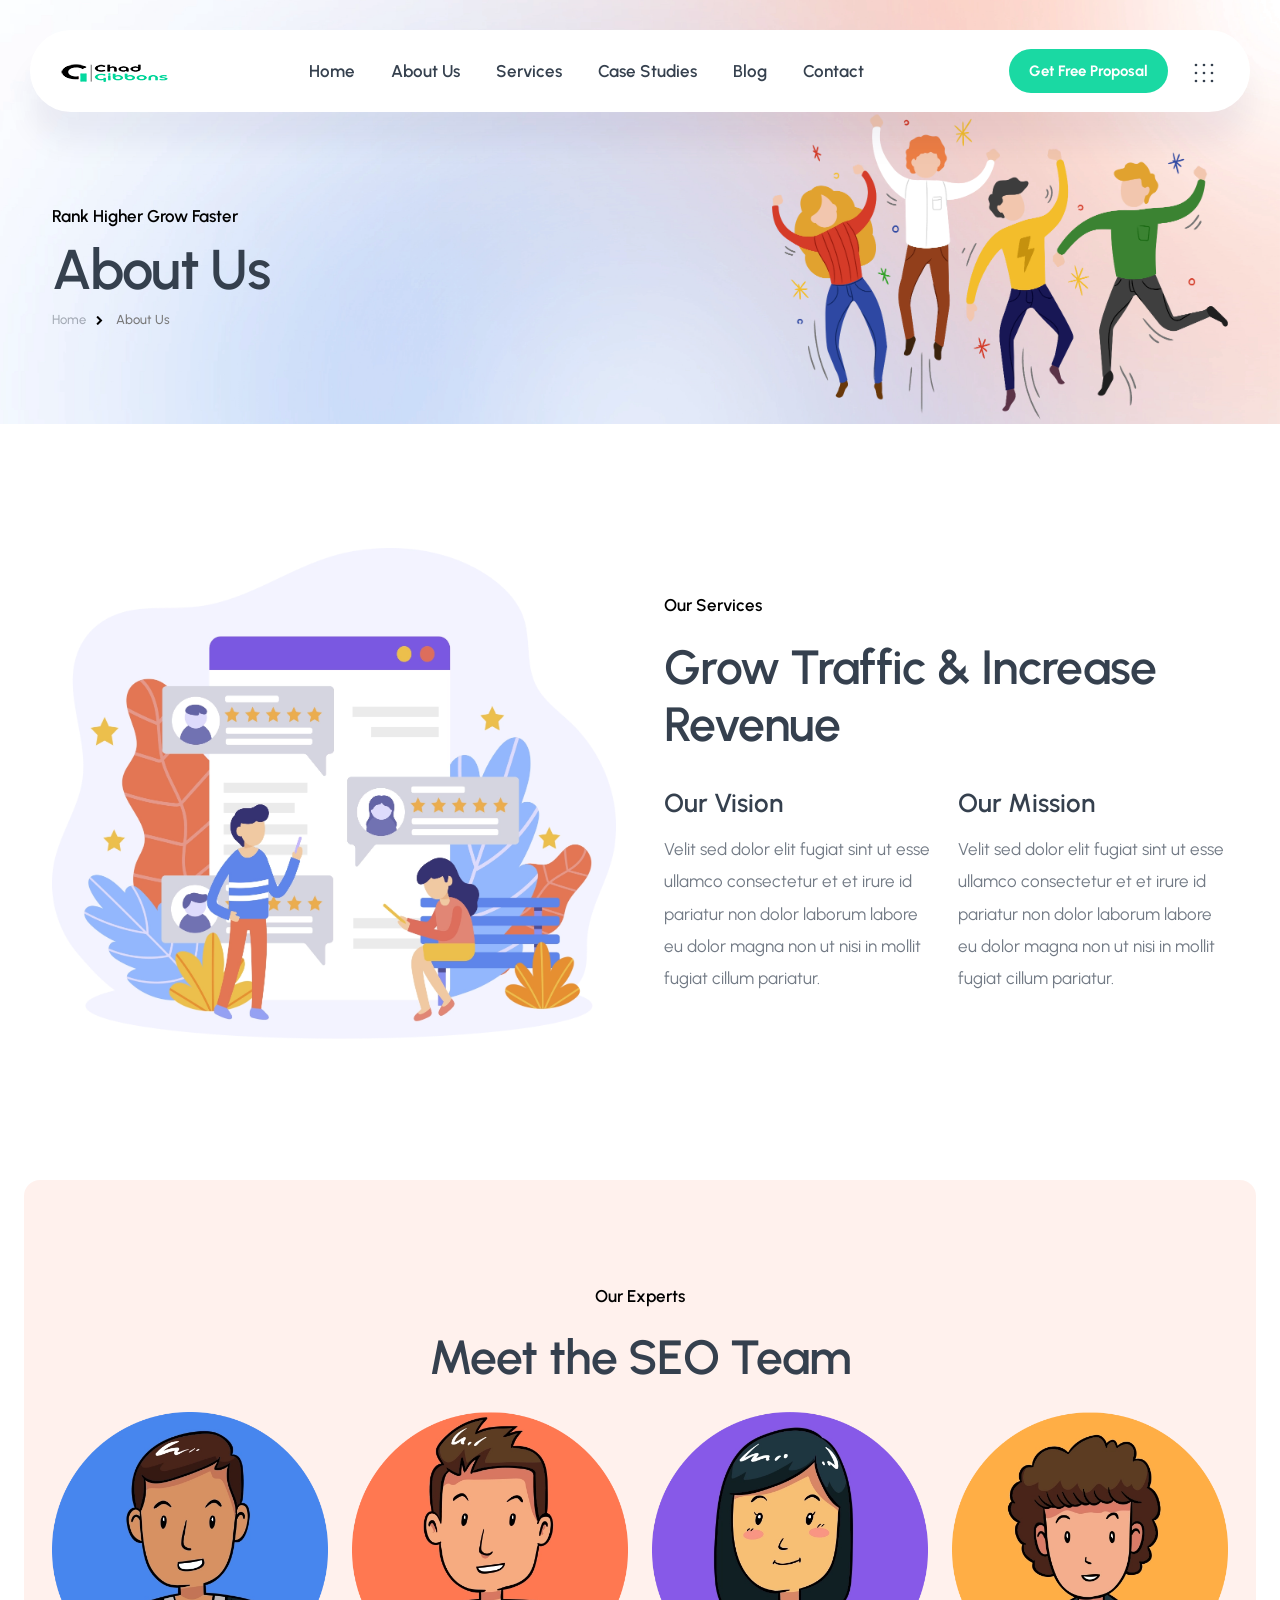
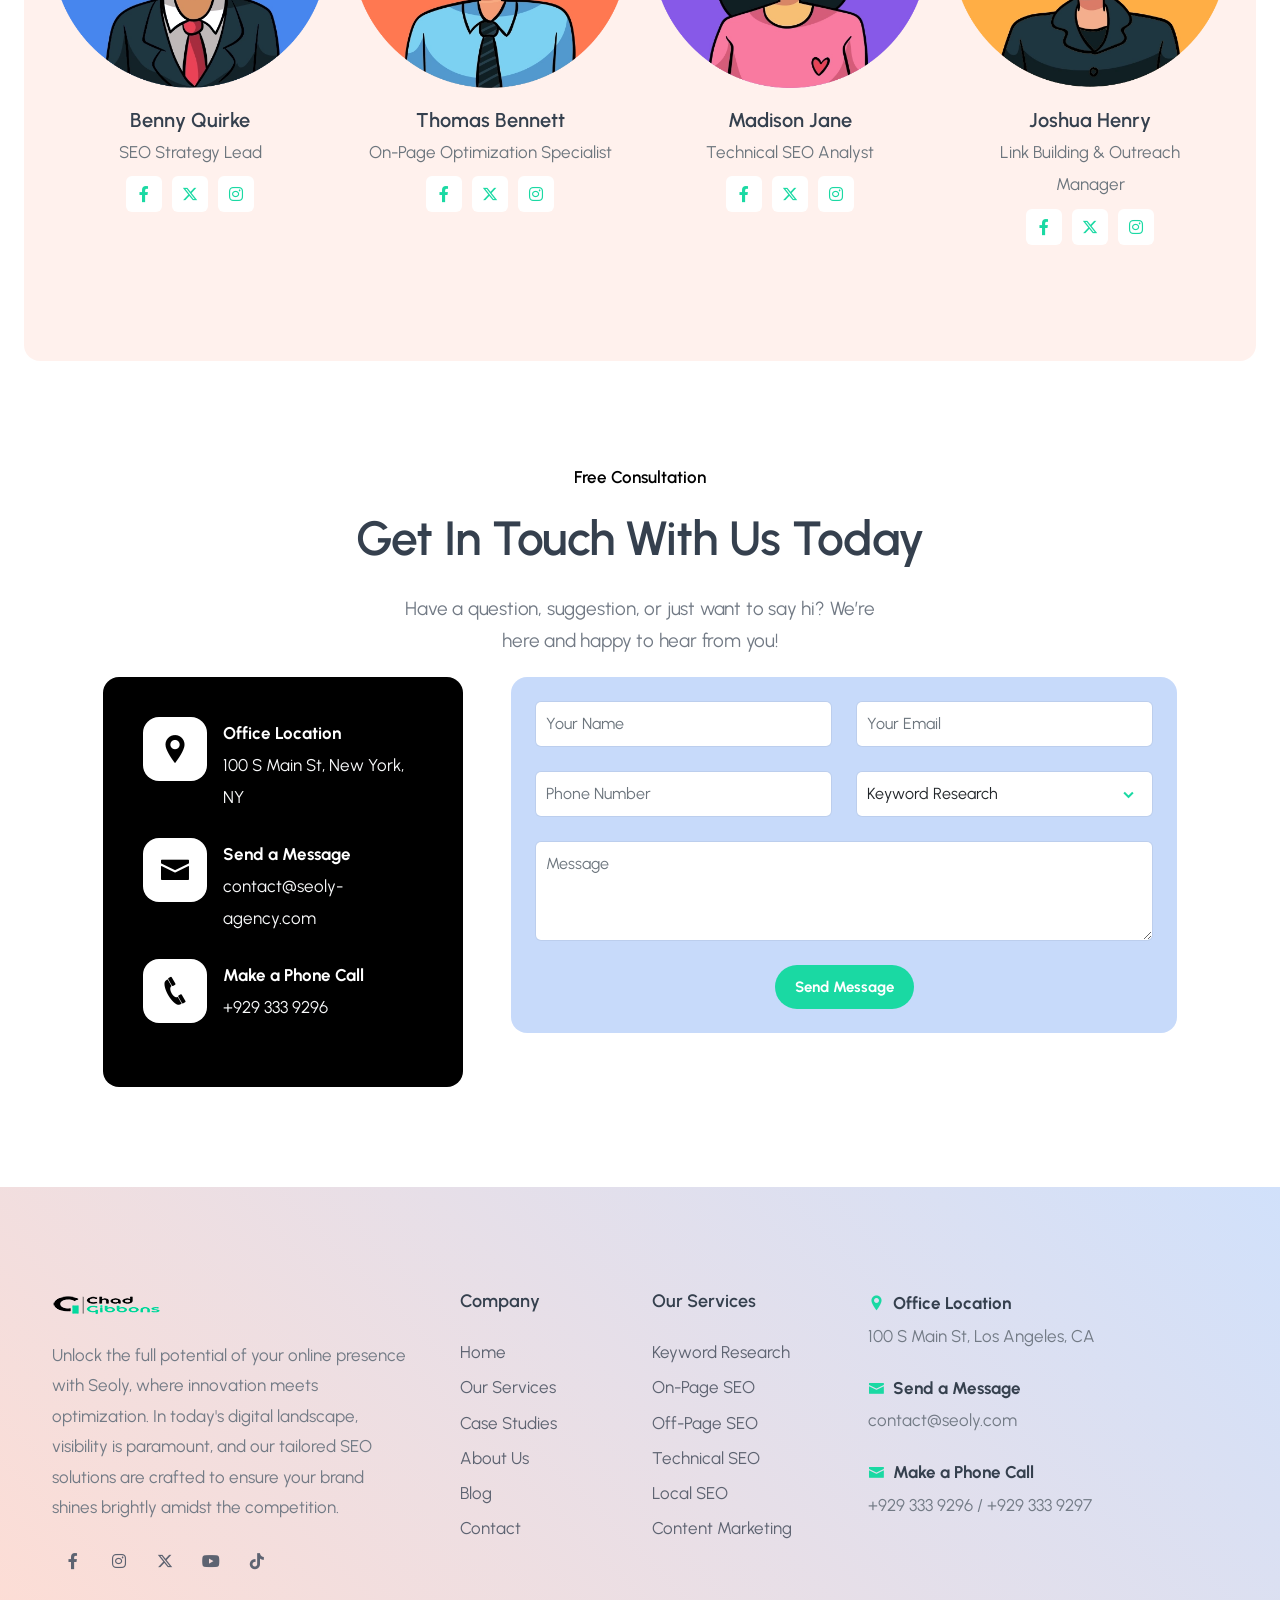
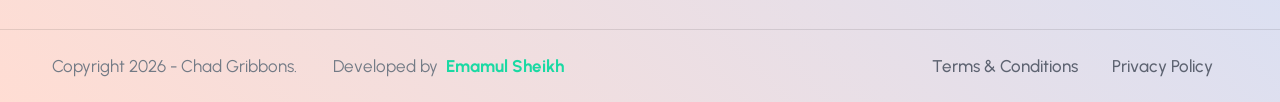
<file: about.html>
<!DOCTYPE html>
<html lang="en">


<head>
     <title>Seoly — SEO & Digital Marketing Website</title>
    <link rel="icon" href="images/3 copy.png" type="image/gif" sizes="16x16">
    <meta content="text/html;charset=utf-8" http-equiv="Content-Type">
    <meta content="width=device-width, initial-scale=1.0" name="viewport" >
    <meta content="Seoly — SEO & Digital Marketing Website" name="description" >
    <meta content="" name="keywords" >
    <meta content="" name="author" >
    <!-- CSS Files
    ================================================== -->
    <link href="css/bootstrap.min.css" rel="stylesheet" type="text/css" id="bootstrap">
    <link href="css/vendors.css" rel="stylesheet" type="text/css" >
    <link href="css/style.css" rel="stylesheet" type="text/css" >
    <link href="css/coloring.css" rel="stylesheet" type="text/css" >
    <!-- color scheme -->
    <link id="colors" href="css/colors/scheme-01.css" rel="stylesheet" type="text/css" >

</head>

<body>
    <div id="wrapper">
        <a href="#" id="back-to-top"></a>
        
        <!-- page preloader begin -->
        <div id="de-loader"></div>
        <!-- page preloader close -->

        <!-- header begin -->
        <header class="transparent header-light header-float">
            <div class="container-float">
                <div class="row">
                    <div class="col-md-12">
                        <div class="header-inner">
                            <div class="de-flex sm-pt10">
                                <div class="de-flex-col">
                                    <!-- logo begin -->
                                    <div id="logo">
                                        <a href="index.html">
                                            <img class="logo-main" src="images/2.png" alt="" >
                                            <img class="logo-scroll" src="images/2.png" alt="" >
                                            <img class="logo-mobile" src="images/2.png" alt="" >
                                        </a>
                                    </div>
                                    <!-- logo close -->
                                </div>
                                <div class="de-flex-col header-col-mid">
                                    <ul id="mainmenu">
                                        <li><a class="menu-item" href="index.html">Home</a>
                                            
                                        </li>
                                        <li><a class="menu-item" href="about.html">About Us</a></li>
                                        <li><a class="menu-item" href="services.html">Services</a>
                                            
                                        </li>
                                        <li><a class="menu-item" href="case-studies.html">Case Studies</a></li>
                                        <li><a class="menu-item" href="blog.html">Blog</a>  
                                            
                                        </li>
                                        <li><a class="menu-item" href="contact.html">Contact</a></li>
                                    </ul>
                                </div>
                                <div class="de-flex-col">
                                    <div class="menu_side_area">          
                                        <a class="btn-main fx-slide" href="request.html"><span>Get Free Proposal</span></a>
                                        <span id="menu-btn"></span>
                                    </div>

                                    <div id="btn-extra" class="img">
                                        <img src="images/ui/dots.svg" class="" alt="">
                                    </div>
                                </div>                            
                            </div>
                        </div>
                    </div>
                </div>
            </div>
        </header>

        <!-- header close -->
        <!-- content begin -->
        <div class="no-bottom no-top" id="content">

            <div id="top"></div>
            <!-- section begin -->
            <section id="subheader" class="jarallax relative">
                <img src="images/background/2.webp" class="jarallax-img" alt="">
                <div class="container relative z-2">
                    <div class="row justify-content-between align-items-center">
                        <div class="col-lg-6">
                            <div class="subtitle s2 wow fadeInUp mb-2">Rank Higher Grow Faster</div>
                            <div class="clearfix"></div>
                            <h1 class="wow fadeInUp" data-wow-delay=".4s">About Us</h1>
                            <div class="crumb-wrapper">
                                <ul class="crumb wow fadeInUp" data-wow-delay=".8s">
                                    <li><a href="index.html">Home</a></li>
                                    <li class="active">About Us</li>
                                </ul>
                            </div>
                        </div>

                        <div class="w-40 abs abs-middle end-0 xs-hide">
                            <img src="images/misc/c5.webp" class="w-100 wow scaleIn" data-wow-duration="2s" alt="">
                        </div>
                        
                    </div>
                </div>
            </section>
            <!-- section close -->

            <section class="relative overflow-hidden">
                <div class="container relative z-1000">
                    <div class="row py-4 g-4 gx-5 justify-content-between align-items-center">

                        <div class="col-lg-6">
                            <div class="relative rounded-1 overflow-hidden mb-3 wow scaleIn">
                                <img src="images/misc/c6.webp" class="img-fluid" alt="">
                            </div>
                        </div>

                        <div class="col-lg-6">
                            <div class="subtitle wow fadeInUp">Our Services</div>
                            <h2 class="mb-0 wow fadeInUp">Grow Traffic &amp; Increase Revenue</h2>

                            <div class="spacer-single"></div>

                            <div class="row g-4">
                                <div class="col-lg-6 wow fadeInUp" data-wow-delay=".2s">
                                    <h3>Our Vision</h3>
                                    <p>Velit sed dolor elit fugiat sint ut esse ullamco consectetur et et irure id pariatur non dolor laborum labore eu dolor magna non ut nisi in mollit fugiat cillum pariatur.</p>
                                </div>

                                <div class="col-lg-6 wow fadeInUp" data-wow-delay=".4s">
                                    <h3>Our Mission</h3>
                                    <p>Velit sed dolor elit fugiat sint ut esse ullamco consectetur et et irure id pariatur non dolor laborum labore eu dolor magna non ut nisi in mollit fugiat cillum pariatur.</p>
                                </div>
                            </div>
                        </div>

                    </div>
                </div>
            </section>

            <section class="bg-color-2-op-1 overflow-hidden rounded-1 mx-4">
                <div class="container">
                    <!-- Section Heading -->
                    <div class="row g-4">
                        <div class="col-lg-6 offset-lg-3 text-center">
                            <div class="subtitle wow fadeInUp">Our Experts</div>
                            <h2 class="wow fadeInUp" data-wow-delay=".2s">Meet the SEO Team</h2>
                        </div>
                    </div>

                    <!-- Team Members -->
                    <div class="row g-4">
                        <!-- Member 1 -->
                        <div class="col-lg-3 col-md-6 wow fadeInRight" data-wow-delay=".0s">
                            <img src="images/team/1.webp" class="w-100 rounded-10px" alt="Benny Quirke">
                            <div class="p-3 text-center">
                                <h4 class="mb-0">Benny Quirke</h4>
                                <p class="mb-2 text-muted">SEO Strategy Lead</p>
                                <div class="social-icons">
                                    <a href="#"><i class="bg-white id-color bg-hover-2 text-hover-white fa-brands fa-facebook-f" aria-label="Facebook"></i></a>
                                    <a href="#"><i class="bg-white id-color bg-hover-2 text-hover-white fa-brands fa-x-twitter" aria-label="Twitter"></i></a>
                                    <a href="#"><i class="bg-white id-color bg-hover-2 text-hover-white fa-brands fa-instagram" aria-label="Instagram"></i></a>
                                </div>
                            </div>
                        </div>

                        <!-- Member 2 -->
                        <div class="col-lg-3 col-md-6 wow fadeInRight" data-wow-delay=".2s">
                            <img src="images/team/2.webp" class="w-100 rounded-10px" alt="Thomas Bennett">
                            <div class="p-3 text-center">
                                <h4 class="mb-0">Thomas Bennett</h4>
                                <p class="mb-2 text-muted">On-Page Optimization Specialist</p>
                                <div class="social-icons">
                                    <a href="#"><i class="bg-white id-color bg-hover-2 text-hover-white fa-brands fa-facebook-f" aria-label="Facebook"></i></a>
                                    <a href="#"><i class="bg-white id-color bg-hover-2 text-hover-white fa-brands fa-x-twitter" aria-label="Twitter"></i></a>
                                    <a href="#"><i class="bg-white id-color bg-hover-2 text-hover-white fa-brands fa-instagram" aria-label="Instagram"></i></a>
                                </div>
                            </div>
                        </div>

                        <!-- Member 3 -->
                        <div class="col-lg-3 col-md-6 wow fadeInRight" data-wow-delay=".4s">
                            <img src="images/team/3.webp" class="w-100 rounded-10px" alt="Madison Jane">
                            <div class="p-3 text-center">
                                <h4 class="mb-0">Madison Jane</h4>
                                <p class="mb-2 text-muted">Technical SEO Analyst</p>
                                <div class="social-icons">
                                    <a href="#"><i class="bg-white id-color bg-hover-2 text-hover-white fa-brands fa-facebook-f" aria-label="Facebook"></i></a>
                                    <a href="#"><i class="bg-white id-color bg-hover-2 text-hover-white fa-brands fa-x-twitter" aria-label="Twitter"></i></a>
                                    <a href="#"><i class="bg-white id-color bg-hover-2 text-hover-white fa-brands fa-instagram" aria-label="Instagram"></i></a>
                                </div>
                            </div>
                        </div>

                        <!-- Member 4 -->
                        <div class="col-lg-3 col-md-6 wow fadeInRight" data-wow-delay=".6s">
                            <img src="images/team/4.webp" class="w-100 rounded-10px" alt="Joshua Henry">
                            <div class="p-3 text-center">
                                <h4 class="mb-0">Joshua Henry</h4>
                                <p class="mb-2 text-muted">Link Building & Outreach Manager</p>
                                <div class="social-icons">
                                    <a href="#"><i class="bg-white id-color bg-hover-2 text-hover-white fa-brands fa-facebook-f" aria-label="Facebook"></i></a>
                                    <a href="#"><i class="bg-white id-color bg-hover-2 text-hover-white fa-brands fa-x-twitter" aria-label="Twitter"></i></a>
                                    <a href="#"><i class="bg-white id-color bg-hover-2 text-hover-white fa-brands fa-instagram" aria-label="Instagram"></i></a>
                                </div>
                            </div>
                        </div>
                    </div>
                </div>
            </section>
             

             <section>
                 <div class="container">
                     <div class="row g-4 justify-content-center">
                         <div class="col-lg-6">
                             <div class="text-center">
                                 <div class="subtitle wow fadeInUp">Free Consultation</div>
                                 <h2 class="wow fadeInUp" data-wow-delay=".2s">Get In Touch With Us Today</h2>
                                 <p class="lead col-lg-10 offset-lg-1 wow fadeInUp" data-wow-delay=".4s">Have a question, suggestion, or just want to say hi? We’re here and happy to hear from you!</p>
                             </div>
                         </div>
                     </div>
                     <div class="row g-4 gx-5 justify-content-center">
                        <div class="col-lg-4 wow fadeInLeft" data-wow-delay=".4s">
                            <div class="h-100 bg-color-2 text-light p-40 rounded-1">
                                
                                <div class="relative mb-4">
                                    <i class="abs fs-32 p-3 bg-white rounded-1 icofont-location-pin id-color-2"></i>
                                    <div class="ms-80px">
                                        <div class="fw-bold text-white">Office Location</div>
                                        100 S Main St, New York, NY
                                    </div>
                                </div>

                                <div class="relative mb-4">
                                    <i class="abs fs-32 p-3 bg-white rounded-1 icofont-envelope id-color-2"></i>
                                    <div class="ms-80px">
                                        <div class="fw-bold text-white">Send a Message</div>
                                        contact@seoly-agency.com
                                    </div>
                                </div>

                                <div class="relative mb-4">
                                    <i class="abs fs-32 p-3 bg-white rounded-1 icofont-phone id-color-2"></i>
                                    <div class="ms-80px">
                                        <div class="fw-bold text-white">Make a Phone Call</div>
                                        +929 333 9296
                                    </div>
                                </div>

                            </div>
                        </div>
                         <div class="col-lg-7 wow fadeInRight" data-wow-delay=".4s">
                             <div class="p-4 bg-color-op-3 rounded-1">
                                 <form name="contactForm" id="contact_form" method="post" action="#">
                                     <div class="row g-4">
                                         <div class="col-md-6">
                                             <input type="text" name="name" id="name" class="form-control" placeholder="Your Name" required>
                                         </div>

                                         <div class="col-md-6">
                                             <input type="text" name="email" id="email" class="form-control" placeholder="Your Email" required>
                                         </div>

                                         <div class="col-md-6">
                                             <input type="text" name="phone" id="phone" class="form-control" placeholder="Phone Number" required>
                                         </div>

                                         <div class="col-md-6">
                                             <div class="relative">
                                                 <select name="services" id="services" class="form-control">
                                                     <option value="Keyword Research">Keyword Research</option>
                                                     <option value="On-Page SEO">On-Page SEO</option>
                                                     <option value="Off-Page SEO">Off-Page SEO</option>
                                                     <option value="Technical SEO">Technical SEO</option>
                                                     <option value="Local SEO">Local SEO</option>
                                                     <option value="Content Marketing">Content Marketing</option>
                                                 </select>
                                                 <i class="absolute top-0 end-0 id-color pt-3 pe-3 icofont-simple-down"></i>
                                             </div>
                                         </div>                                

                                         <div class="col-md-12">
                                             <textarea name="message" id="message" class="form-control h-100px" placeholder="Message" required></textarea>
                                         </div>

                                         <div class="col-md-12">
                                             <div class="text-center">
                                                 <div id='submit'>
                                                     <input type='submit' id='send_message' value='Send Message' class="btn-main">
                                                 </div>
                                             </div>
                                         </div>
                                     </div>

                                     <div id="success_message" class='success'>
                                         Your message has been sent successfully. Refresh this page if you want to send more messages.
                                     </div>
                                     <div id="error_message" class='error'>
                                         Sorry there was an error sending your form.
                                     </div>
                                 </form>
                             </div>
                         </div>
                     </div>
                 </div>
             </section>
            
        </div>
        <!-- content close -->
        
        <!-- footer begin -->
        <footer class="footer-light">
            <div class="container">
                <div class="row gx-5">
                    <div class="col-lg-4 col-sm-6">
                        <img src="images/2.png" alt="" >
                        <div class="spacer-20"></div>
                        <p>Unlock the full potential of your online presence with Seoly, where innovation meets optimization. In today's digital landscape, visibility is paramount, and our tailored SEO solutions are crafted to ensure your brand shines brightly amidst the competition.</p>

                        <div class="social-icons mb-sm-30">
                            <a href="#"><i class="fa-brands fa-facebook-f"></i></a>
                            <a href="#"><i class="fa-brands fa-instagram"></i></a>
                            <a href="#"><i class="fa-brands fa-x-twitter"></i></a>
                            <a href="#"><i class="fa-brands fa-youtube"></i></a>
                            <a href="#"><i class="fa-brands fa-tiktok"></i></a>
                        </div>
                    </div>
                    <div class="col-lg-4 col-sm-12 order-lg-1 order-sm-2">
                        <div class="row">
                            <div class="col-lg-6 col-sm-6">
                                <div class="widget">
                                    <h5>Company</h5>
                                    <ul>                                        
                                        <li><a href="index.html">Home</a></li>
                                        <li><a href="services.html">Our Services</a></li>
                                        <li><a href="case-studies.html">Case Studies</a></li>
                                        <li><a href="about.html">About Us</a></li>
                                        <li><a href="blog.html">Blog</a></li>
                                        <li><a href="contact.html">Contact</a></li>
                                    </ul>
                                </div>
                            </div>
                            <div class="col-lg-6 col-sm-6">
                                <div class="widget">
                                    <h5>Our Services</h5>
                                    <ul>
                                        <li><a href="services.html">Keyword Research</a></li>
                                        <li><a href="services.html">On-Page SEO</a></li>
                                        <li><a href="services.html">Off-Page SEO</a></li>
                                        <li><a href="services.html">Technical SEO</a></li>
                                        <li><a href="services.html">Local SEO</a></li>
                                        <li><a href="services.html">Content Marketing</a></li>
                                    </ul>
                                </div>
                            </div>
                        </div>
                    </div>
                    <div class="col-lg-4 col-sm-6 order-lg-2 order-sm-1">
                        <div class="widget">
                            <div class="fw-bold text-dark"><i class="icofont-location-pin me-2 id-color"></i>Office Location</div>
                            100 S Main St, Los Angeles, CA

                            <div class="spacer-20"></div>

                            <div class="fw-bold text-dark"><i class="icofont-envelope me-2 id-color"></i>Send a Message</div>
                            contact@seoly.com     

                            <div class="spacer-20"></div>

                            <div class="fw-bold text-dark"><i class="icofont-envelope me-2 id-color"></i>Make a Phone Call</div>
                            +929 333 9296 / +929 333 9297                            
                        </div>
                    </div>
                </div>
            </div>
            <div class="subfooter">
                <div class="container">
                    <div class="row">
                        <div class="col-md-12">
                            <div class="de-flex">
                                <div class="de-flex-col">
                                    Copyright 2026 - Chad Gribbons. &nbsp &nbsp &nbsp &nbsp Developed by &nbsp<a href="#" style="color:#1ad9a3; font-weight: 700;"> Emamul Sheikh </a>
                                </div>
                                <ul class="menu-simple">
                                    <li><a href="#">Terms &amp; Conditions</a></li>
                                    <li><a href="#">Privacy Policy</a></li>
                                </ul>
                            </div>
                        </div>
                    </div>
                </div>
            </div>
        </footer>
        <!-- footer close -->
    </div>

    <!-- overlay content begin -->
    <div id="extra-wrap">
        <div id="btn-close">
            <span></span>
            <span></span>
        </div>

        <div id="extra-content">
            <img src="images/logo.webp" class="w-150px" alt="">

            <div class="spacer-30-line"></div>

            <h5 class="mb-3">Our Services</h5>
            
            <ul class="ul-check">
                <li><a href="services.html">Keyword Research</a></li>
                <li><a href="services.html">On-Page SEO</a></li>
                <li><a href="services.html">Off-Page SEO</a></li>
                <li><a href="services.html">Technical SEO</a></li>
                <li><a href="services.html">Local SEO</a></li>
                <li><a href="services.html">Content Marketing</a></li>
            </ul>


            <div class="spacer-30-line"></div>

            <h5>Contact Us</h5>
            <div><i class="icofont-clock-time me-2"></i>Monday - Saturday 08.00 - 18.00</div>
            <div><i class="icofont-location-pin me-2"></i>100 S Main St, New York, </div>
            <div><i class="icofont-envelope me-2"></i>contact@seoly-agency.com</div>    

            <div class="spacer-30-line"></div>

            <h5>About Us</h5>
            <p>Unlock the full potential of your online presence with Seoly, where innovation meets optimization. In today's digital landscape, visibility is paramount, and our tailored SEO solutions are crafted to ensure your brand shines brightly amidst the competition.</p>

            <div class="social-icons">
                <a href="#"><i class="fa-brands fa-facebook-f"></i></a>
                <a href="#"><i class="fa-brands fa-x-twitter"></i></a>
                <a href="#"><i class="fa-brands fa-instagram"></i></a>
                <a href="#"><i class="fa-brands fa-youtube"></i></a>
                <a href="#"><i class="fa-brands fa-whatsapp"></i></a>
            </div>
        </div>
    </div>
    <!-- overlay content end -->

    <div id="buy-now" class="show-on-scroll">
        <a class="btn-buy" href="https://themeforest.net/item/seoly-seo-digital-marketing-website-template/59360786" target="_blank">Buy on <img src="demo/envato.svg" alt=""></a>
    </div>

    <!-- Javascript Files
    ================================================== -->
    <script src="js/vendors.js"></script>
    <script src="js/designesia.js"></script>
    <script src="js/custom-marquee.js"></script>
   
</body>


</html>
</file>
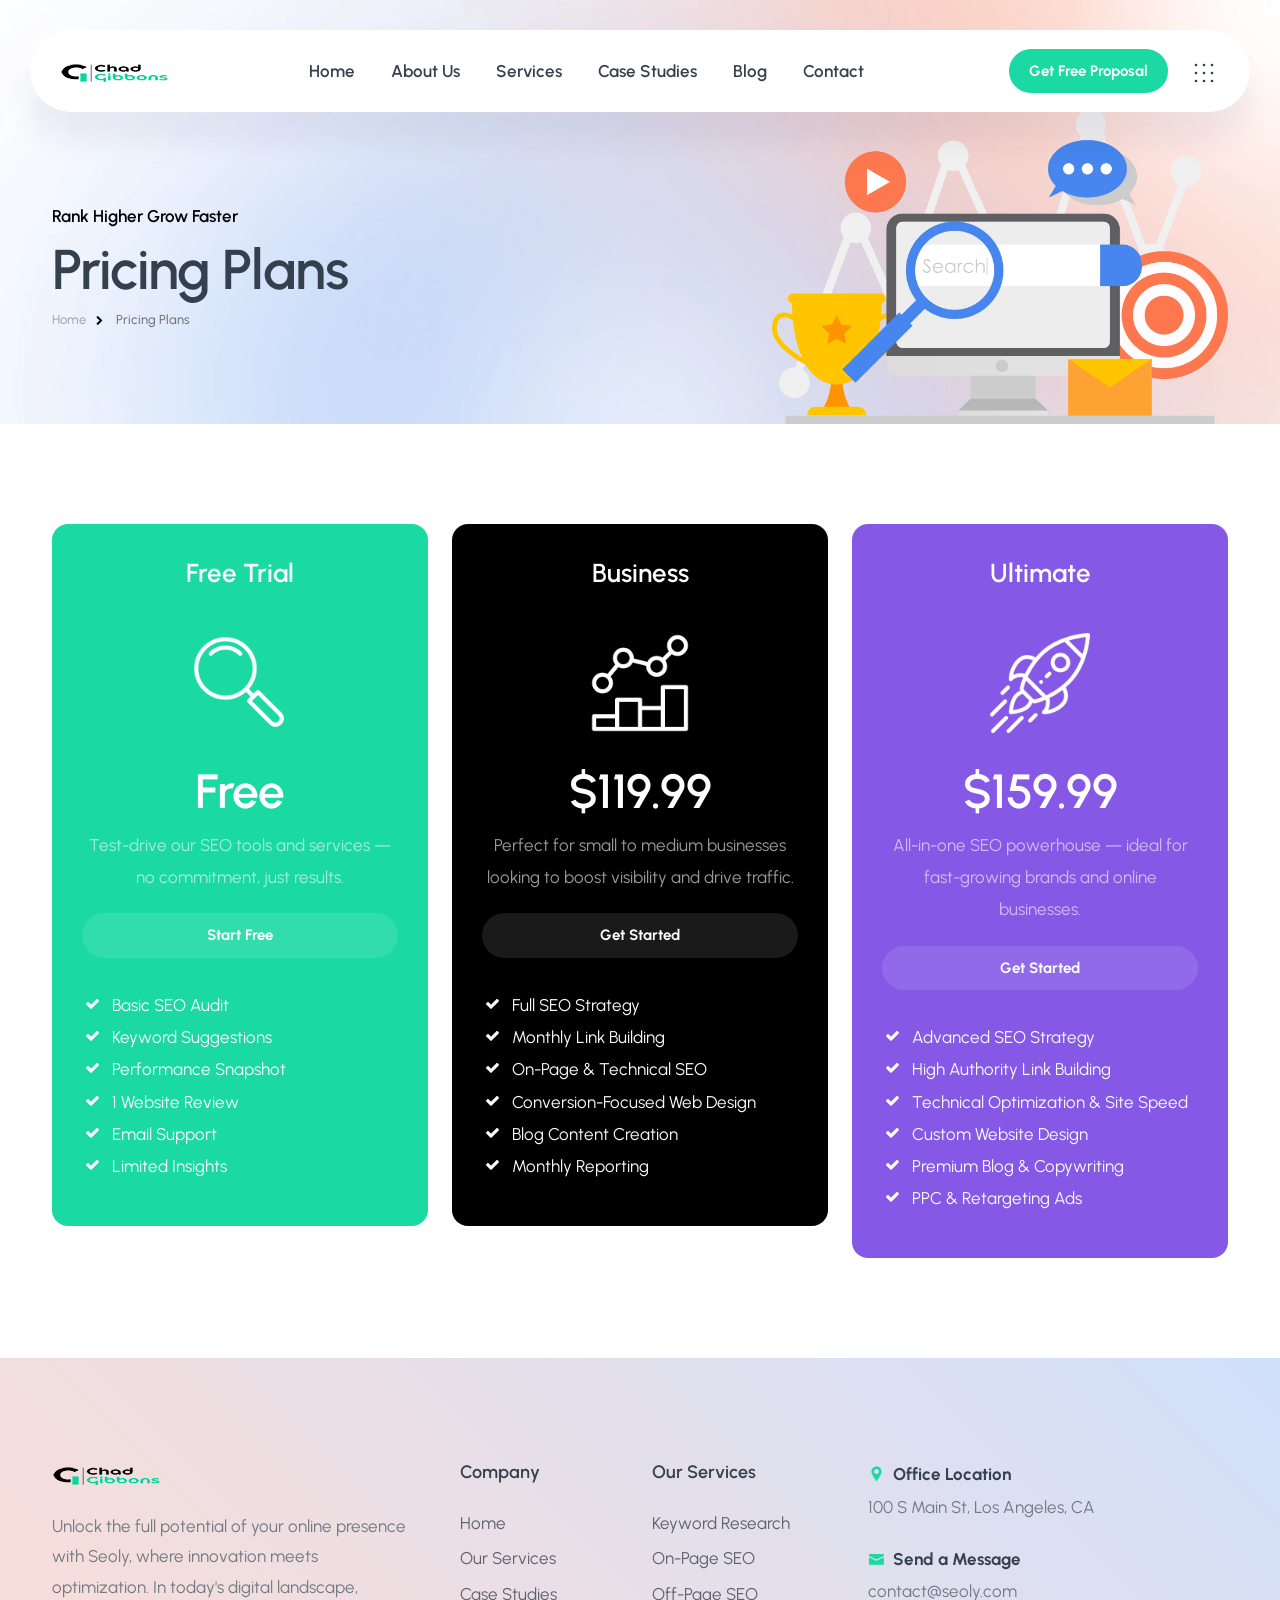
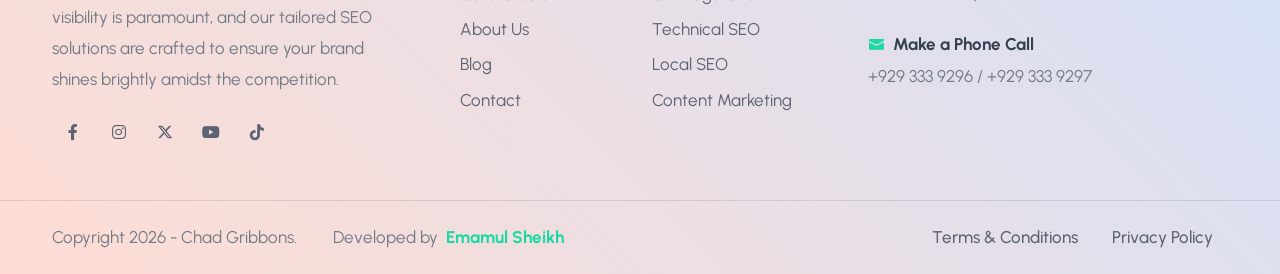
<file: pricing.html>
<!DOCTYPE html>
<html lang="en">



<head>
     <title>Seoly — SEO & Digital Marketing Website</title>
    <link rel="icon" href="images/3 copy.png" type="image/gif" sizes="16x16">
    <meta content="text/html;charset=utf-8" http-equiv="Content-Type">
    <meta content="width=device-width, initial-scale=1.0" name="viewport" >
    <meta content="Seoly — SEO & Digital Marketing Website" name="description" >
    <meta content="" name="keywords" >
    <meta content="" name="author" >
    <!-- CSS Files
    ================================================== -->
    <link href="css/bootstrap.min.css" rel="stylesheet" type="text/css" id="bootstrap">
    <link href="css/vendors.css" rel="stylesheet" type="text/css" >
    <link href="css/style.css" rel="stylesheet" type="text/css" >
    <link href="css/coloring.css" rel="stylesheet" type="text/css" >
    <!-- color scheme -->
    <link id="colors" href="css/colors/scheme-01.css" rel="stylesheet" type="text/css" >

</head>

<body>
    <div id="wrapper">
        <a href="#" id="back-to-top"></a>
        
        <!-- page preloader begin -->
        <div id="de-loader"></div>
        <!-- page preloader close -->

        <!-- header begin -->
        <header class="transparent header-light header-float">
            <div class="container-float">
                <div class="row">
                    <div class="col-md-12">
                        <div class="header-inner">
                            <div class="de-flex sm-pt10">
                                <div class="de-flex-col">
                                    <!-- logo begin -->
                                    <div id="logo">
                                        <a href="index.html">
                                            <img class="logo-main" src="images/2.png" alt="" >
                                            <img class="logo-scroll" src="images/2.png" alt="" >
                                            <img class="logo-mobile" src="images/2.png" alt="" >
                                        </a>
                                    </div>
                                    <!-- logo close -->
                                </div>
                                <div class="de-flex-col header-col-mid">
                                    <ul id="mainmenu">
                                        <li><a class="menu-item" href="index.html">Home</a>
                                            
                                        </li>
                                        <li><a class="menu-item" href="about.html">About Us</a></li>
                                        <li><a class="menu-item" href="services.html">Services</a>
                                            
                                        </li>
                                        <li><a class="menu-item" href="case-studies.html">Case Studies</a></li>
                                        <li><a class="menu-item" href="blog.html">Blog</a>  
                                            
                                        </li>
                                        <li><a class="menu-item" href="contact.html">Contact</a></li>
                                    </ul>
                                </div>
                                <div class="de-flex-col">
                                    <div class="menu_side_area">          
                                        <a class="btn-main fx-slide" href="request.html"><span>Get Free Proposal</span></a>
                                        <span id="menu-btn"></span>
                                    </div>

                                    <div id="btn-extra" class="img">
                                        <img src="images/ui/dots.svg" class="" alt="">
                                    </div>
                                </div>                            
                            </div>
                        </div>
                    </div>
                </div>
            </div>
        </header>

        <!-- header close -->
        <!-- content begin -->
        <div class="no-bottom no-top" id="content">

            <div id="top"></div>
            <!-- section begin -->
            <section id="subheader" class="jarallax relative">
                <img src="images/background/2.webp" class="jarallax-img" alt="">
                <div class="container relative z-2">
                    <div class="row justify-content-between align-items-center">
                        <div class="col-lg-6">
                            <div class="subtitle s2 wow fadeInUp mb-2">Rank Higher Grow Faster</div>
                            <div class="clearfix"></div>
                            <h1 class="wow fadeInUp" data-wow-delay=".4s">Pricing Plans</h1>
                            <div class="crumb-wrapper">
                                <ul class="crumb wow fadeInUp" data-wow-delay=".8s">
                                    <li><a href="index.html">Home</a></li>
                                    <li class="active">Pricing Plans</li>
                                </ul>
                            </div>
                        </div>

                        <div class="w-40 abs abs-middle end-0 xs-hide">
                            <img src="images/misc/c2.webp" class="w-100 wow scaleIn" data-wow-duration="2s" alt="">
                        </div>
                    </div>
                </div>
            </section>
            <!-- section close -->

            <section>
                <div class="container">

                    <div class="row g-4">
                        <!-- Free Trial Plan -->
                        <div class="col-lg-4 wow fadeInRight" data-wow-delay=".2s">
                            <div class="bg-color text-light text-center p-30 rounded-1">
                                <h3>Free Trial</h3>
                                <div class="spacer-single"></div>
                                <img src="images/icons/search.png" class="w-100px" alt="SEO Free Trial Icon">
                                <div class="spacer-single"></div>
                                <h2 class="mb-2">Free</h2>
                                <p>Test-drive our SEO tools and services — no commitment, just results.</p>
                                <a class="btn-main fx-slide btn-dark-trans w-100 mb-4" href="#"><span>Start Free</span></a>
                                <div class="text-start">
                                    <ul class="ul-check white">
                                        <li>Basic SEO Audit</li>
                                        <li>Keyword Suggestions</li>
                                        <li>Performance Snapshot</li>
                                        <li>1 Website Review</li>
                                        <li>Email Support</li>
                                        <li>Limited Insights</li>
                                    </ul>
                                </div>
                            </div>
                        </div>

                        <!-- Business Plan -->
                        <div class="col-lg-4 wow fadeInRight" data-wow-delay=".4s">
                            <div class="bg-color-2 text-light text-center p-30 rounded-1">
                                <h3>Business</h3>
                                <div class="spacer-single"></div>
                                <img src="images/icons/chart.png" class="w-100px" alt="SEO Business Plan Icon">
                                <div class="spacer-single"></div>
                                <h2 class="mb-2">$119.99</h2>
                                <p>Perfect for small to medium businesses looking to boost visibility and drive traffic.</p>
                                <a class="btn-main fx-slide btn-dark-trans w-100 mb-4" href="#"><span>Get Started</span></a>
                                <div class="text-start">
                                    <ul class="ul-check white">
                                        <li>Full SEO Strategy</li>
                                        <li>Monthly Link Building</li>
                                        <li>On-Page & Technical SEO</li>
                                        <li>Conversion-Focused Web Design</li>
                                        <li>Blog Content Creation</li>
                                        <li>Monthly Reporting</li>
                                    </ul>
                                </div>
                            </div>
                        </div>

                        <!-- Ultimate Plan -->
                        <div class="col-lg-4 wow fadeInRight" data-wow-delay=".6s">
                            <div class="bg-color-3 text-light text-center p-30 rounded-1">
                                <h3>Ultimate</h3>
                                <div class="spacer-single"></div>
                                <img src="images/icons/startup.png" class="w-100px" alt="SEO Ultimate Plan Icon">
                                <div class="spacer-single"></div>
                                <h2 class="mb-2">$159.99</h2>
                                <p>All-in-one SEO powerhouse — ideal for fast-growing brands and online businesses.</p>
                                <a class="btn-main fx-slide btn-dark-trans w-100 mb-4" href="#"><span>Get Started</span></a>
                                <div class="text-start">
                                    <ul class="ul-check white">
                                        <li>Advanced SEO Strategy</li>
                                        <li>High Authority Link Building</li>
                                        <li>Technical Optimization & Site Speed</li>
                                        <li>Custom Website Design</li>
                                        <li>Premium Blog & Copywriting</li>
                                        <li>PPC & Retargeting Ads</li>
                                    </ul>
                                </div>
                            </div>
                        </div>
                    </div>
                </div>
            </section>  
             
            
        </div>
        <!-- content close -->
        
        <!-- footer begin -->
        <footer class="footer-light">
            <div class="container">
                <div class="row gx-5">
                    <div class="col-lg-4 col-sm-6">
                        <img src="images/2.png" alt="" >
                        <div class="spacer-20"></div>
                        <p>Unlock the full potential of your online presence with Seoly, where innovation meets optimization. In today's digital landscape, visibility is paramount, and our tailored SEO solutions are crafted to ensure your brand shines brightly amidst the competition.</p>

                        <div class="social-icons mb-sm-30">
                            <a href="#"><i class="fa-brands fa-facebook-f"></i></a>
                            <a href="#"><i class="fa-brands fa-instagram"></i></a>
                            <a href="#"><i class="fa-brands fa-x-twitter"></i></a>
                            <a href="#"><i class="fa-brands fa-youtube"></i></a>
                            <a href="#"><i class="fa-brands fa-tiktok"></i></a>
                        </div>
                    </div>
                    <div class="col-lg-4 col-sm-12 order-lg-1 order-sm-2">
                        <div class="row">
                            <div class="col-lg-6 col-sm-6">
                                <div class="widget">
                                    <h5>Company</h5>
                                    <ul>                                        
                                        <li><a href="index.html">Home</a></li>
                                        <li><a href="services.html">Our Services</a></li>
                                        <li><a href="case-studies.html">Case Studies</a></li>
                                        <li><a href="about.html">About Us</a></li>
                                        <li><a href="blog.html">Blog</a></li>
                                        <li><a href="contact.html">Contact</a></li>
                                    </ul>
                                </div>
                            </div>
                            <div class="col-lg-6 col-sm-6">
                                <div class="widget">
                                    <h5>Our Services</h5>
                                    <ul>
                                        <li><a href="services.html">Keyword Research</a></li>
                                        <li><a href="services.html">On-Page SEO</a></li>
                                        <li><a href="services.html">Off-Page SEO</a></li>
                                        <li><a href="services.html">Technical SEO</a></li>
                                        <li><a href="services.html">Local SEO</a></li>
                                        <li><a href="services.html">Content Marketing</a></li>
                                    </ul>
                                </div>
                            </div>
                        </div>
                    </div>
                    <div class="col-lg-4 col-sm-6 order-lg-2 order-sm-1">
                        <div class="widget">
                            <div class="fw-bold text-dark"><i class="icofont-location-pin me-2 id-color"></i>Office Location</div>
                            100 S Main St, Los Angeles, CA

                            <div class="spacer-20"></div>

                            <div class="fw-bold text-dark"><i class="icofont-envelope me-2 id-color"></i>Send a Message</div>
                            contact@seoly.com     

                            <div class="spacer-20"></div>

                            <div class="fw-bold text-dark"><i class="icofont-envelope me-2 id-color"></i>Make a Phone Call</div>
                            +929 333 9296 / +929 333 9297                            
                        </div>
                    </div>
                </div>
            </div>
            <div class="subfooter">
                <div class="container">
                    <div class="row">
                        <div class="col-md-12">
                            <div class="de-flex">
                                <div class="de-flex-col">
                                    Copyright 2026 - Chad Gribbons. &nbsp &nbsp &nbsp &nbsp Developed by &nbsp<a href="#" style="color:#1ad9a3; font-weight: 700;"> Emamul Sheikh </a>
                                </div>
                                <ul class="menu-simple">
                                    <li><a href="#">Terms &amp; Conditions</a></li>
                                    <li><a href="#">Privacy Policy</a></li>
                                </ul>
                            </div>
                        </div>
                    </div>
                </div>
            </div>
        </footer>
        <!-- footer close -->
    </div>

    <!-- overlay content begin -->
    <div id="extra-wrap">
        <div id="btn-close">
            <span></span>
            <span></span>
        </div>

        <div id="extra-content">
            <img src="images/logo.webp" class="w-150px" alt="">

            <div class="spacer-30-line"></div>

            <h5 class="mb-3">Our Services</h5>
            
            <ul class="ul-check">
                <li><a href="services.html">Keyword Research</a></li>
                <li><a href="services.html">On-Page SEO</a></li>
                <li><a href="services.html">Off-Page SEO</a></li>
                <li><a href="services.html">Technical SEO</a></li>
                <li><a href="services.html">Local SEO</a></li>
                <li><a href="services.html">Content Marketing</a></li>
            </ul>


            <div class="spacer-30-line"></div>

            <h5>Contact Us</h5>
            <div><i class="icofont-clock-time me-2"></i>Monday - Saturday 08.00 - 18.00</div>
            <div><i class="icofont-location-pin me-2"></i>100 S Main St, New York, </div>
            <div><i class="icofont-envelope me-2"></i>contact@seoly-agency.com</div>    

            <div class="spacer-30-line"></div>

            <h5>About Us</h5>
            <p>Unlock the full potential of your online presence with Seoly, where innovation meets optimization. In today's digital landscape, visibility is paramount, and our tailored SEO solutions are crafted to ensure your brand shines brightly amidst the competition.</p>

            <div class="social-icons">
                <a href="#"><i class="fa-brands fa-facebook-f"></i></a>
                <a href="#"><i class="fa-brands fa-x-twitter"></i></a>
                <a href="#"><i class="fa-brands fa-instagram"></i></a>
                <a href="#"><i class="fa-brands fa-youtube"></i></a>
                <a href="#"><i class="fa-brands fa-whatsapp"></i></a>
            </div>
        </div>
    </div>
    <!-- overlay content end -->

    <div id="buy-now" class="show-on-scroll">
        <a class="btn-buy" href="https://themeforest.net/item/seoly-seo-digital-marketing-website-template/59360786" target="_blank">Buy on <img src="demo/envato.svg" alt=""></a>
    </div>

    <!-- Javascript Files
    ================================================== -->
    <script src="js/vendors.js"></script>
    <script src="js/designesia.js"></script>
    <script src="js/custom-marquee.js"></script>
   
</body>



</html>
</file>
<file: css/vendors.css>
@charset "UTF-8";
/*!
 * animate.css -http://daneden.me/animate
 * Version - 3.5.1
 * Licensed under the MIT license - http://opensource.org/licenses/MIT
 *
 * Copyright (c) 2016 Daniel Eden
 */
 .animated{-webkit-animation-duration:.8s;animation-duration:.8s;-webkit-animation-fill-mode:both;animation-fill-mode:both}.animated.infinite{-webkit-animation-iteration-count:infinite;animation-iteration-count:infinite}.animated.hinge{-webkit-animation-duration:2s;animation-duration:2s}.animated.flipOutX,.animated.flipOutY,.animated.bounceIn,.animated.bounceOut{-webkit-animation-duration:.75s;animation-duration:.75s}@-webkit-keyframes bounce{from,20%,53%,80%,to{-webkit-animation-timing-function:cubic-bezier(.215,.61,.355,1);animation-timing-function:cubic-bezier(.215,.61,.355,1);-webkit-transform:translate3d(0,0,0);transform:translate3d(0,0,0)}40%,43%{-webkit-animation-timing-function:cubic-bezier(.755,.05,.855,.06);animation-timing-function:cubic-bezier(.755,.05,.855,.06);-webkit-transform:translate3d(0,-30px,0);transform:translate3d(0,-30px,0)}70%{-webkit-animation-timing-function:cubic-bezier(.755,.05,.855,.06);animation-timing-function:cubic-bezier(.755,.05,.855,.06);-webkit-transform:translate3d(0,-15px,0);transform:translate3d(0,-15px,0)}90%{-webkit-transform:translate3d(0,-4px,0);transform:translate3d(0,-4px,0)}}@keyframes bounce{from,20%,53%,80%,to{-webkit-animation-timing-function:cubic-bezier(.215,.61,.355,1);animation-timing-function:cubic-bezier(.215,.61,.355,1);-webkit-transform:translate3d(0,0,0);transform:translate3d(0,0,0)}40%,43%{-webkit-animation-timing-function:cubic-bezier(.755,.05,.855,.06);animation-timing-function:cubic-bezier(.755,.05,.855,.06);-webkit-transform:translate3d(0,-30px,0);transform:translate3d(0,-30px,0)}70%{-webkit-animation-timing-function:cubic-bezier(.755,.05,.855,.06);animation-timing-function:cubic-bezier(.755,.05,.855,.06);-webkit-transform:translate3d(0,-15px,0);transform:translate3d(0,-15px,0)}90%{-webkit-transform:translate3d(0,-4px,0);transform:translate3d(0,-4px,0)}}.bounce{-webkit-animation-name:bounce;animation-name:bounce;-webkit-transform-origin:center bottom;transform-origin:center bottom}@-webkit-keyframes flash{from,50%,to{opacity:1}25%,75%{opacity:0}}@keyframes flash{from,50%,to{opacity:1}25%,75%{opacity:0}}.flash{-webkit-animation-name:flash;animation-name:flash}@-webkit-keyframes pulse{from{-webkit-transform:scale3d(1,1,1);transform:scale3d(1,1,1)}50%{-webkit-transform:scale3d(1.05,1.05,1.05);transform:scale3d(1.05,1.05,1.05)}to{-webkit-transform:scale3d(1,1,1);transform:scale3d(1,1,1)}}@keyframes pulse{from{-webkit-transform:scale3d(1,1,1);transform:scale3d(1,1,1)}50%{-webkit-transform:scale3d(1.05,1.05,1.05);transform:scale3d(1.05,1.05,1.05)}to{-webkit-transform:scale3d(1,1,1);transform:scale3d(1,1,1)}}.pulse{-webkit-animation-name:pulse;animation-name:pulse}@-webkit-keyframes rubberBand{from{-webkit-transform:scale3d(1,1,1);transform:scale3d(1,1,1)}30%{-webkit-transform:scale3d(1.25,.75,1);transform:scale3d(1.25,.75,1)}40%{-webkit-transform:scale3d(.75,1.25,1);transform:scale3d(.75,1.25,1)}50%{-webkit-transform:scale3d(1.15,.85,1);transform:scale3d(1.15,.85,1)}65%{-webkit-transform:scale3d(.95,1.05,1);transform:scale3d(.95,1.05,1)}75%{-webkit-transform:scale3d(1.05,.95,1);transform:scale3d(1.05,.95,1)}to{-webkit-transform:scale3d(1,1,1);transform:scale3d(1,1,1)}}@keyframes rubberBand{from{-webkit-transform:scale3d(1,1,1);transform:scale3d(1,1,1)}30%{-webkit-transform:scale3d(1.25,.75,1);transform:scale3d(1.25,.75,1)}40%{-webkit-transform:scale3d(.75,1.25,1);transform:scale3d(.75,1.25,1)}50%{-webkit-transform:scale3d(1.15,.85,1);transform:scale3d(1.15,.85,1)}65%{-webkit-transform:scale3d(.95,1.05,1);transform:scale3d(.95,1.05,1)}75%{-webkit-transform:scale3d(1.05,.95,1);transform:scale3d(1.05,.95,1)}to{-webkit-transform:scale3d(1,1,1);transform:scale3d(1,1,1)}}.rubberBand{-webkit-animation-name:rubberBand;animation-name:rubberBand}@-webkit-keyframes shake{from,to{-webkit-transform:translate3d(0,0,0);transform:translate3d(0,0,0)}10%,30%,50%,70%,90%{-webkit-transform:translate3d(-10px,0,0);transform:translate3d(-10px,0,0)}20%,40%,60%,80%{-webkit-transform:translate3d(10px,0,0);transform:translate3d(10px,0,0)}}@keyframes shake{from,to{-webkit-transform:translate3d(0,0,0);transform:translate3d(0,0,0)}10%,30%,50%,70%,90%{-webkit-transform:translate3d(-10px,0,0);transform:translate3d(-10px,0,0)}20%,40%,60%,80%{-webkit-transform:translate3d(10px,0,0);transform:translate3d(10px,0,0)}}.shake{-webkit-animation-name:shake;animation-name:shake}@-webkit-keyframes headShake{0%{-webkit-transform:translateX(0);transform:translateX(0)}6.5%{-webkit-transform:translateX(-6px) rotateY(-9deg);transform:translateX(-6px) rotateY(-9deg)}18.5%{-webkit-transform:translateX(5px) rotateY(7deg);transform:translateX(5px) rotateY(7deg)}31.5%{-webkit-transform:translateX(-3px) rotateY(-5deg);transform:translateX(-3px) rotateY(-5deg)}43.5%{-webkit-transform:translateX(2px) rotateY(3deg);transform:translateX(2px) rotateY(3deg)}50%{-webkit-transform:translateX(0);transform:translateX(0)}}@keyframes headShake{0%{-webkit-transform:translateX(0);transform:translateX(0)}6.5%{-webkit-transform:translateX(-6px) rotateY(-9deg);transform:translateX(-6px) rotateY(-9deg)}18.5%{-webkit-transform:translateX(5px) rotateY(7deg);transform:translateX(5px) rotateY(7deg)}31.5%{-webkit-transform:translateX(-3px) rotateY(-5deg);transform:translateX(-3px) rotateY(-5deg)}43.5%{-webkit-transform:translateX(2px) rotateY(3deg);transform:translateX(2px) rotateY(3deg)}50%{-webkit-transform:translateX(0);transform:translateX(0)}}.headShake{-webkit-animation-timing-function:ease-in-out;animation-timing-function:ease-in-out;-webkit-animation-name:headShake;animation-name:headShake}@-webkit-keyframes swing{20%{-webkit-transform:rotate3d(0,0,1,15deg);transform:rotate3d(0,0,1,15deg)}40%{-webkit-transform:rotate3d(0,0,1,-10deg);transform:rotate3d(0,0,1,-10deg)}60%{-webkit-transform:rotate3d(0,0,1,5deg);transform:rotate3d(0,0,1,5deg)}80%{-webkit-transform:rotate3d(0,0,1,-5deg);transform:rotate3d(0,0,1,-5deg)}to{-webkit-transform:rotate3d(0,0,1,0deg);transform:rotate3d(0,0,1,0deg)}}@keyframes swing{20%{-webkit-transform:rotate3d(0,0,1,15deg);transform:rotate3d(0,0,1,15deg)}40%{-webkit-transform:rotate3d(0,0,1,-10deg);transform:rotate3d(0,0,1,-10deg)}60%{-webkit-transform:rotate3d(0,0,1,5deg);transform:rotate3d(0,0,1,5deg)}80%{-webkit-transform:rotate3d(0,0,1,-5deg);transform:rotate3d(0,0,1,-5deg)}to{-webkit-transform:rotate3d(0,0,1,0deg);transform:rotate3d(0,0,1,0deg)}}.swing{-webkit-transform-origin:top center;transform-origin:top center;-webkit-animation-name:swing;animation-name:swing}@-webkit-keyframes tada{from{-webkit-transform:scale3d(1,1,1);transform:scale3d(1,1,1)}10%,20%{-webkit-transform:scale3d(.9,.9,.9) rotate3d(0,0,1,-3deg);transform:scale3d(.9,.9,.9) rotate3d(0,0,1,-3deg)}30%,50%,70%,90%{-webkit-transform:scale3d(1.1,1.1,1.1) rotate3d(0,0,1,3deg);transform:scale3d(1.1,1.1,1.1) rotate3d(0,0,1,3deg)}40%,60%,80%{-webkit-transform:scale3d(1.1,1.1,1.1) rotate3d(0,0,1,-3deg);transform:scale3d(1.1,1.1,1.1) rotate3d(0,0,1,-3deg)}to{-webkit-transform:scale3d(1,1,1);transform:scale3d(1,1,1)}}@keyframes tada{from{-webkit-transform:scale3d(1,1,1);transform:scale3d(1,1,1)}10%,20%{-webkit-transform:scale3d(.9,.9,.9) rotate3d(0,0,1,-3deg);transform:scale3d(.9,.9,.9) rotate3d(0,0,1,-3deg)}30%,50%,70%,90%{-webkit-transform:scale3d(1.1,1.1,1.1) rotate3d(0,0,1,3deg);transform:scale3d(1.1,1.1,1.1) rotate3d(0,0,1,3deg)}40%,60%,80%{-webkit-transform:scale3d(1.1,1.1,1.1) rotate3d(0,0,1,-3deg);transform:scale3d(1.1,1.1,1.1) rotate3d(0,0,1,-3deg)}to{-webkit-transform:scale3d(1,1,1);transform:scale3d(1,1,1)}}.tada{-webkit-animation-name:tada;animation-name:tada}@-webkit-keyframes wobble{from{-webkit-transform:none;transform:none}15%{-webkit-transform:translate3d(-25%,0,0) rotate3d(0,0,1,-5deg);transform:translate3d(-25%,0,0) rotate3d(0,0,1,-5deg)}30%{-webkit-transform:translate3d(20%,0,0) rotate3d(0,0,1,3deg);transform:translate3d(20%,0,0) rotate3d(0,0,1,3deg)}45%{-webkit-transform:translate3d(-15%,0,0) rotate3d(0,0,1,-3deg);transform:translate3d(-15%,0,0) rotate3d(0,0,1,-3deg)}60%{-webkit-transform:translate3d(10%,0,0) rotate3d(0,0,1,2deg);transform:translate3d(10%,0,0) rotate3d(0,0,1,2deg)}75%{-webkit-transform:translate3d(-5%,0,0) rotate3d(0,0,1,-1deg);transform:translate3d(-5%,0,0) rotate3d(0,0,1,-1deg)}to{-webkit-transform:none;transform:none}}@keyframes wobble{from{-webkit-transform:none;transform:none}15%{-webkit-transform:translate3d(-25%,0,0) rotate3d(0,0,1,-5deg);transform:translate3d(-25%,0,0) rotate3d(0,0,1,-5deg)}30%{-webkit-transform:translate3d(20%,0,0) rotate3d(0,0,1,3deg);transform:translate3d(20%,0,0) rotate3d(0,0,1,3deg)}45%{-webkit-transform:translate3d(-15%,0,0) rotate3d(0,0,1,-3deg);transform:translate3d(-15%,0,0) rotate3d(0,0,1,-3deg)}60%{-webkit-transform:translate3d(10%,0,0) rotate3d(0,0,1,2deg);transform:translate3d(10%,0,0) rotate3d(0,0,1,2deg)}75%{-webkit-transform:translate3d(-5%,0,0) rotate3d(0,0,1,-1deg);transform:translate3d(-5%,0,0) rotate3d(0,0,1,-1deg)}to{-webkit-transform:none;transform:none}}.wobble{-webkit-animation-name:wobble;animation-name:wobble}@-webkit-keyframes jello{from,11.1%,to{-webkit-transform:none;transform:none}22.2%{-webkit-transform:skewX(-12.5deg) skewY(-12.5deg);transform:skewX(-12.5deg) skewY(-12.5deg)}33.3%{-webkit-transform:skewX(6.25deg) skewY(6.25deg);transform:skewX(6.25deg) skewY(6.25deg)}44.4%{-webkit-transform:skewX(-3.125deg) skewY(-3.125deg);transform:skewX(-3.125deg) skewY(-3.125deg)}55.5%{-webkit-transform:skewX(1.5625deg) skewY(1.5625deg);transform:skewX(1.5625deg) skewY(1.5625deg)}66.6%{-webkit-transform:skewX(-0.78125deg) skewY(-0.78125deg);transform:skewX(-0.78125deg) skewY(-0.78125deg)}77.7%{-webkit-transform:skewX(0.390625deg) skewY(0.390625deg);transform:skewX(0.390625deg) skewY(0.390625deg)}88.8%{-webkit-transform:skewX(-0.1953125deg) skewY(-0.1953125deg);transform:skewX(-0.1953125deg) skewY(-0.1953125deg)}}@keyframes jello{from,11.1%,to{-webkit-transform:none;transform:none}22.2%{-webkit-transform:skewX(-12.5deg) skewY(-12.5deg);transform:skewX(-12.5deg) skewY(-12.5deg)}33.3%{-webkit-transform:skewX(6.25deg) skewY(6.25deg);transform:skewX(6.25deg) skewY(6.25deg)}44.4%{-webkit-transform:skewX(-3.125deg) skewY(-3.125deg);transform:skewX(-3.125deg) skewY(-3.125deg)}55.5%{-webkit-transform:skewX(1.5625deg) skewY(1.5625deg);transform:skewX(1.5625deg) skewY(1.5625deg)}66.6%{-webkit-transform:skewX(-0.78125deg) skewY(-0.78125deg);transform:skewX(-0.78125deg) skewY(-0.78125deg)}77.7%{-webkit-transform:skewX(0.390625deg) skewY(0.390625deg);transform:skewX(0.390625deg) skewY(0.390625deg)}88.8%{-webkit-transform:skewX(-0.1953125deg) skewY(-0.1953125deg);transform:skewX(-0.1953125deg) skewY(-0.1953125deg)}}.jello{-webkit-animation-name:jello;animation-name:jello;-webkit-transform-origin:center;transform-origin:center}@-webkit-keyframes bounceIn{from,20%,40%,60%,80%,to{-webkit-animation-timing-function:cubic-bezier(.215,.61,.355,1);animation-timing-function:cubic-bezier(.215,.61,.355,1)}0%{opacity:0;-webkit-transform:scale3d(.3,.3,.3);transform:scale3d(.3,.3,.3)}20%{-webkit-transform:scale3d(1.1,1.1,1.1);transform:scale3d(1.1,1.1,1.1)}40%{-webkit-transform:scale3d(.9,.9,.9);transform:scale3d(.9,.9,.9)}60%{opacity:1;-webkit-transform:scale3d(1.03,1.03,1.03);transform:scale3d(1.03,1.03,1.03)}80%{-webkit-transform:scale3d(.97,.97,.97);transform:scale3d(.97,.97,.97)}to{opacity:1;-webkit-transform:scale3d(1,1,1);transform:scale3d(1,1,1)}}@keyframes bounceIn{from,20%,40%,60%,80%,to{-webkit-animation-timing-function:cubic-bezier(.215,.61,.355,1);animation-timing-function:cubic-bezier(.215,.61,.355,1)}0%{opacity:0;-webkit-transform:scale3d(.3,.3,.3);transform:scale3d(.3,.3,.3)}20%{-webkit-transform:scale3d(1.1,1.1,1.1);transform:scale3d(1.1,1.1,1.1)}40%{-webkit-transform:scale3d(.9,.9,.9);transform:scale3d(.9,.9,.9)}60%{opacity:1;-webkit-transform:scale3d(1.03,1.03,1.03);transform:scale3d(1.03,1.03,1.03)}80%{-webkit-transform:scale3d(.97,.97,.97);transform:scale3d(.97,.97,.97)}to{opacity:1;-webkit-transform:scale3d(1,1,1);transform:scale3d(1,1,1)}}.bounceIn{-webkit-animation-name:bounceIn;animation-name:bounceIn}@-webkit-keyframes bounceInDown{from,60%,75%,90%,to{-webkit-animation-timing-function:cubic-bezier(.215,.61,.355,1);animation-timing-function:cubic-bezier(.215,.61,.355,1)}0%{opacity:0;-webkit-transform:translate3d(0,-3000px,0);transform:translate3d(0,-3000px,0)}60%{opacity:1;-webkit-transform:translate3d(0,25px,0);transform:translate3d(0,25px,0)}75%{-webkit-transform:translate3d(0,-10px,0);transform:translate3d(0,-10px,0)}90%{-webkit-transform:translate3d(0,5px,0);transform:translate3d(0,5px,0)}to{-webkit-transform:none;transform:none}}@keyframes bounceInDown{from,60%,75%,90%,to{-webkit-animation-timing-function:cubic-bezier(.215,.61,.355,1);animation-timing-function:cubic-bezier(.215,.61,.355,1)}0%{opacity:0;-webkit-transform:translate3d(0,-3000px,0);transform:translate3d(0,-3000px,0)}60%{opacity:1;-webkit-transform:translate3d(0,25px,0);transform:translate3d(0,25px,0)}75%{-webkit-transform:translate3d(0,-10px,0);transform:translate3d(0,-10px,0)}90%{-webkit-transform:translate3d(0,5px,0);transform:translate3d(0,5px,0)}to{-webkit-transform:none;transform:none}}.bounceInDown{-webkit-animation-name:bounceInDown;animation-name:bounceInDown}@-webkit-keyframes bounceInLeft{from,60%,75%,90%,to{-webkit-animation-timing-function:cubic-bezier(.215,.61,.355,1);animation-timing-function:cubic-bezier(.215,.61,.355,1)}0%{opacity:0;-webkit-transform:translate3d(-3000px,0,0);transform:translate3d(-3000px,0,0)}60%{opacity:1;-webkit-transform:translate3d(25px,0,0);transform:translate3d(25px,0,0)}75%{-webkit-transform:translate3d(-10px,0,0);transform:translate3d(-10px,0,0)}90%{-webkit-transform:translate3d(5px,0,0);transform:translate3d(5px,0,0)}to{-webkit-transform:none;transform:none}}@keyframes bounceInLeft{from,60%,75%,90%,to{-webkit-animation-timing-function:cubic-bezier(.215,.61,.355,1);animation-timing-function:cubic-bezier(.215,.61,.355,1)}0%{opacity:0;-webkit-transform:translate3d(-3000px,0,0);transform:translate3d(-3000px,0,0)}60%{opacity:1;-webkit-transform:translate3d(25px,0,0);transform:translate3d(25px,0,0)}75%{-webkit-transform:translate3d(-10px,0,0);transform:translate3d(-10px,0,0)}90%{-webkit-transform:translate3d(5px,0,0);transform:translate3d(5px,0,0)}to{-webkit-transform:none;transform:none}}.bounceInLeft{-webkit-animation-name:bounceInLeft;animation-name:bounceInLeft}@-webkit-keyframes bounceInRight{from,60%,75%,90%,to{-webkit-animation-timing-function:cubic-bezier(.215,.61,.355,1);animation-timing-function:cubic-bezier(.215,.61,.355,1)}from{opacity:0;-webkit-transform:translate3d(3000px,0,0);transform:translate3d(3000px,0,0)}60%{opacity:1;-webkit-transform:translate3d(-25px,0,0);transform:translate3d(-25px,0,0)}75%{-webkit-transform:translate3d(10px,0,0);transform:translate3d(10px,0,0)}90%{-webkit-transform:translate3d(-5px,0,0);transform:translate3d(-5px,0,0)}to{-webkit-transform:none;transform:none}}@keyframes bounceInRight{from,60%,75%,90%,to{-webkit-animation-timing-function:cubic-bezier(.215,.61,.355,1);animation-timing-function:cubic-bezier(.215,.61,.355,1)}from{opacity:0;-webkit-transform:translate3d(3000px,0,0);transform:translate3d(3000px,0,0)}60%{opacity:1;-webkit-transform:translate3d(-25px,0,0);transform:translate3d(-25px,0,0)}75%{-webkit-transform:translate3d(10px,0,0);transform:translate3d(10px,0,0)}90%{-webkit-transform:translate3d(-5px,0,0);transform:translate3d(-5px,0,0)}to{-webkit-transform:none;transform:none}}.bounceInRight{-webkit-animation-name:bounceInRight;animation-name:bounceInRight}@-webkit-keyframes bounceInUp{from,60%,75%,90%,to{-webkit-animation-timing-function:cubic-bezier(.215,.61,.355,1);animation-timing-function:cubic-bezier(.215,.61,.355,1)}from{opacity:0;-webkit-transform:translate3d(0,3000px,0);transform:translate3d(0,3000px,0)}60%{opacity:1;-webkit-transform:translate3d(0,-20px,0);transform:translate3d(0,-20px,0)}75%{-webkit-transform:translate3d(0,10px,0);transform:translate3d(0,10px,0)}90%{-webkit-transform:translate3d(0,-5px,0);transform:translate3d(0,-5px,0)}to{-webkit-transform:translate3d(0,0,0);transform:translate3d(0,0,0)}}@keyframes bounceInUp{from,60%,75%,90%,to{-webkit-animation-timing-function:cubic-bezier(.215,.61,.355,1);animation-timing-function:cubic-bezier(.215,.61,.355,1)}from{opacity:0;-webkit-transform:translate3d(0,3000px,0);transform:translate3d(0,3000px,0)}60%{opacity:1;-webkit-transform:translate3d(0,-20px,0);transform:translate3d(0,-20px,0)}75%{-webkit-transform:translate3d(0,10px,0);transform:translate3d(0,10px,0)}90%{-webkit-transform:translate3d(0,-5px,0);transform:translate3d(0,-5px,0)}to{-webkit-transform:translate3d(0,0,0);transform:translate3d(0,0,0)}}.bounceInUp{-webkit-animation-name:bounceInUp;animation-name:bounceInUp}@-webkit-keyframes bounceOut{20%{-webkit-transform:scale3d(.9,.9,.9);transform:scale3d(.9,.9,.9)}50%,55%{opacity:1;-webkit-transform:scale3d(1.1,1.1,1.1);transform:scale3d(1.1,1.1,1.1)}to{opacity:0;-webkit-transform:scale3d(.3,.3,.3);transform:scale3d(.3,.3,.3)}}@keyframes bounceOut{20%{-webkit-transform:scale3d(.9,.9,.9);transform:scale3d(.9,.9,.9)}50%,55%{opacity:1;-webkit-transform:scale3d(1.1,1.1,1.1);transform:scale3d(1.1,1.1,1.1)}to{opacity:0;-webkit-transform:scale3d(.3,.3,.3);transform:scale3d(.3,.3,.3)}}.bounceOut{-webkit-animation-name:bounceOut;animation-name:bounceOut}@-webkit-keyframes bounceOutDown{20%{-webkit-transform:translate3d(0,10px,0);transform:translate3d(0,10px,0)}40%,45%{opacity:1;-webkit-transform:translate3d(0,-20px,0);transform:translate3d(0,-20px,0)}to{opacity:0;-webkit-transform:translate3d(0,2000px,0);transform:translate3d(0,2000px,0)}}@keyframes bounceOutDown{20%{-webkit-transform:translate3d(0,10px,0);transform:translate3d(0,10px,0)}40%,45%{opacity:1;-webkit-transform:translate3d(0,-20px,0);transform:translate3d(0,-20px,0)}to{opacity:0;-webkit-transform:translate3d(0,2000px,0);transform:translate3d(0,2000px,0)}}.bounceOutDown{-webkit-animation-name:bounceOutDown;animation-name:bounceOutDown}@-webkit-keyframes bounceOutLeft{20%{opacity:1;-webkit-transform:translate3d(20px,0,0);transform:translate3d(20px,0,0)}to{opacity:0;-webkit-transform:translate3d(-2000px,0,0);transform:translate3d(-2000px,0,0)}}@keyframes bounceOutLeft{20%{opacity:1;-webkit-transform:translate3d(20px,0,0);transform:translate3d(20px,0,0)}to{opacity:0;-webkit-transform:translate3d(-2000px,0,0);transform:translate3d(-2000px,0,0)}}.bounceOutLeft{-webkit-animation-name:bounceOutLeft;animation-name:bounceOutLeft}@-webkit-keyframes bounceOutRight{20%{opacity:1;-webkit-transform:translate3d(-20px,0,0);transform:translate3d(-20px,0,0)}to{opacity:0;-webkit-transform:translate3d(2000px,0,0);transform:translate3d(2000px,0,0)}}@keyframes bounceOutRight{20%{opacity:1;-webkit-transform:translate3d(-20px,0,0);transform:translate3d(-20px,0,0)}to{opacity:0;-webkit-transform:translate3d(2000px,0,0);transform:translate3d(2000px,0,0)}}.bounceOutRight{-webkit-animation-name:bounceOutRight;animation-name:bounceOutRight}@-webkit-keyframes bounceOutUp{20%{-webkit-transform:translate3d(0,-10px,0);transform:translate3d(0,-10px,0)}40%,45%{opacity:1;-webkit-transform:translate3d(0,20px,0);transform:translate3d(0,20px,0)}to{opacity:0;-webkit-transform:translate3d(0,-2000px,0);transform:translate3d(0,-2000px,0)}}@keyframes bounceOutUp{20%{-webkit-transform:translate3d(0,-10px,0);transform:translate3d(0,-10px,0)}40%,45%{opacity:1;-webkit-transform:translate3d(0,20px,0);transform:translate3d(0,20px,0)}to{opacity:0;-webkit-transform:translate3d(0,-2000px,0);transform:translate3d(0,-2000px,0)}}.bounceOutUp{-webkit-animation-name:bounceOutUp;animation-name:bounceOutUp}@-webkit-keyframes fadeIn{from{opacity:0}to{opacity:1}}@keyframes fadeIn{from{opacity:0}to{opacity:1}}.fadeIn{-webkit-animation-name:fadeIn;animation-name:fadeIn}@-webkit-keyframes fadeInDown{from{opacity:0;-webkit-transform:translate3d(0,-30%,0);transform:translate3d(0,-30%,0)}to{opacity:1;-webkit-transform:none;transform:none}}@keyframes fadeInDown{from{opacity:0;-webkit-transform:translate3d(0,-30%,0);transform:translate3d(0,-30%,0)}to{opacity:1;-webkit-transform:none;transform:none}}.fadeInDown{-webkit-animation-name:fadeInDown;animation-name:fadeInDown}@-webkit-keyframes fadeInDownBig{from{opacity:0;-webkit-transform:translate3d(0,-2000px,0);transform:translate3d(0,-2000px,0)}to{opacity:1;-webkit-transform:none;transform:none}}@keyframes fadeInDownBig{from{opacity:0;-webkit-transform:translate3d(0,-2000px,0);transform:translate3d(0,-2000px,0)}to{opacity:1;-webkit-transform:none;transform:none}}.fadeInDownBig{-webkit-animation-name:fadeInDownBig;animation-name:fadeInDownBig}@-webkit-keyframes fadeInLeft{from{opacity:0;-webkit-transform:translate3d(-10%,0,0);transform:translate3d(-10%,0,0)}to{opacity:1;-webkit-transform:none;transform:none}}@keyframes fadeInLeft{from{opacity:0;-webkit-transform:translate3d(-10%,0,0);transform:translate3d(-10%,0,0)}to{opacity:1;-webkit-transform:none;transform:none}}.fadeInLeft{-webkit-animation-name:fadeInLeft;animation-name:fadeInLeft}@-webkit-keyframes fadeInLeftBig{from{opacity:0;-webkit-transform:translate3d(-2000px,0,0);transform:translate3d(-2000px,0,0)}to{opacity:1;-webkit-transform:none;transform:none}}@keyframes fadeInLeftBig{from{opacity:0;-webkit-transform:translate3d(-2000px,0,0);transform:translate3d(-2000px,0,0)}to{opacity:1;-webkit-transform:none;transform:none}}.fadeInLeftBig{-webkit-animation-name:fadeInLeftBig;animation-name:fadeInLeftBig}@-webkit-keyframes fadeInRight{from{opacity:0;-webkit-transform:translate3d(10%,0,0);transform:translate3d(10%,0,0)}to{opacity:1;-webkit-transform:none;transform:none}}@keyframes fadeInRight{from{opacity:0;-webkit-transform:translate3d(10%,0,0);transform:translate3d(10%,0,0)}to{opacity:1;-webkit-transform:none;transform:none}}.fadeInRight{-webkit-animation-name:fadeInRight;animation-name:fadeInRight}@-webkit-keyframes fadeInRightBig{from{opacity:0;-webkit-transform:translate3d(2000px,0,0);transform:translate3d(2000px,0,0)}to{opacity:1;-webkit-transform:none;transform:none}}@keyframes fadeInRightBig{from{opacity:0;-webkit-transform:translate3d(2000px,0,0);transform:translate3d(2000px,0,0)}to{opacity:1;-webkit-transform:none;transform:none}}.fadeInRightBig{-webkit-animation-name:fadeInRightBig;animation-name:fadeInRightBig}@-webkit-keyframes fadeInUp{from{opacity:0;-webkit-transform:translate3d(0,30%,0);transform:translate3d(0,30%,0)}to{opacity:1;-webkit-transform:none;transform:none}}@keyframes fadeInUp{from{opacity:0;-webkit-transform:translate3d(0,30%,0);transform:translate3d(0,30%,0)}to{opacity:1;-webkit-transform:none;transform:none}}.fadeInUp{-webkit-animation-name:fadeInUp;animation-name:fadeInUp}@-webkit-keyframes fadeInUpBig{from{opacity:0;-webkit-transform:translate3d(0,2000px,0);transform:translate3d(0,2000px,0)}to{opacity:1;-webkit-transform:none;transform:none}}@keyframes fadeInUpBig{from{opacity:0;-webkit-transform:translate3d(0,2000px,0);transform:translate3d(0,2000px,0)}to{opacity:1;-webkit-transform:none;transform:none}}.fadeInUpBig{-webkit-animation-name:fadeInUpBig;animation-name:fadeInUpBig}@-webkit-keyframes fadeOut{from{opacity:1}to{opacity:0}}@keyframes fadeOut{from{opacity:1}to{opacity:0}}.fadeOut{-webkit-animation-name:fadeOut;animation-name:fadeOut}@-webkit-keyframes fadeOutDown{from{opacity:1}to{opacity:0;-webkit-transform:translate3d(0,30%,0);transform:translate3d(0,30%,0)}}@keyframes fadeOutDown{from{opacity:1}to{opacity:0;-webkit-transform:translate3d(0,30%,0);transform:translate3d(0,30%,0)}}.fadeOutDown{-webkit-animation-name:fadeOutDown;animation-name:fadeOutDown}@-webkit-keyframes fadeOutDownBig{from{opacity:1}to{opacity:0;-webkit-transform:translate3d(0,2000px,0);transform:translate3d(0,2000px,0)}}@keyframes fadeOutDownBig{from{opacity:1}to{opacity:0;-webkit-transform:translate3d(0,2000px,0);transform:translate3d(0,2000px,0)}}.fadeOutDownBig{-webkit-animation-name:fadeOutDownBig;animation-name:fadeOutDownBig}@-webkit-keyframes fadeOutLeft{from{opacity:1}to{opacity:0;-webkit-transform:translate3d(-10%,0,0);transform:translate3d(-10%,0,0)}}@keyframes fadeOutLeft{from{opacity:1}to{opacity:0;-webkit-transform:translate3d(-10%,0,0);transform:translate3d(-10%,0,0)}}.fadeOutLeft{-webkit-animation-name:fadeOutLeft;animation-name:fadeOutLeft}@-webkit-keyframes fadeOutLeftBig{from{opacity:1}to{opacity:0;-webkit-transform:translate3d(-2000px,0,0);transform:translate3d(-2000px,0,0)}}@keyframes fadeOutLeftBig{from{opacity:1}to{opacity:0;-webkit-transform:translate3d(-2000px,0,0);transform:translate3d(-2000px,0,0)}}.fadeOutLeftBig{-webkit-animation-name:fadeOutLeftBig;animation-name:fadeOutLeftBig}@-webkit-keyframes fadeOutRight{from{opacity:1}to{opacity:0;-webkit-transform:translate3d(10%,0,0);transform:translate3d(10%,0,0)}}@keyframes fadeOutRight{from{opacity:1}to{opacity:0;-webkit-transform:translate3d(10%,0,0);transform:translate3d(10%,0,0)}}.fadeOutRight{-webkit-animation-name:fadeOutRight;animation-name:fadeOutRight}@-webkit-keyframes fadeOutRightBig{from{opacity:1}to{opacity:0;-webkit-transform:translate3d(2000px,0,0);transform:translate3d(2000px,0,0)}}@keyframes fadeOutRightBig{from{opacity:1}to{opacity:0;-webkit-transform:translate3d(2000px,0,0);transform:translate3d(2000px,0,0)}}.fadeOutRightBig{-webkit-animation-name:fadeOutRightBig;animation-name:fadeOutRightBig}@-webkit-keyframes fadeOutUp{from{opacity:1}to{opacity:0;-webkit-transform:translate3d(0,-30%,0);transform:translate3d(0,-30%,0)}}@keyframes fadeOutUp{from{opacity:1}to{opacity:0;-webkit-transform:translate3d(0,-30%,0);transform:translate3d(0,-30%,0)}}.fadeOutUp{-webkit-animation-name:fadeOutUp;animation-name:fadeOutUp}@-webkit-keyframes fadeOutUpBig{from{opacity:1}to{opacity:0;-webkit-transform:translate3d(0,-2000px,0);transform:translate3d(0,-2000px,0)}}@keyframes fadeOutUpBig{from{opacity:1}to{opacity:0;-webkit-transform:translate3d(0,-2000px,0);transform:translate3d(0,-2000px,0)}}.fadeOutUpBig{-webkit-animation-name:fadeOutUpBig;animation-name:fadeOutUpBig}@-webkit-keyframes flip{from{-webkit-transform:perspective(400px) rotate3d(0,1,0,-360deg);transform:perspective(400px) rotate3d(0,1,0,-360deg);-webkit-animation-timing-function:ease-out;animation-timing-function:ease-out}40%{-webkit-transform:perspective(400px) translate3d(0,0,150px) rotate3d(0,1,0,-190deg);transform:perspective(400px) translate3d(0,0,150px) rotate3d(0,1,0,-190deg);-webkit-animation-timing-function:ease-out;animation-timing-function:ease-out}50%{-webkit-transform:perspective(400px) translate3d(0,0,150px) rotate3d(0,1,0,-170deg);transform:perspective(400px) translate3d(0,0,150px) rotate3d(0,1,0,-170deg);-webkit-animation-timing-function:ease-in;animation-timing-function:ease-in}80%{-webkit-transform:perspective(400px) scale3d(.95,.95,.95);transform:perspective(400px) scale3d(.95,.95,.95);-webkit-animation-timing-function:ease-in;animation-timing-function:ease-in}to{-webkit-transform:perspective(400px);transform:perspective(400px);-webkit-animation-timing-function:ease-in;animation-timing-function:ease-in}}@keyframes flip{from{-webkit-transform:perspective(400px) rotate3d(0,1,0,-360deg);transform:perspective(400px) rotate3d(0,1,0,-360deg);-webkit-animation-timing-function:ease-out;animation-timing-function:ease-out}40%{-webkit-transform:perspective(400px) translate3d(0,0,150px) rotate3d(0,1,0,-190deg);transform:perspective(400px) translate3d(0,0,150px) rotate3d(0,1,0,-190deg);-webkit-animation-timing-function:ease-out;animation-timing-function:ease-out}50%{-webkit-transform:perspective(400px) translate3d(0,0,150px) rotate3d(0,1,0,-170deg);transform:perspective(400px) translate3d(0,0,150px) rotate3d(0,1,0,-170deg);-webkit-animation-timing-function:ease-in;animation-timing-function:ease-in}80%{-webkit-transform:perspective(400px) scale3d(.95,.95,.95);transform:perspective(400px) scale3d(.95,.95,.95);-webkit-animation-timing-function:ease-in;animation-timing-function:ease-in}to{-webkit-transform:perspective(400px);transform:perspective(400px);-webkit-animation-timing-function:ease-in;animation-timing-function:ease-in}}.animated.flip{-webkit-backface-visibility:visible;backface-visibility:visible;-webkit-animation-name:flip;animation-name:flip}@-webkit-keyframes flipInX{from{-webkit-transform:perspective(400px) rotate3d(1,0,0,90deg);transform:perspective(400px) rotate3d(1,0,0,90deg);-webkit-animation-timing-function:ease-in;animation-timing-function:ease-in;opacity:0}40%{-webkit-transform:perspective(400px) rotate3d(1,0,0,-20deg);transform:perspective(400px) rotate3d(1,0,0,-20deg);-webkit-animation-timing-function:ease-in;animation-timing-function:ease-in}60%{-webkit-transform:perspective(400px) rotate3d(1,0,0,10deg);transform:perspective(400px) rotate3d(1,0,0,10deg);opacity:1}80%{-webkit-transform:perspective(400px) rotate3d(1,0,0,-5deg);transform:perspective(400px) rotate3d(1,0,0,-5deg)}to{-webkit-transform:perspective(400px);transform:perspective(400px)}}@keyframes flipInX{from{-webkit-transform:perspective(400px) rotate3d(1,0,0,90deg);transform:perspective(400px) rotate3d(1,0,0,90deg);-webkit-animation-timing-function:ease-in;animation-timing-function:ease-in;opacity:0}40%{-webkit-transform:perspective(400px) rotate3d(1,0,0,-20deg);transform:perspective(400px) rotate3d(1,0,0,-20deg);-webkit-animation-timing-function:ease-in;animation-timing-function:ease-in}60%{-webkit-transform:perspective(400px) rotate3d(1,0,0,10deg);transform:perspective(400px) rotate3d(1,0,0,10deg);opacity:1}80%{-webkit-transform:perspective(400px) rotate3d(1,0,0,-5deg);transform:perspective(400px) rotate3d(1,0,0,-5deg)}to{-webkit-transform:perspective(400px);transform:perspective(400px)}}.flipInX{-webkit-backface-visibility:visible!important;backface-visibility:visible!important;-webkit-animation-name:flipInX;animation-name:flipInX}@-webkit-keyframes flipInY{from{-webkit-transform:perspective(400px) rotate3d(0,1,0,90deg);transform:perspective(400px) rotate3d(0,1,0,90deg);-webkit-animation-timing-function:ease-in;animation-timing-function:ease-in;opacity:0}40%{-webkit-transform:perspective(400px) rotate3d(0,1,0,-20deg);transform:perspective(400px) rotate3d(0,1,0,-20deg);-webkit-animation-timing-function:ease-in;animation-timing-function:ease-in}60%{-webkit-transform:perspective(400px) rotate3d(0,1,0,10deg);transform:perspective(400px) rotate3d(0,1,0,10deg);opacity:1}80%{-webkit-transform:perspective(400px) rotate3d(0,1,0,-5deg);transform:perspective(400px) rotate3d(0,1,0,-5deg)}to{-webkit-transform:perspective(400px);transform:perspective(400px)}}@keyframes flipInY{from{-webkit-transform:perspective(400px) rotate3d(0,1,0,90deg);transform:perspective(400px) rotate3d(0,1,0,90deg);-webkit-animation-timing-function:ease-in;animation-timing-function:ease-in;opacity:0}40%{-webkit-transform:perspective(400px) rotate3d(0,1,0,-20deg);transform:perspective(400px) rotate3d(0,1,0,-20deg);-webkit-animation-timing-function:ease-in;animation-timing-function:ease-in}60%{-webkit-transform:perspective(400px) rotate3d(0,1,0,10deg);transform:perspective(400px) rotate3d(0,1,0,10deg);opacity:1}80%{-webkit-transform:perspective(400px) rotate3d(0,1,0,-5deg);transform:perspective(400px) rotate3d(0,1,0,-5deg)}to{-webkit-transform:perspective(400px);transform:perspective(400px)}}.flipInY{-webkit-backface-visibility:visible!important;backface-visibility:visible!important;-webkit-animation-name:flipInY;animation-name:flipInY}@-webkit-keyframes flipOutX{from{-webkit-transform:perspective(400px);transform:perspective(400px)}30%{-webkit-transform:perspective(400px) rotate3d(1,0,0,-20deg);transform:perspective(400px) rotate3d(1,0,0,-20deg);opacity:1}to{-webkit-transform:perspective(400px) rotate3d(1,0,0,90deg);transform:perspective(400px) rotate3d(1,0,0,90deg);opacity:0}}@keyframes flipOutX{from{-webkit-transform:perspective(400px);transform:perspective(400px)}30%{-webkit-transform:perspective(400px) rotate3d(1,0,0,-20deg);transform:perspective(400px) rotate3d(1,0,0,-20deg);opacity:1}to{-webkit-transform:perspective(400px) rotate3d(1,0,0,90deg);transform:perspective(400px) rotate3d(1,0,0,90deg);opacity:0}}.flipOutX{-webkit-animation-name:flipOutX;animation-name:flipOutX;-webkit-backface-visibility:visible!important;backface-visibility:visible!important}@-webkit-keyframes flipOutY{from{-webkit-transform:perspective(400px);transform:perspective(400px)}30%{-webkit-transform:perspective(400px) rotate3d(0,1,0,-15deg);transform:perspective(400px) rotate3d(0,1,0,-15deg);opacity:1}to{-webkit-transform:perspective(400px) rotate3d(0,1,0,90deg);transform:perspective(400px) rotate3d(0,1,0,90deg);opacity:0}}@keyframes flipOutY{from{-webkit-transform:perspective(400px);transform:perspective(400px)}30%{-webkit-transform:perspective(400px) rotate3d(0,1,0,-15deg);transform:perspective(400px) rotate3d(0,1,0,-15deg);opacity:1}to{-webkit-transform:perspective(400px) rotate3d(0,1,0,90deg);transform:perspective(400px) rotate3d(0,1,0,90deg);opacity:0}}.flipOutY{-webkit-backface-visibility:visible!important;backface-visibility:visible!important;-webkit-animation-name:flipOutY;animation-name:flipOutY}@-webkit-keyframes lightSpeedIn{from{-webkit-transform:translate3d(10%,0,0) skewX(-30deg);transform:translate3d(10%,0,0) skewX(-30deg);opacity:0}60%{-webkit-transform:skewX(20deg);transform:skewX(20deg);opacity:1}80%{-webkit-transform:skewX(-5deg);transform:skewX(-5deg);opacity:1}to{-webkit-transform:none;transform:none;opacity:1}}@keyframes lightSpeedIn{from{-webkit-transform:translate3d(10%,0,0) skewX(-30deg);transform:translate3d(10%,0,0) skewX(-30deg);opacity:0}60%{-webkit-transform:skewX(20deg);transform:skewX(20deg);opacity:1}80%{-webkit-transform:skewX(-5deg);transform:skewX(-5deg);opacity:1}to{-webkit-transform:none;transform:none;opacity:1}}.lightSpeedIn{-webkit-animation-name:lightSpeedIn;animation-name:lightSpeedIn;-webkit-animation-timing-function:ease-out;animation-timing-function:ease-out}@-webkit-keyframes lightSpeedOut{from{opacity:1}to{-webkit-transform:translate3d(10%,0,0) skewX(30deg);transform:translate3d(10%,0,0) skewX(30deg);opacity:0}}@keyframes lightSpeedOut{from{opacity:1}to{-webkit-transform:translate3d(10%,0,0) skewX(30deg);transform:translate3d(10%,0,0) skewX(30deg);opacity:0}}.lightSpeedOut{-webkit-animation-name:lightSpeedOut;animation-name:lightSpeedOut;-webkit-animation-timing-function:ease-in;animation-timing-function:ease-in}@-webkit-keyframes rotateIn{from{-webkit-transform-origin:center;transform-origin:center;-webkit-transform:rotate3d(0,0,1,-200deg);transform:rotate3d(0,0,1,-200deg);opacity:0}to{-webkit-transform-origin:center;transform-origin:center;-webkit-transform:none;transform:none;opacity:1}}@keyframes rotateIn{from{-webkit-transform-origin:center;transform-origin:center;-webkit-transform:rotate3d(0,0,1,-200deg);transform:rotate3d(0,0,1,-200deg);opacity:0}to{-webkit-transform-origin:center;transform-origin:center;-webkit-transform:none;transform:none;opacity:1}}.rotateIn{-webkit-animation-name:rotateIn;animation-name:rotateIn}@-webkit-keyframes rotateInDownLeft{from{-webkit-transform-origin:left bottom;transform-origin:left bottom;-webkit-transform:rotate3d(0,0,1,-45deg);transform:rotate3d(0,0,1,-45deg);opacity:0}to{-webkit-transform-origin:left bottom;transform-origin:left bottom;-webkit-transform:none;transform:none;opacity:1}}@keyframes rotateInDownLeft{from{-webkit-transform-origin:left bottom;transform-origin:left bottom;-webkit-transform:rotate3d(0,0,1,-45deg);transform:rotate3d(0,0,1,-45deg);opacity:0}to{-webkit-transform-origin:left bottom;transform-origin:left bottom;-webkit-transform:none;transform:none;opacity:1}}.rotateInDownLeft{-webkit-animation-name:rotateInDownLeft;animation-name:rotateInDownLeft}@-webkit-keyframes rotateInDownRight{from{-webkit-transform-origin:right bottom;transform-origin:right bottom;-webkit-transform:rotate3d(0,0,1,45deg);transform:rotate3d(0,0,1,45deg);opacity:0}to{-webkit-transform-origin:right bottom;transform-origin:right bottom;-webkit-transform:none;transform:none;opacity:1}}@keyframes rotateInDownRight{from{-webkit-transform-origin:right bottom;transform-origin:right bottom;-webkit-transform:rotate3d(0,0,1,45deg);transform:rotate3d(0,0,1,45deg);opacity:0}to{-webkit-transform-origin:right bottom;transform-origin:right bottom;-webkit-transform:none;transform:none;opacity:1}}.rotateInDownRight{-webkit-animation-name:rotateInDownRight;animation-name:rotateInDownRight}@-webkit-keyframes rotateInUpLeft{from{-webkit-transform-origin:left bottom;transform-origin:left bottom;-webkit-transform:rotate3d(0,0,1,45deg);transform:rotate3d(0,0,1,45deg);opacity:0}to{-webkit-transform-origin:left bottom;transform-origin:left bottom;-webkit-transform:none;transform:none;opacity:1}}@keyframes rotateInUpLeft{from{-webkit-transform-origin:left bottom;transform-origin:left bottom;-webkit-transform:rotate3d(0,0,1,45deg);transform:rotate3d(0,0,1,45deg);opacity:0}to{-webkit-transform-origin:left bottom;transform-origin:left bottom;-webkit-transform:none;transform:none;opacity:1}}.rotateInUpLeft{-webkit-animation-name:rotateInUpLeft;animation-name:rotateInUpLeft}@-webkit-keyframes rotateInUpRight{from{-webkit-transform-origin:right bottom;transform-origin:right bottom;-webkit-transform:rotate3d(0,0,1,-90deg);transform:rotate3d(0,0,1,-90deg);opacity:0}to{-webkit-transform-origin:right bottom;transform-origin:right bottom;-webkit-transform:none;transform:none;opacity:1}}@keyframes rotateInUpRight{from{-webkit-transform-origin:right bottom;transform-origin:right bottom;-webkit-transform:rotate3d(0,0,1,-90deg);transform:rotate3d(0,0,1,-90deg);opacity:0}to{-webkit-transform-origin:right bottom;transform-origin:right bottom;-webkit-transform:none;transform:none;opacity:1}}.rotateInUpRight{-webkit-animation-name:rotateInUpRight;animation-name:rotateInUpRight}@-webkit-keyframes rotateOut{from{-webkit-transform-origin:center;transform-origin:center;opacity:1}to{-webkit-transform-origin:center;transform-origin:center;-webkit-transform:rotate3d(0,0,1,200deg);transform:rotate3d(0,0,1,200deg);opacity:0}}@keyframes rotateOut{from{-webkit-transform-origin:center;transform-origin:center;opacity:1}to{-webkit-transform-origin:center;transform-origin:center;-webkit-transform:rotate3d(0,0,1,200deg);transform:rotate3d(0,0,1,200deg);opacity:0}}.rotateOut{-webkit-animation-name:rotateOut;animation-name:rotateOut}@-webkit-keyframes rotateOutDownLeft{from{-webkit-transform-origin:left bottom;transform-origin:left bottom;opacity:1}to{-webkit-transform-origin:left bottom;transform-origin:left bottom;-webkit-transform:rotate3d(0,0,1,45deg);transform:rotate3d(0,0,1,45deg);opacity:0}}@keyframes rotateOutDownLeft{from{-webkit-transform-origin:left bottom;transform-origin:left bottom;opacity:1}to{-webkit-transform-origin:left bottom;transform-origin:left bottom;-webkit-transform:rotate3d(0,0,1,45deg);transform:rotate3d(0,0,1,45deg);opacity:0}}.rotateOutDownLeft{-webkit-animation-name:rotateOutDownLeft;animation-name:rotateOutDownLeft}@-webkit-keyframes rotateOutDownRight{from{-webkit-transform-origin:right bottom;transform-origin:right bottom;opacity:1}to{-webkit-transform-origin:right bottom;transform-origin:right bottom;-webkit-transform:rotate3d(0,0,1,-45deg);transform:rotate3d(0,0,1,-45deg);opacity:0}}@keyframes rotateOutDownRight{from{-webkit-transform-origin:right bottom;transform-origin:right bottom;opacity:1}to{-webkit-transform-origin:right bottom;transform-origin:right bottom;-webkit-transform:rotate3d(0,0,1,-45deg);transform:rotate3d(0,0,1,-45deg);opacity:0}}.rotateOutDownRight{-webkit-animation-name:rotateOutDownRight;animation-name:rotateOutDownRight}@-webkit-keyframes rotateOutUpLeft{from{-webkit-transform-origin:left bottom;transform-origin:left bottom;opacity:1}to{-webkit-transform-origin:left bottom;transform-origin:left bottom;-webkit-transform:rotate3d(0,0,1,-45deg);transform:rotate3d(0,0,1,-45deg);opacity:0}}@keyframes rotateOutUpLeft{from{-webkit-transform-origin:left bottom;transform-origin:left bottom;opacity:1}to{-webkit-transform-origin:left bottom;transform-origin:left bottom;-webkit-transform:rotate3d(0,0,1,-45deg);transform:rotate3d(0,0,1,-45deg);opacity:0}}.rotateOutUpLeft{-webkit-animation-name:rotateOutUpLeft;animation-name:rotateOutUpLeft}@-webkit-keyframes rotateOutUpRight{from{-webkit-transform-origin:right bottom;transform-origin:right bottom;opacity:1}to{-webkit-transform-origin:right bottom;transform-origin:right bottom;-webkit-transform:rotate3d(0,0,1,90deg);transform:rotate3d(0,0,1,90deg);opacity:0}}@keyframes rotateOutUpRight{from{-webkit-transform-origin:right bottom;transform-origin:right bottom;opacity:1}to{-webkit-transform-origin:right bottom;transform-origin:right bottom;-webkit-transform:rotate3d(0,0,1,90deg);transform:rotate3d(0,0,1,90deg);opacity:0}}.rotateOutUpRight{-webkit-animation-name:rotateOutUpRight;animation-name:rotateOutUpRight}@-webkit-keyframes hinge{0%{-webkit-transform-origin:top left;transform-origin:top left;-webkit-animation-timing-function:ease-in-out;animation-timing-function:ease-in-out}20%,60%{-webkit-transform:rotate3d(0,0,1,80deg);transform:rotate3d(0,0,1,80deg);-webkit-transform-origin:top left;transform-origin:top left;-webkit-animation-timing-function:ease-in-out;animation-timing-function:ease-in-out}40%,80%{-webkit-transform:rotate3d(0,0,1,60deg);transform:rotate3d(0,0,1,60deg);-webkit-transform-origin:top left;transform-origin:top left;-webkit-animation-timing-function:ease-in-out;animation-timing-function:ease-in-out;opacity:1}to{-webkit-transform:translate3d(0,700px,0);transform:translate3d(0,700px,0);opacity:0}}@keyframes hinge{0%{-webkit-transform-origin:top left;transform-origin:top left;-webkit-animation-timing-function:ease-in-out;animation-timing-function:ease-in-out}20%,60%{-webkit-transform:rotate3d(0,0,1,80deg);transform:rotate3d(0,0,1,80deg);-webkit-transform-origin:top left;transform-origin:top left;-webkit-animation-timing-function:ease-in-out;animation-timing-function:ease-in-out}40%,80%{-webkit-transform:rotate3d(0,0,1,60deg);transform:rotate3d(0,0,1,60deg);-webkit-transform-origin:top left;transform-origin:top left;-webkit-animation-timing-function:ease-in-out;animation-timing-function:ease-in-out;opacity:1}to{-webkit-transform:translate3d(0,700px,0);transform:translate3d(0,700px,0);opacity:0}}.hinge{-webkit-animation-name:hinge;animation-name:hinge}@-webkit-keyframes rollIn{from{opacity:0;-webkit-transform:translate3d(-10%,0,0) rotate3d(0,0,1,-120deg);transform:translate3d(-10%,0,0) rotate3d(0,0,1,-120deg)}to{opacity:1;-webkit-transform:none;transform:none}}@keyframes rollIn{from{opacity:0;-webkit-transform:translate3d(-10%,0,0) rotate3d(0,0,1,-120deg);transform:translate3d(-10%,0,0) rotate3d(0,0,1,-120deg)}to{opacity:1;-webkit-transform:none;transform:none}}.rollIn{-webkit-animation-name:rollIn;animation-name:rollIn}@-webkit-keyframes rollOut{from{opacity:1}to{opacity:0;-webkit-transform:translate3d(10%,0,0) rotate3d(0,0,1,120deg);transform:translate3d(10%,0,0) rotate3d(0,0,1,120deg)}}@keyframes rollOut{from{opacity:1}to{opacity:0;-webkit-transform:translate3d(10%,0,0) rotate3d(0,0,1,120deg);transform:translate3d(10%,0,0) rotate3d(0,0,1,120deg)}}.rollOut{-webkit-animation-name:rollOut;animation-name:rollOut}@-webkit-keyframes zoomIn{from{opacity:0;-webkit-transform:scale3d(.3,.3,.3);transform:scale3d(.3,.3,.3)}50%{opacity:1}}@keyframes zoomIn{from{opacity:0;-webkit-transform:scale3d(.3,.3,.3);transform:scale3d(.3,.3,.3)}50%{opacity:1}}.zoomIn{-webkit-animation-name:zoomIn;animation-name:zoomIn}@-webkit-keyframes zoomInDown{from{opacity:0;-webkit-transform:scale3d(.1,.1,.1) translate3d(0,-1000px,0);transform:scale3d(.1,.1,.1) translate3d(0,-1000px,0);-webkit-animation-timing-function:cubic-bezier(.55,.055,.675,.19);animation-timing-function:cubic-bezier(.55,.055,.675,.19)}60%{opacity:1;-webkit-transform:scale3d(.475,.475,.475) translate3d(0,60px,0);transform:scale3d(.475,.475,.475) translate3d(0,60px,0);-webkit-animation-timing-function:cubic-bezier(.175,.885,.32,1);animation-timing-function:cubic-bezier(.175,.885,.32,1)}}@keyframes zoomInDown{from{opacity:0;-webkit-transform:scale3d(.1,.1,.1) translate3d(0,-1000px,0);transform:scale3d(.1,.1,.1) translate3d(0,-1000px,0);-webkit-animation-timing-function:cubic-bezier(.55,.055,.675,.19);animation-timing-function:cubic-bezier(.55,.055,.675,.19)}60%{opacity:1;-webkit-transform:scale3d(.475,.475,.475) translate3d(0,60px,0);transform:scale3d(.475,.475,.475) translate3d(0,60px,0);-webkit-animation-timing-function:cubic-bezier(.175,.885,.32,1);animation-timing-function:cubic-bezier(.175,.885,.32,1)}}.zoomInDown{-webkit-animation-name:zoomInDown;animation-name:zoomInDown}@-webkit-keyframes zoomInLeft{from{opacity:0;-webkit-transform:scale3d(.1,.1,.1) translate3d(-1000px,0,0);transform:scale3d(.1,.1,.1) translate3d(-1000px,0,0);-webkit-animation-timing-function:cubic-bezier(.55,.055,.675,.19);animation-timing-function:cubic-bezier(.55,.055,.675,.19)}60%{opacity:1;-webkit-transform:scale3d(.475,.475,.475) translate3d(10px,0,0);transform:scale3d(.475,.475,.475) translate3d(10px,0,0);-webkit-animation-timing-function:cubic-bezier(.175,.885,.32,1);animation-timing-function:cubic-bezier(.175,.885,.32,1)}}@keyframes zoomInLeft{from{opacity:0;-webkit-transform:scale3d(.1,.1,.1) translate3d(-1000px,0,0);transform:scale3d(.1,.1,.1) translate3d(-1000px,0,0);-webkit-animation-timing-function:cubic-bezier(.55,.055,.675,.19);animation-timing-function:cubic-bezier(.55,.055,.675,.19)}60%{opacity:1;-webkit-transform:scale3d(.475,.475,.475) translate3d(10px,0,0);transform:scale3d(.475,.475,.475) translate3d(10px,0,0);-webkit-animation-timing-function:cubic-bezier(.175,.885,.32,1);animation-timing-function:cubic-bezier(.175,.885,.32,1)}}.zoomInLeft{-webkit-animation-name:zoomInLeft;animation-name:zoomInLeft}@-webkit-keyframes zoomInRight{from{opacity:0;-webkit-transform:scale3d(.1,.1,.1) translate3d(1000px,0,0);transform:scale3d(.1,.1,.1) translate3d(1000px,0,0);-webkit-animation-timing-function:cubic-bezier(.55,.055,.675,.19);animation-timing-function:cubic-bezier(.55,.055,.675,.19)}60%{opacity:1;-webkit-transform:scale3d(.475,.475,.475) translate3d(-10px,0,0);transform:scale3d(.475,.475,.475) translate3d(-10px,0,0);-webkit-animation-timing-function:cubic-bezier(.175,.885,.32,1);animation-timing-function:cubic-bezier(.175,.885,.32,1)}}@keyframes zoomInRight{from{opacity:0;-webkit-transform:scale3d(.1,.1,.1) translate3d(1000px,0,0);transform:scale3d(.1,.1,.1) translate3d(1000px,0,0);-webkit-animation-timing-function:cubic-bezier(.55,.055,.675,.19);animation-timing-function:cubic-bezier(.55,.055,.675,.19)}60%{opacity:1;-webkit-transform:scale3d(.475,.475,.475) translate3d(-10px,0,0);transform:scale3d(.475,.475,.475) translate3d(-10px,0,0);-webkit-animation-timing-function:cubic-bezier(.175,.885,.32,1);animation-timing-function:cubic-bezier(.175,.885,.32,1)}}.zoomInRight{-webkit-animation-name:zoomInRight;animation-name:zoomInRight}@-webkit-keyframes zoomInUp{from{opacity:0;-webkit-transform:scale3d(.1,.1,.1) translate3d(0,1000px,0);transform:scale3d(.1,.1,.1) translate3d(0,1000px,0);-webkit-animation-timing-function:cubic-bezier(.55,.055,.675,.19);animation-timing-function:cubic-bezier(.55,.055,.675,.19)}60%{opacity:1;-webkit-transform:scale3d(.475,.475,.475) translate3d(0,-60px,0);transform:scale3d(.475,.475,.475) translate3d(0,-60px,0);-webkit-animation-timing-function:cubic-bezier(.175,.885,.32,1);animation-timing-function:cubic-bezier(.175,.885,.32,1)}}@keyframes zoomInUp{from{opacity:0;-webkit-transform:scale3d(.1,.1,.1) translate3d(0,1000px,0);transform:scale3d(.1,.1,.1) translate3d(0,1000px,0);-webkit-animation-timing-function:cubic-bezier(.55,.055,.675,.19);animation-timing-function:cubic-bezier(.55,.055,.675,.19)}60%{opacity:1;-webkit-transform:scale3d(.475,.475,.475) translate3d(0,-60px,0);transform:scale3d(.475,.475,.475) translate3d(0,-60px,0);-webkit-animation-timing-function:cubic-bezier(.175,.885,.32,1);animation-timing-function:cubic-bezier(.175,.885,.32,1)}}.zoomInUp{-webkit-animation-name:zoomInUp;animation-name:zoomInUp}@-webkit-keyframes zoomOut{from{opacity:1}50%{opacity:0;-webkit-transform:scale3d(.3,.3,.3);transform:scale3d(.3,.3,.3)}to{opacity:0}}@keyframes zoomOut{from{opacity:1}50%{opacity:0;-webkit-transform:scale3d(.3,.3,.3);transform:scale3d(.3,.3,.3)}to{opacity:0}}.zoomOut{-webkit-animation-name:zoomOut;animation-name:zoomOut}@-webkit-keyframes zoomOutDown{40%{opacity:1;-webkit-transform:scale3d(.475,.475,.475) translate3d(0,-60px,0);transform:scale3d(.475,.475,.475) translate3d(0,-60px,0);-webkit-animation-timing-function:cubic-bezier(.55,.055,.675,.19);animation-timing-function:cubic-bezier(.55,.055,.675,.19)}to{opacity:0;-webkit-transform:scale3d(.1,.1,.1) translate3d(0,2000px,0);transform:scale3d(.1,.1,.1) translate3d(0,2000px,0);-webkit-transform-origin:center bottom;transform-origin:center bottom;-webkit-animation-timing-function:cubic-bezier(.175,.885,.32,1);animation-timing-function:cubic-bezier(.175,.885,.32,1)}}@keyframes zoomOutDown{40%{opacity:1;-webkit-transform:scale3d(.475,.475,.475) translate3d(0,-60px,0);transform:scale3d(.475,.475,.475) translate3d(0,-60px,0);-webkit-animation-timing-function:cubic-bezier(.55,.055,.675,.19);animation-timing-function:cubic-bezier(.55,.055,.675,.19)}to{opacity:0;-webkit-transform:scale3d(.1,.1,.1) translate3d(0,2000px,0);transform:scale3d(.1,.1,.1) translate3d(0,2000px,0);-webkit-transform-origin:center bottom;transform-origin:center bottom;-webkit-animation-timing-function:cubic-bezier(.175,.885,.32,1);animation-timing-function:cubic-bezier(.175,.885,.32,1)}}.zoomOutDown{-webkit-animation-name:zoomOutDown;animation-name:zoomOutDown}@-webkit-keyframes zoomOutLeft{40%{opacity:1;-webkit-transform:scale3d(.475,.475,.475) translate3d(42px,0,0);transform:scale3d(.475,.475,.475) translate3d(42px,0,0)}to{opacity:0;-webkit-transform:scale(.1) translate3d(-2000px,0,0);transform:scale(.1) translate3d(-2000px,0,0);-webkit-transform-origin:left center;transform-origin:left center}}@keyframes zoomOutLeft{40%{opacity:1;-webkit-transform:scale3d(.475,.475,.475) translate3d(42px,0,0);transform:scale3d(.475,.475,.475) translate3d(42px,0,0)}to{opacity:0;-webkit-transform:scale(.1) translate3d(-2000px,0,0);transform:scale(.1) translate3d(-2000px,0,0);-webkit-transform-origin:left center;transform-origin:left center}}.zoomOutLeft{-webkit-animation-name:zoomOutLeft;animation-name:zoomOutLeft}@-webkit-keyframes zoomOutRight{40%{opacity:1;-webkit-transform:scale3d(.475,.475,.475) translate3d(-42px,0,0);transform:scale3d(.475,.475,.475) translate3d(-42px,0,0)}to{opacity:0;-webkit-transform:scale(.1) translate3d(2000px,0,0);transform:scale(.1) translate3d(2000px,0,0);-webkit-transform-origin:right center;transform-origin:right center}}@keyframes zoomOutRight{40%{opacity:1;-webkit-transform:scale3d(.475,.475,.475) translate3d(-42px,0,0);transform:scale3d(.475,.475,.475) translate3d(-42px,0,0)}to{opacity:0;-webkit-transform:scale(.1) translate3d(2000px,0,0);transform:scale(.1) translate3d(2000px,0,0);-webkit-transform-origin:right center;transform-origin:right center}}.zoomOutRight{-webkit-animation-name:zoomOutRight;animation-name:zoomOutRight}@-webkit-keyframes zoomOutUp{40%{opacity:1;-webkit-transform:scale3d(.475,.475,.475) translate3d(0,60px,0);transform:scale3d(.475,.475,.475) translate3d(0,60px,0);-webkit-animation-timing-function:cubic-bezier(.55,.055,.675,.19);animation-timing-function:cubic-bezier(.55,.055,.675,.19)}to{opacity:0;-webkit-transform:scale3d(.1,.1,.1) translate3d(0,-2000px,0);transform:scale3d(.1,.1,.1) translate3d(0,-2000px,0);-webkit-transform-origin:center bottom;transform-origin:center bottom;-webkit-animation-timing-function:cubic-bezier(.175,.885,.32,1);animation-timing-function:cubic-bezier(.175,.885,.32,1)}}@keyframes zoomOutUp{40%{opacity:1;-webkit-transform:scale3d(.475,.475,.475) translate3d(0,60px,0);transform:scale3d(.475,.475,.475) translate3d(0,60px,0);-webkit-animation-timing-function:cubic-bezier(.55,.055,.675,.19);animation-timing-function:cubic-bezier(.55,.055,.675,.19)}to{opacity:0;-webkit-transform:scale3d(.1,.1,.1) translate3d(0,-2000px,0);transform:scale3d(.1,.1,.1) translate3d(0,-2000px,0);-webkit-transform-origin:center bottom;transform-origin:center bottom;-webkit-animation-timing-function:cubic-bezier(.175,.885,.32,1);animation-timing-function:cubic-bezier(.175,.885,.32,1)}}.zoomOutUp{-webkit-animation-name:zoomOutUp;animation-name:zoomOutUp}@-webkit-keyframes slideInDown{from{-webkit-transform:translate3d(0,-30%,0);transform:translate3d(0,-30%,0);visibility:visible}to{-webkit-transform:translate3d(0,0,0);transform:translate3d(0,0,0)}}@keyframes slideInDown{from{-webkit-transform:translate3d(0,-30%,0);transform:translate3d(0,-30%,0);visibility:visible}to{-webkit-transform:translate3d(0,0,0);transform:translate3d(0,0,0)}}.slideInDown{-webkit-animation-name:slideInDown;animation-name:slideInDown}@-webkit-keyframes slideInLeft{from{-webkit-transform:translate3d(-10%,0,0);transform:translate3d(-10%,0,0);visibility:visible}to{-webkit-transform:translate3d(0,0,0);transform:translate3d(0,0,0)}}@keyframes slideInLeft{from{-webkit-transform:translate3d(-10%,0,0);transform:translate3d(-10%,0,0);visibility:visible}to{-webkit-transform:translate3d(0,0,0);transform:translate3d(0,0,0)}}.slideInLeft{-webkit-animation-name:slideInLeft;animation-name:slideInLeft}@-webkit-keyframes slideInRight{from{-webkit-transform:translate3d(10%,0,0);transform:translate3d(10%,0,0);visibility:visible}to{-webkit-transform:translate3d(0,0,0);transform:translate3d(0,0,0)}}@keyframes slideInRight{from{-webkit-transform:translate3d(10%,0,0);transform:translate3d(10%,0,0);visibility:visible}to{-webkit-transform:translate3d(0,0,0);transform:translate3d(0,0,0)}}.slideInRight{-webkit-animation-name:slideInRight;animation-name:slideInRight}@-webkit-keyframes slideInUp{from{-webkit-transform:translate3d(0,30%,0);transform:translate3d(0,30%,0);visibility:visible}to{-webkit-transform:translate3d(0,0,0);transform:translate3d(0,0,0)}}@keyframes slideInUp{from{-webkit-transform:translate3d(0,30%,0);transform:translate3d(0,30%,0);visibility:visible}to{-webkit-transform:translate3d(0,0,0);transform:translate3d(0,0,0)}}.slideInUp{-webkit-animation-name:slideInUp;animation-name:slideInUp}@-webkit-keyframes slideOutDown{from{-webkit-transform:translate3d(0,0,0);transform:translate3d(0,0,0)}to{visibility:hidden;-webkit-transform:translate3d(0,30%,0);transform:translate3d(0,30%,0)}}@keyframes slideOutDown{from{-webkit-transform:translate3d(0,0,0);transform:translate3d(0,0,0)}to{visibility:hidden;-webkit-transform:translate3d(0,30%,0);transform:translate3d(0,30%,0)}}.slideOutDown{-webkit-animation-name:slideOutDown;animation-name:slideOutDown}@-webkit-keyframes slideOutLeft{from{-webkit-transform:translate3d(0,0,0);transform:translate3d(0,0,0)}to{visibility:hidden;-webkit-transform:translate3d(-10%,0,0);transform:translate3d(-10%,0,0)}}@keyframes slideOutLeft{from{-webkit-transform:translate3d(0,0,0);transform:translate3d(0,0,0)}to{visibility:hidden;-webkit-transform:translate3d(-10%,0,0);transform:translate3d(-10%,0,0)}}.slideOutLeft{-webkit-animation-name:slideOutLeft;animation-name:slideOutLeft}@-webkit-keyframes slideOutRight{from{-webkit-transform:translate3d(0,0,0);transform:translate3d(0,0,0)}to{visibility:hidden;-webkit-transform:translate3d(10%,0,0);transform:translate3d(10%,0,0)}}@keyframes slideOutRight{from{-webkit-transform:translate3d(0,0,0);transform:translate3d(0,0,0)}to{visibility:hidden;-webkit-transform:translate3d(10%,0,0);transform:translate3d(10%,0,0)}}.slideOutRight{-webkit-animation-name:slideOutRight;animation-name:slideOutRight}@-webkit-keyframes slideOutUp{from{-webkit-transform:translate3d(0,0,0);transform:translate3d(0,0,0)}to{visibility:hidden;-webkit-transform:translate3d(0,-30%,0);transform:translate3d(0,-30%,0)}}@keyframes slideOutUp{from{-webkit-transform:translate3d(0,0,0);transform:translate3d(0,0,0)}to{visibility:hidden;-webkit-transform:translate3d(0,-30%,0);transform:translate3d(0,-30%,0)}}.slideOutUp{-webkit-animation-name:slideOutUp;animation-name:slideOutUp}

/* owl-carousel.css */
.owl-carousel{display:none;width:100%;-webkit-tap-highlight-color:transparent;position:relative;z-index:1}.owl-carousel .owl-stage{position:relative;-ms-touch-action:pan-Y;-moz-backface-visibility:hidden}.owl-carousel .owl-stage:after{content:".";display:block;clear:both;visibility:hidden;line-height:0;height:0}.owl-carousel .owl-stage-outer{position:relative;overflow:hidden;-webkit-transform:translate3d(0,0,0)}.owl-show .owl-stage-outer{overflow:visible}.owl-carousel .owl-item,.owl-carousel .owl-wrapper{-webkit-backface-visibility:hidden;-moz-backface-visibility:hidden;-ms-backface-visibility:hidden;-webkit-transform:translate3d(0,0,0);-moz-transform:translate3d(0,0,0);-ms-transform:translate3d(0,0,0)}.owl-carousel .owl-item{position:relative;min-height:1px;float:left;-webkit-backface-visibility:hidden;-webkit-tap-highlight-color:transparent;-webkit-touch-callout:none}.owl-carousel .owl-item img{display:block;}.owl-carousel .owl-dots.disabled,.owl-carousel .owl-nav.disabled{display:none}.owl-carousel .owl-dot,.owl-carousel .owl-nav .owl-next,.owl-carousel .owl-nav .owl-prev{cursor:pointer;cursor:hand;-webkit-user-select:none;-khtml-user-select:none;-moz-user-select:none;-ms-user-select:none;user-select:none}.owl-carousel.owl-loaded{display:block}.owl-carousel.owl-loading{opacity:0;display:block}.owl-carousel.owl-hidden{opacity:0}.owl-carousel.owl-refresh .owl-item{visibility:hidden}.owl-carousel.owl-drag .owl-item{-webkit-user-select:none;-moz-user-select:none;-ms-user-select:none;user-select:none}.owl-carousel.owl-grab{cursor:move;cursor:grab}.owl-carousel.owl-rtl{direction:rtl}.owl-carousel.owl-rtl .owl-item{float:right}.no-js .owl-carousel{display:block}.owl-carousel .animated{animation-duration:1s;animation-fill-mode:both}.owl-carousel .owl-animated-in{z-index:0}.owl-carousel .owl-animated-out{z-index:1}.owl-carousel .fadeOut{animation-name:fadeOut}@keyframes fadeOut{0%{opacity:1}100%{opacity:0}}.owl-height{transition:height .5s ease-in-out}.owl-carousel .owl-item .owl-lazy{opacity:0;transition:opacity .4s ease}.owl-carousel .owl-item img.owl-lazy{transform-style:preserve-3d}.owl-carousel .owl-video-wrapper{position:relative;height:100%;background:#000}.owl-carousel .owl-video-play-icon{position:absolute;height:80px;width:80px;left:50%;top:50%;margin-left:-40px;margin-top:-40px;cursor:pointer;z-index:1;-webkit-backface-visibility:hidden;transition:transform .1s ease}.owl-carousel .owl-video-play-icon:hover{-ms-transform:scale(1.3,1.3);transform:scale(1.3,1.3)}.owl-carousel .owl-video-playing .owl-video-play-icon,.owl-carousel .owl-video-playing .owl-video-tn{display:none}.owl-carousel .owl-video-tn{opacity:0;height:100%;background-position:center center;background-repeat:no-repeat;background-size:contain;transition:opacity .4s ease}.owl-carousel .owl-video-frame{position:relative;z-index:1;height:100%;width:100%}

/* owl-theme.css */
.owl-theme .owl-nav{margin-top:10px;text-align:center;-webkit-tap-highlight-color:transparent}.owl-theme .owl-nav [class*=owl-]{color:#fff;font-size:14px;margin:5px;padding:4px 7px;background:#d6d6d6;display:inline-block;cursor:pointer;border-radius:3px}.owl-theme .owl-nav [class*=owl-]:hover{background:#869791;color:#fff;text-decoration:none}.owl-theme .owl-nav .disabled{opacity:.5;cursor:default}.owl-theme .owl-nav.disabled+.owl-dots{margin-top:10px}.owl-theme .owl-dots{text-align:center;-webkit-tap-highlight-color:transparent}.owl-theme .owl-dots .owl-dot{display:inline-block;zoom:1}.owl-theme .owl-dots .owl-dot span{width:10px;height:10px;margin:5px 7px;background:#d6d6d6;display:block;-webkit-backface-visibility:visible;transition:opacity .2s ease;border-radius:30px}.owl-theme .owl-dots .owl-dot.active span,.owl-theme .owl-dots .owl-dot:hover span{background:#869791}

/* owl-transitions.css */
.owl-origin{-webkit-perspective:1200px;-webkit-perspective-origin-x:50%;-webkit-perspective-origin-y:50%;-moz-perspective:1200px;-moz-perspective-origin-x:50%;-moz-perspective-origin-y:50%;perspective:1200px}.owl-fade-out{z-index:10;-webkit-animation:fadeOut .7s both ease;-moz-animation:fadeOut .7s both ease;animation:fadeOut .7s both ease}.owl-fade-in{-webkit-animation:fadeIn .7s both ease;-moz-animation:fadeIn .7s both ease;animation:fadeIn .7s both ease}.owl-backSlide-out{-webkit-animation:backSlideOut 1s both ease;-moz-animation:backSlideOut 1s both ease;animation:backSlideOut 1s both ease}.owl-backSlide-in{-webkit-animation:backSlideIn 1s both ease;-moz-animation:backSlideIn 1s both ease;animation:backSlideIn 1s both ease}.owl-goDown-out{-webkit-animation:scaleToFade .7s ease both;-moz-animation:scaleToFade .7s ease both;animation:scaleToFade .7s ease both}.owl-goDown-in{-webkit-animation:goDown .6s ease both;-moz-animation:goDown .6s ease both;animation:goDown .6s ease both}.owl-fadeUp-in{-webkit-animation:scaleUpFrom .5s ease both;-moz-animation:scaleUpFrom .5s ease both;animation:scaleUpFrom .5s ease both}.owl-fadeUp-out{-webkit-animation:scaleUpTo .5s ease both;-moz-animation:scaleUpTo .5s ease both;animation:scaleUpTo .5s ease both}@-webkit-keyframes empty{0%{opacity:1}}@-moz-keyframes empty{0%{opacity:1}}@keyframes empty{0%{opacity:1}}@-webkit-keyframes fadeIn{0%{opacity:0}100%{opacity:1}}@-moz-keyframes fadeIn{0%{opacity:0}100%{opacity:1}}@keyframes fadeIn{0%{opacity:0}100%{opacity:1}}@-webkit-keyframes fadeOut{0%{opacity:1}100%{opacity:0}}@-moz-keyframes fadeOut{0%{opacity:1}100%{opacity:0}}@keyframes fadeOut{0%{opacity:1}100%{opacity:0}}@-webkit-keyframes backSlideOut{25%{opacity:.5;-webkit-transform:translateZ(-500px)}75%{opacity:.5;-webkit-transform:translateZ(-500px) translateX(-200%)}100%{opacity:.5;-webkit-transform:translateZ(-500px) translateX(-200%)}}@-moz-keyframes backSlideOut{25%{opacity:.5;-moz-transform:translateZ(-500px)}75%{opacity:.5;-moz-transform:translateZ(-500px) translateX(-200%)}100%{opacity:.5;-moz-transform:translateZ(-500px) translateX(-200%)}}@keyframes backSlideOut{25%{opacity:.5;transform:translateZ(-500px)}75%{opacity:.5;transform:translateZ(-500px) translateX(-200%)}100%{opacity:.5;transform:translateZ(-500px) translateX(-200%)}}@-webkit-keyframes backSlideIn{0%,25%{opacity:.5;-webkit-transform:translateZ(-500px) translateX(200%)}75%{opacity:.5;-webkit-transform:translateZ(-500px)}100%{opacity:1;-webkit-transform:translateZ(0) translateX(0)}}@-moz-keyframes backSlideIn{0%,25%{opacity:.5;-moz-transform:translateZ(-500px) translateX(200%)}75%{opacity:.5;-moz-transform:translateZ(-500px)}100%{opacity:1;-moz-transform:translateZ(0) translateX(0)}}@keyframes backSlideIn{0%,25%{opacity:.5;transform:translateZ(-500px) translateX(200%)}75%{opacity:.5;transform:translateZ(-500px)}100%{opacity:1;transform:translateZ(0) translateX(0)}}@-webkit-keyframes scaleToFade{to{opacity:0;-webkit-transform:scale(.8)}}@-moz-keyframes scaleToFade{to{opacity:0;-moz-transform:scale(.8)}}@keyframes scaleToFade{to{opacity:0;transform:scale(.8)}}@-webkit-keyframes goDown{from{-webkit-transform:translateY(-100%)}}@-moz-keyframes goDown{from{-moz-transform:translateY(-100%)}}@keyframes goDown{from{transform:translateY(-100%)}}@-webkit-keyframes scaleUpFrom{from{opacity:0;-webkit-transform:scale(1.5)}}@-moz-keyframes scaleUpFrom{from{opacity:0;-moz-transform:scale(1.5)}}@keyframes scaleUpFrom{from{opacity:0;transform:scale(1.5)}}@-webkit-keyframes scaleUpTo{to{opacity:0;-webkit-transform:scale(1.5)}}@-moz-keyframes scaleUpTo{to{opacity:0;-moz-transform:scale(1.5)}}@keyframes scaleUpTo{to{opacity:0;transform:scale(1.5)}}

/* magnific-popup */
.mfp-bg{top:0;left:0;width:100%;height:100%;z-index:1042;overflow:hidden;position:fixed;background:#0b0b0b;opacity:.9}.mfp-wrap{top:0;left:0;width:100%;height:100%;z-index:1043;position:fixed;outline:0!important;-webkit-backface-visibility:hidden}.mfp-container{text-align:center;position:absolute;width:100%;height:100%;left:0;top:0;padding:0 8px;-webkit-box-sizing:border-box;-moz-box-sizing:border-box;box-sizing:border-box}.mfp-container:before{content:'';display:inline-block;height:100%;vertical-align:middle}.mfp-align-top .mfp-container:before{display:none}.mfp-content{position:relative;display:inline-block;vertical-align:middle;margin:0 auto;text-align:left;z-index:1045}.mfp-ajax-holder .mfp-content,.mfp-inline-holder .mfp-content{width:100%;cursor:auto}.mfp-ajax-cur{cursor:progress}.mfp-zoom-out-cur,.mfp-zoom-out-cur .mfp-image-holder .mfp-close{cursor:-moz-zoom-out;cursor:-webkit-zoom-out;cursor:zoom-out}.mfp-zoom{cursor:pointer;cursor:-webkit-zoom-in;cursor:-moz-zoom-in;cursor:zoom-in}.mfp-auto-cursor .mfp-content{cursor:auto}.mfp-arrow,.mfp-close,.mfp-counter,.mfp-preloader{-webkit-user-select:none;-moz-user-select:none;user-select:none}.mfp-loading.mfp-figure{display:none}.mfp-hide{display:none!important}.mfp-preloader{color:#ccc;position:absolute;top:50%;width:auto;text-align:center;margin-top:-.8em;left:8px;right:8px;z-index:1044}.mfp-preloader a{color:#ccc}.mfp-preloader a:hover{color:#fff}.mfp-s-ready .mfp-preloader{display:none}.mfp-s-error .mfp-content{display:none}button.mfp-arrow,button.mfp-close{overflow:visible;cursor:pointer;background:0 0;border:0;-webkit-appearance:none;display:block;outline:0;padding:0;z-index:1046;-webkit-box-shadow:none;box-shadow:none}button::-moz-focus-inner{padding:0;border:0}.mfp-close{width:44px;height:44px;line-height:44px;position:absolute;right:0;top:0;text-decoration:none;text-align:center;opacity:.65;padding:0 0 18px 10px;color:#fff;font-style:normal;font-size:28px;font-family:Arial,Baskerville,monospace}.mfp-close:focus,.mfp-close:hover{opacity:1}.mfp-close:active{top:1px}.mfp-close-btn-in .mfp-close{color:#333}.mfp-iframe-holder .mfp-close,.mfp-image-holder .mfp-close{color:#fff;right:-6px;text-align:right;padding-right:6px;width:100%}.mfp-counter{position:absolute;top:0;right:0;color:#ccc;font-size:12px;line-height:18px;white-space:nowrap}.mfp-arrow{position:absolute;opacity:.65;margin:0;top:50%;margin-top:-55px;padding:0;width:90px;height:110px;-webkit-tap-highlight-color:transparent}.mfp-arrow:active{margin-top:-54px}.mfp-arrow:focus,.mfp-arrow:hover{opacity:1}.mfp-arrow .mfp-a,.mfp-arrow .mfp-b,.mfp-arrow:after,.mfp-arrow:before{content:'';display:block;width:0;height:0;position:absolute;left:0;top:0;margin-top:35px;margin-left:35px;border:medium inset transparent}.mfp-arrow .mfp-a,.mfp-arrow:after{border-top-width:13px;border-bottom-width:13px;top:8px}.mfp-arrow .mfp-b,.mfp-arrow:before{border-top-width:21px;border-bottom-width:21px;opacity:.7}.mfp-arrow-left{left:0}.mfp-arrow-left .mfp-a,.mfp-arrow-left:after{border-right:17px solid #fff;margin-left:31px}.mfp-arrow-left .mfp-b,.mfp-arrow-left:before{margin-left:25px;border-right:27px solid #3f3f3f}.mfp-arrow-right{right:0}.mfp-arrow-right .mfp-a,.mfp-arrow-right:after{border-left:17px solid #fff;margin-left:39px}.mfp-arrow-right .mfp-b,.mfp-arrow-right:before{border-left:27px solid #3f3f3f}.mfp-iframe-holder{padding-top:40px;padding-bottom:40px}.mfp-iframe-holder .mfp-content{line-height:0;width:100%;max-width:900px}.mfp-iframe-holder .mfp-close{top:-40px}.mfp-iframe-scaler{width:100%;height:0;overflow:hidden;padding-top:56.25%}.mfp-iframe-scaler iframe{position:absolute;display:block;top:0;left:0;width:100%;height:100%;box-shadow:0 0 8px rgba(0,0,0,.6);background:#000}img.mfp-img{width:auto;max-width:100%;height:auto;display:block;line-height:0;-webkit-box-sizing:border-box;-moz-box-sizing:border-box;box-sizing:border-box;padding:40px 0 40px;margin:0 auto}.mfp-figure{line-height:0}.mfp-figure:after{content:'';position:absolute;left:0;top:40px;bottom:40px;display:block;right:0;width:auto;height:auto;z-index:-1;box-shadow:0 0 8px rgba(0,0,0,.6);background:#444}.mfp-figure small{color:#bdbdbd;display:block;font-size:12px;line-height:14px}.mfp-figure figure{margin:0}.mfp-bottom-bar{margin-top:-36px;position:absolute;top:100%;left:0;width:100%;cursor:auto}.mfp-title{text-align:left;line-height:18px;color:#f3f3f3;word-wrap:break-word;padding-right:36px}.mfp-image-holder .mfp-content{max-width:100%}.mfp-gallery .mfp-image-holder .mfp-figure{cursor:pointer}@media screen and (max-width:800px) and (orientation:landscape),screen and (max-height:300px){.mfp-img-mobile .mfp-image-holder{padding-left:0;padding-right:0}.mfp-img-mobile img.mfp-img{padding:0}.mfp-img-mobile .mfp-figure:after{top:0;bottom:0}.mfp-img-mobile .mfp-figure small{display:inline;margin-left:5px}.mfp-img-mobile .mfp-bottom-bar{background:rgba(0,0,0,.6);bottom:0;margin:0;top:auto;padding:3px 5px;position:fixed;-webkit-box-sizing:border-box;-moz-box-sizing:border-box;box-sizing:border-box}.mfp-img-mobile .mfp-bottom-bar:empty{padding:0}.mfp-img-mobile .mfp-counter{right:5px;top:3px}.mfp-img-mobile .mfp-close{top:0;right:0;width:35px;height:35px;line-height:35px;background:rgba(0,0,0,.6);position:fixed;text-align:center;padding:0}}@media all and (max-width:900px){.mfp-arrow{-webkit-transform:scale(.75);transform:scale(.75)}.mfp-arrow-left{-webkit-transform-origin:0;transform-origin:0}.mfp-arrow-right{-webkit-transform-origin:100%;transform-origin:100%}.mfp-container{padding-left:6px;padding-right:6px}}.mfp-ie7 .mfp-img{padding:0}.mfp-ie7 .mfp-bottom-bar{width:600px;left:50%;margin-left:-300px;margin-top:5px;padding-bottom:5px}.mfp-ie7 .mfp-container{padding:0}.mfp-ie7 .mfp-content{padding-top:44px}.mfp-ie7 .mfp-close{top:0;right:0;padding-top:0}

/* twentytwenty */
.twentytwenty-horizontal .twentytwenty-handle:after,.twentytwenty-horizontal .twentytwenty-handle:before,.twentytwenty-vertical .twentytwenty-handle:after,.twentytwenty-vertical .twentytwenty-handle:before{content:" ";display:block;background:#fff;position:absolute;z-index:30;-webkit-box-shadow:0 0 12px rgba(51,51,51,.5);-moz-box-shadow:0 0 12px rgba(51,51,51,.5);box-shadow:0 0 12px rgba(51,51,51,.5)}.twentytwenty-horizontal .twentytwenty-handle:after,.twentytwenty-horizontal .twentytwenty-handle:before{width:3px;height:9999px;left:50%;margin-left:-1.5px}.twentytwenty-vertical .twentytwenty-handle:after,.twentytwenty-vertical .twentytwenty-handle:before{width:9999px;height:3px;top:50%;margin-top:-1.5px}.twentytwenty-after-label,.twentytwenty-before-label,.twentytwenty-overlay{position:absolute;top:0;width:100%;height:100%;-webkit-transition-duration:.5s;-moz-transition-duration:.5s;transition-duration:.5s}.twentytwenty-after-label,.twentytwenty-before-label{-webkit-transition-property:opacity;-moz-transition-property:opacity;transition-property:opacity}.twentytwenty-after-label:before,.twentytwenty-before-label:before{color:#fff;font-size:13px;letter-spacing:.1em;position:absolute;background:rgba(255,255,255,.2);line-height:38px;padding:0 20px;-webkit-border-radius:2px;-moz-border-radius:2px;border-radius:2px}.twentytwenty-horizontal .twentytwenty-after-label:before,.twentytwenty-horizontal .twentytwenty-before-label:before{top:50%;margin-top:-19px}.twentytwenty-vertical .twentytwenty-after-label:before,.twentytwenty-vertical .twentytwenty-before-label:before{left:50%;margin-left:-45px;text-align:center;width:90px}.twentytwenty-down-arrow,.twentytwenty-left-arrow,.twentytwenty-right-arrow,.twentytwenty-up-arrow{width:0;height:0;border:6px inset transparent;position:absolute}.twentytwenty-left-arrow,.twentytwenty-right-arrow{top:50%;margin-top:-6px}.twentytwenty-down-arrow,.twentytwenty-up-arrow{left:50%;margin-left:-6px}.twentytwenty-container{-webkit-box-sizing:content-box;-moz-box-sizing:content-box;box-sizing:content-box;z-index:0;overflow:hidden;position:relative;-webkit-user-select:none;-moz-user-select:none}.twentytwenty-container img{max-width:100%;position:absolute;top:0;display:block}.twentytwenty-container.active .twentytwenty-overlay,.twentytwenty-container.active :hover.twentytwenty-overlay{background:rgba(0,0,0,0)}.twentytwenty-container.active .twentytwenty-overlay .twentytwenty-after-label,.twentytwenty-container.active .twentytwenty-overlay .twentytwenty-before-label,.twentytwenty-container.active :hover.twentytwenty-overlay .twentytwenty-after-label,.twentytwenty-container.active :hover.twentytwenty-overlay .twentytwenty-before-label{opacity:0}.twentytwenty-container *{-webkit-box-sizing:content-box;-moz-box-sizing:content-box;box-sizing:content-box}.twentytwenty-after-label,.twentytwenty-before-label{opacity:0}.twentytwenty-after-label:before,.twentytwenty-before-label:before{content:attr(data-content)}.twentytwenty-horizontal .twentytwenty-before-label:before{left:10px}.twentytwenty-horizontal .twentytwenty-after-label:before{right:10px}.twentytwenty-vertical .twentytwenty-before-label:before{top:10px}.twentytwenty-vertical .twentytwenty-after-label:before{bottom:10px}.twentytwenty-overlay{-webkit-transition-property:background;-moz-transition-property:background;transition-property:background;background:rgba(0,0,0,0);z-index:25}.twentytwenty-overlay:hover{background:rgba(0,0,0,.5)}.twentytwenty-overlay:hover .twentytwenty-after-label,.twentytwenty-overlay:hover .twentytwenty-before-label{opacity:1}.twentytwenty-before{z-index:20}.twentytwenty-after{z-index:10}.twentytwenty-handle{height:38px;width:38px;position:absolute;left:50%;top:50%;margin-left:-22px;margin-top:-22px;border:3px solid #fff;-webkit-border-radius:1000px;-moz-border-radius:1000px;border-radius:1000px;-webkit-box-shadow:0 0 12px rgba(51,51,51,.5);-moz-box-shadow:0 0 12px rgba(51,51,51,.5);box-shadow:0 0 12px rgba(51,51,51,.5);z-index:40;cursor:pointer}.twentytwenty-horizontal .twentytwenty-handle:before{bottom:50%;margin-bottom:22px;-webkit-box-shadow:0 3px 0 #fff,0 0 12px rgba(51,51,51,.5);-moz-box-shadow:0 3px 0 #fff,0 0 12px rgba(51,51,51,.5);box-shadow:0 3px 0 #fff,0 0 12px rgba(51,51,51,.5)}.twentytwenty-horizontal .twentytwenty-handle:after{top:50%;margin-top:22px;-webkit-box-shadow:0 -3px 0 #fff,0 0 12px rgba(51,51,51,.5);-moz-box-shadow:0 -3px 0 #fff,0 0 12px rgba(51,51,51,.5);box-shadow:0 -3px 0 #fff,0 0 12px rgba(51,51,51,.5)}.twentytwenty-vertical .twentytwenty-handle:before{left:50%;margin-left:22px;-webkit-box-shadow:3px 0 0 #fff,0 0 12px rgba(51,51,51,.5);-moz-box-shadow:3px 0 0 #fff,0 0 12px rgba(51,51,51,.5);box-shadow:3px 0 0 #fff,0 0 12px rgba(51,51,51,.5)}.twentytwenty-vertical .twentytwenty-handle:after{right:50%;margin-right:22px;-webkit-box-shadow:-3px 0 0 #fff,0 0 12px rgba(51,51,51,.5);-moz-box-shadow:-3px 0 0 #fff,0 0 12px rgba(51,51,51,.5);box-shadow:-3px 0 0 #fff,0 0 12px rgba(51,51,51,.5)}.twentytwenty-left-arrow{border-right:6px solid #fff;left:50%;margin-left:-17px}.twentytwenty-right-arrow{border-left:6px solid #fff;right:50%;margin-right:-17px}.twentytwenty-up-arrow{border-bottom:6px solid #fff;top:50%;margin-top:-17px}.twentytwenty-down-arrow{border-top:6px solid #fff;bottom:50%;margin-bottom:-17px}


/* countdown */
/* jQuery Countdown styles 2.0.0. */
/* modified */
.is-countdown {
}
.countdown-rtl {
  direction: rtl;
}
.countdown-holding span {
  color: #888;
}
.countdown-row {
  clear: both;
  width: 100%;
  padding: 0px 2px;
  text-align: center;
}
.countdown-show1 .countdown-section {
  width: 98%;
}
.countdown-show2 .countdown-section {
  width: 48%;
}
.countdown-show3 .countdown-section {
  width: 32.5%;
}
.countdown-show4 .countdown-section {
  width: 24.5%;
}
.countdown-show5 .countdown-section {
  width: 19.5%;
}
.countdown-show6 .countdown-section {
  width: 16.25%;
}
.countdown-show7 .countdown-section {
  width: 14%;
}
.countdown-section {
  display: block;
  float: left;
  font-size: 14px;
  text-align: center;
  text-transform:uppercase;
  letter-spacing:1px;
}
.countdown-amount {
  font-family: var(--title-font);
    font-size: 72px;
  color:#fff;
}
.countdown-period {
  font-family: var(--title-font);
    display: block;
  width:70px;
  margin:0 auto;
  margin-top:5px;
}
.countdown-descr {
  display: block;
  width: 100%;
}
.countdown-s1{
  display:inline-block;
}

.countdown-s1 .countdown-show4 .countdown-section {
  width: 80px;
  float:left;
  background:rgba(255,255,255,.1);
  padding:20px 0 10px 0;
  margin:5px;
}

.countdown-s1.no-bg .countdown-section{
  background:none;
}

.countdown-s1 .countdown-amount {
  width:auto;
  margin:0;
  font-size:26px;
  font-weight:bold;
}

.countdown-s1 .countdown-period {
  width:auto;
  margin:0 auto;
  font-weight:400;
  font-size:12px;
}

.countdown-s2{
  display:inline-block;
}

.countdown-s2 .countdown-show4 .countdown-section {
  width: 80px;
  float:left;
  background:rgba(255,255,255,.1);
  padding:12px 0 5px 0;
  margin:5px;
}

.countdown-s2.no-bg .countdown-section{
  background:none;
}

.countdown-s2 .countdown-amount {
  width:auto;
  margin:0;
  font-size:26px;
  font-weight:bold;
}

.countdown-s2 .countdown-period {
  width:auto;
  margin:0 auto;
  font-weight:400;
  font-size:12px;
}

.text-dark .countdown-amount,
.text-dark .countdown-period{
  color:#111111;
}

    /* select2 */
    .select2-container{box-sizing:border-box;display:inline-block;margin:0;position:relative;vertical-align:middle}.select2-container .select2-selection--single{box-sizing:border-box;cursor:pointer;display:block;height:28px;user-select:none;-webkit-user-select:none}.select2-container .select2-selection--single .select2-selection__rendered{display:block;padding-left:8px;padding-right:20px;overflow:hidden;text-overflow:ellipsis;white-space:nowrap}.select2-container .select2-selection--single .select2-selection__clear{background-color:transparent;border:none;font-size:1em}.select2-container[dir="rtl"] .select2-selection--single .select2-selection__rendered{padding-right:8px;padding-left:20px}.select2-container .select2-selection--multiple{box-sizing:border-box;cursor:pointer;display:block;min-height:32px;user-select:none;-webkit-user-select:none}.select2-container .select2-selection--multiple .select2-selection__rendered{display:inline;list-style:none;padding:0}.select2-container .select2-selection--multiple .select2-selection__clear{background-color:transparent;border:none;font-size:1em}.select2-container .select2-search--inline .select2-search__field{box-sizing:border-box;border:none;font-size:100%;margin-top:5px;margin-left:5px;padding:0;max-width:100%;resize:none;height:18px;vertical-align:bottom;font-family:sans-serif;overflow:hidden;word-break:keep-all}.select2-container .select2-search--inline .select2-search__field::-webkit-search-cancel-button{-webkit-appearance:none}.select2-dropdown{background-color:white;border:1px solid #aaa;border-radius:4px;box-sizing:border-box;display:block;position:absolute;left:-100000px;width:100%;z-index:1051}.select2-results{display:block}.select2-results__options{list-style:none;margin:0;padding:0}.select2-results__option{padding:6px;user-select:none;-webkit-user-select:none}.select2-results__option--selectable{cursor:pointer}.select2-container--open .select2-dropdown{left:0}.select2-container--open .select2-dropdown--above{border-bottom:none;border-bottom-left-radius:0;border-bottom-right-radius:0}.select2-container--open .select2-dropdown--below{border-top:none;border-top-left-radius:0;border-top-right-radius:0}.select2-search--dropdown{display:block;padding:4px}.select2-search--dropdown .select2-search__field{padding:4px;width:100%;box-sizing:border-box}.select2-search--dropdown .select2-search__field::-webkit-search-cancel-button{-webkit-appearance:none}.select2-search--dropdown.select2-search--hide{display:none}.select2-close-mask{border:0;margin:0;padding:0;display:block;position:fixed;left:0;top:0;min-height:100%;min-width:100%;height:auto;width:auto;opacity:0;z-index:99;background-color:#fff;filter:alpha(opacity=0)}.select2-hidden-accessible{border:0 !important;clip:rect(0 0 0 0) !important;-webkit-clip-path:inset(50%) !important;clip-path:inset(50%) !important;height:1px !important;overflow:hidden !important;padding:0 !important;position:absolute !important;width:1px !important;white-space:nowrap !important}.select2-container--default .select2-selection--single{background-color:#fff;border:1px solid #aaa;border-radius:4px}.select2-container--default .select2-selection--single .select2-selection__rendered{color:#444;line-height:28px}.select2-container--default .select2-selection--single .select2-selection__clear{cursor:pointer;float:right;font-weight:bold;height:26px;margin-right:20px;padding-right:0px}.select2-container--default .select2-selection--single .select2-selection__placeholder{color:#999}.select2-container--default .select2-selection--single .select2-selection__arrow{height:26px;position:absolute;top:1px;right:1px;width:20px}.select2-container--default .select2-selection--single .select2-selection__arrow b{border-color:#888 transparent transparent transparent;border-style:solid;border-width:5px 4px 0 4px;height:0;left:50%;margin-left:-4px;margin-top:-2px;position:absolute;top:50%;width:0}.select2-container--default[dir="rtl"] .select2-selection--single .select2-selection__clear{float:left}.select2-container--default[dir="rtl"] .select2-selection--single .select2-selection__arrow{left:1px;right:auto}.select2-container--default.select2-container--disabled .select2-selection--single{background-color:#eee;cursor:default}.select2-container--default.select2-container--disabled .select2-selection--single .select2-selection__clear{display:none}.select2-container--default.select2-container--open .select2-selection--single .select2-selection__arrow b{border-color:transparent transparent #888 transparent;border-width:0 4px 5px 4px}.select2-container--default .select2-selection--multiple{background-color:white;border:1px solid #aaa;border-radius:4px;cursor:text;padding-bottom:5px;padding-right:5px;position:relative}.select2-container--default .select2-selection--multiple.select2-selection--clearable{padding-right:25px}.select2-container--default .select2-selection--multiple .select2-selection__clear{cursor:pointer;font-weight:bold;height:20px;margin-right:10px;margin-top:5px;position:absolute;right:0;padding:1px}.select2-container--default .select2-selection--multiple .select2-selection__choice{background-color:#e4e4e4;border:1px solid #aaa;border-radius:4px;box-sizing:border-box;display:inline-block;margin-left:5px;margin-top:5px;padding:0;padding-left:20px;position:relative;max-width:100%;overflow:hidden;text-overflow:ellipsis;vertical-align:bottom;white-space:nowrap}.select2-container--default .select2-selection--multiple .select2-selection__choice__display{cursor:default;padding-left:2px;padding-right:5px}.select2-container--default .select2-selection--multiple .select2-selection__choice__remove{background-color:transparent;border:none;border-right:1px solid #aaa;border-top-left-radius:4px;border-bottom-left-radius:4px;color:#999;cursor:pointer;font-size:1em;font-weight:bold;padding:0 4px;position:absolute;left:0;top:0}.select2-container--default .select2-selection--multiple .select2-selection__choice__remove:hover,.select2-container--default .select2-selection--multiple .select2-selection__choice__remove:focus{background-color:#f1f1f1;color:#333;outline:none}.select2-container--default[dir="rtl"] .select2-selection--multiple .select2-selection__choice{margin-left:5px;margin-right:auto}.select2-container--default[dir="rtl"] .select2-selection--multiple .select2-selection__choice__display{padding-left:5px;padding-right:2px}.select2-container--default[dir="rtl"] .select2-selection--multiple .select2-selection__choice__remove{border-left:1px solid #aaa;border-right:none;border-top-left-radius:0;border-bottom-left-radius:0;border-top-right-radius:4px;border-bottom-right-radius:4px}.select2-container--default[dir="rtl"] .select2-selection--multiple .select2-selection__clear{float:left;margin-left:10px;margin-right:auto}.select2-container--default.select2-container--focus .select2-selection--multiple{border:solid black 1px;outline:0}.select2-container--default.select2-container--disabled .select2-selection--multiple{background-color:#eee;cursor:default}.select2-container--default.select2-container--disabled .select2-selection__choice__remove{display:none}.select2-container--default.select2-container--open.select2-container--above .select2-selection--single,.select2-container--default.select2-container--open.select2-container--above .select2-selection--multiple{border-top-left-radius:0;border-top-right-radius:0}.select2-container--default.select2-container--open.select2-container--below .select2-selection--single,.select2-container--default.select2-container--open.select2-container--below .select2-selection--multiple{border-bottom-left-radius:0;border-bottom-right-radius:0}.select2-container--default .select2-search--dropdown .select2-search__field{border:1px solid #aaa}.select2-container--default .select2-search--inline .select2-search__field{background:transparent;border:none;outline:0;box-shadow:none;-webkit-appearance:textfield}.select2-container--default .select2-results>.select2-results__options{max-height:200px;overflow-y:auto}.select2-container--default .select2-results__option .select2-results__option{padding-left:1em}.select2-container--default .select2-results__option .select2-results__option .select2-results__group{padding-left:0}.select2-container--default .select2-results__option .select2-results__option .select2-results__option{margin-left:-1em;padding-left:2em}.select2-container--default .select2-results__option .select2-results__option .select2-results__option .select2-results__option{margin-left:-2em;padding-left:3em}.select2-container--default .select2-results__option .select2-results__option .select2-results__option .select2-results__option .select2-results__option{margin-left:-3em;padding-left:4em}.select2-container--default .select2-results__option .select2-results__option .select2-results__option .select2-results__option .select2-results__option .select2-results__option{margin-left:-4em;padding-left:5em}.select2-container--default .select2-results__option .select2-results__option .select2-results__option .select2-results__option .select2-results__option .select2-results__option .select2-results__option{margin-left:-5em;padding-left:6em}.select2-container--default .select2-results__option--group{padding:0}.select2-container--default .select2-results__option--disabled{color:#999}.select2-container--default .select2-results__option--selected{background-color:#ddd}.select2-container--default .select2-results__option--highlighted.select2-results__option--selectable{background-color:#5897fb;color:white}.select2-container--default .select2-results__group{cursor:default;display:block;padding:6px}.select2-container--classic .select2-selection--single{background-color:#f7f7f7;border:1px solid #aaa;border-radius:4px;outline:0;background-image:-webkit-linear-gradient(top, #fff 50%, #eee 100%);background-image:-o-linear-gradient(top, #fff 50%, #eee 100%);background-image:linear-gradient(to bottom, #fff 50%, #eee 100%);background-repeat:repeat-x;filter:progid:DXImageTransform.Microsoft.gradient(startColorstr='#FFFFFFFF', endColorstr='#FFEEEEEE', GradientType=0)}.select2-container--classic .select2-selection--single:focus{border:1px solid #5897fb}.select2-container--classic .select2-selection--single .select2-selection__rendered{color:#444;line-height:28px}.select2-container--classic .select2-selection--single .select2-selection__clear{cursor:pointer;float:right;font-weight:bold;height:26px;margin-right:20px}.select2-container--classic .select2-selection--single .select2-selection__placeholder{color:#999}.select2-container--classic .select2-selection--single .select2-selection__arrow{background-color:#ddd;border:none;border-left:1px solid #aaa;border-top-right-radius:4px;border-bottom-right-radius:4px;height:26px;position:absolute;top:1px;right:1px;width:20px;background-image:-webkit-linear-gradient(top, #eee 50%, #ccc 100%);background-image:-o-linear-gradient(top, #eee 50%, #ccc 100%);background-image:linear-gradient(to bottom, #eee 50%, #ccc 100%);background-repeat:repeat-x;filter:progid:DXImageTransform.Microsoft.gradient(startColorstr='#FFEEEEEE', endColorstr='#FFCCCCCC', GradientType=0)}.select2-container--classic .select2-selection--single .select2-selection__arrow b{border-color:#888 transparent transparent transparent;border-style:solid;border-width:5px 4px 0 4px;height:0;left:50%;margin-left:-4px;margin-top:-2px;position:absolute;top:50%;width:0}.select2-container--classic[dir="rtl"] .select2-selection--single .select2-selection__clear{float:left}.select2-container--classic[dir="rtl"] .select2-selection--single .select2-selection__arrow{border:none;border-right:1px solid #aaa;border-radius:0;border-top-left-radius:4px;border-bottom-left-radius:4px;left:1px;right:auto}.select2-container--classic.select2-container--open .select2-selection--single{border:1px solid #5897fb}.select2-container--classic.select2-container--open .select2-selection--single .select2-selection__arrow{background:transparent;border:none}.select2-container--classic.select2-container--open .select2-selection--single .select2-selection__arrow b{border-color:transparent transparent #888 transparent;border-width:0 4px 5px 4px}.select2-container--classic.select2-container--open.select2-container--above .select2-selection--single{border-top:none;border-top-left-radius:0;border-top-right-radius:0;background-image:-webkit-linear-gradient(top, #fff 0%, #eee 50%);background-image:-o-linear-gradient(top, #fff 0%, #eee 50%);background-image:linear-gradient(to bottom, #fff 0%, #eee 50%);background-repeat:repeat-x;filter:progid:DXImageTransform.Microsoft.gradient(startColorstr='#FFFFFFFF', endColorstr='#FFEEEEEE', GradientType=0)}.select2-container--classic.select2-container--open.select2-container--below .select2-selection--single{border-bottom:none;border-bottom-left-radius:0;border-bottom-right-radius:0;background-image:-webkit-linear-gradient(top, #eee 50%, #fff 100%);background-image:-o-linear-gradient(top, #eee 50%, #fff 100%);background-image:linear-gradient(to bottom, #eee 50%, #fff 100%);background-repeat:repeat-x;filter:progid:DXImageTransform.Microsoft.gradient(startColorstr='#FFEEEEEE', endColorstr='#FFFFFFFF', GradientType=0)}.select2-container--classic .select2-selection--multiple{background-color:white;border:1px solid #aaa;border-radius:4px;cursor:text;outline:0;padding-bottom:5px;padding-right:5px}.select2-container--classic .select2-selection--multiple:focus{border:1px solid #5897fb}.select2-container--classic .select2-selection--multiple .select2-selection__clear{display:none}.select2-container--classic .select2-selection--multiple .select2-selection__choice{background-color:#e4e4e4;border:1px solid #aaa;border-radius:4px;display:inline-block;margin-left:5px;margin-top:5px;padding:0}.select2-container--classic .select2-selection--multiple .select2-selection__choice__display{cursor:default;padding-left:2px;padding-right:5px}.select2-container--classic .select2-selection--multiple .select2-selection__choice__remove{background-color:transparent;border:none;border-top-left-radius:4px;border-bottom-left-radius:4px;color:#888;cursor:pointer;font-size:1em;font-weight:bold;padding:0 4px}.select2-container--classic .select2-selection--multiple .select2-selection__choice__remove:hover{color:#555;outline:none}.select2-container--classic[dir="rtl"] .select2-selection--multiple .select2-selection__choice{margin-left:5px;margin-right:auto}.select2-container--classic[dir="rtl"] .select2-selection--multiple .select2-selection__choice__display{padding-left:5px;padding-right:2px}.select2-container--classic[dir="rtl"] .select2-selection--multiple .select2-selection__choice__remove{border-top-left-radius:0;border-bottom-left-radius:0;border-top-right-radius:4px;border-bottom-right-radius:4px}.select2-container--classic.select2-container--open .select2-selection--multiple{border:1px solid #5897fb}.select2-container--classic.select2-container--open.select2-container--above .select2-selection--multiple{border-top:none;border-top-left-radius:0;border-top-right-radius:0}.select2-container--classic.select2-container--open.select2-container--below .select2-selection--multiple{border-bottom:none;border-bottom-left-radius:0;border-bottom-right-radius:0}.select2-container--classic .select2-search--dropdown .select2-search__field{border:1px solid #aaa;outline:0}.select2-container--classic .select2-search--inline .select2-search__field{outline:0;box-shadow:none}.select2-container--classic .select2-dropdown{background-color:#fff;border:1px solid transparent}.select2-container--classic .select2-dropdown--above{border-bottom:none}.select2-container--classic .select2-dropdown--below{border-top:none}.select2-container--classic .select2-results>.select2-results__options{max-height:200px;overflow-y:auto}.select2-container--classic .select2-results__option--group{padding:0}.select2-container--classic .select2-results__option--disabled{color:grey}.select2-container--classic .select2-results__option--highlighted.select2-results__option--selectable{background-color:#3875d7;color:#fff}.select2-container--classic .select2-results__group{cursor:default;display:block;padding:6px}.select2-container--classic.select2-container--open .select2-dropdown{border-color:#5897fb}
</file>
<file: css/style.css>
/* ================================================== */
/**
Theme Name: seoly | Chad Gribbons
Author: Emamul Sheikh
Author URI: https://webdeveloperes.github.io/Portfolio/
Description: Chad Gribbons
Version: 1.0.0
/*

@charset "utf-8";

Table of content:
- import font
- import icons(font)
- variables
- body
- aside
- media query
*/

/* ================================================== */

@import url('https://fonts.googleapis.com/css2?family=Urbanist:ital,wght@0,200;0,300;0,400;0,500;0,600;0,700;0,800;1,200;1,300;1,400;1,500;1,600;1,700;1,800&amp;display=swap');
@import url('https://fonts.googleapis.com/css2?family=Manrope:ital,wght@0,200;0,300;0,400;0,500;0,600;0,700;0,800;1,200;1,300;1,400;1,500;1,600;1,700;1,800&amp;display=swap');

/* ================================================== */


/* import fonts icon */


/* ================================================== */

@import url("../fonts/fontawesome4/css/font-awesome.css");
@import url("../fonts/fontawesome6/css/fontawesome.css");
@import url("../fonts/fontawesome6/css/brands.css");
@import url("../fonts/fontawesome6/css/solid.css");
@import url("../fonts/elegant_font/HTML_CSS/style.css");
@import url("../fonts/et-line-font/style.css");
@import url("../fonts/icofont/icofont.min.css");

/* css variables */
* {
  /* body font */
  --body-font: "Urbanist", Helvetica, Arial, sans-serif;
  --body-font-size: 17px;
  --body-font-color: #727a85;
  --body-font-color-bg-dark: rgba(255, 255, 255, .6);
  --body-font-weight: 400;
  /* heading font */
  --heading-font: "Urbanist", Helvetica, Arial, sans-serif;  
  --heading-font-weight: 600;
  --heading-font-color: #35404e;
  --heading-font-color-bg-dark: #ffffff;
  --heading-text-transform: none;
  /* h1 */
  --h1-font-size: 60px;
  --h1-font-weight: var(--heading-font-weight);
  --h1-letter-spacing: -0.02em;
  --h1-line-height: 1.15em;
  --h1-margin-bottom: 20px;
  /* h2 */
  --h2-font: var(--heading-font);
  --h2-font-size: 48px;
  --h2-font-weight: var(--heading-font-weight);
  --h2-letter-spacing: -0.015em;
  --h2-line-height: 1.2em;
  --h2-margin-bottom: 25px;
  /* h3 */
  --h3-font-size: 26px;
  --h3-font-weight: var(--heading-font-weight);
  --h3-letter-spacing: 0;
  --h3-line-height: 1.5em;
  --h3-margin-bottom: 10px;
  /* h4 */
  --h4-font-size: 20px;
  --h4-font-weight: var(--heading-font-weight);
  --h4-letter-spacing: 0;
  --h4-line-height: 1.6em;
  --h4-margin-bottom: 10px;
  /* h5 */
  --h5-font-size: 18px;
  --h5-font-weight: var(--heading-font-weight);
  --h5-letter-spacing: 0;
  --h5-line-height: 1.6em;
  --h5-margin-bottom: 10px;
  /* h6 */
  --h6-font-size: 16px;
  --h6-font-weight: var(--heading-font-weight);
  --h6-letter-spacing: 0;
  --h6-line-height: 1.6em;
  --h6-margin-bottom: 10px;
  /* mainmenu */
  --mainmenu-font: var(--body-font);
  --mainmenu-font-size: 17px;
  --mainmenu-font-weight: 600;
  --mainmenu-letter-spacing: 0;
  --mainmenu-text-transform: none;
  /* header logo */
  --logo-width: 180px;
  --logo-footer-width: 150px;
  /* misc */
  --border-default: solid 1px rgba(30, 30, 30, 1);
  --bg-color-even: #E8E8E8;
  --bg-color-odd: #F4F4F4;
  --bg-light: #F8F9FA;
  --bg-dark-1: #101010;
  --bg-dark-2: #202020;
  --bg-dark-3: #303030;  
  --bg-dark-1-rgb: 16, 16, 16;
  --bg-grey: #eeeeee;
  --bg-gradient-1: 0deg, rgba(var(--primary-color-rgb), .1) 0%, rgba(var(--secondary-color-rgb), .2) 100%;
  --swiper-theme-color: var(--secondary-color);
  --rounded-1: 16px;
  --border-color:#bbbbbb;
  --container-max-width:1240px;
  /* button */
  --btn-color: #fff;
  --btn-hover-bg: var(--bg-dark-1);
  --btn-font-family: var(--body-font);
  --btn-font-size: 15px;
  --btn-font-weight: bold;
  --btn-letter-spacing: 0;
  --btn-padding: 6px 20px;
  --btn-rounded: 30px;
  --btn-text-decoration: none;
  --btn-text-transform: none;
}

/* base background color */
.bg-color{background: var(--primary-color)}
.bg-light{background: var(--bg-light) !important}
.bg-dark,.bg-dark-1{background-color: var(--bg-dark-1) !important}
.bg-dark-2{background-color: var(--bg-dark-2) !important}
.bg-dark-3{background-color: var(--bg-dark-3) !important}
.bg-grey{background-color: var(--bg-grey) !important}
.bg-gradient-1{  background: -moz-linear-gradient(var(--bg-gradient-1)) !important;  background: -webkit-linear-gradient(var(--bg-gradient-1)) !important;background: linear-gradient(var(--bg-gradient-1)) !important;
}
/* base color */
.id-color{color:var(--primary-color)}
.rounded-1{
  border-radius: var(--rounded-1) !important;
  -moz-border-radius: var(--rounded-1) !important;
  -webkit-border-radius: var(--rounded-1) !important;
}
.alt-font-1{font-family:var(--alt-font-1);}

/* ================================================== */


/* body */


/* ================================================== */

html {
  overflow-x: hidden;
  padding: 0;
  margin: 0;
}

body {
  overflow-x: hidden;
  font-family: var(--body-font);
  font-size: var(--body-font-size);
  font-weight: var(--body-font-weight);;
  color: var(--body-font-color);
  padding: 0;
  line-height: 1.9em;
  word-spacing: 0px;
}

body.dark-scheme {
  color: var(--body-font-color-bg-dark);
  background: var(--bg-dark-1);
}

a,
a:hover {
  color:var(--body-font-color);
  text-decoration: none;
  outline: none;
}

.dark-scheme a,
.dark-scheme a:hover,
.text-light a,
.text-light a:hover {
  color:var(--body-font-color-bg-dark);
  text-decoration: none;
  outline: none;
}


/* ================================================== */


/*  header  */


/* ================================================== */

header {
  width: 100%;
  position: absolute;
  left: 0;
  z-index: 1001;
  background: var(--bg-dark-1);
  margin: 0;
}

header.header-s1 {
  top: 0;
}

header.header-bg {
  background: rgba(0, 0, 0, 0.5);
}

header.transparent {
  background: none;
}

body:not(.side-layout) header:not(.smaller):not(.header-mobile).header-light.transparent {
  background: rgba(255, 255, 255, 0.0);
}

header.autoshow {
  top: -120px;
  height: 70px !important;
}

header.autoshow.scrollOn,
header.autoshow.scrollOff {
  -o-transition: .5s;
  -ms-transition: .5s;
  -moz-transition: .5s;
  -webkit-transition: .5s;
  transition: .5s;
  outline: none;
}

header.autoshow.scrollOn {
  top: 0;
}

header.autoshow.scrollOff {
  opacity: ;
  top: -120px;
}

header div#logo {
  color: white;
  -webkit-transition: all 0.3s;
  -moz-transition: all 0.3s;
  -ms-transition: all 0.3s;
  -o-transition: all 0.3s;
  transition: all 0.3s;
}

header .logo-2 {
  display: none;
}

header .logo-scroll {
  display: none;
}

header .logo,
header .logo-2 {
  font-family: var(--body-font);
  color: #fff;
  font-size: 40px;
  font-weight: 300;
}

header .logo-2 {
  color: #333;
}

header.header-full nav {
  float: left;
}

header nav a {
  -webkit-transition: all 0.3s;
  -moz-transition: all 0.3s;
  -ms-transition: all 0.3s;
  -o-transition: all 0.3s;
  transition: all 0.3s;
}

header nav a:hover {
  color: #555;
}

header.smaller #mainmenu ul ul {
  top: 0px;
}

header.smaller {
  position: fixed;
  top: 0px;
  background: var(--bg-dark-1);
  -webkit-backdrop-filter: blur(10px);
  -o-backdrop-filter: blur(10px);
  -moz-backdrop-filter: blur(10px);
  backdrop-filter: blur(10px);
  border: none;*/
}

header.header-mobile.header-float .header-inner,
header.smaller.header-float .header-inner{
  background: none;
  margin-top: 0;
  padding: 0;

  -webkit-box-shadow: none;
  -moz-box-shadow: none;
  box-shadow: none;
}

header.smaller.header-float.header-light .header-inner{
  background: none;
}


header.header-light.smaller{
  background: rgba(255, 255, 255, 1.0);
}

.scroll-down {
    margin-top: -90px;
}

.scroll-up {
    margin-top: 0;
}

header.header-center.scroll-down{
  margin-top: -175px;
}

header.header-center #logo-center{
  display: inline-block;
  padding-top: 40px;
}

header.header-center #mainmenu{
  display: inline-block;
}

header.header-center{
  text-align: center;
}

header.header-center #logo{
  display: none;
}

header.smaller div#logo,
header.s2 div#logo {}

header.smaller .logo-init {
  display: none;
}

header.smaller #topbar {
  margin-top:-42px;
  overflow: hidden;
}

header.smaller #topbar.topbar-dark {
  background: rgba(34, 34, 34, .05);
}

header.smaller #topbar.topbar-dark a {
  color: #333333;
}

header .logo-mobile {
  display: none;
}


header.smaller.scroll-light {
  background: #ffffff;
}

header.scroll-light .logo-scroll{
  display: none;
}

header.smaller.scroll-light .logo-main{
  display: none;
}

header.smaller.scroll-light .logo-scroll{
  display: block;
}

header.smaller.scroll-dark {
  background: var(--bg-color-even);
}

header.header-light .h-phone,
header.smaller.scroll-light .h-phone {
  color: #202020;
}

header:not(.header-light).smaller.scroll-light div#logo .logo {
  display: none;
}

header.smaller.scroll-light div#logo .logo-2 {
  display: inline-block;
}

header.smaller.scroll-light div#logo .logo-scroll {
  display: inline-block;
}

header.smaller.header-light div#logo .logo {
  display: none;
}

header.smaller.scroll-light .social-icons i {
  color: var(--heading-font-color);
}

header.smaller.scroll-light #mainmenu li a,
header.smaller.scroll-light #mainmenu li.has-child:after {
  color: var(--heading-font-color);
}

.logo-smaller div#logo {
  width: 150px;
  height: 30px;
  line-height: 65px;
  font-size: 30px;
}

.logo-smaller div#logo img {
  font-size: 30px;
}

div#logo img{
  max-width: var(--logo-width);
}

footer .logo-footer{
  max-width: var(--logo-footer-width);
}

header.smaller div#logo .logo-1 {
  display: none;
}

header.smaller div#logo .logo-2 {
  display: inline-block;
}

.logo-small {
  margin-bottom: 20px;
}

header.header-full {
  padding-left: 30px;
  padding-right: 30px;
}

header .header-row {
  text-align: center;
}

header .header-col {
  position: relative;
  height: 100%;
}

/* left col header */
header .header-col.left {
  float: left;
  padding: 0 30px 0 0;
  /* border-right:solid 1px rgba(255,255,255,.2); */
}

/* middle col header */
header .header-col.mid {
  float: right;
}

header .header-col.mid .social-icons {
  float: right;
  /* border-left:solid 1px rgba(255,255,255,.2); */
  padding: 0 30px 0 30px;
}

header.header-float .header-inner{
  margin: 0 30px;
  padding: 0 30px;
  background: var(--bg-dark-1);
  margin-top: 30px;
  border-radius: 60px;
  -moz-border-radius: 60px;
  -webkit-border-radius: 60px;

  -webkit-box-shadow: 0 30px 30px rgb(0 19 87 / 6%);
  -moz-box-shadow: 0 30px 30px rgb(0 19 87 / 6%);
  box-shadow: 0 30px 30px rgb(0 19 87 / 6%);
}

header.header-float.header-light .header-inner{
  background: #ffffff;
}


.header-col-right {
  text-align: right;
}
/* subheader */

#subheader {
  overflow: hidden;
  position: relative;
  padding: 200px 0 90px 0;
}

#subheader h1 {
  font-size: 56px;
  margin-bottom: 0;
}

#subheader.dark {
  background-color: #1A1C26;
}

#subheader.dark h1 {
  color: #fff;
}

.de-overlay{
    position: absolute;
    width: 100%;
    height: 100%;
    top:0;
    left: 0;
    background: rgba(var(--bg-dark-1-rgb), .35);
  }

.de-overlay-gradient{
  position: absolute;
  width: 100%;
  height: 100%;
  top:0;
  left: 0;
  background: linear-gradient(45deg, rgba(var(--primary-color-rgb),.8), rgba(var(--secondary-color-rgb),.8));
}


.de-overlay-gradient-2{
  position: absolute;
  width: 100%;
  height: 100%;
  top:0;
  left: 0;
  background: linear-gradient(45deg, rgba(var(--primary-color-rgb),.8) 0%, rgba(var(--secondary-color-rgb),0) 100%);
}

.crumb-wrapper{
  bottom: 0;
  z-index: 1;
}

.crumb {
  font-size: 13px;
}


.crumb {
  display: inline-block;
  padding: 3px 10px;
  margin-top: 20px;
  line-height: 1.2em;
  border-radius:30px;
  -moz-border-radius:30px;
  -webkit-border-radius:30px;
}

.text-light .crumb a{
  color:rgba(255, 255, 255, 1.0);
}


#subheader.text-light .crumb {
  color: #fff;
}

#subheader .small-border-deco {
  display: block;
  margin: 0 auto;
  margin-top: 20px;
  width: 100%;
  height: 1px;
  background: rgba(255, 255, 255, .1);
}

#subheader .small-border-deco span {
  display: block;
  margin: 0 auto;
  height: 2px;
  width: 100px;
}

#subheader.dark h2,
#subheader.dark h4 {
  color: #fff;
}

#subheader.dark h2 {
  font-size: 48px;
}

#subheader.s2 {
  text-align: left;
  padding: 120px 0 20px;
  border: solid 1px #ddd;
  border-left: none;
  border-right: none;
}

.rtl #subheader.s2 {
  text-align: right;
}


#subheader.s2 h1,
#subheader.s2 .crumb {
  margin: 0;
  padding: 0;
}

#subheader.s2 .crumb {
  float: right;
  margin-top: 10px;
}

.rtl #subheader.s2 .crumb {
  float: left;
}


/* ================================================== */


/* navigation */


/* ================================================== */

#mainmenu {
  font-size: 13px;
  margin: 0 auto;
  padding: 0;
  float: none;
  counter-reset: my-awesome-counter;
}

#mainmenu ul {
  margin: 0px 0px;
  padding: 0px;
  height: 30px;
  background: #ffffff;
  color: var(--body-font-color);
}

#mainmenu ul:not(.mega) {
  border: solid 1px #dddddd;
}

.dark-scheme #mainmenu ul {
  background: var(--bg-dark-1);
  border: solid 1px rgba(255, 255, 255, .1);
}

#mainmenu li {
  margin: 0px 0px;
  padding: 0px 0px;
  float: left;
  display: inline;
  list-style: none;
  position: relative;
}

#mainmenu>li {
  margin-right: 30px;
}

#mainmenu>li:last-child{
  margin-right: 0;
}

#mainmenu>li {
  counter-increment: my-awesome-counter;
}

#mainmenu li a.new:before{
  content:"NEW";
  font-size: 12px;
  padding: 1px 4px;
  border-radius:3px;
  -moz-border-radius:3px;
  -webkit-border-radius:3px;
  margin-right: 5px;
  color:#ffffff;
  background: var(--primary-color);
}
/*
#mainmenu>li::before {
  content: counter(my-awesome-counter) ' —';
  right: 8px;
  top: 5px;
  color:var(--secondary-color);
  margin-right: 5px;
  font-weight: 500;
  font-family: var(--heading-font);
}
*/

header.smaller #mainmenu>li::before{
  transform: scale(0);
}

#mainmenu>li.has-child:after {
  font-family: FontAwesome;
  content: "\f078";
  padding-left: 5px;
  font-size: 8px;
  position: relative;
  top: -2px;
  color:rgba(255, 255, 255, .75);
}

.rtl #mainmenu li.has-child:after {
  padding-left: 15px;
}

.header-light #mainmenu li.has-child:after {
  color: rgba(0, 0, 0, .5);
}

#mainmenu >li>a {  
  padding-right: 6px;  
  font-size: var(--mainmenu-font-size);
  font-weight: var(--mainmenu-font-weight);
  text-transform: var(--mainmenu-text-transform);
  letter-spacing: var(--mainmenu-letter-spacing);
}

#mainmenu li.has-child>a {
  padding-right: 0px;
}

#mainmenu a {
  position: relative;
  display: inline-block;
  padding-top: 25px;
  padding-bottom: 25px;
  text-decoration: none;
  color: #ffffff;
  text-align: center;
  outline: none;
}

#mainmenu p {
  line-height: 1.8em;
  margin-bottom: 0;
}

header.header-light #mainmenu a {
  color: var(--heading-font-color);
}

#mainmenu a span:not(.badge) {
  position: relative;
  width: 0%;
  color: #ffffff;
  display: block;
  font-size: 10px;
  text-transform: uppercase;
  line-height: 14px;
  border-bottom: solid 2px #ffffff;
}

#mainmenu li:hover a span:not(.badge) {
  width: 100%;
}

#mainmenu li li a span:not(.badge) {
  float: right;
  margin-top: 5px;
}

#mainmenu a.active span:not(.badge) {
  width: 100%;
  margin-left: 0%;
}

.header-light {
  background: #ffffff;
}

.header-light #mainmenu>li>a {
  color: var(--heading-font-color);
}

#mainmenu li li {
  font-family: var(--body-font);
  font-size: 14px;
}

#mainmenu li li:last-child {
  border-bottom: none;
}

#mainmenu li li a {
  padding: 5px 15px;
  border-top: none;
  color: #606060;
  width: 100%;
  border-left: none;
  text-align: left;
  font-weight: normal;
  border-bottom: solid 1px rgba(255, 255, 255, .1);
  letter-spacing: 0;
}

#mainmenu li:last-child>a {
  border-bottom: none;
}

.dark-scheme #mainmenu li li a {
  color: #ffffff;
}

.rtl #mainmenu li li a {
  text-align: right;
}

#mainmenu li li a:hover {
  color: #111;
}

#mainmenu li li a:after {
  content: none;
}

#mainmenu li li a:hover,
#mainmenu ul li:hover>a {
  color: #fff;
}

#mainmenu li a.active{
  color:var(--primary-color) !important;
}

#mainmenu li ul {
  width: 190px;
  height: auto;
  position: absolute;
  left: 0px;
  z-index: 10;
  visibility: hidden;
  opacity: 0;
  border-radius: 3px;
}

#mainmenu ul li b {
  background: #333;
  color: #ffffff;
  padding: 0 3px;
  padding-bottom: 3px;
  font-size: 10px;
  margin-right: 3px;
  border-radius: 2px;
  -moz-border-radius: 2px;
  -webkit-border-radius: 2px;
}

#mainmenu li li {
  font-size: 14px;
  display: block;
  float: none;
  text-transform: none;
}

#mainmenu li:hover>ul {
  visibility: visible;
  opacity: 1;
  margin-top: 0px;
}

#mainmenu li ul ul:not(.ul-list) {
  top: 0px;
  margin-left: 188px;
}

#mainmenu select {
  padding: 10px;
  height: 36px;
  font-size: 14px;
  border: none;
  background: #ff4200;
  color: #eceff3;
}

#mainmenu select option {
  padding: 10px;
}

#mainmenu .btn-type {
  padding: 0;
  margin: 0;
}

#mainmenu .btn-type a {
  background: #eee;
  padding: 0;
  margin: 0;
}

#mainmenu>li ul.mega {
  position: fixed;
  left: 0;
  height: 0%;
  width: 100%;
  visibility: hidden;
  opacity: 0;
  overflow: hidden;
  padding: 0;
  -webkit-box-shadow: none;
  -moz-box-shadow: none;
  box-shadow: none;
  background: none;
}

#mainmenu>li ul.mega .sb-menu {
  background: #fff;
  border-radius: 6px;
  -moz-border-radius: 6px;
  -webkit-border-radius: 6px;
  border: solid 1px #dddddd;
}

.dark-scheme #mainmenu>li ul.mega .sb-menu {
  background: var(--bg-dark-1);
  border-color: rgba(255, 255, 255, .1);
}

#mainmenu li:hover ul.mega {
  visibility: visible;
  opacity: 1;
}

#mainmenu li ul.mega>li,
#mainmenu li ul.mega>li a {
  width: 100%;
}

#mainmenu li ul.mega li.title {
  padding: 0px 10px 15px 10px;
  text-align: left;
  color: #fff;
  font-weight: bold;
}

#mainmenu li ul.mega>li ul {
  position: static;
  visibility: visible;
  opacity: 1;
  left: 0;
  float: none;
  width: 100%;
}

#mainmenu ul.mega>li ul li {
  margin: 0;
  padding: 0;
}

#mainmenu ul.mega>li ul li:last-child {
  border-bottom: none;
}

#mainmenu li ul.mega .menu-content {
  background: #171A21;
  padding: 30px;
}

#mainmenu li ul.mega li.title {
  font-family: var(--main-font);
  padding: 0px;
  text-align: left;
  font-weight: bold;
  color: #586383;
}

#mainmenu ul.mega>li ul {
  border: none;
}

#mainmenu li ul.mega ul li a {
  background: none;
  padding: 2px 0;
}

#mainmenu li ul.mega ul li a:hover {
  color: #35404e;
}

header.header-mobile #mainmenu>li ul.mega {
  visibility: visible;
  opacity: 1;
}

header:not(.header-mobile) #mainmenu>li:hover ul.mega {
  height: auto;
}

/* menu toggle for mobile */

#menu-btn {
  line-height: 1em;
  display: none;
  float: right;
  width: 32px;
  height: 32px;
  padding: 4px;
  text-align: center;
  cursor: poInter;
  color: #fff;
  margin-top: 0px;
  margin-left: 20px;
}

#menu-btn:before {
  font-family: FontAwesome;
  content: "\f0c9";
  font-size: 20px;
}

#menu-btn.menu-open:before{
  content: "\f068";
}

.rtl #menu-btn {
  float: left;
}


#btn-extra{
  position: relative;
  margin-left: 20px;
  width: 24px;
  height: 12px;
  cursor: pointer;
}

#btn-extra span{
  content: '';
  display: block;
  position: absolute;
  top: 0;
  width: 100%;
  border-bottom: solid 2px #ffffff;
}

#btn-extra.img{
  width: 32px;
  height: 32px;
}

#btn-extra img{
  width: 100%;
}

header.header-light #btn-extra span{
  border-bottom: solid 2px var(--heading-font-color);
}


#btn-extra span:nth-child(2){
  top:auto;
  bottom: 0;
  right: 0;
}

#btn-extra:hover span{
  width: 70%;
}

.header-light #btn-extra span{
  background: var(--bg-dark-1);
}

#extra-wrap{
  position: fixed;
  z-index: 1002;
  top:0;
  right: -500px;
  width: 500px;
  height: 100%;
  overflow: hidden;
  background: rgba(255,255,255,.5);
  -webkit-backdrop-filter: blur(10px);
  -o-backdrop-filter: blur(10px);
  -moz-backdrop-filter: blur(10px);
  backdrop-filter: blur(10px);
}

#extra-wrap.open{
  right: 0;
}

#extra-content{
  padding: 50px;
  position: absolute;
  top: 0;
  bottom: 0;
  left: 0;
  right: -17px;
  overflow-y: scroll;
}

#btn-close{
  top: 50px;
  right: 50px;
  position: absolute;
  z-index: 1001;
  width: 26px;
  height: 26px;
  cursor: pointer;
}

#btn-close span{
  content: '';
  display: block;
  position: absolute;
  top: 50%;
  width: 100%;
  height: 2px;
  background: #222;
  transform: rotate(45deg);
}

#btn-close span:nth-child(2){
  transform: rotate(-45deg);
}


header.header-mobile.header-light,
header.header-mobile.header-light #menu-btn,
header.header-mobile.header-light #menu-btn:hover {
  background: none;
}

header.header-mobile.header-light #menu-btn {
  color: #222;
}


header.header-mobile.header-center #logo{
  display: block;
}

header.header-mobile.header-center #logo-center{
  display: none;
}

/* ================================================== */


/* content */


/* ================================================== */

#content {
  width: 100%;
  background: #ffffff;
  padding: 90px 0 90px 0;
  z-index: 100;
}

.dark-scheme #content {
  background: var(--bg-dark-1);
}

.dark-scheme #content {
  background: var(--bg-dark-1);
}

/* ================================================== */


/* section */


/* ================================================== */

section {
  padding: 100px 0 100px 0;
}

#content.zebra section:nth-child(even) {
  background: #fcfcfc;
}

section:not(.relative) {}

section.no-bg,
#content.no-bg {
  background: none !important;
}

.bottom-rounded{
  overflow: hidden;
  border-radius:0 0 100% 100%;
  -moz-border-radius:0 0 100% 100%;
  -webkit-border-radius:0 0 100% 100%;
  padding-bottom: 200px;
}

.rounded-up{
  border-radius:60px 60px 0 0;
  -moz-border-radius:60px 60px 0 0;
  -webkit-border-radius:60px 60px 0 0;
}

.rounded-down{
  border-radius:0 0 60px 60px;
  -moz-border-radius:0 0 60px 60px;
  -webkit-border-radius:0 0 60px 60px;
}


.rounded-up-down{
  border-radius:60px;
  -moz-border-radius:60px;
  -webkit-border-radius:60px;
}


.rounded-10px{
    border-radius:10px;
    -moz-border-radius:10px;
    -webkit-border-radius:10px;
}

.rounded-20px{
    border-radius:20px;
    -moz-border-radius:20px;
    -webkit-border-radius:20px;
}


.dark-scheme section {
  background: var(--bg-dark-1);
}

.no-bg {
  background: none !important;
}

.bgcolor-variation {
  background: #f6f6f6;
}

.overlay-gradient {
  width: 100%;
  height: 100%;
  z-index: 100;
  top: 0;
  padding: 90px 0 90px 0;
}

.de_light section {
  background: #ffffff;
}

.text_top {
  position: relative;
  z-index: 1000;
}

/* ================================================== */


/* footer */


/* ================================================== */

footer {
  color: var(--body-font-color-bg-dark);
  background: var(--bg-dark-1);
  padding: 100px 0 0 0;
}

footer.footer-light {
  color:var(--body-font-color);
  background: #ffffff;
}


footer.footer-light{
    background: -moz-linear-gradient(45deg, rgba(var(--secondary-color-rgb), .25) 0%, rgba(var(--primary-color-rgb), .25) 100%);
    background: -webkit-linear-gradient(45deg, rgba(var(--secondary-color-rgb), .25) 0%, rgba(var(--primary-color-rgb), .25) 100%);
    background: linear-gradient(45deg, rgba(var(--secondary-color-rgb), .25) 0%, rgba(var(--primary-color-rgb), .25) 100%);
}

footer.footer-light a {
  color: #5d6371;
}

footer p {
  line-height: 1.8em;
}

.dark-scheme footer a {
  color: var(--body-font-color-bg-dark);
}

footer.footer-black {
  background: #222222;
}

footer h5,
.de_light footer h5 {
  color: #fff;
  font-size: 18px;
  text-transform: none;
}

footer a {
  color: var(--body-font-color-bg-dark);
  text-decoration: none !important;
}

.subfooter {
  margin-top: 50px;
  border-top: solid 1px rgba(255, 255, 255, .1);
  padding: 20px 0 20px 0;
}

.footer-light .subfooter {
  border-top: solid 1px rgba(0, 0, 0, .1);
}

header.header-light-transparent {
  background: rgba(255, 255, 255, .5);
}

header.header-solid.header-light #mainmenu>li>a {
  color: #555;
}

header.header-solid {
  background: #fff;
}

header.smaller.header-dark {
  background: #222222;
  border: none;
}

header.smaller.header-dark #mainmenu a {
  color: #fff;
}

.side-layout header.smaller.header-dark #mainmenu>li {
  border-bottom: solid 1px rgba(255, 255, 255, .1);
}

.side-layout header.smaller.header-dark #mainmenu>li:last-child {
  border-bottom: none;
}

header.header-mobile {
  position: fixed !important;
  background: var(--heading-font-color);
  top: 0;
  padding-top: 10px;
  padding-bottom: 10px;
}

header.header-mobile .container {
  max-width: 100% !important;
  padding-left: 20px;
  padding-right: 20px;
}

.dark-scheme header.header-mobile {
  background: var(--bg-dark-1);
}

header.header-mobile.has-topbar .header-row,
header.header-mobile.has-topbar .header-col {
  margin-top: 10px;
}

header.header-mobile nav {
  float: none;
}

header.header-mobile .logo {
  display: none;
}

header.header-mobile .logo-2 {
  display: inline-block;
}

header.header-mobile.header-light {
  background: #fff;
}

header.header-mobile #mainmenu ul {
  padding: 0;
}

header.header-solid.header-light {
  background: #fff;
}

header.header-light .logo {
  display: none;
}

header.header-light .logo-2 {
  display: inline-block;
}

/* topbar start here */

#topbar {
  z-index: 1000;
  width: 100%;
  overflow: hidden;
  top: 0;
  background: var(--bg-dark-3);
}

#topbar.topbar-light{
  background: var(--bg-grey);
}

#topbar.topbar-light a,
#topbar.topbar-light .social-icons i{
  color: var(--heading-font-color);
}

#topbar.topbar-dark {
  background: rgba(34, 34, 34, .2);
}

#topbar a {
  text-decoration: none;
}

#topbar.text-light a {
  color: #ffffff;
}

.topbar-left,
.topbar-right {
  display: flex;
}

.topbar-right {
  float: right;
}

.topbar-solid {
  background: #ffffff;
}

.tb-light {
  background: #ffffff;
}

#topbar:not(.topbar-noborder) .topbar-right .topbar-widget {
  border-left: solid 1px rgba(255, 255, 255, .1);
}

#topbar:not(.topbar-noborder) .topbar-right span:last-child {
  border-right: solid 1px rgba(255, 255, 255, .1);
}

#topbar:not(.topbar-noborder) .topbar-light .topbar-right .topbar-widget {
  border-left: solid 1px #eee;
}

#topbar:not(.topbar-noborder) .topbar-light .topbar-right span:last-child {
  border-right: solid 1px #eee;
}

#topbar:not(.topbar-noborder) .tb-light .topbar-right .topbar-widget {
  border-left: solid 1px rgba(0, 0, 0, .1);
}

#topbar:not(.topbar-noborder) .tb-light .topbar-right span:last-child {
  border-right: solid 1px rgba(0, 0, 0, .1);
}

/* topbar left content */
.topbar-left {
  float: left;
}

#topbar:not(.topbar-noborder) .topbar-left .topbar-widget {
  border-right: solid 1px rgba(255, 255, 255, .1);
}

#topbar:not(.topbar-noborder) .topbar-light .topbar-left .topbar-widget {
  border-right: solid 1px #eee;
}

#topbar:not(.topbar-noborder) .topbar-left span:first-child {
  border-left: solid 1px rgba(255, 255, 255, .1);
}

#topbar:not(.topbar-noborder) .tb-light .topbar-left .topbar-widget {
  border-right: solid 1px rgba(0, 0, 0, .1);
}

#topbar:not(.topbar-noborder) .tb-light .topbar-left span:first-child {
  border-left: solid 1px rgba(0, 0, 0, .1);
}

.h-phone {
  text-align: center;
  display: inline-block;
  font-weight: 600;
  color: #ffffff;
  font-family: var(--heading-font);
  font-size: 16px;
  margin-right: 20px;
  line-height: 1.3em;
}

.h-phone span {
  display: block;
  font-size: 12.5px;
  font-weight: 500;
  color: rgba(255, 255, 255, .75);
}

header.header-light .h-phone span{
  color: var(--body-font-color);
}


.h-phone i {
  display: inline-block;
  font-size: 32px;
  left: 0;
  top: 12px
}

.menu_side_area .btn-line{
  display: inline-block;
}

/* topbar widget */
.topbar-widget {
  font-size: 15px;
  font-weight: 300;
  display: flex;
  padding: 6px 0  6px 0;
}

.topbar-widget a{
    color:rgba(255, 255, 255, .75);
}

.topbar-widget img{
  width: 20px;
  margin-right: 10px;
}


.topbar-widget.widget-text {
  padding-top: 6px;
}

.topbar-widget i {
  font-size: 16px;
  margin-top: 8px;
  margin-right: 10px;
}

.h-sub .topbar-widget {
  padding: 12px;
}

.topbar-widget:before {
  float: left;
  position: relative;
  font-family: "FontAwesome";
  font-size: 16px;
  margin-right: 10px;
}

.topbar-widget.tb-phone:before {
  content: "\f095";
}

.topbar-widget.tb-email:before {
  content: "\f003";
}

.topbar-widget.tb-opening-hours:before {
  content: "\f017";
}

.topbar-widget.tb-social {
  padding: 0;
}

.topbar-widget.tb-social a {
  font-size: 14px;
  display: flex;
  padding: 5px;
  padding-left: 15px;
  display: inline-block;
  text-align: center;
}

.topbar-widget a span {
  font-weight: bold;
  margin-right: 10px;
  border-radius: 30px;
  -moz-border-radius: 30px;
  -webkit-border-radius: 30px;
}

#topbar:not(.topbar-noborder) .topbar-light .topbar-widget.tb-social a,
#topbar:not(.topbar-noborder) .topbar-light .topbar-widget.tb-social a:first-child {
  border-left: solid 1px rgba(0, 0, 0, .1);
}

#topbar:not(.topbar-noborder) .topbar-widget.tb-social a {
  border-left: solid 1px rgba(255, 255, 255, .1);
}

.tb-light .topbar-widget.tb-social a {
  border-left: solid 1px rgba(0, 0, 0, .1);
}

.topbar-widget.tb-social a:first-child {
  border: none;
}

/* topbar end here */

/* ================================================== */


/* blog */


/* ================================================== */

.blog-list {
  margin: 0;
  padding: 0;
}

/* blog list */

.blog-list>div {
  list-style: none;
  line-height: 1.7em;
  margin-top: 0px;
  border-bottom: solid 1px rgba(255, 255, 255, .1);
  margin-bottom: 20px;
}

.blog-list img {
  margin-bottom: 20px;
}

.de_light .blog-list li {
  border-bottom: solid 1px #ddd;
}

.blog-list h4 {
  margin-top: 20px;
}

.blog-list h4 a {
  color: #fff;
}

.de_light .blog-list h4 a {
  color: #222222;
}

.de_light .text-light .blog-list h4 a {
  color: #fff;
}

.blog-list .btn-more {
  padding: 3px 25px 3px 25px;
  color: #111;
  text-transform: uppercase;
  text-decoration: none;
  font-weight: 700;
  float: right;
}

.blog-list .btn-more:hover {
  background: #fff;
}

.de_light .blog-list .btn-more:hover {
  background: #222;
  color: #fff;
}

.blog-list .post-text {
  padding-left: 80px;
}

.bloglist .post-text a.btn-main {
  display: inline-block;
  margin-top: 0px;
  padding: 5px 25px;
}

.blog-list .blog-slider {
  margin-bottom: -60px;
}

.blog-list .date-box {
  position: absolute;
  text-align: center;
  text-shadow: none;
}

.blog-list .date-box .day,
.blog-list .date-box .month {
  display: block;
  color: #fff;
  text-align: center;
  width: 40px;
  z-index: 100;
}

.de_light .blog-list .date-box .month {
  color: #222222;
}

.blog-list .date-box {
  text-align: center;
  background: #f6f6f6;
  padding: 10px;
}

.blog-list .date-box .month {
  font-size: 14px;
}

.blog-list .date-box .day {
  font-family: var(--body-font);
  color: #222222;
  font-weight: bold;
  font-size: 28px;
}

.blog-list .date-box .month {
  font-family: var(--body-font);
  color: #fff;
  font-size: 13px;
  letter-spacing: 3px;
}

.de_light .blog-list .date-box .month {
  border-bottom-color: #ddd;
}

.de_light .text-light .blog-list .date-box .month {
  color: #fff;
}

/* de-bloglist-type-1 */
.de-bloglist-type-1 .d-content {
  display: block;
  border-bottom: solid 1px rgba(0, 0, 0, .1);
  padding-bottom: 15px;
  margin-bottom: 10px;
  min-height: 100px;
}

.de-bloglist-type-1 .d-image {
  position: absolute;
  overflow: hidden;
  width: 80px;
}

.de-bloglist-type-1 .d-image img {
  width: 100%;
}

.de-bloglist-type-1 .d-content {
  padding-left: 100px;
}

.de-bloglist-type-1 .d-content h4 {
  font-size: 16px;
  margin-bottom: 0px;
}

.de-bloglist-type-1 .d-date {
  position: relative;
  font-size: 12px;
  font-weight: 500;
  padding-left: 18px;
}

.de-bloglist-type-1 .d-date:before {
  font-family: "FontAwesome";
  font-weight: 300;
  color: var(--primary-color);
  content: "\f073";
  left: 0;
  position: absolute;
}


/* de-post-type-1 */
.de-post-type-1 {
  margin-bottom: 40px;
}

.de-post-type-1 .d-image {
  position: relative;
  overflow: hidden;
  border-radius: 8px;
  -moz-border-radius: 8px;
  -webkit-border-radius: 8px;
  margin-bottom: 20px;
}

.de-post-type-1 .d-image img {
  width: 100%;
}

.de-post-type-1 .d-meta {
  font-size: 12px;
  margin-bottom: 10px;
}

.de-post-type-1 .d-meta span {
  display: inline-block;
  font-weight: 600;
  margin-right: 30px;
  padding-left: 30px;
  position: relative;
}

.de-post-type-1 h4 {
  margin-bottom: 10px;
}

.de-post-type-1 h4 a {
  font-size: 20px;
  color: #333333;
  margin-bottom: 0px;
}

.de-post-type-1 .d-meta span:before {
  font-family: "FontAwesome";
  font-size: 20px;
  font-weight: 300;
  color: var(--primary-color);
  content: "";
  left: 0;
  position: absolute;
}

.de-post-type-1 .d-meta span.d-by:before {
  content: "\f007";
}

.de-post-type-1 .d-meta span.d-date:before {
  content: "\f073";
}

.de-post-type-1 .d-meta span.d-tags:before {
  content: "\f02c";
}

.blog-snippet li {
  border-bottom: none;
  margin-bottom: 0;
}

#blog-carousel .item.item {
  width: 100%;
}

.de-blog-c1{
  position: relative;
  margin-bottom: 60px;
}

.de-blog-c1 h4{
  font-size: 28px;
  letter-spacing: 0;
  font-weight: 600;
  line-height: 1.3em;
}

.de-blog-c1 .d-date{
  position: absolute;
  left: 0;
  text-align: center;
  color:#ffffff;
  text-align: center;
}

.de-blog-c1 .d-date .d-month{
  text-transform: uppercase;
  background: var(--primary-color);
  font-size: 16px;
  font-family: var(--heading-font);
  margin-left: .5rem;
  margin-bottom: 10px;
  font-weight:bold;
  line-height: 1em;
  padding: 2px 0;  
  letter-spacing: 2px;
}

.de-blog-c1 .d-date .d-day{
  font-size: 52px;
  font-family: var(--heading-font);
  padding-left: .3rem;
  font-weight: bold;
}

.de-blog-c1 .d-image{
  padding-left: 100px;
}

.de-blog-c1 .d-image img{
  width:100%;
  -webkit-box-shadow: 8px 8px 0 0px var(--primary-color);
  -moz-box-shadow: 8px 8px 0 0px var(--primary-color);
  box-shadow: 8px 8px 0 0px var(--primary-color);
}

/* blog comment */

#blog-comment {
  margin-top: 40px;
}

#blog-comment h5 {
  margin-bottom: 10px;
}

#blog-comment ul,
#blog-comment li {
  list-style: none;
  margin-left: -40px;
  padding-left: 0;
}

.rtl #blog-comment li {
  margin-right: -30px;
}

.rtl #blog-comment li li {
  margin-right: 40px;
}

#blog-comment li {
  min-height: 70px;
  margin-bottom: 20px;
  padding-bottom: 20px;
  border-bottom: solid 1px #ccc;
}

.dark-scheme #blog-comment li {
  border-bottom-color: rgba(255, 255, 255, .1);
}

#blog-comment li .avatar {
  position: absolute;
  margin-top: 5px;
}

#blog-comment li .avatar img{
  width: 70px;
  border-radius:10px;
  -moz-border-radius:10px;
  -webkit-border-radius:10px;
}

#blog-comment .comment {
  margin-left: 85px;
}

.rtl #blog-comment .comment {
  margin-left: 0;
  margin-right: 85px;
}

#blog-comment li {
  min-height: 70px;
  font-size: 15px;
  line-height: 1.6em;
}

#blog-comment li li {
  margin-left: 55px;
  padding-bottom: 0px;
  margin-top: 20px;
  padding-top: 20px;
  border-top: solid 1px #ccc;
  border-bottom: none;
}

.dark-scheme #blog-comment li li {
  border-top-color: rgba(255, 255, 255, .1);
}

#blog-comment li li .avatar {
  position: absolute;
}

#blog-comment li li .comment {}

.comment-info {
  margin-left: 85px;
  margin-bottom: 5px;
}

.rtl .comment-info {
  margin-left: 0;
  margin-right: 85px;
}

.comment-info span {}

.comment-info .c_name {
  display: block;
  font-weight: 700;
  color: #555555;
}

.dark-scheme .comment-info .c_name {
  color: #ffffff;
}

.comment-info .c_reply {
  padding-left: 20px;
  margin-left: 20px;
  border-left: solid 1px #ddd;
  font-size: 12px;
}

.dark-scheme .comment-info .c_reply {
  border-left-color: rgba(255, 255, 255, .2);
}

.comment-info .c_date {
  font-size: 12px;
}

.blog-list h4 {
  color: #333;
}

.blog-list .post-wrapper {}

.blog-read h4 {
  color: #333;
  letter-spacing: normal;
  font-size: 24px;
  text-transform: none;
}

.blog-carousel ul,
.blog-carousel li {
  margin: 0;
  list-style: none;
}

.blog-carousel h4 {
  margin-bottom: 0px;
}

.blog-carousel p {
  margin-bottom: 10px;
}

.blog-carousel .post-date {
  text-transform: uppercase;
  letter-spacing: 3px;
  font-size: 11px;
  color: #888;
}

.bloglist {
  position: relative;
  overflow: hidden;
  margin-bottom: 15px;
  background: var(--tertiary-color);
}

.post-content {
  position: relative;
}

.post-content p {
  margin-bottom: 0px;
}

.post-text .d-date{
  font-size: 14px;
}

.post-text h4 {
  margin-top: 10px;
  margin-bottom: 10px;
}

.post-text h4 a {
  font-weight: bold;
  font-family: var(--body-font);
  color: #1A1C26;
  text-decoration: none;
  line-height: 1.5em;
  letter-spacing: 0;
}

.dark-scheme .post-text h4 a {
  color: #ffffff;
}

.post-text .tags {
  font-size: 10px;
  text-transform: uppercase;
}

.p-tagline {
  position: absolute;
  z-index: 1;
  top: 20px;
  left: 20px;
}

.p-tagline {
  left: auto;
  right: 20px;
}

.p-tagline,
.p-title {
  font-family: var(--body-font);
  background: rgba(var(--primary-color-rgb), .2);
  border-radius: 3px;
  display: inline-block;
  font-size: 10px;
  font-weight: bold;
  letter-spacing: 2px;
  line-height: 10px;
  padding: 7px 10px 6px 10px;
  text-transform: uppercase;
  margin-bottom: 5px;
}

.p-tagline,
.p-title.invert {
  background: var(--secondary-color);
}

.p-title {
  font-size: 12px;
  margin-bottom: 20px;
}

.post-text .p-date {
  text-transform: uppercase;
  letter-spacing: 2px;
  font-size: 10px;
  font-weight: 500;
  color: #888888;
  padding: 5px 10px;
  background: rgba(0, 0, 0, .05);
  border-radius: 5px;
  -moz-border-radius: 5px;
  -webkit-border-radius: 5px;
}

.blog-read img {
  margin-bottom: 20px;
}

.blog-read .post-text {
  padding: 0;
}

/* blog comment form */

#commentform label {
  display: block;
}

#commentform input {
  width: 290px;
}

#commentform input:focus {
  border: solid 1px #999;
  background: #fff;
}

#commentform textarea {
  width: 97%;
  padding: 5px;
  height: 150px;
  color: #333;
}

#commentform textarea:focus {
  border: solid 1px #999;
  background: #fff;
}

#commentform input.btn {
  width: auto;
}


.post-meta {
  margin: 0px 0 10px 0px;
  border: solid 1px #eee;
  border-left: none;
  border-right: none;
  border-left: none;
  font-size: 11px;
  display: table;
  width: 100%;
  table-layout: fixed;
}

.post-meta a {
  color: #888;
}

.post-meta span {
  display: table-cell;
  padding: 10px 0 10px 0;
  text-align: center;
}

.post-meta span i {
  float: none;
}

.post-image{
  overflow: hidden;x
}
.post-image img {
  width: 100%;
  margin-bottom: 0px;
}
.post-image .d-tagline{
  position: absolute;
  top:20px;
  right: 20px;
  line-height: 1em;
}

.post-image .d-tagline span{
  font-size: 12px;
  color:#ffffff;
  text-transform: uppercase;
  display: inline-block;
  background: var(--primary-color);
  margin-left: 5px;
  padding: 4px 10px 4px 10px;
  border-radius:6px;
  -moz-border-radius:6px;
  -webkit-border-radius:6px;
  font-weight: 600;
}


.blog-slide {
  padding: 0;
  margin: 0;
}

.blog-item {
  margin-bottom: 60px;
}

.blog-item img.preview {
  width: 100%;
  margin-bottom: 30px;
}

.post-image {
  position: relative;
}

.post-image .post-info {
  position: absolute;
  bottom: 0;
  padding: 0;
  border: none;
  width: 100%;
}

.post-image .post-info .inner {
  margin: 0 30px 0 30px;
  padding: 3px 20px;
  border-radius: 0px 10px 0 0;
}

.post-image .post-date,
.post-image .post-author {
  color: #ffffff;
}

/* ================================================== */

/* ratings */


/* ================================================== */

.ratings {
  color: #F86E4E;
}

.p-rating i {
  color: #cccccc;
}

.p-rating i.checked {
  color: #FFD337;
}

.d-rating i {
  font-size: 15px;
  color: #FEC42C;
  margin-right: 3px;
}

/* ================================================== */


/* contact form */


/* ================================================== */

.error {
  display: none;
  margin-top: 30px;
  clear: both;
  padding-top: 20px;
  padding: 20px;
  background: rgba(231, 80, 90, .1);
}

.success {
  display: none;
  margin-top: 30px;
  clear: both;
  padding-top: 20px;
  padding: 20px;
  background: rgba(150, 195, 70, .1);
  border-radius: var(--rounded-1);
  -moz-border-radius: var(--rounded-1);
  -webkit-border-radius: var(--rounded-1);
}

.error img {
  vertical-align: top;
}

#contact_form textarea {
  /*height: calc(100% - 20px);*/
}

#contact_form .radio-img input[type="radio"] + label, 
#contact_form .radio-img input[type="checkbox"] + label{
  padding: 0px;
  position: relative;
  background: none;
  width: 20%;
  float: left;
  text-align: center;
  margin-right: 5%;
}

#contact_form .radio-img input[type="radio"] + label:before, 
#contact_form .radio-img input[type="checkbox"] + label:before {
  position: absolute;
  top: 10px;
  left: 15px;
  display: none;
}

#contact_form .radio-img input[type="radio"] + label img, 
#contact_form .radio-img input[type="checkbox"] + label img{
  width: 100%;
  margin-bottom: 10px;
  opacity: .5;
}

#contact_form .radio-img input[type="radio"]:checked + label img, 
#contact_form .radio-img input[type="checkbox"]:checked + label img{
  width: 100%;
  padding: 3px;
  opacity: 1;
  background: var(--primary-color);
}

#contact_form input[type=checkbox] {
  position: relative;
  border: solid 1px var(--primary-color);
  background: none;
  cursor: pointer;
  line-height: 0;
  margin: 4px .6em 0 0;
  outline: 0;
  padding: 0 !important;
  vertical-align: text-top;
  height: 15px;
  width: 15px;
  -webkit-appearance: none;
  opacity: .5;
}

.form-control {
  padding: 10px;
  border: solid 1px rgba(0,0,0,0.05);
  border-radius:6px;
  -moz-border-radius:6px;
  -webkit-border-radius:6px;
}

.text-light .form-control{
  color: #ffffff;
  border: solid 1px rgba(255,255,255,0.2);
  background: rgba(255,255,255,.025);
}


.radio-opt{
  float: left;
}


.radio-opt input[type="radio"]{
  display: none;
}

.radio-opt label {
  min-width: 62px;
  font-size: 12px;
  vertical-align: middle;
  text-align: center;
  cursor: pointer;
  background-color: rgba(var(--primary-color-rgb),.2);
  color: white;
  padding: 0px;
  margin: 0 8px 8px 0;
  opacity: .5;
}
.radio-opt input[type="radio"]:checked + label{
  background-color: var(--primary-color);
  opacity: 1;
}



#contact_form input[type=checkbox]:checked{
  background: var(--primary-color);
  opacity: 1;
}


#contact_form.s2 .radio-img input[type="radio"] + label, 
#contact_form.s2 .radio-img input[type="checkbox"] + label,
#contact_form .radio-img input[type="radio"] + label img, 
#contact_form .radio-img input[type="checkbox"] + label img{
  width: 100%;
  float: none;
}

.form-underline{
  outline: none;
  width: 100%;
  padding: 10px 0 10px 0;
  margin-bottom: 20px;
  border: none;
  border-bottom: solid 1px var(--bg-dark-1);
  background: none;
  border-radius: 0;
  height: auto;
  box-shadow: none;
  -moz-box-shadow: none;
  -webkit-box-shadow: none;
}

.text-light .form-underline,
.dark-scheme .form-underline{
  color: #ffffff;
  border-bottom-color: rgba(255, 255, 255, .3);
}

.form-underline select {
  -webkit-appearance: none;
  -webkit-border-radius: 0px;
  -moz-appearance: none;
  appearance: none;
}

.form-underline input[type=text],
.form-underline textarea,
.form-underline input[type=email],
.form-underline select {
  color: #333;
  border-bottom: solid 1px var(--heading-font-color);
}

.text-light .form-underline input[type=text],
.text-light .form-underline textarea,
.text-light .form-underline input[type=email],
.text-light .form-underline select {
  color: #fff;
  border-bottom: solid 1px #ffffff;
}


.hover-underline{
  position: relative;
  border-bottom: solid 1px rgba(0, 0, 0, .4);
}

.hover-underline .form-underline{
  padding-top: 0;
}

.text-light .hover-underline{
    border-bottom: solid 1px rgba(255, 255, 255, .4);
}


.hover-underline:before{
  content: '';
  position: absolute;
  bottom: 0;
  margin-bottom: -1px;
  width:0;
  border-bottom: solid 1px #000000;
  -o-transition: .3s;
  -ms-transition: .3s;
  -moz-transition: .3s;
  -webkit-transition: .3s;
  transition: .3s;
  outline: none;
}

.text-light .hover-underline:before{
  border-bottom: solid 1px #ffffff;
}


.hover-underline:hover:before{
  width:100%;
}

.text-light ::placeholder {
  color: #ffffff;
  opacity: 1; /* Firefox */
}

.text-light::-ms-input-placeholder { /* Edge 12 -18 */
  color: #ffffff;
}

.form-default input[type=text],
.form-default textarea,
.form-default input[type=email],
.form-default select {
  padding: 10px;
  margin-bottom: 20px;
  background: rgba(255, 255, 255, .5);
  border-radius: 0px;
  -moz-border-radius: 0px;
  -webkit-border-radius: 0px;
  height: auto;
  box-shadow: none;
  -moz-box-shadow: none;
  -webkit-box-shadow: none;
  font-weight: 400;
  font-size: 18px;
}

.form-border select {
  background: url("data:image/svg+xml;utf8,<svg fill='black' height='24' viewBox='0 0 24 24' width='24' xmlns='http://www.w3.org/2000/svg'><path d='M7 10l5 5 5-5z'><path d='M0 0h24v24H0z' fill='none'></svg>") right 5px center no-repeat !important;
}

.rtl .form-border select {
  background: none !important;
  padding-left: 20px;
}

#contact_form.form-default textarea {
  padding: 10px;
  height: 170px;
  border-radius: 0px;
  -moz-border-radius: 0px;
  -webkit-border-radius: 0px;
}

#form_subscribe input[type=text] {
  padding: 7px 12px 7px 12px;
  width: 80%;
  float: left;
  display: table-cell;
  border-radius: 30px 0 0 30px;
  -moz-border-radius: 30px 0 0 30px;
  -webkit-border-radius: 30px 0 0 30px;
  border: none;
  border-right: none;
  background: rgba(255, 255, 255, .7);
  -webkit-box-shadow: 2px 2px 20px 0px rgba(20, 20, 20, 0.05);
  -moz-box-shadow: 2px 2px 20px 0px rgba(20, 20, 20, 0.05);
  box-shadow: 2px 2px 20px 0px rgba(20, 20, 20, 0.05);
}

#form_sb input[type=text] {
  font-size: 20px;
  padding: 25px 20px 25px 20px;
  width: 85%;
  height: 30px;
  float: left;
  display: table-cell;
  border-radius: 30px 0 0 30px;
  -moz-border-radius: 30px 0 0 30px;
  -webkit-border-radius: 30px 0 0 30px;
  border: none;
  background: #ffffff;
  border: none;
}

.dark-scheme #form_sb input[type=text] {
  color: #ffffff;
  background: rgba(255, 255, 255, .1);
}

#form_sb #btn-submit i {
  text-align: center;
  font-size: 30px;
  float: left;
  width: 15%;
  background: #171A21;
  color: #ffffff;
  display: table-cell;
  padding: 10px 0 10px 0;
  border-radius: 0 30px 30px 0;
  -moz-border-radius: 0 30px 30px 0;
  -webkit-border-radius: 0 30px 30px 0;
}

footer:not(.footer-light) #form_subscribe input[type=text]::-moz-input-placeholder {
  color: #ffffff;
}

footer:not(.footer-light) #form_subscribe input[type=text]::-webkit-input-placeholder {
  color: #ffffff;
}


footer:not(.footer-light) #form_subscribe.form-dark input[type=text] {
  color: #ffffff;
  background: rgba(255, 255, 255, .1);
}

.footer-light #form_subscribe input[type=text] {
  border: none;
  border-right: none;
  padding: 6px 12px;
  background: #ffffff;
}

#form_subscribe input[type=text]:focus {
  background: rgba(255, 255, 255, .2);
}

#form_subscribe #btn-subscribe i {
  text-align: center;
  font-size: 28px;
  float: left;
  width: 20%;
  background: #171A21;
  color: #ffffff;
  display: table-cell;
  padding: 5px 0 5px 0;
  border-radius: 0 30px 30px 0;
  -moz-border-radius: 0 30px 30px 0;
  -webkit-border-radius: 0 30px 30px 0;
}

.form-default input[type=text]:focus,
.form-default textarea:focus,
.form-default input[type=email]:focus,
.form-default select:focus {
  background: #f6f6f6;
}

.error_input {
  border-bottom: solid 1px #ff0000 !important;
}

.arrow-up,
.arrow-down {
  width: 0;
  height: 0;
  border-left: 40px solid transparent;
  border-right: 40px solid transparent;
  border-bottom: 40px solid #fff;
  position: fixed;
  margin-left: auto;
  margin-right: auto;
  left: 0;
  right: 0;
  bottom: 0;
  cursor: poInter;
  z-index: 101;
}

.arrow-down {
  border-top: 40px solid #fff;
  border-bottom: none;
  position: fixed;
  z-index: 102;
  top: -40px;
}

.arrow-up:before {
  font-family: "FontAwesome";
  font-size: 20px;
  content: "\f067";
  color: #222;
  position: relative;
  top: 12px;
  margin: 0 0 0 -8px;
}

.arrow-down:before {
  font-family: "FontAwesome";
  font-size: 20px;
  content: "\f068";
  color: #222;
  position: relative;
  top: -35px;
  margin: 0 0 0 -8px;
}

/* ================================================== */


/* elements */


/* ================================================== */


/* border */


/* ------------------------------ */

.small-border {
  width: 50px;
  height: 2px;
  background: rgba(0, 0, 0, .5);
  border-left: none;
  border-right: none;
  display: block;
  margin: 0 auto;
  margin-bottom: 30px;
}


.small-border.sm-left {
  margin-left: 0;
}

.rtl .small-border.sm-left {
  margin-right: 0;
}

.tiny-border {
  height: 1px;
  background: #333;
  width: 40px;
  margin: 20px 0 20px 0;
  display: block;
}

.tiny-border.center {
  margin-left: auto;
  margin-right: auto;
}

.small-border.white {
  border-top: solid 2px #ffffff;
}

/* breadcrumb */


/* ------------------------------ */

.crumb {
  color: #777;
  margin: 0;
  padding: 0;
  font-weight: 500;
}

.crumb{
  padding-top: 10px;
  margin-bottom: -50px;
}

.crumb li {
  display: inline;
  text-decoration: none;
  letter-spacing: 0;
}

.crumb li:after {  
  color: var(--secondary-color);
  font-family: "FontAwesome";
  content:"\f054";
  font-size: 10px;
  margin: 0 10px 0 10px;
}

.crumb li:last-child:after {
  display: none;
}

.crumb a {
  opacity: .6;
  text-decoration: none;
}

.crumb a:hover{
  opacity: 1;
}

.crumb li .active {
  font-weight: bold;
}

.de_light .crumb a:hover {
  color: #fff;
}

/* button and link */


/* ------------------------------ */

a {
  text-decoration: none;
}

.de_light a {
  color: #888;
}

.de_light a:hover {
  color: #555;
}

a.btn-text {
  text-decoration: none;
  display: inline-block;
  color: #111;
  font-weight: 600;
  padding: 0;
}

a.btn-text:after {
  font-family: FontAwesome;
  content: "\f054";
  padding-left: 10px;
}

a.btn-text {
  color: #fff;
}

a.btn-big {
  font-size: 14px;
  color: #eceff3;
  letter-spacing: 1px;
  line-height: normal;
  font-weight: bold;
  text-transform: uppercase;
  border: solid 1px #fff;
  padding: 10px 30px 10px 30px;
}

a.btn-big:after {
  font-family: FontAwesome;
  content: "\f054";
  margin-left: 20px;
}

a.btn,
.btn {
  position: relative;
  z-index: 1;
  overflow: hidden;
}

a.btn:before {
  content: "";
  background: rgba(0, 0, 0, 0);
  width: 0;
  height: 100%;
  position: absolute;
  z-index: -1;
}

a.btn-fx:after {
  font-family: FontAwesome;
  content: "\f178";
  margin-left: 15px;
  position: absolute;
  right: -20px;
  margin-top: 0px;
}

a.btn-fx {
  font-size: 14px;
  color: #eceff3;
  letter-spacing: 1px;
  line-height: normal;
  font-weight: bold;
  text-transform: uppercase;
  border: solid 1px #fff;
  padding: 10px 30px 10px 30px;
}

a.btn-fx:hover {
  padding-left: 20px;
  padding-right: 40px;
}

a.btn-fx:before {
  width: 0;
  height: 100%;
  left: 0;
  top: 0;
  position: absolute;
}

a.btn-fx:hover:after {
  right: 15px;
}

a.btn-fx:hover:before {
  width: 100%;
  background: rgba(0, 0, 0, 1);
}

a.btn-fx.light:hover:before {
  width: 100%;
  background: rgba(255, 255, 255, 1);
}

.btn-fullwidth {
  display: block;
  width: 100%;
}

a.btn-slider {
  font-size: 14px;
  font-weight: bold;
  color: #fff;
  line-height: normal;
  text-decoration: none;
  text-transform: uppercase;
  border: solid 2px #fff;
  padding: 10px 30px 10px 30px;
  border-radius: 60px;
}

a.btn-slider:hover {
  color: #222;
  background: #fff;
  border-color: #000;
  border: solid 2px #fff;
}

a.btn-main:hover,
.btn-main:hover,
a.btn-main.btn-line:hover {
  color: #fff;
  background: var(--btn-hover-bg);
}

a.btn-slider:hover:after {
  color: #222;
}

a.btn-id,
a.btn-id:hover {
  border: none;
}

a.btn-light.btn-id {
  color: #222;
}

a.btn-dark.btn-id {
  color: #fff;
}

.btn-main.btn-small {
  padding: 5px 20px 5px 20px;
  font-weight: bold;
  text-transform: uppercase;
}

.btn-fx.btn-main {
  text-transform: normal;
}

a.btn-bg-dark {
  background: #222;
}

a.btn-text-light {
  color: #fff;
}

.btn-icon-left i {
  margin-right: 12px;
  color: #fff;
}

.btn-add_to_cart,
a.btn-add_to_cart {
  border: solid 1px #bbb;
  font-size: 12px;
  border-radius: 0;
  -moz-border-radius: 0;
  -webkit-border-radius: 0;
  padding: 3px;
  padding-left: 40px;
  padding-right: 20px;
  display: inline-block;
  text-align: center;
  text-decoration: none;
  color: #555;
}

.btn-add_to_cart:before,
a.btn-add_to_cart:before {
  font-family: "FontAwesome";
  content: "\f07a";
  position: absolute;
  left: 20px;
}

a.btn-main,
a.btn-main:active,
a.btn-main:focus,
a.btn-main:visited,
.btn-main,
input[type=button].btn-main,
a.btn-line,
#mainmenu li ul.mega a.btn-main {
  background: var(--primary-color);
  color: var(--btn-color);
  font-family: var(--btn-font-family);
  font-size: var(--btn-font-size);
  font-weight: var(--btn-font-weight);
  letter-spacing: var(--btn-letter-spacing);
  padding: var(--btn-padding); 
  text-decoration: var(--btn-text-decoration);
  text-transform: var(--btn-text-transform);
  border-radius: var(--btn-rounded);
  -moz-border-radius: var(--btn-rounded);
  -webkit-border-radius: var(--btn-rounded);
  border: none;
  position: relative;
  display: inline-block;
  text-align: center;
  outline: 0;
}

a.btn-main.fx-slide{
  overflow: hidden;
}

a.btn-main.fx-slide span{
  display: block;
  position: relative;
  transition: all .3s ease-in-out;
}

a.btn-main.fx-slide:hover span{
  transform: translate(0, 40px);
  opacity: 0;
}

a.btn-main.fx-slide:hover:before {
  opacity: 1;
  transform: translate(0, 0);
}

a.btn-main.fx-slide:before {
  content: attr(data-hover);
  position: absolute;
  left: 0;
  width: 100%;
  opacity: 0;
  transform: translate(0, -100%);
  transition: all 0.3s ease-in-out;
}

a.btn-main.btn-dark-trans{
    background: rgba(255, 255, 255, .1);
}

a.btn-main.btn-dark-trans:hover{
    background: var(--primary-color);
}


a.btn-main.btn-light-trans{
  color:var(--heading-font-color);
  background: rgba(0, 0, 0, .05);
}

a.btn-main.btn-light-trans:hover{
    color:#ffffff;
    background: var(--primary-color);
}

a.btn-main.big{
  font-size: 30px;
  padding: 20px 30px;
}

a.btn-main.btn-trans.light{
  background: rgba(255, 255, 255, .25);
}

a.btn-main.btn-lg{
  font-size: 24px;
}

a.btn-topbar{
  display: inline-block;
  padding: 5px 20px;
  font-size: 14px;
  font-weight: bold;
}

a.btn-sc {
  display: inline-block;
  font-family: var(--heading-font);
  font-weight: bold;
  padding: 6px;
  font-size: 14px;
  color: #222;
  border-radius: 30px;
  -moz-border-radius: 30px;
  -webkit-border-radius: 30px;
  background: #f2f2f2;
}

a.btn-sc img {
  width: 20px;
  margin-top: -4px;
  margin-right: 8px;
}

a.btn-line,
a.btn-line:hover {
  background: none;
  color: #35404e;
  border: solid 1px rgba(255, 255, 255, .5);
}

a.btn-line:hover {
  border: solid 1px rgba(255, 255, 255, 0);
}

.text-light .btn-line{
  color:#ffffff;
}


a.btn-line:hover {
  color: #ffffff;
}

header:not(.header-light) a.btn-line,
.dark-scheme a.btn-line,
.dark-schem a.btn-line:hover {
  color: #ffffff;
}

a.btn-main.btn-white {
  background: #ffffff;
}

.col-right a.btn-main {
  font-size: 14px;
  text-transform: none;
}

a.btn-border {
  border: solid 2px rgba(255, 255, 255, .3);
  border-radius: 0px;
  -moz-border-radius: 0px;
  -webkit-border-radius: 0px;
  min-width: 120px;
  outline: 0;
  font-weight: bold;
  text-decoration: none;
  padding: 10px 30px;
  min-width: 120px;
  text-transform: uppercase;
  font-size: 12px;
  letter-spacing: 2px;
}

a.btn-border:hover {
  color: #ffffff;
  border-color: rgba(255, 255, 255, 0);
  margin-top: -2px;
  margin-bottom: 2px;
  box-sizing: border-box
}

a.btn-border.light {
  border: solid 1px #ffffff;
  color: #ffffff;
}

a.btn-border.light:hover {
  background: #ffffff;
}

a.btn-border:hover a {
  color: #ffffff !important;
}

.d-btn-close {
  color: #ffffff;
  cursor: poInter;
  text-align: center;
  display: block;
  text-align: center;
  width: 60px;
  height: 60px;
  background: #333;
  font-size: 32px;
  font-weight: bold;
  text-decoration: none;
  margin: 0 auto;
  padding-top: 12px;
  position: absolute;
  left: 0;
  right: 0;
}

a.btn-link {
  display: block;
  text-decoration: none;
  margin-top: 10px;
}

a.btn-lg{
  font-size: 24px;
  padding: 15px 30px 10px 30px;
}

.btn-plus{
  font-size: 15px;
  font-weight: bold;
  display: inline-block;
  position: relative;
  text-align: center;
  max-width: 36px;
  height: 36px;
  border-radius:36px;
  -moz-border-radius:36px;
  -webkit-border-radius:36px;
  overflow: hidden;
  border: solid 1px var(--heading-font-color);
  color: var(--heading-font-color);;
}

.btn-plus:hover{
  max-width: 100%;
  color: var(--heading-font-color);;
}

.btn-plus i{
  position: absolute;
  top: 50%;
  transform: translateY(-50%);
  left: 10px;
}

.btn-plus span{
  opacity: 0;
  display: inline-block;
  overflow: hidden;
  margin-left: 36px;
  line-height: 2.2em;
  padding-right: 15px;
  text-overflow: ellipsis;
  white-space: nowrap;
}

.btn-plus:hover span{
  opacity: 1;
}


.text-light .btn-plus{
  border: solid 1px #ffffff;
  color: #ffffff;;
}

.text-light .btn-plus:hover{
  color: #ffffff;;
}

a.btn-main.btn-with-arrow{
  padding-right: 40px;
}

.btn-with-arrow{
  position: relative;
}

.btn-with-arrow:after{
  position: absolute;
  content: url(../images/ui/arrow-top-right-white.svg);
  top:12px;
}

.btn-with-arrow:hover:after{
  top:8px;
}

.btn-with-arrow:before{
  position: absolute;
  content: url(../images/ui/arrow-top-right-white.svg);
  top:16px;
  left: 8px;
  opacity: 0;
}

a.btn-main.btn-with-arrow:hover{
  padding-right: 25px;
  padding-left: 40px;
}

.btn-with-arrow:hover:after{
  opacity: 0;
}

.btn-with-arrow:hover:before{
  opacity: 1;
  top:12px;
  left: 12px;
}

.cover a.btn-link:hover {
  color: #fff;
}

.play-button {
  border-radius: 60px;
  -moz-border-radius: 60px;
  -webkit-border-radius: 60px;
  color: #fff;
  text-decoration: none;
  border: solid 5px rgba(255, 255, 255, .3);
  display: inline-block;
  text-align: center;
  width: 80px;
  height: 80px;
  padding-top: 22px;
  padding-left: 5px;
}

.play-button:before {
  font-family: "FontAwesome";
  font-size: 20px;
  content: "\f04b";
  position: relative;
  color: #fff;
}

.play-button:hover {
  border: solid 5px rgba(255, 255, 255, 1);
}

.play-button.dark {
  color: #222;
  border: solid 5px rgba(0, 0, 0, .1);
}

.play-button.dark:before {
  color: #222;
}

.play-button.dark:hover {
  border: solid 5px rgba(0, 0, 0, .5);
}

.text-light .play-button {
  border-radius: 60px;
  -moz-border-radius: 60px;
  -webkit-border-radius: 60px;
  color: #fff;
  text-decoration: none;
  border: solid 5px rgba(255, 255, 255, .3);
  display: inline-block;
  text-align: center;
  width: 80px;
  height: 80px;
  padding-top: 22px;
  padding-left: 5px;
}

.text-light .play-button:before {
  font-family: "FontAwesome";
  font-size: 20px;
  content: "\f04b";
  position: relative;
  color: #fff;
}

.text-light .play-button.dark {
  color: #fff;
  border: solid 5px rgba(255, 255, 255, .3);
}

.text-light .play-button.dark:before {
  color: #fff;
}

.text-light .play-button.dark:hover {
  border: solid 5px rgba(255, 255, 255, 1);
}



/* divider */


/* ------------------------------ */

.spacer-single {
  width: 100%;
  height: 30px;
  display: block;
  clear: both;
}

.spacer-double {
  width: 100%;
  height: 60px;
  display: block;
  clear: both;
}

.spacer-triple {
  width: 100%;
  height: 90px;
  display: block;
  clear: both;
}

.spacer-half {
  width: 100%;
  height: 15px;
  display: block;
  clear: both;
}


.spacer-5 {
  width: 100%;
  height: 5px;
  display: block;
  clear: both;
}

.spacer-10 {
  width: 100%;
  height: 10px;
  display: block;
  clear: both;
}

.spacer-20 {
  width: 100%;
  height: 20px;
  display: block;
  clear: both;
}

.spacer-30 {
  width: 100%;
  height: 30px;
  display: block;
  clear: both;
}

.spacer-40 {
  width: 100%;
  height: 40px;
  display: block;
  clear: both;
}

.spacer-50 {
  width: 100%;
  height: 50px;
  display: block;
  clear: both;
}

.spacer-60 {
  width: 100%;
  height: 60px;
  display: block;
  clear: both;
}

.spacer-30-line{
  border-bottom: solid 1px rgba(0, 0, 0, .3);
  margin-top: 30px;
  margin-bottom: 30px;
}

.text-light .spacer-30-line{
  border-bottom: solid 1px rgba(255, 255, 255, .3);
  margin-top: 30px;
  margin-bottom: 30px;
}

hr {
  display: block;
  clear: both;
  border-top: solid 1px #ddd;
  margin: 40px 0 40px 0;
}

/* dropcap */


/* ------------------------------ */

.dropcap {
  display: inline-block;
  font-size: 48px;
  float: left;
  margin: 10px 15px 15px 0;
  color: #eceff3;
  padding: 20px 10px 20px 10px;
}

/* form */


/* ------------------------------ */

.form-transparent input[type=text],
.form-transparent textarea,
.form-transparent input[type=email] {
  padding: 10px;
  margin-bottom: 20px;
  color: #fff;
  border: solid 1px rgba(0, 0, 0, .3);
  background: rgba(0, 0, 0, .2);
  border-radius: 0;
  height: auto;
}

.form-border input[type=text],
.form-border textarea,
.form-border input[type=email],
.form-border input[type=password],
.form-border input[type=date],
.form-border select {
  padding: 8px;
  margin-bottom: 10px;
  border: none;
  border: solid 2px #eeeeee;
  background: rgba(0, 0, 0, .025);
  border-radius: 2px;
  -moz-border-radius: 2px;
  -webkit-border-radius: 2px;
  height: auto;
  box-shadow: none;
  -moz-box-shadow: none;
  -webkit-box-shadow: none;
  color: #333;
}

.dark-scheme .form-border input[type=text],
.dark-scheme .form-border textarea,
.dark-scheme .form-border input[type=email],
.dark-scheme .form-border input[type=password],
.dark-scheme .form-border input[type=date],
.dark-scheme .form-border select {
  color: #ffffff;
  border: solid 1px rgba(var(--primary-color-rgb), .5);
}

.dark-scheme ::-webkit-calendar-picker-indicator {
  filter: invert(1);
}

.dark-scheme .form-border input::-moz-input-placeholder,
.dark-scheme .form-border textarea::-moz-input-placeholder {
  color: rgba(255, 255, 255, .5);
}

.dark-scheme .form-border input::-webkit-input-placeholder,
.dark-scheme .form-border textarea::-webkit-input-placeholder {
  color: rgba(255, 255, 255, .5);
}

.form-border input[type=text]:focus,
.form-border textarea:focus,
.form-border input[type=date]:focus,
.form-border select:focus {
  background: rgba(var(--secondary-color-rgb), .1);
}

.form-subscribe {
  display: table;
  margin: 0 auto;
}

.form-subscribe input[type=text] {
  display: table-cell;
  border: solid 1px rgba(255, 255, 255, .3);
  border-right: none;
  background: rgba(255, 255, 255, .1);
  padding: 6px 20px 6px 20px;
  border-radius: 60px 0 0 60px;
  height: 40px;
  vertical-align: middle;
}

.form-subscribe .btn-main {
  display: table-cell;
  border-radius: 0 60px 60px 0;
  height: 40px;
  vertical-align: middle;
}

.form-subscribe input[type=text]:hover {
  background: rgba(255, 255, 255, .3);
}

.field-set label {
  color: #606060;
}

.field-set .d-label{
  display: inline-block;
  color:var(--heading-font-color);
  font-weight: 500;
  margin-bottom: 10px;
}

.dark-scheme .field-set label {
  color: #ffffff;
}

.de_form input[type="radio"],
.de_form input[type="checkbox"] {
  display: none;
}

.de_form input[type="radio"]+label:before {
  content: "\f111";
  font-family: "FontAwesome";
  margin-right: 10px;
  border: solid 1px #d2d2d2;
}

.de_form input[type="checkbox"]+label:before {
  position: absolute;
  content: '';
  display: inline-block;
  font-family: "FontAwesome";
  margin-right: 10px;
  border: solid 2px rgba(0, 0, 0, .2);
  width: 16px;
  height: 16px;
  margin-top: 5px;
  left: 0;
  font-size: 11px;
  padding: 1px 3px 0 3px;
  line-height: 15px;
  border-radius: 4px;
}

.dark-scheme .de_form input[type="checkbox"]+label:before {
  border: solid 2px rgba(255, 255, 255, .2);
}

.de_checkbox {
  position: relative;
  display: block;
  padding-left: 25px;
}

.de_form input[type="radio"]+label,
.de_form input[type="checkbox"]+label {
  cursor: pointer;
  border: none;
  border-radius: 3px;
}

.no-bg input[type="radio"]+label,
.de_form.no-bg input[type="checkbox"]+label {
  padding: 4px 0px;
  border: none;
  background: none;
}

.de_form input[type="radio"]:checked+label,
.de_form input[type="checkbox"]:checked+label {
  border: none;
}

.de_form input[type="checkbox"]:checked+label:before {
  content: "\f00c";
  color: #ffffff;
  border: rgba(0, 0, 0, 0);
}

.item_filter_group {
  border: solid 1px rgba(0, 0, 0, .15);
  margin-bottom: 25px;
  padding: 30px;
  border-radius: 12px;
  -moz-border-radius: 12px;
  -webkit-border-radius: 12px;
}

.dark-scheme .item_filter_group {
  border: solid 1px rgba(255, 255, 255, .075);
}

.item_filter_group h4 {
  font-size: 18px;
}


/* heading */


/* ------------------------------ */

h1,
h2,
h4,
h3,
h5,
h6,
.h1,
.h2,
.h3,
.h4,
.h5,
.h6,
footer.footer-light h5 {
  margin-top: 0;
  font-family: var(--heading-font);
  font-weight: var(--heading-font-weight);
  color: var(--heading-font-color);
  text-transform: var(--heading-text-transform);
}

.dark-scheme h1,
.dark-scheme h2,
.dark-scheme h4,
.dark-scheme h3,
.dark-scheme h5,
.dark-scheme h6,
.dark-scheme .h1_big,
.dark-scheme .h1,
.dark-scheme .h2,
.dark-scheme .h3,
.dark-scheme .h4,
.dark-scheme .h5,
.dark-scheme .h6 {
  color: #ffffff;
}

footer h1,
footer h2,
footer h4,
footer h4,
footer h5,
footer h6 {
  color: #fff;
}

h2.text-light,
footer h4,
footer h4,
footer h5,
footer h6 {
  color: #fff;
}


.text-line{
   color: transparent !important;
  -webkit-text-stroke: 1px #ffffff;
}


h1{
  font-size: var(--h1-font-size);
  font-weight: var(--h1-font-weight);  
  letter-spacing: var(--h1-letter-spacing);
  line-height: var(--h1-line-height);
  margin-bottom: var(--h1-margin-bottom);
}

h2{
  font-size: var(--h2-font-size);
  font-weight: var(--h2-font-weight);  
  letter-spacing: var(--h2-letter-spacing);
  line-height: var(--h2-line-height);
  margin-bottom: var(--h2-margin-bottom);
}

h3{
  font-size: var(--h3-font-size);
  font-weight: var(--h3-font-weight); 
  letter-spacing: var(--h3-letter-spacing);
  line-height: var(--h3-line-height);
  margin-bottom: var(--h3-margin-bottom);
}

h4{
  font-size: var(--h4-font-size);
  font-weight: var(--h4-font-weight); 
  letter-spacing: var(--h4-letter-spacing);
  line-height: var(--h4-line-height);
  margin-bottom: var(--h4-margin-bottom);
}

h5{
  font-size: var(--h5-font-size);
  font-weight: var(--h5-font-weight); 
  letter-spacing: var(--h5-letter-spacing);
  line-height: var(--h5-line-height);
  margin-bottom: var(--h5-margin-bottom);
}


h6{
  font-size: var(--h6-font-size);
  font-weight: var(--h6-font-weight); 
  letter-spacing: var(--h6-letter-spacing);
  line-height: var(--h6-line-height);
  margin-bottom: var(--h6-margin-bottom);
}

h1.title {
  font-size: 64px;
  letter-spacing: 10px;
}

h1.title strong {
  text-transform: none;
  letter-spacing: 0;
  font-weight: normal;
}

h2 .de_light .text-light h2 {
  color: #fff;
}

.text-light h2.deco span:before,
.text-light h2.deco span:after {
  border-top: 1px solid rgba(255, 255, 255, .5);
}


h5.new:before{
  content:"NEW";
  font-size: 12px;
  padding: 1px 6px 2px 6px;
  border-radius:3px;
  -moz-border-radius:3px;
  -webkit-border-radius:3px;
  margin-right: 5px;
  color:#ffffff;
  background: var(--primary-color);
}

h5 span.label {
  display: inline-block;
  margin-right: 10px;
  background: #222222;
  color: #ffffff;
  padding: 0 5px;
  border-radius: 3px;
  -moz-border-radius: 3px;
  -webkit-border-radius: 3px;
}

.wm {
  text-align: center;
  width:150%;
  font-size: 400px;
  font-weight: bold;
  position: absolute;
  left: 0;
  z-index: 0;
  text-align: center;
  font-family: var(--heading-font);
  line-height: 1.5em;
  margin-left:0;
  letter-spacing: -.08em;
  top: 50%;
  background: -webkit-linear-gradient(180deg,rgba(255, 255, 255, 0) 20%, rgba(255, 255, 255, .5) 100%);
  background: -moz-linear-gradient(180deg,rgba(255, 255, 255, 0) 20%, rgba(255, 255, 255, .5) 100%);
  background: linear-gradient(180deg,rgba(255, 255, 255, 0) 20%, rgba(255, 255, 255, .5) 100%);  
  -webkit-background-clip: text;
  -webkit-text-fill-color: transparent;
  transform: translate(-50%, -50%);
   -webkit-user-select: none;
    user-select: none;
}

.wm .s1{
   -webkit-text-stroke: 0;
   color: rgba(var(--primary-color-rgb),.3);
}

.wm.invert{
  color:rgba(0,0,0,.1);
}

.top-center {
  color: rgba(255, 255, 255, .5);
  position: absolute;
  width:100%;
  left: 0;
  z-index: 1;
  text-align: center;
  font-family: var(--heading-font);
  line-height: 70px;
  letter-spacing: -.05em;
  top: 50%;
  left: 50%;
  transform: translate(-50%, -50%);
}

.text-light, .text-light p {
  color: var(--body-font-color-bg-dark);
}

.text-dark {
  color: var(--heading-font-color) !important ;
}

.text-white,
.de_light .text-white {
  color: #fff;
}

.text-light h1,
.text-light h2,
.text-light h3,
.text-light h4,
.text-light h5,
.text-light h6 {
  color: var(--heading-font-color-bg-dark);
}

.de_light .text-light h1,
.de_light .text-light h2,
.de_light .text-light h4,
.de_light .text-light h4,
.de_light .text-light h5,
.de_light .text-light h6 {
  color: #fff;
}

.text-white h1,
.text-white h2,
.text-white h4,
.text-white h4,
.text-white h5,
.text-white h6 {
  color: #fff;
}

.de_light .text-white h1,
.de_light .text-white h2,
.de_light .text-white h4,
.de_light .text-white h4,
.de_light .text-white h5,
.de_light .text-white h6 {
  color: #fff;
}

.de_light h1,
.de_light h2,
.de_light h4,
.de_light h4,
.de_light h5,
.de_light h6 {
  color: #202020;
}

/* list */

ul.d-inline li{
  list-style: none;
  display: inline;
}

.list-mx-10 li{
  margin: 0 10px;
}

ul.cols-2{
  columns: 2;
  -webkit-columns: 2;
  -moz-columns: 2;
}

.ul-check {
  padding: 0;
  list-style: none;
}

.ul-check li {
  margin: 5px 0 5px 0;
}

.ul-check li:before {
  font-family: "FontAwesome";
  content: "\f00c";
  margin-right: 15px;
  color:var(--primary-color);
}

.ul-check.white li:before{
  color: #ffffff;
}

.dark-scheme .ul-check li a{
  color:rgba(255, 255, 255, .7);
}

.ul-style-4 {
  padding: 0;
  list-style: none;
  font-size: 14px;
}

.ul-style-4 li {
  margin: 2px 0 2px 0;
  display: ;
  font-weight: 500;
}

.ul-style-4 li:before {
  color: #ffffff;
  font-family: "FontAwesome";
  content: "\f00c";
  margin-right: 15px;
  padding: 3px;
  font-size: 12px;
  border-radius: 5px;
  -moz-border-radius: 5px;
  -webkit-border-radius: 5px;
}

.ul-info{
  margin: 0;
  padding: 0;
  list-style: none;
}

.ul-info li{
  display: flex;
  justify-content: space-between;
  padding: 6px 0;
  border-bottom: solid 1px rgba(0, 0, 0, .1);
}

.ul-info li div:nth-child(2){
  font-weight: 600;
}

ol.ol-style-1 {
  list-style-type: none;
  counter-reset: ordered;
  margin-left: 50px;
}

ol.ol-style-1 li {
  font-weight: 500;
  margin-bottom: 20px;
  font-size: 18px;
}

ol.ol-style-1.fs-16 li{
  font-size: 16px;
}

ol.ol-style-1 li::before {
  background: var(--primary-color);
  border-radius: 50%;
  color: #ffffff;
  content: counter(ordered);
  counter-increment: ordered;
  display: inline-block;
  font-weight: 400;
  margin-left: -50px;
  margin-top: -5px;
  padding: 5px 5px;
  position: absolute;
  width: 40px;
  height: 40px;
  text-align: center;
}

ol.ol-style-1.color-2 li::before{
  background: var(--secondary-color);
}

.text-light ol.ol-style-1 li::before{
  color: #ffffff;
}

.ol-style-1 {
  font-size: 16px;
  font-weight: bold;
}

.ol-style-1 h4 {
  font-size: 16px;
}

.ol-style-1 p {
  font-weight: normal;
}

.ol-style-1 {
  list-style-type: none;
  counter-reset: item;
  margin: 0;
  padding: 0;
}

.ol-style-1 li {
  display: table;
  counter-increment: item;
  margin-bottom: 0.6em;
}

.ol-style-1 li:before {
  content: counters(item, ".") ". ";
  display: table-cell;
  padding-right: 0.6em;
}

.ol-style-1.c2 li:before{
background: var(--secondary-color);
}

.ol-style-1 li li {
  margin: 0;
}

.ol-style-1 li li:before {
  content: counters(item, ".") " ";
}

/* pagination */

.page-link{
  margin: 0 5px;
  font-weight: bold;
  color: var(--heading-font-color);
  background: none;
}

.page-link{
  width: 40px;
  border: none;
  border-radius:100%;
  -moz-border-radius:100%;
  -webkit-border-radius:100%;
}

.page-link:hover{
  background: none;
}

.page-item.active .page-link{
  border-color:var(--primary-color);
}

.dark-scheme .page-link{
  color: #ffffff;
}

.spinner {
  display: table-cell;
  vertical-align: middle;
  margin: 100px auto 0;
  width: 70px;
  text-align: center;
}

.spinner>div {
  width: 18px;
  height: 18px;
  background-color: #fff;

  border-radius: 100%;
  display: inline-block;
  -webkit-animation: sk-bouncedelay 1.4s infinite ease-in-out both;
  animation: sk-bouncedelay 1.4s infinite ease-in-out both;
}

.spinner .bounce1 {
  -webkit-animation-delay: -0.32s;
  animation-delay: -0.32s;
}

.spinner .bounce2 {
  -webkit-animation-delay: -0.16s;
  animation-delay: -0.16s;
}

@-webkit-keyframes sk-bouncedelay {

  0%,
  80%,
  100% {
    -webkit-transform: scale(0)
  }

  40% {
    -webkit-transform: scale(1.0)
  }
}

@keyframes sk-bouncedelay {

  0%,
  80%,
  100% {
    -webkit-transform: scale(0);
    transform: scale(0);
  }

  40% {
    -webkit-transform: scale(1.0);
    transform: scale(1.0);
  }
}

/* ================================================== */

/* preloader */

/* ================================================== */

#de-loader {
  position: fixed;
  z-index: 20000;
  top: 0;
  left: 0;
  width: 100%;
  height: 100%;
  background: #ffffff;
  text-align: center;
  display: flex;
  justify-content: center;
  align-items: center;
}

.dark-scheme #de-loader{
  background: var(--bg-dark-1);
}

.lds-roller {
  display: inline-block;
  position: relative;
  width: 80px;
  height: 80px;
}

.lds-roller div {
  animation: lds-roller 1.2s cubic-bezier(0.5, 0, 0.5, 1) infinite;
  transform-origin: 40px 40px;
}

.lds-roller div:after {
  content: " ";
  display: block;
  position: absolute;
  width: 5px;
  height: 5px;
  border-radius: 50%;
  background: var(--primary-color);
  margin: -2px 0 0 -2px;
}

.lds-roller div:nth-child(1) {
  animation-delay: -0.036s;
}

.lds-roller div:nth-child(1):after {
  top: 63px;
  left: 63px;
}

.lds-roller div:nth-child(2) {
  animation-delay: -0.072s;
}

.lds-roller div:nth-child(2):after {
  top: 68px;
  left: 56px;
}

.lds-roller div:nth-child(3) {
  animation-delay: -0.108s;
}

.lds-roller div:nth-child(3):after {
  top: 71px;
  left: 48px;
}

.lds-roller div:nth-child(4) {
  animation-delay: -0.144s;
}

.lds-roller div:nth-child(4):after {
  top: 72px;
  left: 40px;
}

.lds-roller div:nth-child(5) {
  animation-delay: -0.18s;
}

.lds-roller div:nth-child(5):after {
  top: 71px;
  left: 32px;
}

.lds-roller div:nth-child(6) {
  animation-delay: -0.216s;
}

.lds-roller div:nth-child(6):after {
  top: 68px;
  left: 24px;
}

.lds-roller div:nth-child(7) {
  animation-delay: -0.252s;
}

.lds-roller div:nth-child(7):after {
  top: 63px;
  left: 17px;
}

.lds-roller div:nth-child(8) {
  animation-delay: -0.288s;
}

.lds-roller div:nth-child(8):after {
  top: 56px;
  left: 12px;
}

@keyframes lds-roller {
  0% {
    transform: rotate(0deg);
  }

  100% {
    transform: rotate(360deg);
  }
}

/* progress bar */


/* ================================================== */

.de-progress {
  width: 100%;
  height: 8px;
  background: #ddd;
  margin-top: 20px;
  margin-bottom: 20px;
  border-radius: 8px;
  -moz-border-radius: 8px;
  -webkit-border-radius: 8px;
  overflow: hidden;
}

.de-progress .progress-bar {
  background: #333;
  height: 8px;
  box-shadow: none;
}

.de-progress {
  background: #ffffff;
}

.skill-bar {
  margin-bottom: 40px;
}

.skill-bar.style-2 .de-progress {
  background: rgba(0, 0, 0, .1);
}

.skill-bar .value {
  color: #ccc;
  font-size: 12px;
  font-weight: bold;
  float: right;
  margin-top: -40px;
}

.rtl .skill-bar .value {
  float: left;
}

.skill-bar h4 {
  font-size: 16px;
}


/* social-icons */


/* ================================================== */

.social-icons {
  display: inline-block;
}

.social-icons i {
  text-shadow: none;
  padding: 10px 5px;
  width: 36px;
  height: 36px;
  text-align: center;
  font-size: 16px;
  margin: 0 3px 0 3px;
  border-radius:6px;
  -moz-border-radius:6px;
  -webkit-border-radius:6px;
}

.dark-scheme .social-icons i {
  background: rgba(255, 255, 255, .1);
}

.social-icons i.fa-google-plus {
  padding: 12px 14px 10px 6px;
}

.social-icons.s2 i{
  background: rgba(255, 255, 255, .1);
}

.social-icons i:hover {
  background: #fff;
  border-color: #eceff3;
  color: #333;
}

.social-icons.big a{
  padding: 0;
  display: inline-block;
}
.social-icons.big i {
  font-size: 26px;
  width: auto;
  height: auto;
  color:#ffffff;
  background: var(--primary-color);
  border-radius:0px;
  -moz-border-radius:0px;
  -webkit-border-radius:0px;
  width: 48px;
  padding: 14px 0;
}

.social-icons.big i:hover {
  background: none;
}

#topbar .social-icons i{
  font-size: 16px;
  background: none;
  margin-bottom: 0;
  margin-right: 1px;
  padding: 15px 5px;
  height: 30px;
  width: 30px;
  margin-top: 5px;
  color:#ffffff;
}

.social-icons.big i {
  margin: 0 15px 0 15px;
}

.social-icons.big i:hover {
  background: none;
}

.social-icons.s1 i {
  border: none;
  font-size: 16px;
  margin: 3px;
}

.social-icons.s1:hover i {
  background: none;
}

.social-icons.s1 {
  line-height: 0.5;
  text-align: center;
}

.social-icons.s1 .inner {
  display: inline-block;
  position: relative;
}

.social-icons.s1 .inner:before,
.social-icons.s1 .inner:after {
  content: "";
  position: absolute;
  height: 5px;
  border-bottom: 1px solid rgba(255, 255, 255, .2);
  top: 0;
  width: 100%;
}

.social-icons.s1 .inner:before {
  right: 100%;
  margin-right: 15px;
  margin-top: 20px;
}

.social-icons.s1 .inner:after {
  left: 100%;
  margin-left: 15px;
  margin-top: 20px;
}

.col-right {
  display: inline-block;
  float: right;
  margin-top: 22px;
}

/* ================================================== */

/* accordion

/* ================================================== */


.accordion-section-title {
  color: #35404e;
  width: 100%;
  padding: 15px 0;
  cursor: poInter;
  font-family: var(--body-font);
  width: 100%;
  display: inline-block;
  font-size: 17px;
  transition: all linear 0.5s;
  text-decoration: none;
  font-weight: 600;
  overflow: none;
  border-bottom: solid 1px #dddddd;
}

.dark-scheme .accordion-section-title,
.text-light .accordion-section-title {
  color:#ffffff;
  border-bottom: solid 1px rgba(255, 255, 255,.4) !important;
}

.accordion-section-title:before {
  font-family: "FontAwesome";
  content: "\f107";
  float: right;
  color: var(--bg-dark-1);
  text-align: center;
  padding: 0 8px 0 8px;
  font-size: 15px;
  border-radius: 8px;
  -moz-border-radius: 8px;
  -webkit-border-radius: 8px;
  width: 30px;
}

.dark-scheme .accordion-section-title:before,
.text-light .accordion-section-title:before{
  color: #ffffff;
}

.rtl .accordion-section-title:before {
  float: left;
}

.accordion-section-title.active:before {
  content: "\f106";
}

.accordion-section-title.active {
  margin-bottom: 0px;
  text-decoration: none;
}

.accordion-section-title:hover {
  text-decoration: none;
}

.accordion-section-content {
  padding-top: 15px;
  padding-bottom: 5px;
  display: none;
  margin-bottom: 10px;
}

.accordion.s2 .accordion-section-title{
  border:none;
  border-bottom: solid 1px #ddd;
}


/* bs */

.accordion-item h2 {
  line-height: 24px;
  display: block;
}

.expand-custom {
  background: #ffffff;
  padding: 30px;
  margin-bottom: 30px;
  border-radius: 3px;
  border: solid 1px #dddddd;
}

.dark-scheme .expand-custom {
  background: var(--bg-color-odd);
  border: var(--border-default);
}
.de_tab .de_nav {
  overflow: hidden;
  padding-left: 0;
  margin: 0;
  padding: 0;
  font-weight: bold;
}

.de_tab .de_nav li {
  float: left;
  list-style: none;
  margin-right: 10px;
  border-radius: 0px;
  -moz-border-radius: 0px;
  -webkit-border-radius: 0px;
}

.rtl .de_tab .de_nav li {
  float: right;
  margin-right: 0;
  margin-left: 0;
}

.d_coll .de_tab .de_nav {
  text-align: center;
}

.d_coll .de_tab .de_nav li {
  float: none;
  display: inline-block;
  margin-right: 5px;
}

.de_tab .de_nav li span {
  border: solid 1px rgba(0, 0, 0, .2);
  display: block;
  text-decoration: none;
  color: #646464;
  font-size: 15px;
  cursor: poInter;
}

.dark-scheme .de_tab .de_nav li span {
  color: rgba(255, 255, 255, .3);
  background: #292F45;
}

.de_tab.tab_methods .de_nav li span {
  border: solid 2px rgba(0, 0, 0, .1);
}

.de_tab.tab_methods .de_nav li {
  background: none;
  display: inline-block;
  float: none;
  margin: 0 10px 0 0;
}

.de_tab.tab_methods .de_nav li span {
  padding: 35px 10px;
  color: rgba(0, 0, 0, .6);
  font-family: var(--body-font);
  font-size: 14px;
  line-height: 20px;
  text-align: center;
  display: table-cell;
  vertical-align: middle;
  border-radius: 12px;
  min-width: 140px;
}

.dark-scheme .de_tab.tab_methods .de_nav li span {
  color: rgba(255, 255, 255, .6);
}

.dark-scheme .de_tab.tab_methods .de_nav li.active span {
  color: #ffffff;
}


.de_tab.tab_methods .de_nav li span i {
  display: block;
  font-size: 30px;
  margin-bottom: 10px;
}

.de_tab.tab_methods.style-2 .de_nav li span {
  background: none;
  border-radius: 0px;
  border: solid 1px rgba(255, 255, 255, .5);
  font-size: 16px;
  color: #fff;
}

.de_tab.tab_methods.style-2.light .de_nav li span {
  background: #eee;
  color: #707070;
}

.de_tab.tab_methods.style-2 .de_nav li.active span {
  border: solid 2px rgba(255, 255, 255, .8);
  color: #222;
}

.de_tab.tab_methods .de_nav li .v-border {
  height: 60px;
  border-left: solid 1px rgba(255, 255, 255, .3);
  display: inline-block;
  margin-bottom: -5px;
}

.de_tab.tab_methods.dark .de_nav li .v-border {
  border-left: solid 1px rgba(0, 0, 0, .3);
}

.de_tab .de_nav li span {
  border-radius: 3px;
  -moz-border-radius: 3px;
  -webkit-border-radius: 3px;
}

.de_tab .de_tab_content {
  padding-top: 30px;
}

.de_tab.tab_methods .de_tab_content {
  background: 0;
  padding: 0;
  border: none;
  padding-top: 30px;
}

.de_tab.tab_methods.dark .de_tab_content {
  border-top: solid 1px rgba(0, 0, 0, .4);
}

.de_tab .de_nav li.active span {
  background: #FFF;
  color: #222;
}

.de_tab .de_nav li.active span .v-border {
  display: none;
}

.de_tab .de_nav li.active span {
  background: #27282b;
}

.de_tab.tab_methods .de_nav li.active span {
  background: none;
}

.de_tab.tab_methods.dark .de_nav li.active span {
  background: none;
  color: #333;
  border: solid 1px rgba(0, 0, 0, .8);
}

/* new added */

.de_tab.tab_methods.tab_6 .de_nav li span {
  padding: 20px 0 20px 0;
  font-size: 14px;
  line-height: 70px;
  width: 120px;
  height: 120px;
}

.de_tab.tab_methods.style-2 .de_nav li .arrow {
  width: 0;
  height: 0;
  border-left: 0px solid transparent;
  border-right: 0px solid transparent;
  border-top: 0px solid transparent;
  margin: 0 auto;
  margin-bottom: 20px;
}

.de_tab.tab_methods.style-2 .de_nav li.active .arrow {
  width: 0;
  height: 0;
  border-left: 20px solid transparent;
  border-right: 20px solid transparent;
  border-top: 20px solid;
  margin: 0 auto;
}

.de_tab.tab_methods.style-2 .de_nav li {
  margin: 5px;
  display: inline-block;
}

.de_tab.tab_methods.style-2 .de_nav li span {
  font-family: var(--body-font);
  background: rgba(255, 255, 255, .1);
  border-radius: 0px;
  font-size: 16px;
  font-weight: lighter;
  color: #fff;
  opacity: .8;
  width: 120px;
  height: 100px;
  border: none;
  padding: 20px;
  border-radius: 300px;
  -moz-border-radius: 300px;
  -webkit-border-radius: 300px;
  -webkit-border-radius: 300px;
}

.de_tab.tab_methods.style-2 .de_nav li i {
  display: block;
  font-size: 36px;
  margin-bottom: 10px;
}

.de_tab.tab_methods.style-2.sub-style-2 .de_nav li span {
  background: rgba(0, 0, 0, .1);
  color: #000;
  opacity: .8;
}

.de_tab.tab_methods.style-2 .de_nav li.active span {
  color: #222;
  opacity: 1;
  border: none;
}

.de_tab.tab_methods.style-2 .de_nav li span:hover {
  border: none;
}

.de_tab.tab_methods.style-2 .de_tab_content {
  border: none;
}

.de_tab.tab_simple .de_nav li {
  min-width: 80px;
  text-align: center;
}

.de_tab.tab_simple .de_nav li span {
  font-size: 16px;
  font-weight: 600;
  padding: 2px 0px;
  margin-right: 30px;
  border: none;
  border-radius: 0;
  background: none;
  border-bottom: solid 2px rgba(255, 255, 255, 0);
  color: rgba(0, 0, 0, .5);
}

.dark-scheme .de_tab.tab_simple .de_nav li span {
  color: rgba(255, 255, 255, .5);
}

.rtl .de_tab.tab_simple .de_nav li span {
  margin-right: 0px;
  margin-left: 30px;
}

.de_tab.tab_simple .de_nav li.active span {
  color: rgba(0, 0, 0, 1);
}

.dark-scheme .de_tab.tab_simple .de_nav li.active span {
  color: rgba(255, 255, 255, 1);
}



/* tab de_light */

.de_light .de_tab.tab_style_2 .de_tab_content {
  border: none;
  background: none;
  padding: 40px 0 0 0;
  border-top: solid 1px #ddd;
}

.text-light .de_tab.tab_style_2 .de_tab_content {
  border-top: solid 1px rgba(255, 255, 255, .1);
}

.de_light .de_tab.tab_style_2 .de_nav {}

.de_light .de_tab.tab_style_2 .de_nav li {
  float: none;
  list-style: none;
  background: none;
  margin: 0 5px 0 5px;
  text-align: center;
  display: inline-block;
}

.de_light .de_tab.tab_style_2 .de_nav li img {
  width: auto;
  -webkit-filter: grayscale(100%);
  -moz-filter: grayscale(100%);
  -o-filter: grayscale(100%);
  -ms-filter: grayscale(100%);
  filter: grayscale(100%);
  opacity: .7;
}

.de_light .de_tab.tab_style_2 .de_nav li.active img {
  width: auto;
  -webkit-filter: grayscale(0%);
  -moz-filter: grayscale(0%);
  -o-filter: grayscale(0%);
  -ms-filter: grayscale(0%);
  filter: grayscale(0%);
  opacity: 1;
}

.de_light .de_tab.tab_style_2 .de_nav li span {
  background: none;
  display: block;
  text-decoration: none;
  font-size: 14px;
  cursor: poInter;
  border: none;
}

.de_light .de_tab.tab_style_2 .de_nav li.active span {
  border-bottom: solid 6px;
  color: #333;
  background: none;
}

.text-light .de_tab.tab_style_2 .de_nav li.active span {
  color: #fff;
}

/* tab de_light */

.de_light .de_tab.tab_style_3 .de_tab_content {
  border: none;
  background: none;
  padding: 40px 0 0 0;
  border-top: solid 1px #ddd;
}

.text-light .de_tab.tab_style_3 .de_tab_content {
  border-top: solid 1px rgba(255, 255, 255, .1);
}

.de_light .de_tab.tab_style_3 .de_nav {
  text-align: center;
  background: #eee;
  display: inline-block;
  border-radius: 60px;
  margin-bottom: 30px;
  padding: 0;
}

.de_light .de_tab.tab_style_3 .de_nav li {
  float: none;
  list-style: none;
  background: none;
  text-align: center;
  display: inline-block;
  margin: 0;
  padding: 0;
}

.de_light .de_tab.tab_style_3 .de_nav li img {
  width: auto;
  -webkit-filter: grayscale(100%);
  -moz-filter: grayscale(100%);
  -o-filter: grayscale(100%);
  -ms-filter: grayscale(100%);
  filter: grayscale(100%);
  opacity: .7;
}

.de_light .de_tab.tab_style_3 .de_nav li.active img {
  width: auto;
  -webkit-filter: grayscale(0%);
  -moz-filter: grayscale(0%);
  -o-filter: grayscale(0%);
  -ms-filter: grayscale(0%);
  filter: grayscale(0%);
  opacity: 1;
}

.de_light .de_tab.tab_style_3 .de_nav li span {
  background: none;
  display: block;
  text-decoration: none;
  font-size: 14px;
  cursor: poInter;
  border: none;
  padding: 5px 30px 5px 30px;
  min-width: 150px;
}

.de_light .de_tab.tab_style_3 .de_nav li:last-child span {
  border-radius: 0 60px 60px 0;
}

.de_light .de_tab.tab_style_3 .de_nav li:first-child span {
  border-radius: 60px 0 0 60px;
}

.de_light .de_tab.tab_style_3 .de_nav li span:hover {
  background: #ddd;
}

.de_light .de_tab.tab_style_3 .de_nav li.active span {
  background: #eee;
  color: #fff;
}

.text-light .de_tab.tab_style_3 .de_nav li.active span {
  color: #fff;
}

.de_tab h3{
  font-size: 18px;
  margin-bottom: 10px;
}

.de_tab h3 span{
  font-size:40px ;
}

.de_tab p{
  margin-bottom: 0;
}

.de_nav h3{
  text-transform: uppercase;
  font-size: 24px;
  line-height: 1em;
  margin-bottom: 0;
}


/* tab de_light */

.de_tab.tab_style_4 .de_tab_content {
  border: none;
  background: none;
  padding: 0;
  border-top: none;
}

.text-light .de_tab.tab_style_4 .de_tab_content {
  border-top: none;
}

.de_tab.tab_style_4 .de_nav {
  text-align: center;
  display: inline-block;
  border-radius: 60px;
  margin-bottom: 30px;
  padding: 0;
  border: solid 1px rgba(255, 255, 255, .5);
}

.de_tab.tab_style_4 .de_nav li img {
  width: auto;
  -webkit-filter: grayscale(100%);
  -moz-filter: grayscale(100%);
  -o-filter: grayscale(100%);
  -ms-filter: grayscale(100%);
  filter: grayscale(100%);
  opacity: .7;
}

.de_tab.tab_style_4 .de_nav li.active img {
  width: auto;
  -webkit-filter: grayscale(0%);
  -moz-filter: grayscale(0%);
  -o-filter: grayscale(0%);
  -ms-filter: grayscale(0%);
  filter: grayscale(0%);
  opacity: 1;
}

.de_tab.tab_style_4 .de_nav li {
  display: inline-block;
  text-decoration: none;
  font-size: 14px;
  cursor: poInter;
  border: none;
  padding: 15px 30px 15px 30px;
  min-width: 150px;
  margin: 0;
  border-right: solid 1px rgba(255, 255, 255, .5);
}

.de_tab.tab_style_4 .de_nav li span {
  margin: 0;
  padding: 0;
  background: none;
  border: none;
  width: auto;
  display: inline-block;
}

.de_tab.tab_style_4 .de_nav li:last-child {
  border-radius: 0 60px 60px 0;
  border-right: none;
}

.de_tab.tab_style_4 .de_nav li:first-child {
  border-radius: 60px 0 0 60px;
}

.de_tab.tab_style_4 .de_nav li.active,
.de_tab.tab_style_4 .de_nav li.active span {
  background: #333;
  color: #fff;
}

.text-light .de_tab.tab_style_4 .de_nav li.active {
  color: #fff;
}

.de_tab.tab_style_4 .de_nav li.active h4,
.de_tab.tab_style_4 .de_nav li.active h4,
.de_tab.tab_style_4 .de_nav li.active h4 span {
  color: #fff;
}

.tab_style_4 h4,
.de_tab.tab_style_4 .de_nav li span {
  margin: 0;
  font-size: 22px;
  font-weight: 600;
}

.tab_style_4 h4 {
  margin: 0;
  font-size: 12px;
}

.de_tab .de_tab_content.tc_style-1 {
  background: none;
  padding: 0;
  padding-top: 30px;
}

.tab-small-post ul {
  list-style: none;
  margin: 0;
  padding: 0;
}

.tab-small-post ul li {
  min-height: 60px;
  margin-bottom: 15px;
  padding-bottom: 10px;
  border-bottom: solid 1px rgba(0, 0, 0, .1);
}

.tab-small-post ul li {
  border-bottom: solid 1px #202220;
}

.tab-small-post ul li:last-child {
  border-bottom: none;
  margin-bottom: 0;
  padding-bottom: 0;
}

.tab-small-post ul li img {
  position: absolute;
}

.tab-small-post ul li span {
  display: block;
  padding-left: 64px;
}

.tab-small-post ul li span.post-date {
  font-size: 11px;
}

.de_tab.timeline.nav_4 li {
  display: inline-block;
  text-align: center;
  background: none;
  width: 24%;
}

.de_tab.timeline.nav_4 li span {
  background: none;
  border: none;
  margin-top: 20px;
  font-family: var(--body-font);
  font-size: 14px;
  text-transform: uppercase;
  letter-spacing: 2px;
}

.de_tab.timeline.nav_4 .dot {
  display: block;
  width: 8px;
  height: 8px;
  background: #fff;
  opacity: 1;
  margin: 0 auto;
  border-radius: 8px;
  margin-top: 1px;
}

.de_tab.timeline.nav_4 .dot:before,
.de_tab.timeline.nav_4 .dot:after {
  content: "";
  position: absolute;
  height: 5px;
  border-bottom: 1px solid rgba(255, 255, 255, .1);
  top: 0;
  width: 24%;
}

.de_tab.timeline.nav_4 li:last-child .dot:before,
.de_tab.timeline.nav_4 li:last-child .dot:after {
  border-bottom: none;
}

.de_tab.timeline li .num {
  font-size: 20px;
}

.de_tab.timeline .de_tab_content {
  background: none;
  border: none;
  padding-top: 30px;
}

.de_tab .navigation_arrow {
  text-align: center;
}

.btn-left,
.btn-right {
  background: none;
  border: solid 1px rgba(255, 255, 255, .2);
  padding: 10px 20px 10px 20px;
  margin: 5px;
  font-family: var(--body-font);
  text-transform: uppercase;
  letter-spacing: 5px;
}

.btn-right:after {
  font-family: FontAwesome;
  content: "\f054";
  padding-left: 10px;
}

.btn-left:before {
  font-family: FontAwesome;
  content: "\f053";
  padding-right: 10px;
}

a.btn-left,
a.btn-right {
  text-decoration: none;
}

/* testimonial
    /* ================================================== */

.de_testi {
  display: block;
  margin-bottom: 10px;
}

.de_testi blockquote p {
  margin-top: 10px;
}

/*
.de_testi blockquote:before {
  font-family: FontAwesome;
  content: "\f10d";
  padding-bottom: 10px;
  font-size: 20px;
  display: inline-block;
  padding: 10px 20px 10px 20px;
  font-style: normal;
  background: #000;
  position: absolute;
  left: 15px;
  font-weight: normal;
}
*/

.de_testi blockquote .de-rating-ext{
  text-align: center;
  margin-top: 0;
}

.de_testi blockquote p {
  text-align: center;
  font-size: 16px;
  line-height: 1.7em;
  font-weight: 400;
  margin-bottom: 10px;
}

.de_testi_by div{
  color:var(--heading-font-color);
  font-weight: bold;
  margin-top: 20px;
  display: block;
  text-align: center;
  font-style: normal;
  font-size: 15px;
  line-height: 1.5em;
}

.de_testi_by div span{
  display: block;
  font-weight: 400;
  font-size: 15px;
  opacity: .5;
}

.de_testi_by img {
  width: 80px !important;
  height: 80px !important;
  display: block;
  margin: 0 auto;
  margin-top: 20px;
  border-radius: 100%;
  -moz-border-radius: 100%;
  -webkit-border-radius: 100%;
}

.de_testi_pic {
  float: left;
  padding-right: 15px;
}

.de_testi_company {
  padding-top: 20px;
}

.de_testi blockquote {
  position: relative;
  display: block;
  font-family: var(--body-font);
  border: none;
  font-weight: 300;
  padding: 10px;
}

.de_testi.s2 blockquote{
  background: #ffffff;
  padding: 20px 40px 40px 40px;
  border-radius:var(--rounded-1);
  -moz-border-radius:var(--rounded-1);
  -webkit-border-radius:var(--rounded-1);
}

.text-light .de_testi.s2 blockquote{
  background: var(--bg-dark-1);
  color:#ffffff;
}

.de_testi.no-bg blockquote {
  background: none;
}

.de_testi blockquote:before {
  position: absolute;
  font-family: "FontAwesome";
  content: "\f10e";
  color: rgba(255,255,255,.05);
  z-index: 100;
  font-size: 84px;
  background: none;
  top:20px;
  right:0;
  padding: 20px;
  z-index:-1;
}


.de_testi.type-2.review blockquote {
  padding: 50px;
}

.de_testi.type-2.review blockquote:before {
  display: none;
}

.de_testi.type-2.review p {
  padding-top: 0;
}

.de_testi.type-2.review h3 {
  margin-top: 10px;
  margin-bottom: 10px;
  font-size: 18px;
}

.text-light .de_testi.type-2 blockquote {
  color: #fff;
  background: var(--bg-color-odd);
  border: var(--border-default);
}

.de_testi.type-2 blockquote p {
  font-family: var(--body-font);
  font-size: 16px;
  font-weight: 400;
  line-height: 1.7em;
  letter-spacing: -.1px;
}

.de_testi.type-2 .de_testi_by {
  font-size: 14px;
  font-weight: normal;
}

.de_testi.opt-3 blockquote {
  background: none;
  color: #555;
  padding-top: 0;
  font-weight: 400;
}

.de_testi.opt-3 blockquote p {
  font-size: 14px;
}

.de_testi.opt-3 blockquote:before {
  color: #fff;
}

.de_testi.opt-3 .de_testi_by {
  font-size: 14px;
  color: #000;
}

.de_testi.de-border blockquote {
  border: solid 5px rgba(0, 0, 0, .05);
}

/* new timeline */

.site-timeline-content{
  position: relative;
}

.de-timeline-article .site-center-line {
  position: absolute;
  width: 2px;
  height: 100%;
  top: 5%;
  left: 50%;
  margin-left: -2px;
  bottom: 5%;
}
.year__ {
  display: inline-block;
}
.de-timeline-article.odd .site-center-line {
  background: var(--primary-color);
}
.de-timeline-article.even .site-center-line {
  background: var(--secondary-color);
}
.de-timeline-article {
  width: 100%;
  position: relative;
  overflow: hidden;
  margin: 0;
  margin-top: -2%;
}
.de-timeline-article .content-left-container,
.de-timeline-article .content-right-container {
  max-width: 47%;
  width: 100%;
  margin-bottom: 80px;
}
.de-timeline-article .content-left,
.de-timeline-article .content-right {
  position: relative;
  width: auto;
  padding: 60px 25px 20px;
}
.de-timeline-title {
  margin-top: 0;
}
.de-timeline-article p {
  padding: 0;
  font-size: 15px;
  position: relative;
}
.de-timeline-article .content-left-container {
  float: left;
}
h4.de-timeline-year {
  margin: 0;
  display: inline-block;
  padding: 10px 25px;
  border-radius: 21px;
  color: #fff;
}
.de-timeline-article.even h4.de-timeline-year{
  color:var(--heading-font-color);
}
.de-timeline-article.odd .year__ {
  float: left;
}
.de-timeline-article.odd h4.de-timeline-year {
  background: var(--primary-color);
}
.de-timeline-article.even .year__ {
  float: right;
}
.de-timeline-article.even h4.de-timeline-year {
  background: var(--secondary-color);
}
.de-timeline-article .d-line {
  position: absolute;
  width: 55px;
  height: 2px;
  top: 20px;
  margin-left: 0;
}
.de-timeline-article.odd .d-line {
  left: 50%;
  background: var(--primary-color);
}
.de-timeline-article.even .d-line {
  right: 50%;
  background: var(--secondary-color);
}
.de-timeline-article .owl-carousel {
  position: relative;
  width: auto;
  padding: 60px 25px 20px;
}
.de-timeline-article .content-right-container {
  float: right;
}
.de-timeline-article .meta-dot {
  position: absolute;
  top: 10px;
  left: 50%;
  width: 20px;
  height: 20px;
  margin-left: -10px;
  border-radius: 100%;
}
.de-timeline-article.odd .meta-dot {
  background: var(--primary-color);
}
.de-timeline-article.even .meta-dot {
  background: var(--secondary-color);
}
@media only screen and (max-width: 830px) {
  .de-timeline-article .site-center-line {
    margin-left: 0;
    top: 30px;
    left: 30px;
  }
  .de-timeline-article .meta-dot {
    margin-left: 0;
    left: 20px;
  }
  .de-timeline-article .content-left-container,
  .de-timeline-article .content-right-container {
    max-width: 100%;
    width: auto;
    float: none;
    margin-left: 50px;
  }
  .de-timeline-article .content-left-container {
    margin-bottom: 20px;
  }
  .de-timeline-article .content-left,
  .de-timeline-article .content-right {
    padding: 10px 25px;
    min-height: 65px;
  }
  .de-timeline-article .content-left:before {
    content: "\f0d9";
    right: auto;
    left: -8px;
  }
  .de-timeline-article .content-right:before {
    display: none;
  }  
  h4.de-timeline-year {
    position: absolute;
    top:0;
    left: 60px;
  }
  .de-timeline-article.odd .d-line {
    left: 30px;
  }
  .de-timeline-article.even .d-line {
    right: 0;
    left: 30px;
  }
  .de-timeline-article.odd .content-left-container{
    padding-top: 20px;
  }
  .de-timeline-article.even .content-left-container{
    padding-top: 50px;
  }
  .de-timeline-article.odd .content-left-container .owl-carousel{
    padding: 60px 20px 0 20px;
  }
   .de-timeline-article.even .content-right-container .owl-carousel{
    padding: 0px 20px 60px 20px;
  }
}

/* close new timeline */


.v-center {
  min-height: 100%;
  min-height: 100vh;
  display: flex;
  align-items: center;
  background: #ffffff;
}


.d-flex-2 {
  display: flex;
  align-items: center;
}

.timeline-area {
  padding: 80px 0;
}

.all-timelines {
  position: relative;
}

.timelines h2 {
  text-align: center;
  color: #fff;
  font-weight: 600;
  margin-bottom: 40px;
}

.all-timelines::before {
  content: "";
  position: absolute;
  left: 0;
  right: 0;
  margin: auto;
  height: 100%;
  width: 2px;
  background: #efa22f;
  top: 20px;
}

.single-timeline {
  margin-bottom: 22px;
}

.timeline-blank {
  width: 50%;
}

.timeline-text {
  width: 50%;
  padding-left: 30px;
  -webkit-box-sizing: border-box;
  box-sizing: border-box;
  position: relative;
}

.timeline-text h6 {
  color: #f0f1f2;
  font-weight: 900;
  display: inline-block;
  font-size: 1rem;
}

.timeline-text span {
  color: #f0f1f2;
  display: block;
  width: 100%;
}

.single-timeline:nth-child(even) .timeline-text span {
  text-align: right;
}

.t-circle {
  content: "";
  position: absolute;
  width: 12px;
  height: 12px;
  left: -6px;
  background: #efa22f;
  border-radius: 100%;
  -moz-border-radius: 100%;
  -webkit-border-radius: 100%;
}

.single-timeline:nth-child(even) {
  -webkit-box-orient: horizontal;
  -webkit-box-direction: reverse;
  -ms-flex-direction: row-reverse;
  flex-direction: row-reverse;
}

.single-timeline:nth-child(even) .t-circle {
  right: -6px;
  left: unset;
}

.single-timeline:nth-child(even) .timeline-text {
  padding-left: 0;
  padding-right: 30px;
  text-align: right;
}

@media all and (max-width: 768px) {
  .all-timelines::before {
    right: unset;
    top: 0;
  }

  .single-timeline:nth-child(2n) .timeline-text {
    padding-left: 30px;
    padding-right: 0;
    text-align: left;
  }

  .single-timeline:nth-child(2n) .t-circle {
    left: -6px;
    right: unset;
  }

  .timeline-blank {
    display: none;
  }

  .timeline-text {
    width: 100%;
  }

  .single-timeline:nth-child(even) .timeline-text span {
    text-align: left !important;
  }
}

@media all and (max-width: 360px) {
  .all-timelines::before {
    top: 32px;
  }
}



/* css attributes */

.overflow-hidden {
  overflow: hidden;
}

.border1 {
  border-width: 1px;
}

.bordertop {
  border-top: solid 1px #eee;
}

/* ================================================== */


/* anim */


/* ================================================== */

header,
header *,
.hover,
.hover *,
.de_tab .de_nav li span,
a.btn-line:after,
.de_count,
.social-icons a i,
.de_tab.tab_methods .de_nav li span,
.de_tab.tab_methods .de_nav li span:hover,
.mfp-close,
.mfp-close:hover,
.text-rotate-wrap,
.text-rotate-wrap .text-item,
.carousel-item .pf_text .title,
.carousel-item:hover .pf_text .title,
.carousel-item .pf_text .title .type,
.carousel-item:hover .pf_text .title .type,
.owl-slider-nav .next,
.owl-slider-nav .prev,
#back-to-top.show,
#back-to-top.hide,
.social-icons-sm i,
.social-icons-sm i:hover,
.de_tab .de_nav li span,
#popup-box.popup-show,
#popup-box.popup-hide,
.d-btn-close,
.btn-main,
.de_tab.tab_style_4 .de_nav li,
.form-subscribe input[type=text],
#mainmenu *,
#mainmenu a span,
#mainmenu a.active span,
.error_input,
.de_tab.tab_methods.style-2 .de_nav li.active .arrow,
.owl-item.active.center div blockquote,
.mask *,
.mask .cover,
.mask:hover .cover,
.mask img,
.mask:hover img,
.accordion .content,
a.btn-border,
#contact_form input,
#form_subscribe input[type=text],
.logo-carousel img,
a.a-underline *,
.dropdown *,
.form-border *,
.d-carousel *,
#slider-carousel *,
.container-timeline *,
.d_demo_img *,
.carousel-control-next-icon,
.carousel-control-prev-icon,
.grayscale,
.hover-color,
.show-on-scroll,
#mainmenu>li::before,
.btn-plus,
.btn-plus *,
.btn-with-arrow:after,
.btn-with-arrow:before,
#topbar,
#extra-wrap,
#btn-extra,
#btn-extra *,
.crumb *,
.active-show,
.de-dot *,
#aside,
#aside-menu{
  -o-transition: .5s;
  -ms-transition: .5s;
  -moz-transition: .5s;
  -webkit-transition: .5s;
  transition: .5s;
  outline: none;
}

a.btn-fx:after,
a.btn-fx:hover:after,
a.btn-fx:before,
a.btn-fx:hover:before,
#mainmenu li,
#mainmenu li ul,
.widget-post li .post-date,
.items_filter *,
.owl-prev,
.owl-next {
  -o-transition: .2s ease;
  -ms-transition: .2s ease;
  -moz-transition: .2s ease;
  -webkit-transition: .2s ease;
  transition: .2s ease;
  outline: none;
}

header.header-mobile #mainmenu>li>span {
  -o-transition: none;
  -ms-transition: none;
  -moz-transition: none;
  -webkit-transition: none;
  transition: none;
  outline: none;
}

@-webkit-keyframes scaleIn {
  from {
    opacity: 0;
    -webkit-transform: scale3d(1.5, 1.5, 1.5);
    transform: scale3d(1.5, 1.5, 1.5);
  }

  100% {
    opacity: 1;
    -webkit-transform: scale3d(1, 1, 1);
    transform: scale3d(1, 1, 1);
  }
}

@keyframes scaleIn {
  from {
    opacity: 0;
    -webkit-transform: scale3d(1.5, 1.5, 1.5);
    transform: scale3d(1.5, 1.5, 1.5);
  }

  100% {
    opacity: 1;
    -webkit-transform: scale3d(1, 1, 1);
    transform: scale3d(1, 1, 1);
  }
}

.scaleIn {
  -webkit-animation-name: scaleIn;
  animation-name: scaleIn;
}

@-webkit-keyframes scaleInFade {
  from {
    opacity: 0;
    -webkit-transform: scale3d(1.5, 1.5, 1.5);
    transform: scale3d(1.5, 1.5, 1.5);
  }

  100% {
    opacity: 1;
    -webkit-transform: scale3d(1, 1, 1);
    transform: scale3d(1, 1, 1);
  }
}

@keyframes scaleInFade {
  from {
    opacity: 0;
    -webkit-transform: scale3d(1.5, 1.5, 1.5);
    transform: scale3d(1.5, 1.5, 1.5);
  }

  100% {
    opacity: 1;
    -webkit-transform: scale3d(1, 1, 1);
    transform: scale3d(1, 1, 1);
  }
}

.scaleInFade {
  -webkit-animation-name: scaleInFade;
  animation-name: scaleInFade;
}

@-webkit-keyframes scaleOutFade {
  from {
    opacity: 0;
    -webkit-transform: scale(0);
    transform: scale(0);
  }

  100% {
    opacity: 1;
    -webkit-transform: scale(1, 1, 1);
    transform: scale(1, 1, 1);
  }
}

@keyframes scaleOutFade {
  from {
    opacity: 0;
    -webkit-transform: scale(0);
    transform: scale(0);
  }

  100% {
    opacity: 1;
    -webkit-transform: scale(1, 1, 1);
    transform: scale(1, 1, 1);
  }
}

.scaleOut {
  -webkit-animation-name: scaleOutFade;
  animation-name: scaleOutFade;
}

@-webkit-keyframes widthInFade {
  from {
    opacity: 0;
    width: 1px;
  }

  100% {
    opacity: 1;
    width: 100px;
  }
}

@keyframes widthInFade {
  from {
    opacity: 0;
    width: 1px;
  }

  100% {
    opacity: 1;
    width: 100px;
  }
}

.widthInFade {
  -webkit-animation-name: widthInFade;
  animation-name: widthInFade;
}

/* ================================================== */


/* video */


/* ================================================== */

video,
object {
  display: inline-block;
  vertical-align: baseline;
  min-width: 100%;
  min-height: 100%;
}

.de-video-container {
  top: 0%;
  left: 0%;
  height: 500px;
  width: 100%;
  overflow: hidden;
}

.de-video-content {
  width: 100%;
  position: absolute;
  z-index: 10;
}

.de-video-overlay {
  position: absolute;
  width: 100%;
  min-height: 100%;
  background: rgba(20, 20, 20, .5);
}

.video-fixed {
  width: 100%;
  position: fixed;
  top: 0;
}

/* youtube, vimeo */

.video-container {
  position: relative;
  padding-bottom: 56.25%;
  padding-top: 30px;
  height: 0;
  overflow: hidden;
}

.video-container iframe,
.video-container object,
.video-container embed {
  position: absolute;
  top: 0;
  left: 0;
  width: 100%;
  height: 100%;
}

.de-video-container .btn-line:hover:after,
.de-video-container a.btn-line:hover:after,
.de-video-container a.btn-line.hover:after {
  color: #eceff3;
}

/* ================================================== */


/* map */


/* ================================================== */


/* --------------- map --------------- */

#map {
  width: 100%;
  height: 500px;
}

.map iframe {
  width: 100%;
  border: solid 1px #ccc;
  padding: 2px;
  background: #fff;
}

.map-container {
  width: 100%;
  height: 380px;
  overflow: hidden;
}

.map-container iframe {
  width: 100%;
}

.de-map-hotspot {
  position: relative;
}

.de-map-hotspot img {
  width: 100%;
}

.de-spot {
  padding: 0;
  margin: 0;
  position: absolute;
  vertical-align: center;
  text-align: center;
}


.de-spot span {
  position: absolute;
  display: inline-block;
  background: #ffffff;
  padding: 0 10px;
  font-size: 12px;
  font-weight: bold;
  left: 30px;
  line-height: 1.8em;
  color: #35404e;
  border-radius: 30px;
  -moz-border-radius: 30px;
  -webkit-border-radius: 30px;
}
.dark-scheme .de-spot span{
  background: none;
  color:#ffffff;
  border: solid 2px rgba(255, 255, 255, .25);
}
.de-circle-1 {
  width: 15px;
  height: 15px;
  background-color: var(--tertiary-color);
  border-radius: 50%;
  position: absolute;
  margin: 5px 0 0 5px;
  left: 31%;
}

.de-circle-2 {
  border: 4px solid var(--tertiary-color);
  -webkit-border-radius: 30px;
  height: 25px;
  width: 25px;
  position: absolute;
  -webkit-animation: pulsate 1s ease-out;
  -webkit-animation-iteration-count: infinite;
  opacity: 0.0;
  left: 31%;
}

@-webkit-keyframes pulsate {
  0% {
    -webkit-transform: scale(0.1, 0.1);
    opacity: 0.0;
  }

  50% {
    opacity: 1.0;
  }

  100% {
    -webkit-transform: scale(1.2, 1.2);
    opacity: 0.0;
  }
}

/* ================================================== */


/* overide bootstrap */


/* ================================================== */

.dark-scheme .modal-header,
.nav-tabs {
  border-bottom-color: rgba(255, 255, 255, .2);
}

.dark-scheme .modal-content {
  background: var(--bg-dark-1);
}

.dark-scheme .modal-footer {
  border-top-color: rgba(255, 255, 255, .2);
}

.dark-scheme .accordion-body {
  background: var(--bg-dark-1);
  border-color: #292F45;
}

.nav-tabs .nav-link {
  font-weight: 600;
}

.tab-default .tab-content {
  margin-top: 20px;
}

.container-fluid {
  padding: 0px;
  margin: 0px;
}

.btn-primary {
  text-shadow: none;
  border: none;
}

.btn.btn-primary:hover {
  background: #555;
}

.img-responsive {
  display: inline-block;
}

.img-shadow {
  -webkit-box-shadow: 8px 8px 40px 0px rgba(0, 0, 0, 0.1);
  -moz-box-shadow: 8px 8px 40px 0px rgba(0, 0, 0, 0.1);
  box-shadow: 8px 8px 40px 0px rgba(0, 0, 0, 0.1);
}

.img-circle{
  border-radius:100%;
  -moz-border-radius:100%;
  -webkit-border-radius:100%;
}

.img-gray{
  -webkit-filter: grayscale(100%);
  -moz-filter: grayscale(100%);
  -o-filter: grayscale(100%);
  -ms-filter: grayscale(100%);
  filter: grayscale(100%);
}

img.img-auto {
  width: auto;
  height: auto;
}

img.img-rounded {
  border-radius: 3px;
  -moz-border-radius: 3px;
  -webkit-border-radius: 3px;
}

.images-group-s1 img {
  width: 31.5%;
  margin-right: 2.5%;
  float: left;
  padding: 5px;
}

.images-group-s1 img:nth-child(2) {
  padding-top: 25%;
}

.images-group-s1 img:nth-child(3) {
  padding-top: 12.5%;
  margin-right: 0;
}

.box-rounded {
  border-radius: 3px;
  -moz-border-radius: 3px;
  -webkit-border-radius: 3px;
}

.img-card-sm {
  width: 72px;
  background: #ffffff;
  margin: 3px;
  padding: 5px 0;
}

p{
  margin-top: 0;
}

p.lead {
  font-size: 19px;
  line-height: 32px;
  margin-top: 0;
  font-weight: 400;
  letter-spacing: -0.2px;
}

p.small{
  line-height: 1.8em;
}

p.lead.big{
  font-size: 32px !important;
}

.dark-scheme p.lead {
  color: rgba(255, 255, 255, .75);
}

.dark-scheme strong{
  color:#ffffff;
}

.panel-group {
  opacity: .8;
}

.panel-heading,
.panel-body {
  background: #27282B;
  border: solid 1px #202220;
  border-radius: 0;
}

.panel-body {
  border-top: none;
}

.progress {
  background: #27282B;
}

.panel-heading h4 a {
  display: block;
}

.panel-heading h4 a:hover {
  color: #eceff3;
}

.panel-default,
.panel-collapse,
.panel-collapse,
.panel-group .panel {
  border: none;
  border-radius: 0;
}

.panel-heading {
  background: #222;
}

.table-bordered,
.table-bordered td {
  border: solid 1px #202220;
}

.collapsible-link::before {
  content: '';
  width: 14px;
  height: 2px;
  background: #333;
  position: absolute;
  top: calc(50% - 1px);
  right: 1rem;
  display: block;
  transition: all 0.3s;
}

/* Vertical line */
.collapsible-link::after {
  content: '';
  width: 2px;
  height: 14px;
  background: #333;
  position: absolute;
  top: calc(50% - 7px);
  right: calc(1rem + 6px);
  display: block;
  transition: all 0.3s;
}

.text-light .collapsible-link:before,
.text-light .collapsible-link:after {
  background: #ffffff;
}



.rtl .collapsible-link::before {
  right: auto;
  left: 0px;
}

.rtl .collapsible-link::after {
  right: auto;
  left: 6px;
}

.rtl .rtl-show {
  display: block
}

.rtl .rtl-hide {
  display: none;
}

.collapsible-link[aria-expanded='true']::after {
  transform: rotate(90deg) translateX(-1px);
}

.collapsible-link[aria-expanded='true']::before {
  transform: rotate(180deg);
}

.collapsible-link.text-white {
  color: #ffffff;
}

.collapsible-link.text-white::after,
.collapsible-link.text-white::before {
  background: #ffffff;
}


.accordion-style-1 {
  overflow: visible;
}

.accordion-style-1 .card {
  margin-bottom: 20px;
  border: none;
  -webkit-box-shadow: 8px 8px 50px 0px rgba(0, 0, 0, 0.1);
  -moz-box-shadow: 8px 8px 50px 0px rgba(0, 0, 0, 0.1);
  box-shadow: 8px 8px 50px 0px rgba(0, 0, 0, 0.1);
  border-radius: 3px;
  -moz-border-radius: 3px;
  -webkit-border-radius: 3px;
  overflow: hidden;
}

.pic-grey {
  -webkit-filter: grayscale(100%);
  -moz-filter: grayscale(100%);
  -o-filter: grayscale(100%);
  -ms-filter: grayscale(100%);
  filter: grayscale(100%);
}

.pic-grey:hover{
  -webkit-filter: grayscale(0);
  -moz-filter: grayscale(0);
  -o-filter: grayscale(0);
  -ms-filter: grayscale(0);
  filter: grayscale(0);
}

/* ================================================== */


/* widget */


/* ================================================== */

.widget {
  margin-bottom: 30px;
  padding-bottom: 30px;
}

footer .widget{
  margin-bottom: 0;
}


.widget ul {
  list-style: none;
  margin: 0;
  padding: 0;
}

.widget ul li {
  margin: 3px 0;
}

.widget .small-border {
  height: 2px;
  width: 30px;
  background: #fff;
  margin: 0px 0 20px 0;
  display: block;
}

.widget_category li {
  padding: 8px 20px 8px 20px;
  margin-bottom: 8px;
  background: #111;
}

.widget_category li:before {
  font-family: "FontAwesome";
  content: "\f07b";
  margin-right: 10px;
}

.de_light .widget_category li {
  background: none;
  border: solid 1px #eee;
}

.widget_category li a {
  color: #606060;
}

.widget_recent_post li {
  padding-left: 20px;
  border-bottom: solid 1px #222;
  padding-bottom: 7px;
  margin-bottom: 5px;
}

.widget_recent_post li a {
  color: #555;
}

.widget-post li {
  padding-bottom: 8px;
  margin-bottom: 8px;
}

.widget-post li a {
  font-weight: 600;
  display: block;
  text-decoration: none;
  color: #606060;
}


.dark-scheme .widget-post li a {
  color: #ffffff;
}

.widget-post .post-date {
  position: absolute;
  color: #222;
  margin-right: 10px;
  text-align: center;
  width: 50px;
  font-size: 10px;
  text-transform: uppercase;
}

.widget-post li:hover>.post-date {
  background: #222;
  color: #fff;
}

.widget-post .date {
  margin-top: 5px;
  margin-right: 10px;
  float: left;
  background: #333;
  color: #fff;
  display: inline-block;
  padding: 2px 3px 2px 3px;
  line-height: 1.4em;
  font-size: 12px;
  width: 60px;
  font-weight: bold;
  text-align: center;
}

.rtl .widget-post .date {
  float: right;
}

.widget .comments li {
  padding-left: 20px;
  border-bottom: solid 1px var(--bg-dark-3);
  padding-bottom: 7px;
  margin-bottom: 5px;
}

.widget .tiny-border {
  width: 100%;
  background: rgba(255, 255, 255, .1);
}

.footer-light .widget .tiny-border {
  background: rgba(0, 0, 0, .1);
}

.widget_tags li {
  text-shadow: none;
  display: inline-block;
  margin-right: 3px;
  margin-bottom: 16px;
}

.widget_tags li a {
  font-size: 12px;
  text-decoration: none;
  color: #fff !important;
  padding: 5px 10px 7px 10px;
  margin: 0 2px;
  border-radius: 5px;
  -moz-border-radius: 5px;
  -webkit-border-radius: 5px;
}

.de_light .widget_tags li a {
  color: #606060;
  border: solid 1px rgba(0, 0, 0, .2);
}

.widget_tags li a:hover {
  color: #555;
  border-color: #555;
}

.de_light .widget_tags li a:hover {
  color: #111;
  border-color: #111;
}

.widget_tags li a {
  border-color: #555;
}

.widget_tags li a:hover border-color: #eceff3;
}

footer .widget {
  border: none;
  margin-bottom: 0;
}

.widget_tags ul {
  margin-top: 30px;
}

footer .widget.widget_tags li a {
  border-color: #222;
}

footer .widget_recent_post li {
  padding: 0 0 10px 0;
  margin: 0;
  margin-bottom: 10px;
  background: none;
  border-bottom-color: rgba(255, 255, 255, .1);
}

footer .widget_recent_post li a {
  color: #ccc;
}

footer .widget h5 {
  margin-bottom: 20px;
}

footer .widget_list li {
  padding: 0 0 10px 0;
  margin: 0;
  margin-bottom: 10px;
  background: none;
  border-bottom-color: rgba(255, 255, 255, .1);
}

footer .widget_list li a {
  color: #ccc;
}

footer .tiny-border span {
  background: #ffffff;
  display: block;
  height: 1px;
  width: 30px;
}

#cookit {
  position: fixed;
  width: 100%;
  bottom: 0;
  padding: 1rem 2rem;
  display: flex;
  z-index: 1022;
  background: rgba(20, 20, 20, 1) !important;
}

.dark-scheme #cookit {
  border-top: solid 1px rgba(255, 255, 255, .15);
}

#cookit.hidden {
  display: none;
}

#cookit #cookit-container {
  margin: auto;
  width: 1300px;
  display: flex;
  align-items: center;
  flex-wrap: wrap;
}

#cookit #cookit-container>* {
  margin: .4rem;
}

#cookit #cookit-container p {
  line-height: 1.4rem;
}

#cookit #cookit-container a {
  text-decoration: none;
}

#cookit #cookit-container a:hover {
  opacity: .9;
}

#cookit #cookit-container #cookit-button {
  color: #ffffff !important;
  font-size: 14px;
  font-weight: bold;
  padding: .25rem 2rem;
  margin-left: auto;
  border-radius: 30px;
  -moz-border-radius: 30px;
  -webkit-border-radius: 30px;
}

/* marquee */


.d-flex {
  display: flex;
  white-space: nowrap;
}

.de-marquee-list {
  display: flex;
  align-items: top;
  -webkit-animation: loop 40s infinite linear;
  animation: loop 40s infinite linear;
}

.de-marquee-list .d-item-txt {
  font-size: 60px;
  line-height: 60px;
  padding-right: 8px;
  font-style: normal;
  font-weight: 600;
  font-family: var(--heading-font);
  color: var(--primary-color);
  user-select: none;
}

.de-marquee-list .d-item-txt:nth-child(n+2){
  color: var(--secondary-color);
}

.text-light .de-marquee-list .d-item-txt{
  color: #ffffff;
}

.de-marquee-list.s2 .d-item-txt{
  background: -webkit-linear-gradient(0deg,rgba(255, 255, 255, 0) 0%, rgba(255, 255, 255, .5) 100%);
  background: -moz-linear-gradient(0deg,rgba(255, 255, 255, 0) 0%, rgba(255, 255, 255, .5) 100%);
  background: linear-gradient(0deg,rgba(255, 255, 255, 0) 0%, rgba(255, 255, 255, .5) 100%);
  -webkit-background-clip: text;
  -webkit-text-fill-color: transparent;
  -webkit-text-stroke: 0;
}

.de-marquee-list .d-item-txt img{
  width: 80px;
  margin-top: -15px;
  margin-right: 20px;
}

.de-marquee-list .d-item-display {
  display: inline;
}

.de-marquee-list .d-item-separator {
  width: 40px;
  height: 6px;
  margin: 0 20px;
  margin-right: 40px;
  padding: 0px;
  border-radius: 50%;
  display: inline-block;
  transform: translateY(-15px);
  background: var(--primary-color);
}

.text-light .de-marquee-list .d-item-separator{
  background: #ffffff;
}

.de-marquee-list.s2 .d-item-separator{
  height: 5px;
  background: -webkit-linear-gradient(90deg,rgba(255, 255, 255, 0) 0%, rgba(255, 255, 255, .5) 100%);
  background: -moz-linear-gradient(90deg,rgba(255, 255, 255, 0) 0%, rgba(255, 255, 255, .5) 100%);
  background: linear-gradient(90deg,rgba(255, 255, 255, 0) 0%, rgba(255, 255, 255, .5) 100%);
}

.de-marquee-list .d-item-separator{
  border-radius: 0;
}

.text-light .de-marquee-list .d-item-dot {
  background: rgba(255, 255, 255, .3);
}

.de-marquee-list.style-2 .d-item-txt {
  font-size: 160px;
  background: rgba(255, 255, 255, .2);
  -webkit-background-clip: text;
  -webkit-text-fill-color: transparent;
}

.de-marquee-list.style-2 .d-item-dot {
  transform: translateY(-0px);
  background: rgba(255, 255, 255, .2);
}

/* marquee */


.de-step-s1 {
  overflow: ;
  position: relative;
  padding: 0 25px;
  height: 100%;
  border-radius:var(--rounded-1);
  -moz-border-radius:var(--rounded-1);
  -webkit-border-radius:var(--rounded-1);
}

.de-step-s1 p {
  position: relative;
  z-index: 1;
  margin-bottom: 0;
}

.de-step-s1 h4 {
  position: relative;
  z-index: 1;
}

.de-step-s1 .d-number {
  font-size: 14px;
  text-transform: uppercase;
  font-weight:500;
  padding: 5px 10px;
  display: inline-block;
  border-radius:5px;
  -moz-border-radius:5px;
  -webkit-border-radius:5px;
  margin-bottom: 40px;
  line-height: 1em;
  color:var(--heading-font-color);
}

.text-light .de-step-s1 .d-number{
  color:#ffffff;
}

.border-gray {
  border: solid 1px #ddd;
}

.bg-blur {
  background: rgba(0, 0, 0, .15);
  -webkit-backdrop-filter: blur(10px);
  -o-backdrop-filter: blur(10px);
  -moz-backdrop-filter: blur(10px);
  backdrop-filter: blur(10px);
}

/* marquee plugin close */

.gradient-white-top{
  background: linear-gradient(180deg, rgba(255,255,255, 1) 50%, rgba(255,255,255, 0) 100%);
}

.gradient-edge-top {
  z-index: 1;
  position: absolute;
  top: 0;
  width: 100%;
  height: 30%;
  background: linear-gradient(180deg, rgba(var(--bg-dark-1-rgb), 1) 0%, rgba(var(--bg-dark-1-rgb), 0) 100%);
}

.gradient-edge-left {
  z-index: 1;
  position: absolute;
  top: 0;
  width: 50%;
  height: 100%;
  background: linear-gradient(90deg, rgba(var(--bg-dark-1-rgb), 1) 0%, rgba(var(--bg-dark-1-rgb), 0) 100%);
}

.gradient-edge-top.light {
  background: linear-gradient(180deg, rgba(255,255,255,1) 0%, rgba(255,255,255,0) 100%);
}


.dark-scheme .gradient-edge-top {
  background: linear-gradient(180deg, rgba(30, 31, 34, 1) 0%, rgba(30, 31, 34, 0) 100%);
}

.gradient-edge-bottom {
  z-index: 1;
  position: absolute;
  bottom: 0;
  width: 100%;
  height: 30%;
  background: linear-gradient(0deg, rgba(0, 0, 0, 1) 0%, rgba(0, 0, 0, 0) 100%);
}

.gradient-edge-bottom.color{
  background: linear-gradient(0deg, rgba(var(--primary-color-rgb), 1) 0%, rgba(var(--primary-color-rgb), 0) 100%);
}

.gradient-edge-bottom.light {
  background: linear-gradient(0deg, rgba(255,255,255, 1) 0%, rgba(255,255,255, 0) 100%);
}

.dark-scheme .gradient-edge-bottom {
  background: linear-gradient(0deg, rgba(var(--bg-dark-1-rgb), 1) 0%, rgba(var(--bg-dark-1-rgb), 0) 100%);
}


.no-border {
  border: none !important;
}


.owl-carousel.no-hide .owl-stage-outer{
  overflow: visible; !important;
}

.grayscale{
  filter: grayscale(1);
}

.hover-color:hover{
  filter:grayscale(0);
}

.show-on-scroll{
  opacity: 0;
}

.show-on-scroll.show{
  opacity: 1;
}

.show-on-scroll.hide{
  opacity: 0;
}

.d_wrap{
    position: relative;
}
.d_wrap img{
    position: relative;
}
.d_wrap_sm-box{
    font-size: 15px;
    font-family: var(--heading-font);
    font-weight: bold;
    display: inline-block;
    position: absolute;
    background: rgba(30, 31, 34, .5);   
    padding: 10px 15px;
    color: #2f394b;
    box-shadow: 5px 25px 20px 5px rgba(0,0,0,0.1);
    -webkit-box-shadow: 5px 25px 20px 5px rgba(0,0,0,0.1);
    -moz-box-shadow: 5px 25px 20px 5px rgba(0,0,0,0.1);
    border-radius: 8px;
    -moz-border-radius: 8px;
    -webkit-border-radius: 8px;
    padding-left: 60px;
}

.d_wrap_sm-box h6, .d_wrap_sm-box h4{
  color:var(--heading-font-color);
}

.de-rating-ext .d-val{
  color:#fff;
  margin-right: 10px;
}

.de-rating-ext{
  font-size: 14px;
}

.de-rating-ext i{
  color:#F2B827;
}

/* select2 begin */
.select2-container--default .select2-selection--single {
  border-color: #fff;
  height: 60px;
  padding: 2.5px 0;
  border-radius: 0;
}
.select2-container--default .select2-selection--single .select2-selection__arrow {
  height: 48px;
}

.select2-dropdown {
  border-radius: 0;
  box-shadow: #444 0px 3px 5px;
  border: 0;
}


.select2-container--default{
    margin-bottom: 20px;
}
.select2-container--default img{
    width: 30px;
    margin-left: 5px;
    margin-right:10px;
    padding: 7px 0;
}
.select2-container--default .select2-selection--single{
    background: none;
    height: 50px;
    border: solid 1px rgba(255, 255, 255, .2);
    border-radius:10px;
    -moz-border-radius:10px;
    -webkit-border-radius:10px;
}
.select2-container--default .select2-selection--single .select2-selection__rendered{
    color:#ffffff;
}
.select2-container--default .select2-results__option--selectable{
    background: #333;
}
.select2-container--default .select2-results__option--highlighted.select2-results__option--selectable{
    background: var(--primary-color);
}

/* select2 end */

.grid-divider > [class*=col-]:nth-child(n+2):after {
  content: '';
  position: absolute;
  top: 0;
  bottom: 0;
  border-left: solid 1px rgba(255, 255, 255, .3);
  height: auto;
}

.grid-divider.dark > [class*=col-]:nth-child(n+2):after {
  border-left: solid 1px rgba(0, 0, 0, .25);
}


.grid-divider.dark-divider > [class*=col-]:nth-child(n+2):after {
  border-left: solid 1px var(--heading-font-color);
}

.dark-scheme .grid-divider > [class*=col-]:nth-child(n+2):after,
.text-light .grid-divider > [class*=col-]:nth-child(n+2):after {
  border-left-color: rgba(255, 255, 255, .5);
}

.arrow-divider > [class*=col-]:nth-child(n+2):after {
  position: absolute;
  top: 0;
  bottom: 0;
  height: auto;
  left: -20px;
  top: 30px;
}

.arrow-divider.light > [class*=col-]:nth-child(n+2):after {
  content: url('../images/ui/arrow-right-white.svg');
}

/* ================================================== */

/* declass */

/* ================================================== */

/* background */
.bg-white{ background:#ffffff; }
.bg-black{ background:#000000; }

/* width (percent) */
.w-10{width: 10%;}
.w-20{width: 20%;}
.w-30{width: 30%;}
.w-40{width: 40%;}
.w-50{width: 50%;}
.w-60{width: 60%;}
.w-70{width: 70%;}
.w-80{width: 80%;}
.w-90{width: 90%;}
.w-100{width: 100%;}

/* width (px) */
.w-10px{width: 10px;}
.w-20px{width: 20px;}
.w-24px{width: 24px;}
.w-30px{width: 30px;}
.w-40px{width: 40px;}
.w-50px{width: 50px;}
.w-60px{width: 60px;}
.w-70px{width: 70px;}
.w-80px{width: 80px;}
.w-90px{width: 90px;}
.w-100px{width: 100px;}
.w-110px{width: 110px;}
.w-120px{width: 120px;}
.w-130px{width: 130px;}
.w-140px{width: 140px;}
.w-150px{width: 150px;}
.w-160px{width: 160px;}
.w-170px{width: 170px;}
.w-200px{width: 200px;}
.w-250px{width: 250px;}
.w-300px{width: 300px;}
.w-400px{width: 400px;}
.w-500px{width: 500px;}

.h-auto{height: auto;}

/* height (percent) */
.h-10{height: 10%;}
.h-20{height: 20%;}
.h-30{height: 30%;}
.h-40{height: 40%;}
.h-50{height: 50%;}
.h-60{height: 60%;}
.h-70{height: 70%;}
.h-80{height: 80%;}
.h-90{height: 90%;}
.h-100{height: 100%;}

/* height (px) */
.h-10px{height: 10px;}
.h-20px{height: 20px;}
.h-24px{height: 24px;}
.h-40px{height: 40px;}
.h-50px{height: 50px;}
.h-60px{height: 60px;}
.h-70px{height: 70px;}
.h-80px{height: 80px;}
.h-90px{height: 90px;}
.h-100px{height: 100px;}
.h-110px{height: 110px;}
.h-120px{height: 120px;}
.h-130px{height: 130px;}
.h-140px{height: 140px;}
.h-150px{height: 150px;}
.h-200px{height: 200px;}
.h-250px{height: 250px;}
.h-300px{height: 300px;}

/* top (percent) */
.top-10{top: 10%;}
.top-20{top: 20%;}
.top-30{top: 30%;}
.top-40{top: 40%;}
.top-50{top: 50%;}
.top-60{top: 60%;}
.top-70{top: 70%;}
.top-80{top: 80%;}
.top-90{top: 90%;}
.top-100{top: 100%;}

/* top (px) */
.top-10px{top: 10px;}
.top-20px{top: 20px;}
.top-30px{top: 30px;}
.top-40px{top: 40px;}
.top-50px{top: 50px;}
.top-60px{top: 60px;}
.top-70px{top: 70px;}
.top-80px{top: 80px;}
.top-90px{top: 90px;}
.top-100px{top: 100px;}

/* bottom (percent) */
.bottom-10{bottom: 10%;}
.bottom-20{bottom: 20%;}
.bottom-30{bottom: 30%;}
.bottom-40{bottom: 40%;}
.bottom-50{bottom: 50%;}
.bottom-60{bottom: 60%;}
.bottom-70{bottom: 70%;}
.bottom-80{bottom: 80%;}
.bottom-90{bottom: 90%;}
.bottom-100{bottom: 100%;}

/* bottom (px) */
.bottom-10px{bottom: 10px;}
.bottom-20px{bottom: 20px;}
.bottom-30px{bottom: 30px;}
.bottom-40px{bottom: 40px;}
.bottom-50px{bottom: 50px;}
.bottom-60px{bottom: 60px;}
.bottom-70px{bottom: 70px;}
.bottom-80px{bottom: 80px;}
.bottom-90px{bottom: 90px;}
.bottom-100px{bottom: 100px;}

/* top negative (px) */
.top-min-10{top:-10px;}
.top-min-20{top:-20px;}
.top-min-30{top:-30px;}
.top-min-40{top:-40px;}
.top-min-50{top:-50px;}
.top-min-60{top:-60px;}
.top-min-70{top:-70px;}
.top-min-80{top:-80px;}
.top-min-90{top:-90px;}
.top-min-100{top:-100px;}

/* bottom negative (px) */
.bottom-min-10{bottom:-10px;}
.bottom-min-20{bottom:-20px;}
.bottom-min-30{bottom:-30px;}
.bottom-min-40{bottom:-40px;}
.bottom-min-50{bottom:-50px;}
.bottom-min-60{bottom:-60px;}
.bottom-min-70{bottom:-70px;}
.bottom-min-80{bottom:-80px;}
.bottom-min-90{bottom:-90px;}
.bottom-min-100{bottom:-100px;}

/* left pos (percent) */
.start-10{left: 10%;}
.start-20{left: 20%;}
.start-30{left: 30%;}
.start-40{left: 40%;}
.start-50{left: 50%;}
.start-60{left: 60%;}
.start-70{left: 70%;}
.start-80{left: 80%;}
.start-90{left: 90%;}
.start-100{left: 100%;}

/* left pos (px) */
.start-10px{left: 10px;}
.start-20px{left: 20px;}
.start-30px{left: 30px;}
.start-40px{left: 40px;}
.start-50px{left: 50px;}
.start-60px{left: 60px;}
.start-70px{left: 70px;}
.start-80px{left: 80px;}
.start-90px{left: 90px;}
.start-100px{left: 100px;}

/* right  pos (percent) */
.end-10{right: 10%;}
.end-20{right: 20%;}
.end-30{right: 30%;}
.end-40{right: 40%;}
.end-50{right: 50%;}
.end-60{right: 60%;}
.end-70{right: 70%;}
.end-80{right: 80%;}
.end-90{right: 90%;}
.end-100{right: 100%;}

/* right  pos (px) */
.end-10px{right: 10px;}
.end-20px{right: 20px;}
.end-30px{right: 30px;}
.end-40px{right: 40px;}
.end-50px{right: 50px;}
.end-60px{right: 60px;}
.end-70px{right: 70px;}
.end-80px{right: 80px;}
.end-90px{right: 90px;}
.end-100px{right: 100px;}

/* margin-left (percent) */
.ms-10{margin-left: 10%;}
.ms-20{margin-left: 20%;}
.ms-30{margin-left: 30%;}
.ms-40{margin-left: 40%;}
.ms-50{margin-left: 50%;}
.ms-60{margin-left: 60%;}
.ms-70{margin-left: 70%;}
.ms-80{margin-left: 80%;}
.ms-90{margin-left: 90%;}
.ms-100{margin-left: 100%;}


/* margin-left (px) */
.ms-10px{margin-left: 10px;}
.ms-20px{margin-left: 20px;}
.ms-30px{margin-left: 30px;}
.ms-40px{margin-left: 40px;}
.ms-50px{margin-left: 50px;}
.ms-60px{margin-left: 60px;}
.ms-70px{margin-left: 70px;}
.ms-80px{margin-left: 80px;}
.ms-90px{margin-left: 90px;}
.ms-100px{margin-left: 100px;}


/* margin top (px) */
.mt-10{margin-top:10px;}
.mt-20{margin-top:20px;}
.mt-30{margin-top:30px;}
.mt-40{margin-top:40px;}
.mt-50{margin-top:50px;}
.mt-60{margin-top:60px;}
.mt-70{margin-top:70px;}
.mt-80{margin-top:80px;}
.mt-90{margin-top:90px;}
.mt-100{margin-top:100px;}

/* margin top negative (px) */
.mt-min-10{margin-top:-10px;}
.mt-min-20{margin-top:-20px;}
.mt-min-30{margin-top:-30px;}
.mt-min-40{margin-top:-40px;}
.mt-min-50{margin-top:-50px;}
.mt-min-60{margin-top:-60px;}
.mt-min-70{margin-top:-70px;}
.mt-min-80{margin-top:-80px;}
.mt-min-90{margin-top:-90px;}
.mt-min-100{margin-top:-100px;}

/* margin bottom (px) */
.mb-10{margin-bottom:10px;}
.mb-20{margin-bottom:20px;}
.mb-25{margin-bottom:25px;}
.mb-30{margin-bottom:30px;}
.mb-40{margin-bottom:40px;}
.mb-50{margin-bottom:50px;}
.mb-60{margin-bottom:60px;}
.mb-70{margin-bottom:70px;}
.mb-80{margin-bottom:80px;}
.mb-90{margin-bottom:90px;}
.mb-100{margin-bottom:100px;}

/* margin bottom negative (px) */
.mb-min-10{margin-bottom:-10px;}
.mb-min-20{margin-bottom:-20px;}
.mb-min-30{margin-bottom:-30px;}
.mb-min-40{margin-bottom:-40px;}
.mb-min-50{margin-bottom:-50px;}
.mb-min-60{margin-bottom:-60px;}
.mb-min-70{margin-bottom:-70px;}
.mb-min-80{margin-bottom:-80px;}
.mb-min-90{margin-bottom:-90px;}
.mb-min-100{margin-bottom:-100px;}

/* margin left negative (px) */
.ms-min-10{margin-left:-10px;}
.ms-min-20{margin-left:-20px;}
.ms-min-30{margin-left:-30px;}
.ms-min-40{margin-left:-40px;}
.ms-min-50{margin-left:-50px;}
.ms-min-60{margin-left:-60px;}
.ms-min-70{margin-left:-70px;}
.ms-min-80{margin-left:-80px;}
.ms-min-90{margin-left:-90px;}
.ms-min-100{margin-left:-10p0x;}

/* margin top negative (px) */
.me-min-10{margin-right:-10px;}
.me-min-20{margin-right:-20px;}
.me-min-30{margin-right:-30px;}
.me-min-40{margin-right:-40px;}
.me-min-50{margin-right:-50px;}
.me-min-60{margin-right:-60px;}
.me-min-70{margin-right:-70px;}
.me-min-80{margin-right:-80px;}
.me-min-90{margin-right:-90px;}
.me-min-100{margin-right:-100px;}

/* font-size (px) */
.fs-12{font-size: 12px;}
.fs-14{font-size: 14px;}
.fs-15{font-size: 15px;}
.fs-16{font-size: 16px;}
.fs-18{font-size: 18px;}
.fs-20{font-size: 20px;}
.fs-24{font-size: 24px;}
.fs-28{font-size: 28px;}
.fs-30{font-size: 30px;}
.fs-32{font-size: 32px;}
.fs-36{font-size: 36px;}
.fs-40{font-size: 40px;}
.fs-48{font-size: 48px;}
.fs-56{font-size: 56px;}
.fs-60{font-size: 60px;}
.fs-64{font-size: 64px;}
.fs-72{font-size: 72px;}
.fs-84{font-size: 84px;}
.fs-96{font-size: 96px;}
.fs-120{font-size: 120px;}
.fs-150{font-size: 150px;}
.fs-200{font-size: 200px;}


/* font-weight */
.fw-100{font-weight: 100 !important;}
.fw-200{font-weight: 200 !important;}
.fw-300{font-weight: 300 !important;}
.fw-400{font-weight: 400 !important;}
.fw-500{font-weight: 500 !important;}
.fw-600{font-weight: 600 !important;}
.fw-bold{font-weight: bold !important;}

/* margin left (px) */
.ms-10{margin-left: 10%;}
.ms-20{margin-left: 20%;}
.ms-30{margin-left: 30%;}
.ms-40{margin-left: 40%;}
.ms-50{margin-left: 50%;}
.ms-60{margin-left: 60%;}
.ms-70{margin-left: 70%;}
.ms-80{margin-left: 80%;}
.ms-90{margin-left: 90%;}
.ms-100{margin-left: 100%;}

/* padding (px) */
.p-10{padding: 10px;}
.p-15{padding: 15px;}
.p-20{padding: 20px;}
.p-30{padding: 30px;}
.p-40{padding: 40px;}
.p-50{padding: 50px;}
.p-60{padding: 60px;}
.p-70{padding: 70px;}
.p-80{padding: 80px;}
.p-90{padding: 90px;}
.p-100{padding: 100px;}

/* padding bottom (px) */
.pb-10{padding-bottom: 10px;}
.pb-20{padding-bottom: 20px;}
.pb-30{padding-bottom: 30px;}
.pb-40{padding-bottom: 40px;}
.pb-50{padding-bottom: 50px;}
.pb-60{padding-bottom: 60px;}
.pb-70{padding-bottom: 70px;}
.pb-80{padding-bottom: 80px;}
.pb-90{padding-bottom: 90px;}
.pb-100{padding-bottom: 100px;}

/* padding top (px) */
.pt-10{padding-top: 10px;}
.pt-20{padding-top: 20px;}
.pt-30{padding-top: 30px;}
.pt-40{padding-top: 40px;}
.pt-50{padding-top: 50px;}
.pt-60{padding-top: 60px;}
.pt-70{padding-top: 70px;}
.pt-80{padding-top: 80px;}
.pt-90{padding-top: 90px;}
.pt-100{padding-top: 100px;}

/* padding left (px) */
.ps-10{padding-left: 10px;}
.ps-20{padding-left: 20px;}
.ps-30{padding-left: 30px;}
.ps-40{padding-left: 40px;}
.ps-50{padding-left: 50px;}
.ps-60{padding-left: 60px;}
.ps-70{padding-left: 70px;}
.ps-80{padding-left: 80px;}
.ps-90{padding-left: 90px;}
.ps-100{padding-left: 100px;}

/* border white */
.border-white-1{border: solid 1px white;}
.border-white-2{border: solid 2px white;}
.border-white-3{border: solid 3px white;}
.border-white-4{border: solid 4px white;}
.border-white-5{border: solid 5px white;}
.border-white-6{border: solid 6px white;}
.dashed-1-white{border: dashed 1px white;}

/* border bottom white with transparency */
.border-bottom-white-trans-1{ border-bottom: solid 1px rgba(255, 255, 255, .1); }
.border-bottom-white-trans-2{ border-bottom: solid 1px rgba(255, 255, 255, .2); }
.border-bottom-white-trans-3{ border-bottom: solid 1px rgba(255, 255, 255, .3); }
.border-bottom-white-trans-4{ border-bottom: solid 1px rgba(255, 255, 255, .4); }
.border-bottom-white-trans-5{ border-bottom: solid 1px rgba(255, 255, 255, .5); }
.border-bottom-white-trans-6{ border-bottom: solid 1px rgba(255, 255, 255, .6); }
.border-bottom-white-trans-7{ border-bottom: solid 1px rgba(255, 255, 255, .7); }
.border-bottom-white-trans-8{ border-bottom: solid 1px rgba(255, 255, 255, .8); }
.border-bottom-white-trans-9{ border-bottom: solid 1px rgba(255, 255, 255, .9); }

/* border bottom grey */
.border-bottom-1-grey{border-bottom: solid 1px #dddddd;}

/* border bottom dark */
.border-bottom-1-dark{border-bottom: solid 1px var(--bg-dark-1);}

/* border bottom dark */
.border-bottom-1-light{border-bottom: solid 1px rgba(255,255,255,.5);}

/* hover effects */
.hover:hover .hover-scale-1-2{transform: scale(1.2);}
.hover-scale-in-1{transform: scale(1.1); }
.hover:hover .hover-scale-in-1{transform: scale(1); }
.hover-scale-in-3{transform: scale(3); }
.hover:hover .hover-scale-in-3{transform: scale(1); }
.hover-op-0{ opacity:1 }
.hover:hover .hover-op-0{ opacity:0 }
.hover-op-1,.hover-op-05{ opacity:0 }
.hover:hover .hover-op-1{ opacity:1 }
.hover:hover .hover-op-05{ opacity:.5 }
.hover:hover .hover-scale-1-1{transform: scale(1.1);}
.hover:hover .hover-scale-1-2{transform: scale(1.2);}
.hover:hover .hover-scale-in-3{transform: scale(1); opacity: 1}
.hover:hover .hover-bg-color{background: var(--primary-color) !important;}
.hover:hover .hover-bg-color-2{background: var(--secondary-color) !important;}
.hover:hover .hover-bg-dark{background: var(--heading-font-color)}
.hover-mh-100{max-height: 0px; overflow: hidden;}
.hover:hover .hover-mh-100{max-height: 500px;}
.hover-mh-60{max-height: 0px; overflow: hidden;}
.hover:hover .hover-mh-60{max-height: 60px; overflow: hidden;}
.hover:hover .hover-top-0{top:0;}
.hover:hover .hover-pb-40{padding-bottom: 40px;}
.hover-mt-40{margin-top: 40px;}
.hover:hover .hover-mt-40{margin-top: 0px;}
.hover:hover .hover-mt-0{margin-top: 0;}
.hover:hover .hover-text-light *{color: #ffffff}
.hover:hover .hover-jello{animation-name: jello; animation-duration: 1.5s;}
.hover:hover .hover-bounce{animation-name: bounce; animation-duration: 1.5s;}

.inline-block{display: inline-block;}

.infinite{ animation-iteration-count: infinite;}

/* opacity */
.op-05{ opacity:.05; }
.op-1{ opacity:.1; }
.op-2{ opacity:.2; }
.op-3{ opacity:.3; }
.op-4{ opacity:.4; }
.op-5{ opacity:.5; }
.op-6{ opacity:.6; }
.op-7{ opacity:.7; }
.op-8{ opacity:.8; }
.op-9{ opacity:.9; }

/* line height em */
.lh-1{line-height: 1em;}
.lh-1-1{line-height: 1.1em;}
.lh-1-2{line-height: 1.2em;}
.lh-1-3{line-height: 1.3em;}
.lh-1-4{line-height: 1.4em;}
.lh-1-5{line-height: 1.5em;}
.lh-1-6{line-height: 1.6em;}
.lh-1-7{line-height: 1.7em;}
.lh-1-8{line-height: 1.8em;}

/* min height (px) */
.mh-80{min-height:80px;}
.mh-100{min-height:100px;}
.mh-200{min-height:200px;}
.mh-300{min-height:300px;}
.mh-400{min-height:400px;}
.mh-500{min-height:500px;}
.mh-600{min-height:600px;}
.mh-700{min-height:700px;}
.mh-800{min-height:800px;}
.mh-900{min-height:900px;}
.mh-1000{min-height:1000px;}

/* max height (px) */
.max-h-80{max-height:80px;}
.max-h-100{max-height:100px;}
.max-h-200{max-height:200px;}
.max-h-300{max-height:300px;}
.max-h-400{max-height:400px;}
.max-h-500{max-height:500px;}
.max-h-600{max-height:600px;}
.max-h-700{max-height:700px;}
.max-h-800{max-height:800px;}
.max-h-900{max-height:900px;}
.max-h-1000{max-height:1000px;}

/* background dark */
.bg-dark-10{background: rgba(var(--bg-dark-1-rgb),.1)}
.bg-dark-20{background: rgba(var(--bg-dark-1-rgb),.2)}
.bg-dark-30{background: rgba(var(--bg-dark-1-rgb),.3)}
.bg-dark-40{background: rgba(var(--bg-dark-1-rgb),.4)}
.bg-dark-50{background: rgba(var(--bg-dark-1-rgb),.5)}

/* overlay-black */
.overlay-black-1{background: rgba(0, 0, 0, .1)}
.overlay-black-2{background: rgba(0, 0, 0, .2)}
.overlay-black-3{background: rgba(0, 0, 0, .3)}
.overlay-black-4{background: rgba(0, 0, 0, .4)}
.overlay-black-5{background: rgba(0, 0, 0, .5)}
.overlay-black-6{background: rgba(0, 0, 0, .6)}
.overlay-black-7{background: rgba(0, 0, 0, .7)}
.overlay-black-8{background: rgba(0, 0, 0, .8)}
.overlay-black-9{background: rgba(0, 0, 0, .9)}

/* overlay-dark */
.overlay-dark-1{background: rgba(var(--bg-dark-1-rgb), .1)}
.overlay-dark-2{background: rgba(var(--bg-dark-1-rgb), .2)}
.overlay-dark-3{background: rgba(var(--bg-dark-1-rgb), .3)}
.overlay-dark-4{background: rgba(var(--bg-dark-1-rgb), .4)}
.overlay-dark-5{background: rgba(var(--bg-dark-1-rgb), .5)}
.overlay-dark-6{background: rgba(var(--bg-dark-1-rgb), .6)}
.overlay-dark-7{background: rgba(var(--bg-dark-1-rgb), .7)}
.overlay-dark-8{background: rgba(var(--bg-dark-1-rgb), .8)}
.overlay-dark-9{background: rgba(var(--bg-dark-1-rgb), .9)}

/* overlay-white */
.overlay-white-1{background: rgba(255, 255, 255, .1)}
.overlay-white-2{background: rgba(255, 255, 255, .2)}
.overlay-white-3{background: rgba(255, 255, 255, .3)}
.overlay-white-4{background: rgba(255, 255, 255, .4)}
.overlay-white-5{background: rgba(255, 255, 255, .5)}
.overlay-white-6{background: rgba(255, 255, 255, .6)}
.overlay-white-7{background: rgba(255, 255, 255, .7)}
.overlay-white-8{background: rgba(255, 255, 255, .8)}
.overlay-white-9{background: rgba(255, 255, 255, .9)}

/* rotation */
.rot-1 { transform: rotateZ(1deg); }
.rot-2 { transform: rotateZ(2deg); }
.rot-3 { transform: rotateZ(3deg); }
.rot-4 { transform: rotateZ(4deg); }
.rot-5 { transform: rotateZ(5deg); }
.rot-10{ transform: rotateZ(10deg); }
.rot-15{ transform: rotateZ(15deg); }
.rot-20{ transform: rotateZ(20deg); }
.rot-25{ transform: rotateZ(25deg); }
.rot-30{ transform: rotateZ(30deg); }
.rot-35{ transform: rotateZ(35deg); }
.rot-40{ transform: rotateZ(40deg); }
.rot-45{ transform: rotateZ(45deg); }
.rot-50{ transform: rotateZ(50deg); }
.rot-55{ transform: rotateZ(55deg); }
.rot-60{ transform: rotateZ(60deg); }
.rot-65{ transform: rotateZ(65deg); }
.rot-70{ transform: rotateZ(70deg); }
.rot-75{ transform: rotateZ(75deg); }
.rot-80{ transform: rotateZ(80deg); }
.rot-85{ transform: rotateZ(85deg); }
.rot-90{ transform: rotateZ(90deg); }

.rot-min-1 { transform: rotateZ(-1deg); }
.rot-min-2 { transform: rotateZ(-2deg); }
.rot-min-3 { transform: rotateZ(-3deg); }
.rot-min-4 { transform: rotateZ(-4deg); }
.rot-min-5 { transform: rotateZ(-5deg); }
.rot-min-10{ transform: rotateZ(-10deg); }
.rot-min-15{ transform: rotateZ(-15deg); }
.rot-min-20{ transform: rotateZ(-20deg); }
.rot-min-25{ transform: rotateZ(-25deg); }
.rot-min-30{ transform: rotateZ(-30deg); }
.rot-min-35{ transform: rotateZ(-35deg); }
.rot-min-40{ transform: rotateZ(-40deg); }
.rot-min-45{ transform: rotateZ(-45deg); }
.rot-min-50{ transform: rotateZ(-50deg); }
.rot-min-55{ transform: rotateZ(-55deg); }
.rot-min-60{ transform: rotateZ(-60deg); }
.rot-min-65{ transform: rotateZ(-65deg); }
.rot-min-70{ transform: rotateZ(-70deg); }
.rot-min-75{ transform: rotateZ(-75deg); }
.rot-min-80{ transform: rotateZ(-80deg); }
.rot-min-85{ transform: rotateZ(-85deg); }
.rot-min-90{ transform: rotateZ(-90deg); }

/* positions */
.absolute,.abs { position: absolute;}
.abs-center { left: 50%; transform: translateX(-50%);}
.abs-middle{ top: 50%;  transform: translateY(-50%);}
.abs-centered{ position: absolute; top: 50%; left: 50%;transform: translate(-50%, -50%);}
.relative,.position-relative { position: relative; }

/* z-index */
.z-1{ z-index:1 }
.z-2{ z-index:2 }
.z-3{ z-index:3 }
.z-4{ z-index:4 }
.z-1000 { z-index: 1000;}

.auto-height{height: 100%;padding-top: 100%;}

.rounded-top-60{
  border-radius:60px 60px 0 0;
  -moz-border-radius:60px 60px 0 0;
  -webkit-border-radius:60px 60px 0 0;
}

.rounded-bottom-60{
  border-radius:0 0 60px 60px;
  -moz-border-radius:0 0 60px 60px;
  -webkit-border-radius:0 0 60px 60px;
}

.rounded-bottom-end-60{
  border-radius:0 0 60px 0;
  -moz-border-radius:0 0 60px 0;
  -webkit-border-radius:0 0 60px 0;
}

.rounded-bottom-start-60{
  border-radius:0 0 0 60px;
  -moz-border-radius:0 0 0 60px;
  -webkit-border-radius:0 0 0 60px;
}

.rounded-top-start-60{
  border-radius:60px 0 0 0;
  -moz-border-radius:60px 0 0 0;
  -webkit-border-radius:60px 0 0 0;
}

.border-1-black{border: solid 1px black;}

.border-1-color{border: solid 1px var(--primary-color);}

.bg-color-op-1{background: rgba(var(--primary-color-rgb), .1)}
.bg-color-op-2{background: rgba(var(--primary-color-rgb), .2)}
.bg-color-op-3{background: rgba(var(--primary-color-rgb), .3)}
.bg-color-op-4{background: rgba(var(--primary-color-rgb), .4)}
.bg-color-op-5{background: rgba(var(--primary-color-rgb), .5)}
.bg-color-op-6{background: rgba(var(--primary-color-rgb), .6)}
.bg-color-op-7{background: rgba(var(--primary-color-rgb), .7)}
.bg-color-op-8{background: rgba(var(--primary-color-rgb), .8)}

.bg-color-2-op-1{background: rgba(var(--secondary-color-rgb), .1)}
.bg-color-2-op-2{background: rgba(var(--secondary-color-rgb), .2)}
.bg-color-2-op-3{background: rgba(var(--secondary-color-rgb), .3)}
.bg-color-2-op-4{background: rgba(var(--secondary-color-rgb), .4)}
.bg-color-2-op-5{background: rgba(var(--secondary-color-rgb), .5)}
.bg-color-2-op-6{background: rgba(var(--secondary-color-rgb), .6)}
.bg-color-2-op-7{background: rgba(var(--secondary-color-rgb), .7)}
.bg-color-2-op-8{background: rgba(var(--secondary-color-rgb), .8)}

.bg-color-3-op-1{background: rgba(var(--tertiary-color-rgb), .1)}
.bg-color-3-op-2{background: rgba(var(--tertiary-color-rgb), .2)}
.bg-color-3-op-3{background: rgba(var(--tertiary-color-rgb), .3)}
.bg-color-3-op-4{background: rgba(var(--tertiary-color-rgb), .4)}
.bg-color-3-op-5{background: rgba(var(--tertiary-color-rgb), .5)}
.bg-color-3-op-6{background: rgba(var(--tertiary-color-rgb), .6)}
.bg-color-3-op-7{background: rgba(var(--tertiary-color-rgb), .7)}
.bg-color-3-op-8{background: rgba(var(--tertiary-color-rgb), .8)}

.ratio-1-1{
  width: 100%;
  position: relative;
}
.ratio-1-1:before{
  content: "";
   display: block;
   padding-top: 100%;
}

/* declass end */


/* aside */
#aside{
  padding: 60px 45px;
  width: 20%;
  position: fixed;
  top:0;
  bottom: 0;
  background: var(--bg-dark-1);
  z-index: 1001;
  overflow-x: hidden;
  scrollbar-width: none;
}
#aside .d-logo{
  text-align: center;
  margin-bottom: 40px;
}
#aside .d-logo img{
  width: 100%;
}
#aside .d-nav {
  position: relative;
  width: 100%;
  margin-bottom: 40px;
}
#aside .d-nav ul {
  list-style: none;
  margin: 0;
  padding: 0;
}
#aside .d-nav ul li {
  /* Sub Menu */
}
#aside .d-nav ul li a {
  display: block;
  padding: 5px 0;
  color: #fff;
  text-decoration: none;
  -webkit-transition: 0.2s linear;
  -moz-transition: 0.2s linear;
  -ms-transition: 0.2s linear;
  -o-transition: 0.2s linear;
  transition: 0.2s linear;
}
#aside .d-nav ul li a:hover {
  color: var(--primary-color);
}
#aside .d-nav ul li a .fa {
  width: 16px;
  text-align: center;
  margin-right: 5px;
  float:right;
}
#aside .d-nav ul li ul li a {
  padding: 5px 20px;
}
#main{
  position: relative;
  width: 80%;
  float: right;
}
#main section{
  padding-left: 30px;
  padding-right: 30px;
}
#aside-menu {
  display: none;
  position: fixed;
  top:0;
  left: 0;
  line-height: 1.5em;
  width: 40px;
  height: 40px;
  padding: 4px;
  padding-top: 8px;
  text-align: center;
  cursor: pointer;
  color: #fff;
  margin:30px;
  z-index: 1001;  background: var(--primary-color);
  border-radius:100%;
  -moz-border-radius:100%;
  -webkit-border-radius:100%;
}

#aside-menu:before {
  font-family: FontAwesome;
  content: "\f0c9";
  font-size: 20px;
}

#aside-menu.open:before{
  content: "\f00d";
}

@media only screen and (max-width: 992px) {
  #aside{
    width: 30%;
  }
  #main{
    width: 70%;
  }
}
@media only screen and (max-width: 768px) {
  #main{
    width: 100%;
  }
  #aside{
    width: 320px;
    left: -320px;
  }
  #aside.open{
    left: 0;
  }  
  #aside-menu{
    display: block;
  }  
  #aside-menu.open{
    margin-left: 340px;
  }  
}
/* aside end

/* shop */

.de__pcard h3{
  font-weight: bold;
  margin-top: 5px;
  margin-bottom: 0px;
  font-size: 17px;
}

.atr__images{
  position: relative;
  overflow: hidden;
  margin-bottom: 20px;
}

.atr__images img{
  width: 100%;
  height: auto;
  background: var(--bg-light);
  padding: 20px;
}

.atr__image-hover{
  opacity: 0;
  z-index: 1;
  position: absolute;
  left: 0;
}

.atr__images .atr__image-hover.full{
  padding: 0;
}

.atr__images:hover .atr__image-hover{
  opacity: 1;
  -o-transition:.8s;
  -ms-transition:.8s;
  -moz-transition:.8s;
  -webkit-transition:.8s;
  transition:.8s;
  -webkit-animation-timing-function: linear;
  animation-timing-function: linear;
}

.atr__colors{
  margin-top: 10px;
}

.atr__colors div{
  border: solid 1px rgba(51, 51, 51, 0);
  display: inline-block;
  margin: 0 2px;border-radius: 30px;
  -moz-border-radius: 30px;
  -webkit-border-radius: 30px;
}

.atr__colors span{
  display: block;
  background: #333333;
  width: 20px;
  height: 20px;
  border-radius: 30px;
  -moz-border-radius: 30px;
  -webkit-border-radius: 30px;
}

.atr__colors div.active{
  border: solid 1px #333333;
  padding: 3px;
}

.atr__colors div.active span{
  width: 14px;
  height: 14px;
}

.atr__opt{  
  text-align: center;
}

.atr__opt div{
  display: inline-block;
  cursor: pointer;
  font-size: 14px;
  padding: 2px;
  margin: 2px;
  border:solid 1px var(--secondary-color);
  border-radius:5px;
  -moz-border-radius:5px;
  -webkit-border-radius:5px;
  line-height: 1em;
  width: 32px;
}

.atr__opt div.active{
  background: var(--secondary-color);
  color:#ffffff;
}

.de__pcard .atr__extra-menu{
  z-index: 1;
  text-align: center;
  position: absolute;
  width: 100%;
  transform: scale(0);
  bottom: 20px;
}

.de__pcard .atr__extra-menu div,
.de__pcard .atr__extra-menu a{
  display: inline-block;
  cursor: pointer;
  margin: 0 2px;
}

.de__pcard .atr__extra-menu div i,
.de__pcard .atr__extra-menu a i{
  background: #ffffff;
  font-size: 18px;
  padding: 10px;
  border-radius: 60px;
  -moz-border-radius: 60px;
  -webkit-border-radius: 60px;
}

.de__pcard .atr__extra-menu div.active i{
  background: #000000;
  color: #ffffff;
}


.de__pcard .atr__extra-menu div:hover i{
  background: #333333;
  color: #ffffff;
}

.de__pcard .atr__images:hover .atr__extra-menu{
  transform: scale(1);
}

.de__pcard .atr__promo{
  position: absolute;
  z-index: 1;
  display: inline-block;
  background: var(--primary-color);
  color:#ffffff;
  padding: 3px 8px;
  line-height: 1em;
  margin: 10px 0 0 10px;
  font-weight: bold;
  border-radius: 3px;
  -moz-border-radius: 3px;
  -webkit-border-radius: 3px;
}

#de_notif{
  opacity: 0;
  font-weight: bold;
  background: #ffffff;
  color: #000000;
  padding: 5px 10px;
  position: fixed;
  left: 50%;
  bottom: -50px;
  transform: translate(-50%, 0);
  z-index: 100;
  border-radius: 5px;
  -moz-border-radius: 5px;
  -webkit-border-radius: 5px;
}

#de_notif.active{
  opacity: 1;
  bottom: 40px;
}

/* shop end */


/* cart begin */

.de__cart-item{
  display: flex;
  margin-bottom: 30px;
}
.de__cart-item img{
  position: absolute;
  width: 64px;
  margin: 0 15px;
  background: var(--bg-light);
  padding: 5px;
  border-radius:5px;
  -moz-border-radius:5px;
  -webkit-border-radius:5px;
}
.de__cart-item h4{
  margin-bottom: 0;
  font-size: 18px;
}
.d-checkbox__input {
  display: none;
}
.d-checkbox__input:checked + .d-checkbox__label:after {
  opacity: 1;
}
.d-checkbox__label {
  display: inline-block;
  width: 16px;
  height: 16px;
  position: relative;
  cursor: pointer;
}
.d-checkbox__label:before {
  content: "";
  width: 16px;
  height: 16px;
  border: 2px solid var(--secondary-color);;
  box-sizing: border-box;
  display: inline-block;
  position: absolute;
  top: 0;
  left: 0;
  border-radius: 3px;
}
.d-checkbox__label:after {
  font-family: "FontAwesome";
  content: "\f00c";
  background: var(--secondary-color);
  color:#ffffff;
  font-size: 14px;
  line-height: 16px;
  text-align: center;
  width: 16px;
  height: 16px;
  display: block;
  border-radius: 2px;
  overflow: hidden;
  text-align: center;
  opacity: 0;
  transition: 0.2s opacity;
}
.de__cart-item .d-info{
  display: inline-flex; 
  margin-left: 95px
}
.de__cart-item .d-price{
  font-size: 18px;
}
.de__cart-item .de-number .d-plus,
.de__cart-item .de-number .d-minus{
  padding-top:5px;
}
.de__cart-item .de-number input{
  font-weight: bold;
  font-size: 16px;
}


#extra-wrap .de__cart-item .d-info{
  max-width: 150px;
  text-overflow: ellipsis;
  white-space: nowrap;
    overflow: hidden;

}
#extra-wrap .de__cart-item h4,
#extra-wrap .de__cart-item .d-price{
  font-size: 14px;
}

/* cart end */

/* ecommerce icons begin */
.de-icon-counter{
  cursor: pointer;
  position: relative;
  padding: 10px;
  padding-right: 15px;
}
.de-icon-counter img{
  width: 24px;
}
.de-icon-counter .d-counter{
  background: var(--primary-color);
  font-size: 12px;
  width: 24px;
  height: 24px;
  color:#ffffff;
  position: absolute;
  top: 0;
  right: 0;
  padding-top: 6px;
  line-height: 1;
  text-align: center;
  border-radius:30px;
  -moz-border-radius:30px;
  -webkit-border-radius:30px;
}

.de-quick-search{
  background: none;
  outline: none;
  border:solid 1px rgba(0, 0, 0, .5);
  padding: 3px 10px;
}
/* ecommerce icons end */


/* range slider begin */

/* price range slider */
.price-input {
  width: 100%;
  display: flex;
  margin: 0 0 15px;
}
.price-input .field {
  display: flex;
  width: 100%;
  align-items: center;
}
.field input {
  width: 60px;
  outline: none;
  font-size: 16px;
  margin-left: 12px;
  border-radius: 3px;
  border: none;
  font-weight: bold;
  -moz-appearance: textfield;
  background: none;
}
input[type="number"]::-webkit-outer-spin-button,
input[type="number"]::-webkit-inner-spin-button {
  -webkit-appearance: none;
}
.price-input .separator {
  width: 130px;
  display: flex;
  font-size: 19px;
  align-items: center;
  justify-content: center;
  margin-top: 15px;
  margin-left: 10px;
}
.slider {
  height: 5px;
  position: relative;
  background: #ddd;
  border-radius: 5px;
}
.slider .progress {
  height: 100%;
  left: 0%;
  right: 0%;
  position: absolute;
  border-radius: 5px;
  background: var(--primary-color);
}
.range-input {
  position: relative;
  margin-bottom: 10px;
}
.range-input input {
  position: absolute;
  width: 100%;
  height: 5px;
  top: -5px;
  background: none;
  pointer-events: none;
  -webkit-appearance: none;
  -moz-appearance: none;
}
input[type="range"]::-webkit-slider-thumb {
  height: 17px;
  width: 17px;
  border-radius: 50%;
  background: var(--primary-color);
  pointer-events: auto;
  -webkit-appearance: none;
  box-shadow: 0 0 6px rgba(0, 0, 0, 0.05);
}
input[type="range"]::-moz-range-thumb {
  height: 17px;
  width: 17px;
  border: none;
  border-radius: 50%;
  background: var(--primary-color);
  pointer-events: auto;
  -moz-appearance: none;
  box-shadow: 0 0 6px rgba(0, 0, 0, 0.05);
}
/* range slider end */

/* custom tabs */
.de-tab .d-tab-nav {
  padding: 0;
  list-style: none;
  position: relative;
}
.de-tab .d-tab-nav .active-tab {
  border-bottom: none;
  font-weight: 500;
  position: relative;
  color: #ffffff;
  background: var(--primary-color);
}
.de-tab .d-tab-nav li {
  display: block;
  cursor: pointer;
  padding: 10px;
}
.de-tab .d-tab-content {
  padding: 0;
  margin: 0;
  list-style: none;
}
.de-tab .d-tab-content > li {
  display: none;
}

.de-tab .d-tab-nav li{
  display: inline-block;
  padding: 8px 20px;
}

.de-tab.pill .d-tab-nav{
  background: rgba(var(--primary-color-rgb),.2);
}

.de-tab.pill .d-tab-nav{  
  display: flex;
  justify-content: space-around;
  border: none;
  border-radius:30px;
  -moz-border-radius:30px;
  -webkit-border-radius:30px;
  overflow: hidden;
}
.de-tab.pill .d-tab-nav li{
  font-weight: 500;
  color:#000000;
  text-align: center;
  flex-grow:1;
}
.de-tab.pill .d-tab-nav .active-tab{
  background: var(--primary-color);
  color:#ffffff;
  border:none;
}

.de-tab.plain .d-tab-nav li{
  font-weight: 500;
  color:#000000;
  text-align: center;
  padding: 0;
  margin: 0;
  opacity: .4;
}
.de-tab.plain .d-tab-nav .active-tab{
  background: none;
  font-weight: bold;
  opacity: 1;
}


@media only screen and (max-width: 767px) {
  .d-tab-nav,
  .d-tab-nav li{
    display: block !important;
  }
}

/* custom tabs end */

/* de-dot */


.de-dot {
    position: absolute;
    z-index: 10;
    box-sizing: content-box;
    display: inline-block;
    width: 32px;
    height: 32px;
    margin: -16px 0 0 -16px;
    border-radius: 50%;
}

.de-dot:before {
    content: "";
    position: absolute;
    z-index: 0;
    left: 50%;
    top: 50%;
    transform: translateX(-50%) translateY(-50%);
    display: block;
    width: 15px;
    height: 15px;
    background: orange;
    border-radius: 50%;
    animation: dot-pulse 1500ms ease-out infinite;
}

.de-dot:after {
    content: "";
    position: absolute;
    z-index: 1;
    left: 50%;
    top: 50%;
    transform: translateX(-50%) translateY(-50%);
    display: block;
    width: 15px;
    height: 15px;
    background: orange;
    border-radius: 50%;
    transition: all 200ms;
}


@keyframes dot-pulse {
    0% {
        transform: translateX(-50%) translateY(-50%) translateZ(0) scale(1);
        opacity: 1;
    }

    100% {
        transform: translateX(-50%) translateY(-50%) translateZ(0) scale(2.2);
        opacity: 0;
    }
}


.de-dot .d-content{
  transform: scale(0);
  transform-origin: top left;
  background: rgba(var(--bg-dark-1-rgb),.8);
  opacity: 0;
  overflow: hidden;
  margin-left: 10px;
  margin-top:20px;
  width: 210px;
  border-radius:10px;
  -moz-border-radius:10px;
  -webkit-border-radius:10px;
  padding: 20px 25px;
  font-size: 15px;
  line-height: 1.6em;
}

.de-dot:hover .d-content{
  transform: scale(1);
  opacity: 1;
}

.de-dot:hover:after{
 background: #ffffff;  
}

.de-dot:hover:before{
 background: #ffffff;  
}

.dlm {
  display: block;
  position: relative;
  margin: 0 0 15px;
  padding: 0;
  &:after {
    content: '';
    display: block;
    border-bottom: 1px dotted #000;
      position: relative;
    margin-top: -6px;
    z-index: 1;
  }
}
.dlm-table {
  position: relative;
  display: table;
  border-collapse: separate;
  background: transparent;
}

.dlm-description {
    display: table-cell;
    position: relative;
    z-index: 2;
    float: left;
    width: 100%;
    margin-bottom: 0;
   vertical-align: bottom;
}
.dlm-name {
  font-weight: 500;
  display: inline;
  margin: 0;
  background:#fff;
  z-index: 2;
  position: relative;
  padding: 0 6px 0 0;
  font-size: 16px;
}

.dlm-options {
  &:before {
    content: '|';
    display: inline-block;
    
  }
}

.dlm-price {
  color:var(--title-font-color);
  font-weight: bold;
  width: 1%;
  white-space: nowrap;
  vertical-align: middle;
  display: table-cell;
  vertical-align: bottom;
}

.dlm-value {
  background-color: #fff;
  display: inline-block;
  z-index: 2;
  padding: 0 0 0 6px;
  position: relative;
}


.ss-wrap{
  position: relative;
  width: 120%;
  margin-left: -10%;
}

.ss-wrap img{
  width: 25%;
  box-shadow: 0 0.25rem 0.5rem rgb(0 0 0 / 5%), 0 1.5rem 2.2rem rgb(0 0 0 / 20%);
  border-radius:10px;
  -moz-border-radius:10px;
  -webkit-border-radius:10px;
}

.ss-wrap .img-c1{
  margin-bottom: -15%;
  z-index: 4;
}

.ss-wrap .img-l1{
  top:10%;
  left: 20%;
  z-index: 3;
}

.ss-wrap .img-l2{
  top:20%;
  left: 0%;
}


.ss-wrap .img-r1{
  top:10%;
  right: 20%;
  z-index: 3;
}

.ss-wrap .img-r2{
  top:20%;
  right: 0%;
}

.body-font{
  font-family: var(--body-font);
}

/* de-vertical-nav begin */

.de-vertical-nav a{
  background: var(--bg-grey);
  border-radius:2px;
  -moz-border-radius:2px;
  -webkit-border-radius:2px;
  display: block;
  padding: 40px;
  position: relative;
}

.de-vertical-nav img{
  position: absolute;
  width: 40px;
  top: 50%;  transform: translateY(-50%);
}

/* de-vertical-nav end */

.menu-simple {
  display: inline;
  list-style: none;
  margin: 0;
  padding: 0;
  font-weight: 500;
}

.menu-simple li {
  display: inline;
  margin: 0 15px;
}


/* timeline begin */
.de-timeline .d-item{
  display: flex;
  justify-content: space-between;
  position: relative;
}

.de-timeline .d-item{
  content: "";
  border-left: solid 1px #555;
  margin-left: 20px;
  padding-bottom: 30px;
}

.de-timeline .d-item  .d-icon{
  border-radius:30px;
  -moz-border-radius:30px;
  -webkit-border-radius:30px;
  position: absolute;
  width: 28px;
  height: 28px;
  text-align: center;
  left: -15px;
  color:var(--heading-font-color);
  background: var(--secondary-color);
}

.de-timeline .d-item.active .d-icon{
  animation: pulsing 2s infinite;
  transition: all 0.2s;
}

.de-timeline .d-item .d-text{
  max-width: 80%;
  padding-left: 40px;
}

.de-timeline .d-item .d-text h4{
  margin-bottom: 5px;
}

.de-timeline .d-item:not(.active){
  opacity: .25;
}

@keyframes pulsing {
  from {
    box-shadow: 0 0 0 0 rgba(var(--secondary-color-rgb),1);
  }
  70% {
    box-shadow: 0 0 0 15px rgba(var(--secondary-color-rgb),0);
  }
  to {
    box-shadow: 0 0 0 0 rgba(var(--secondary-color-rgb),0);
  }
}

/* de-timeline end */

/* timeline-s2 begin */
.de-timeline-s2 .d-item{
  display: flex;
  justify-content: space-between;
  position: relative;
}

.de-timeline-s2 .d-item{
  content: "";
  border-left: solid 1px #555;
  margin-left: 20px;
  padding-bottom: 30px;
}

.de-timeline-s2.color .d-item{
  border-left-color: var(--secondary-color);
}


.de-timeline-s2 .d-item.no-border{
  border: none;
}

.de-timeline-s2 .d-item  .d-icon{
  font-weight: bold;
  border-radius:30px;
  -moz-border-radius:30px;
  -webkit-border-radius:30px;
  position: absolute;
  width: 40px;
  height: 40px;
  padding-top: 5px;
  text-align: center;
  left: -20px;
  color:#ffffff;
  background: var(--bg-dark-1);
}

.de-timeline-s2.color .d-item  .d-icon{
  background: var(--secondary-color);
}

.de-timeline-s2 .d-item.active .d-icon{
  animation: pulsing 2s infinite;
  transition: all 0.2s;
}

.de-timeline-s2 .d-item .d-text{
  padding-left: 40px;
}

.de-timeline-s2 .d-item .d-text h4{
  margin-bottom: 5px;
}

@keyframes pulsing {
  from {
    box-shadow: 0 0 0 0 rgba(var(--secondary-color-rgb),1);
  }
  70% {
    box-shadow: 0 0 0 15px rgba(var(--secondary-color-rgb),0);
  }
  to {
    box-shadow: 0 0 0 0 rgba(var(--secondary-color-rgb),0);
  }
}

/* de-timeline end */


/* swiperjs */

.swiper{
  background: var(--bg-dark-1);  
}

.swiper,
.sw-overlay{
    position: absolute;
    width: 100%;
    height: 100%;
    left:0;
    top: 0;
}

.swiper-slide{
    position: relative;
    background: var(--bg-dark-1);
}

.sw-caption{
    z-index: 1;
    position: absolute;
    width: 100%;
    top: 50%;
    transform: translateY(-50%);
    letter-spacing: -.5;
}

.sw-text-wrapper.border-left{
  border-left: solid 1px rgba(0, 0, 0, .25);
  padding-left: 40px;
}

.sw-text-wrapper.border-left.light{
  border-left: solid 1px rgba(255, 255, 255, .25);
  padding-left: 40px;
}

.slider-title .underline{
  position: relative;
}
.slider-title .underline:before{
  content: "";
  position: absolute;
  bottom: 0;
  left: 0;
  width: 100%;
  height: 10px;
  background: var(--secondary-color);
}
h1.slider-title{
  font-size: 64px;
  font-weight: 500;
  margin-bottom: 20px;
  line-height: 1.1em;
  letter-spacing: -2px;
}
h2.slider-title{
  font-size: 64px;
  letter-spacing: -3px;
}
h3.slider-teaser{
  font-size: 24px;
}
p.slider-teaser{
  font-size: 18px;
  line-height: 1.6em;
  font-weight: 400;
} 

.sw-overlay{
  background: -webkit-linear-gradient(0deg,rgba(var(--bg-dark-1-rgb), .8) 0%, rgba(var(--bg-dark-1-rgb), .8) 50%);
  background: -moz-linear-gradient(0deg,rgba(var(--bg-dark-1-rgb), .8) 0%, rgba(var(--bg-dark-1-rgb), .8) 50%);
  background: linear-gradient(0deg,rgba(var(--bg-dark-1-rgb), .8) 0%, rgba(var(--bg-dark-1-rgb), .8) 50%);
}

.swiper-inner{
  display: block;
  position: absolute;
  top:0;
  width: 100%;
  height: 100%;
}

.swiper-pagination{
  width: 100px;
  font-size: 20px;
  text-align: right;
  position: absolute;
  left: auto;
  right: 40px;
  bottom: 40px;
  font-weight: 400;
}

.swiper-pagination-total{
  font-size:20px;
  opacity: .5;
}

.swiper-pagination-current{
  color:#ffffff;
  font-size: 20px;
}

.slider-light .swiper-pagination-current{
  color: var(--heading-font-color);
}

.swiper-button-next, .swiper-button-prev{
  color:#ffffff;
}

.slider-light .swiper-button-next, .slider-light .swiper-button-prev{
  color:var(--primary-color);
}

.swiper-button-next:after, .swiper-button-prev:after{
  font-size:24px;
}

.swiper-button-next{
  right: 20px;
}

.swiper-button-prev{
  left: 20px;
}

.sw-price{
  color:#ffffff;
}
.sw-price .d-starting{
  margin-bottom: 20px;
  color:rgba(255, 255, 255, .75);
}
.sw-price .d-price{
  font-size: 56px;
  font-family: var(--heading-font);
  font-weight: bold;
  margin-bottom: 10px;
}
.sw-price .d-val{
  background: -webkit-linear-gradient(0deg,#888888 0%, #ffffff 75%);
  background: -moz-linear-gradient(0deg,#888888 0%, #ffffff 75%);
  background: linear-gradient(0deg,#888888 0%, #ffffff 75%);
  -webkit-background-clip: text;
  -webkit-text-fill-color: transparent;
}
.sw-price .d-cur, .sw-price .d-period{
  font-size: 16px;
  font-family: var(--body-font);
  color:var(--secondary-color);
}
.sw-price .d-cur{
  font-weight: bold;
}


/* swiper end */


/* swiper #2 begin */

.swiper-container {
  overflow: hidden;
  width: 100%;
  margin-left: auto;
  margin-right: auto;
}
@media (min-width: 480px) {
  .swiper-container {
    min-height: 320px;
  }
}
.swiper-container-wrapper {
  display: flex;
  flex-flow: column nowrap;
  height: 100vh;
  width: 100vw;
}
@media (min-width: 480px) {
  .swiper-container-wrapper {
    flex-flow: row nowrap;
  }
}

#swiper-s2 .swiper-slide {
  text-align: center;
  background-size: cover;
  background-position: center;
  background-color: var(--bg-dark-1);
  /* Center slide text vertically */
  display: flex;
  flex-flow: column nowrap;
  justify-content: center;
  align-items: center;
  /* Slide content */
}
.swiper-slide .description,
.swiper-slide .title {
  display: block;
  opacity: 0;
  transition: 0.5s ease 0.5s;
}
.swiper-slide-active .description,
.swiper-slide-active .title {
  opacity: 1;
}
.swiper-slide-active .title {
  margin-bottom: 0.5rem;
  font-size: 24px;
  color: #000;
  transition: opacity 0.5s ease 0.5s;
}
.swiper-slide-active .description {
  font-size: 16px;
  color: #777;
  transition: opacity 0.5s ease 0.75s;
}

.sw-caption-thumb h3{
  font-size: 22px
}

.sw-caption-thumb .d-tag{
  color:#ffffff;
  font-size: 12px;
  font-weight: bold;
  background: var(--primary-color);
  padding: 2px 10px;
  border-radius:30px;
  -moz-border-radius:30px;
  -webkit-border-radius:30px;
}

/* swiper #2 end */


.player {
  margin: 0 auto;
  background: none;
  width: 120px;
  height: 120px;
  border: solid 2px #fff;
  position: relative; 
  text-indent:-9999px;
}

.player span {
  width: 0;
  height: 0;
  border-top: 15px solid transparent;
  border-left: 20px solid #ffffff;
  border-bottom: 15px solid transparent;
  position:absolute;
  top:37.5%;
  left:45%; 
}

.player:hover{
  background:var(--primary-color);
  cursor:pointer;
  border:none;
  box-shadow:none;
}

.player:hover span{
  transform: scale(.8);
}

.player.invert span{
  border-left: 20px solid #000;
}


.player.invert:hover span{
  border-left: 20px solid #fff;
}

.de-flex #mainmenu{
  margin: 0;
}

.col-start, .col-end {
  display: flex;
  align-items: center;
  justify-content: start;
  flex-grow: 1;
  flex-basis: 0;
}

.col-end{
  justify-content: end;
}

.col-center {
  display: flex;
  align-items: center;
  justify-content: center;
}

.col-center img{
  width: 160px;
}


.subtitle{
  position: relative;
  font-weight: 600;
  position: relative;
  display: inline-block;
  font-size: 17px;
  font-family:var(--body-font);
  color:var(--secondary-color);
  text-transform: none;
  letter-spacing: 0;
  line-height: 1.5em;
  margin-bottom: 20px;
}

.text-light .subtitle{
  border-color: rgba(255, 255, 255, .5);
}

.dark-scheme .subtitle:not(.id-color), .text-light .subtitle:not(.id-color){
  color:#ffffff;
}

@keyframes blinkingText{
  0%    { background: var(--primary-color);}
  50%   { background: rgba(var(--primary-color-rgb), 0); }
  100%    { background: var(--primary-color);}
}

.scrollbar {
  position: fixed;
  bottom: 0;
  left: 0;
  height: 4px;
  transition: all linear 0.1s;
  min-width: 0%;
  z-index:1000;
}

.scrollbar-v {
  background: var(--secondary-color);
  position: fixed;
  top: calc(50% + 60px);
  left: 43px;
  width: 2px;
  transition: all linear 0.1s;
  min-height: 0%;
  z-index:1000;
}

.scrollbar-v:before{
  content: "";
  position: absolute;
  left: 0;
  width: 2px;
  min-height: 100px;
  background: rgba(0, 0, 0, .15);
}


.scrollbar-v.dark:before{
  background: rgba(255, 255, 255, .2);
}

.float-text {
    width: 20px;
    position: fixed;
    z-index: 1002;
    margin-left: 30px;
    text-align: center;
    font-size: 12px;
    top: 50%;
    left: 16px;
    transform: translate(-50%, -50%);
    font-weight: 500;
}

.float-text a{
    color: #000000;
}

.float-text.dark a{
  color:#ffffff;
}

.float-text span{
    margin-left: -5px;
    margin-top: 20px;
    writing-mode: vertical-rl;
    letter-spacing: .75px;
    -webkit-transform: rotate(-180deg);
    -ms-transform: rotate(-180deg);
    transform: rotate(-180deg);
    color: #222;
}


.float-text-right {
    width: 20px;
    position: fixed;
    z-index: 1000;
    margin-left: 30px;
    text-align: center;
    letter-spacing: 2px;
    font-size: 12px;
    top: 50%;
    right: 15px;
}

.de_social-icons a{
  color:#ffffff;
  margin:10px 0;
}


.dark-scheme .float-text span{
    color: #ffffff;
}

.triangle-bottomright-dark {
  position: absolute;
  right: 0;
  bottom: 0;
  width: 0;
  height: 0;
  border-bottom: 60px solid var(--bg-dark-1);
  border-left: 60px solid transparent;
}


.triangle-bottomright-dark-half {
  position: absolute;
  right: 0;
  bottom: 0;
  width: 0;
  height: 0;
  border-bottom: 30px solid var(--bg-dark-1);
  border-left: 30px solid transparent;
}

.triangle-bottomright-white {
  position: absolute;
  right: 0;
  bottom: 0;
  width: 0;
  height: 0;
  border-bottom: 60px solid #ffffff;
  border-left: 60px solid transparent;
}

.triangle-bottomright-light {
  position: absolute;
  right: 0;
  bottom: 0;
  width: 0;
  height: 0;
  border-bottom: 60px solid var(--bg-light);
  border-left: 60px solid transparent;
}


.triangle-bottomright-dark-2 {
  position: absolute;
  right: 0;
  bottom: 0;
  width: 0;
  height: 0;
  border-bottom: 60px solid var(--bg-dark-2);
  border-left: 60px solid transparent;
}


.triangle-bottomright-dark-2-half {
  position: absolute;
  right: 0;
  bottom: 0;
  width: 0;
  height: 0;
  border-bottom: 30px solid var(--bg-dark-2);
  border-left: 30px solid transparent;
}


.triangle-bottomright-color {
  position: absolute;
  right: 0;
  bottom: 0;
  width: 0;
  height: 0;
  border-bottom: 60px solid var(--primary-color);
  border-left: 60px solid transparent;
}

.triangle-bottomleft-dark-2 {
  position: absolute;
  left: 0;
  bottom: 0;
  width: 0;
  height: 0;
  border-bottom: 60px solid var(--bg-dark-2);
  border-right: 60px solid transparent;
}

/* de-number begin */

    .de-number{
      margin-top: 8px;
    }

    .d-minus, .d-plus{
      margin-top: -6px;
      cursor: pointer;
      color: #ffffff;
      font-size: 24px;
      width:36px;
      height:36px;
      padding:3px 5px 3px 5px;
      display: inline-block;
      vertical-align: middle;
      text-align: center;
      -webkit-user-select: none; /* Safari */
      -ms-user-select: none; /* IE 10 and IE 11 */
      user-select: none; /* Standard syntax */
      background: var(--primary-color);
    }
    .d-minus:active, .d-plus:active{
      background: #ffffff;
      color: #000;
    }
    .de-number input{
      width: 40px;
      text-align: center;
      font-size: 20px;
      border:none;
      padding: 3px !important;
      background: none;
      color:#ffffff;
      border:solid 1px var(--primary-color);
      }
/* de-number close */

#recaptcha {
    width: 304px;
    margin: 0 auto;
}

.carousel-indicators [data-mdb-target]{
  background: none !important;
  margin: 0 10px;
}
.carousel-indicators [data-mdb-target] img {
    margin-top: 20px;
}

.d_demo_img {
  position: relative;
  overflow: hidden;
  display: block;
  margin: 5px;
  margin-bottom: 15px;
  border-radius:12px;
  -moz-border-radius:12px;
  -webkit-border-radius:12px;

  box-shadow: 5px 20px 40px 5px rgba(0,0,0,.1);
  -webkit-box-shadow: 5px 20px 40px 5px rgba(0,0,0,.1);
  -moz-box-shadow: 5px 20px 40px 5px rgba(0,0,0,.1);
}

.d_demo_img:hover{
  border-color:rgba(var(--primary-color-rgb),1);
}

.d_demo_img .d-overlay {
  opacity: 0;
  position: absolute;
  z-index: 1;
  width: 100%;
  height: 100%;
  background: rgba(0, 0, 0, .5);
  display: flex;
  justify-content: center;
  align-items: center;
}

.d_demo_img .d-overlay span {
  color: #ffffff;
  background: var(--primary-color);
  padding: 5px 15px;
  font-weight: bold;
  transform: scale(1.5);
  opacity: 0;
}

.d_demo_img:hover img {
  transform: scale(1.1);
}

.d_demo_img:hover .d-overlay {
  opacity: 1;
}

.d_demo_img:hover .d-overlay span {
  transform: scale(1.0);
  opacity: 1;
}

.de-hover-scale:hover{
  transform: scale(1.2);
  -webkit-box-shadow: 0 10px 30px rgb(0 19 87 / 25%);
  -moz-box-shadow: 0 10px 30px rgb(0 19 87 / 25%);
  box-shadow: 0 10px 30px rgb(0 19 87 / 25%);
}

.soft-shadow {
  box-shadow: 0 0.25rem 0.5rem rgb(0 0 0 / 5%), 0 1.5rem 2.2rem rgb(0 0 0 / 10%);
}

.rtl .owl-carousel,
.rtl .bx-wrapper {
  direction: ltr;
}

.rtl .owl-carousel .owl-item {
  direction: rtl;
}

#item-carousel-big {
  padding: 0 25px;
}

.de-flex {
  display: flex;
  justify-content: space-between;
}

.de-flex>.de-flex-col {
  display: flex;
  justify-content: center;
  align-items: center;
}

#loadmore {
  display: inline-block;
  margin-top: 10px;
}

.d-item {
  display: none;
}

.filter__l,
.filter__r {
  font-family: var(--heading-font);
}

.filter__l {
  font-weight: bold;
}

.filter__r {
  float: right;
  cursor: pointer;
}

/*Cookie Consent Begin*/
#cookieConsent {
  background-color: rgba(255, 255, 255, 0.8);
  min-height: 26px;
  font-size: 14px;
  line-height: 26px;
  font-weight: 500;
  padding: 10px 30px 10px 30px;
  position: fixed;
  bottom: 0;
  left: 0;
  right: 0;
  display: none;
  z-index: 9999;
}

#cookieConsent a {
  text-decoration: none;
}

#closeCookieConsent {
  float: right;
  display: inline-block;
  cursor: poInter;
  height: 20px;
  width: 20px;
  margin: -15px 0 0 0;
  font-weight: bold;
}

#closeCookieConsent:hover {
  color: #FFF;
}

#cookieConsent a.cookieConsentOK {
  color: #fff;
  display: inline-block;
  border-radius: 3px;
  -moz-border-radius: 3px;
  -webkit-border-radius: 3px;
  padding: 0 20px;
  cursor: poInter;
}

#cookieConsent a.cookieConsentOK:hover {
  opacity: .8;
}

/*Cookie Consent End*/

.vertical-center {
  min-height: 100%;
  /* Fallback for browsers do NOT support vh unit */
  min-height: 100vh;
  /* These two lines are counted as one :-)       */

  display: flex;
  align-items: center;
}

#purchase-now {
  position: fixed;
  bottom: 80px;
  left: 20px;
  z-index: 10000;
}

#purchase-now a {
  color: #ffffff;
  z-index: 1;
  position: absolute;
  border-radius: 60px;
  -moz-border-radius: 60px;
  -webkit-border-radius: 60px;
  background: #78A938;
  display: block;
  font-size: 24px;
  font-weight: bold;
  width: 60px;
  height: 60px;
  padding: 17px;
  text-decoration: none;
  animation: shadow-pulse 1s infinite;
}


#buy-now {
  position: fixed;
  bottom: 60px;
  left: 40px;
  z-index: 10000;

}

#buy-now a {
  color: #ffffff;
  z-index: 1;
  position: absolute;
  background: #333333;
  display: block;
  font-size: 14px;
  font-weight: bold;
  padding: 10px 15px;
  text-align: center;
  width: 150px;
  line-height: 1em;
  text-decoration: none;
  animation: shadow-pulse 1s infinite;
  border-radius:30px;
  -moz-border-radius:30px;
  -webkit-border-radius:30px;
}

#buy-now a img{
  width: 64px;
  margin-left: 3px;
}

@keyframes shadow-pulse {
  0% {
    box-shadow: 0 0 0 0px rgba(120, 169, 56, 0.2);
  }

  100% {
    box-shadow: 0 0 0 20px rgba(120, 169, 56, 0);
  }
}

#purchase-now a span {
  font-size: 14px;
  font-weight: 500;
  left: 8px;
  position: absolute;
  top: 18px;
  width: 100px;
}

#purchase-now .pn-hover {
  position: absolute;
  font-weight: bold;
  font-size: 16px;
  background: #ffffff;
  color: #78A938;
  width: 120px;
  padding: 10px;
  padding-left: 20px;
  text-align: center;
  top: 8px;
  border-radius: 0px;
  left: 30px;
  opacity: 0;
}

#purchase-now:hover .pn-hover {
  opacity: 1;
  left: 40px;
}

.opt-1 {
  display: inline-block;
}

.opt-2 {
  display: none;
}

.border {
  border-color: #EFEFEF !important;
}

.tparrows {
  background: none !important;
}

.gray img,
img.gray {
  -webkit-filter: grayscale(100%);
  -moz-filter: grayscale(100%);
  -o-filter: grayscale(100%);
  -ms-filter: grayscale(100%);
  filter: grayscale(100%);
}

.text-light .border {
  border-color: rgba(255, 255, 255, .1) !important;
}

.owl-carousel {
  position: relative;
  margin-top: -5px;
  bottom: -5px;
  margin-bottom: -15px;
}

.owl-thumbs img {
  padding: 3px;
}

#slider-carousel .owl-thumbs {
  padding: 3px;
  margin-bottom: 30px;
  width: auto;
}

#slider-carousel .owl-thumbs button {
  opacity: 1;
  border: none !important;
  padding: 0;
  margin-right: 15px;
  margin-bottom: 20px;
  opacity: 1;
  overflow: hidden;
  opacity: .5;
}

#slider-carousel .owl-thumb-item.active {
  opacity: 1;
}

#slider-carousel button.owl-thumb-item.active {
  -webkit-box-shadow: 5px 5px 20px 0px rgba(0, 0, 0, 0.5);
  -moz-box-shadow: 5px 5px 20px 0px rgba(0, 0, 0, 0.5);
  box-shadow: 5px 5px 20px 0px rgba(0, 0, 0, 0.5);
}

#slider-carousel .owl-thumb-item img {
  background: #fff;
  padding: 0;
  width: 120px;
}

.de_tab.tab_style_4 .de_nav {
  -webkit-touch-1A1C26out: none;
  /* iOS Safari */
  -webkit-user-select: none;
  /* Safari */
  -khtml-user-select: none;
  /* Konqueror HTML */
  -moz-user-select: none;
  /* Firefox */
  -ms-user-select: none;
  /* Internet Explorer/Edge */
  user-select: none;
  /* Non-prefixed version, currently
                                  supported by Chrome and Opera */
}

strong {
  font-weight: bold;
}

.text-light strong {
  color: #fff;
}

.bg-white {
  background: #ffffff;
}

.bg-white-10 {
  background: rgba(255, 255, 255, .1);
}

.wh80 {
  width: 80%;
  height: 80%;
}

.border-top {
  border-top: solid 1px #e5e5e5;
}

.border-bottom {
  border-bottom: solid 1px #e5e5e5;
}

.dark-scheme .border-bottom {
  border-bottom: solid 1px rgba(255, 255, 255, .3) !important;
}


.dark-scheme header.border-bottom {
  border-bottom: solid 1px rgba(255, 255, 255, .1) !important;
}

.color-overlay {
  background: rgba(157, 130, 235, .3);
}

section .color-overlay {
  padding: 60px 0 60px 0;
}

.color-overlay-2 {
  background: rgba(26, 37, 48, .85);
}

.circle-x {
  background: #333;
  display: inline-block;
  padding: 20px;
  font-size: 40px;
  color: #fff;
  margin-top: 140px;
  width: 70px;
  height: 70px;
  border-radius: 60px;
  -moz-border-radius: 60px;
  -webkit-border-radius: 60px;
  -webkit-box-shadow: 8px 8px 40px 0px rgba(0, 0, 0, 0.6);
  -moz-box-shadow: 8px 8px 40px 0px rgba(0, 0, 0, 0.6);
  box-shadow: 8px 8px 40px 0px rgba(0, 0, 0, 0.6);
}

#navigation {
  position: fixed;
  width: 100%;
  height: 60px;
  top: 0;
  right: 20px;
  text-align: center;
  margin-bottom: 60px;
  z-index: 1000;
}

.nav-prev:before,
.nav-next:before,
.nav-exit:before {
  font-family: "FontAwesome";
  content: '\f177';
  color: #fff;
  padding: 20px;
  font-size: 24px;
  cursor: poInter;
}

.nav-exit:before {
  width: 100%;
  display: block;
}

.nav-next:before {
  content: '\f178';
  width: 100%;
  background: #555;
}

.nav-exit:before {
  content: '\f00d';
}

.de_light .nav-exit:before {
  color: #222;
}

.no-bottom {
  margin-bottom: 0;
  padding-bottom: 0;
}

p {
  margin-bottom: 20px;
}

p.intro {
  color: #555;
  font-size: 16px;
  line-height: 1.5em;
}

.bg-grey {
  background: #f6f6f6;
}

.no-bottom .col-md-12 {}

.no-bottom {
  padding-bottom: 0 !important;
}

.no-top {
  padding-top: 0 !important;
}

.no-margin {
  margin: 0 !important;
}

.nopadding {
  padding: 0;
  margin: 0;
}

#filters i {
  margin-right: 10px;
}

.bg-side {
  position: relative;
  overflow: hidden;
}

.image-slider {
  cursor: move;
}

.inner-padding {
  padding: 90px;
}

.inner-padding.pos-left {
  padding: 90px;
  padding-left: 0;
}

.rtl .inner-padding.pos-left {
  padding-left: 90px;
  padding-right: 0;
}

.no-padding,
section.no-padding {
  padding: 0;
}

.float-left {
  float: left;
}

#loader-area {
  display: none;
  background: #fff;
}

#loader-area {
  display: none;
  background: #111;
}

.loader {
  position: fixed;
  left: 0px;
  top: 0px;
  width: 100%;
  height: 100%;
  z-index: 99999;
}

.page-overlay {
  display: none;
  width: 120px;
  height: 120px;
  border-radius: 0px;
  position: fixed;
  top: 0;
  bottom: 0;
  left: 0;
  right: 0;
  z-index: 10000;
  margin: auto;
}

.teaser {
  font-size: 15px;
  letter-spacing: 10px;
  text-transform: uppercase;
  line-height: 1.8em;
}

.teaser.style-2 {
  letter-spacing: 20px;
  text-transform: uppercase;
}

.teaser.style-3 {
  font-size: 14px;
}

.teaser.style-4 {
  letter-spacing: 5px;
  text-transform: uppercase;
  font-size: 14px;
}

.form-control:focus {
  box-shadow: none;
  -moz-box-shadow: none;
  -webkit-box-shadow: none;
}

.d-carousel {
  position: relative;
  display: flex;
  align-items: center;
}

.d-custom-nav {
  position: absolute;
  display: flex;
  width: 100%;
  height: 100px;
  z-index: 100;
}

.d-arrow-left,
.d-arrow-right {
  display: none;
  cursor: pointer;
  position: absolute;
  margin-top: -10px;
  z-index: 100;
  width: 30px;
  height: 60px;
  background-color: rgba(255, 255, 255, 1.0);
}

.d-arrow-left {
  left: 0px;
  border-top-right-radius: 110px;
  border-bottom-right-radius: 110px;
}

.d-arrow-right {
  right: 0px;
  border-top-left-radius: 110px;
  border-bottom-left-radius: 110px;
}

.d-arrow-left i,
.d-arrow-right i {
  position: absolute;
  z-index: 1000;
  top: 20px;
  color: #ffffff;
  font-size: 20px;
  font-weight: bold;
}

.d-arrow-left i {
  left: 8px;
}

.d-arrow-right i {
  right: 8px;
}

#d-coll-carousel {
  position: relative;
  display: flex;
  align-items: center;
}

.owl-nav {
  display: flex;
}

.owl-prev,
.owl-next,
.d-nav-left,
.d-nav-right {
  cursor: pointer;
  position: absolute;
  top: 27.5%;
  z-index: 100;
  width: 40px;
  height: 40px;
  background-color: rgba(255, 255, 255, 1.0);
  border: solid 1px #ccc;
}

.dark-scheme .owl-prev,
.dark-scheme .owl-next {
  background: var(--bg-color-even);
  color: #ffffff;
  border-color: rgba(255, 255, 255, .1);
}

.owl-prev:hover,
.owl-next:hover {
  transform: scale(1.1);
  -webkit-box-shadow: 5px 5px 30px 0px rgba(0, 0, 0, 0.2);
  -moz-box-shadow: 5px 5px 30px 0px rgba(0, 0, 0, 0.2);
  box-shadow: 5px 5px 30px 0px rgba(0, 0, 0, 0.2);
}

.owl-prev,
.d-nav-left {
  left: -12px;
  border-radius: 60px;
  padding-left: 4px;
}

.owl-next,
.d-nav-right {
  right: -12px;
  border-radius: 60px;
  padding-right: 4px;
}

.d-nav-left i,
.d-nav-right i {
  position: absolute;
  top: 20px;
  color: #111111;
  font-size: 20px;
  font-weight: bold;
}

.owl-next i,
.d-nav-left i {
  top: 12px;
  left: 16px;
}

.d-nav-right i {
  top: 12px;
  right: 16px;
}

.owl-arrow {
  z-index: 100;
  background: #fff;
  margin-top: 48%;
  display: none;
  cursor: poInter;
}

.owl-arrow span {
  display: block;
  background: #555;
  position: absolute;
}

.owl-arrow .prev {
  left: 0;
}

.owl-arrow .next {
  right: 0;
}

.owl-arrow .prev:before,
.owl-arrow .next:before {
  font-family: "FontAwesome";
  content: '\f177';
  color: #222222;
  padding: 20px;
  font-size: 32px;
  display: block;
}

.owl-arrow .next:before {
  content: '\f178';
}

.owl-pagination {
  margin-top: 0px;
  height: 40px;
}

.owl-theme .owl-controls .owl-page span {
  display: block;
  margin-top: 20px;
  margin-left: 10px;
  margin-right: 10px;
  width: 6px;
  height: 6px;
  background-color: #555;
  opacity: 1;
}

.owl-theme .owl-controls .owl-page.active span {
  background: none;
}

.owl-theme .owl-controls .owl-page.active span:before {
  content: '';
  display: inline-block;
  width: 12px;
  height: 12px;
  -moz-border-radius: 15px;
  -webkit-border-radius: 15px;
  border-radius: 15px;
  position: relative;
  border: solid 2px #555;
  top: -2px;
  left: -2px;
}

/* new owl */

.owl-theme .owl-nav.disabled+.owl-dots {
  margin-top: 0px;
}

.owl-dots button {
  border: none;
  outline: none;
  padding: 0;
  width: 8px;
  height: 8px;
  margin: 0 5px;
  border-radius: 30px;
  background: rgba(0, 0, 0, .15);
}

.owl-theme .owl-dots .owl-dot span {
  display: none;
}

/* new owl close */

.text-light .owl-theme .owl-controls .owl-page span {
  background-color: #fff;
}

.text-light .owl-theme .owl-controls .owl-page.active span {
  background: none;
}

.text-light .owl-theme .owl-controls .owl-page.active span:before {
  border: solid 2px #fff;
}

.text-slider {
  color: #fff;
  display: inline-block;
}

.text-slider.med-text {
  font-size: 72px;
  line-height: 84px;
  font-weight: bold;
}

.text-slider.big-text {
  font-size: 120px;
  line-height: 120px;
  font-weight: bold;
}

.border-deco .text-item {
  display: inline-block;
}

.text-slider.dark {
  color: #222;
}

.text-item i {
  font-size: 60px;
  margin-top: 5px;
}

.text-slider.big-text i {
  font-size: 90px;
  margin-top: 15px;
}

.text-slider h1 {
  font-size: 60px;
}

.text-rotate-wrap {
  display: inline-block;
}

.text-rotate-wrap .text-item {
  display: none;
}

.red {
  color: #ff0000;
}

.teal {
  color: #009999;
}

.purple {
  color: #663366;
}

.green {
  color: #009900;
}

.bg-overlay {
  position: absolute;
  width: 100%;
  height: 100%;
  z-index: 1;
}

.center-y {
  position: relative;
}

.overlay-bg {
  padding: 120px 0;
  width: 100%;
  height: 100%;
  z-index: 100;
}

.overlay-bg.p60 {
  padding-top: 60px;
  padding-bottom: 60px;
}

.overlay-gradient {
  width: 100%;
  height: 100%;
  z-index: 100;
  top: 0;
}

.overlay-solid {
  width: 100%;
  height: 100%;
  z-index: 100;
  top: 0;
}

.overlay-bg.t0 {
  background: rgba(var(--primary-color-rgb), 0);
}

.overlay-bg.t20 {
  background: rgba(var(--primary-color-rgb), .2);
}

.overlay-bg.t30 {
  background: rgba(var(--primary-color-rgb), .3);
}

.overlay-bg.t40 {
  background: rgba(var(--primary-color-rgb), .4);
}

.overlay-bg.t50 {
  background: rgba(var(--primary-color-rgb), .5);
}

.overlay-bg.t60 {
  background: rgba(var(--primary-color-rgb), .6);
}

.overlay-bg.t70 {
  background: rgba(var(--primary-color-rgb), .7);
}

.overlay-bg.t80 {
  background: rgba(var(--primary-color-rgb), .8);
}

.overlay-bg.t90 {
  background: rgba(var(--primary-color-rgb), .9);
}


.overlay-bg.light-5 {
  background: rgba(255, 255, 255, .5);
}

.overlay-bg.light-6 {
  background: rgba(255, 255, 255, .6);
}

.overlay-bg.light-7 {
  background: rgba(255, 255, 255, .7);
}

.overlay-bg.light-8 {
  background: rgba(255, 255, 255, .8);
}

.overlay-bg.c1 {
  background: rgba(var(--primary-color-rgb), .8);
}

.overlay-bg.dark {
  background: rgba(20, 20, 20, .8);
}

.overlay-bg.gradient-blue-aqua {
  background: -moz-linear-gradient(45deg, rgba(2, 68, 129, 0.9) 0%, rgba(52, 176, 188, 1) 100%);
  background: -webkit-linear-gradient(45deg, rgba(2, 68, 129, 0.9) 0%, rgba(52, 176, 188, 1) 100%);
  background: linear-gradient(45deg, rgba(2, 68, 129, 0.9) 0%, rgba(52, 176, 188, 1) 100%);
  filter: progid:DXImageTransform.Microsoft.gradient(startColorstr='#cc024481', endColorstr='#cc34b0bc', GradientType=1);
}


.de-overlay-gradient-dark {
  position: absolute;
  width: 100%;
  height: 100%;
  top:0;
  left: 0;
  background: -moz-linear-gradient(rgba(0 ,0 ,0, 0) 0%, rgba(0, 0, 0, 1) 100%);
  background: -webkit-linear-gradient(rgba(0 ,0 ,0, 0) 0%, rgba(0, 0, 0, 1) 100%);
  background: linear-gradient(rgba(0 ,0 ,0, 0) 0%, rgba(0, 0, 0, 1) 100%);
}


.de-overlay-gradient-color {
  position: absolute;
  width: 100%;
  height: 100%;
  top:0;
  left: 0;
  background: -moz-linear-gradient(rgba(var(--primary-color-rgb), 0) 0%, rgba(var(--primary-color-rgb), 1) 100%);
  background: -webkit-linear-gradient(rgba(var(--primary-color-rgb), 0) 0%, rgba(var(--primary-color-rgb), 1) 100%);
  background: linear-gradient(rgba(var(--primary-color-rgb), 0) 0%, rgba(var(--primary-color-rgb), 1) 100%);
}


.bg-grey,
section.bg-grey {
  background: var(--bg-grey);
}

.wow {
  visibility: hidden;
}

#back-to-top {
  background: var(--primary-color);
  position: fixed;
  bottom: -40px;
  right: 20px;
  z-index: 1020;
  width: 40px;
  height: 40px;
  text-align: center;
  line-height: 30px;
  cursor: poInter;
  padding-top: 3px;
  border: 0;
  text-decoration: none;
  transition: opacity 0.2s ease-out;
  outline: none;
  opacity: 0;
  border-radius:10px;
  -moz-border-radius:10px;
  -webkit-border-radius:10px;
}

#back-to-top:hover {
  transform: scale(1.1);
}

#back-to-top.show {
  bottom: 20px;
  opacity: 1;
}

#back-to-top.hide {
  bottom: -40px;
}

#back-to-top:before {
  font-family: "FontAwesome";
  font-size: 18px;
  content: "\f106";
  color: #fff !important;
  position: relative;
}

/* mouse scroll icon begin */

.mouse {
  position: absolute;
  width: 22px;
  height: 42px;
  bottom: 40px;
  left: 50%;
  margin-left: -12px;
  border-radius: 15px;
  border: 2px solid #fff;
  -webkit-animation: intro 1s;
  animation: intro 1s;
}

.scroll {
  display: block;
  width: 3px;
  height: 3px;
  margin: 6px auto;
  border-radius: 4px;
  background: #fff;
  -webkit-animation: finger 1s infinite;
  animation: finger 1s infinite;
}

@-webkit-keyframes intro {
  0% {
    opacity: 0;
    -webkit-transform: translateY(40px);
    transform: translateY(40px);
  }

  100% {
    opacity: 1;
    -webkit-transform: translateY(0);
    transform: translateY(0);
  }
}

@keyframes intro {
  0% {
    opacity: 0;
    -webkit-transform: translateY(40px);
    transform: translateY(40px);
  }

  100% {
    opacity: 1;
    -webkit-transform: translateY(0);
    transform: translateY(0);
  }
}

@-webkit-keyframes finger {
  0% {
    opacity: 1;
  }

  100% {
    opacity: 0;
    -webkit-transform: translateY(20px);
    transform: translateY(20px);
  }
}

@keyframes finger {
  0% {
    opacity: 1;
  }

  100% {
    opacity: 0;
    -webkit-transform: translateY(20px);
    transform: translateY(20px);
  }
}

/* mouse scroll icon close */

@-moz-keyframes bounce {

  0%,
  20%,
  50%,
  80%,
  100% {
    -moz-transform: translateY(0);
    transform: translateY(0);
  }

  40% {
    -moz-transform: translateY(-30px);
    transform: translateY(-30px);
  }

  60% {
    -moz-transform: translateY(-15px);
    transform: translateY(-15px);
  }
}

@-webkit-keyframes bounce {

  0%,
  20%,
  50%,
  80%,
  100% {
    -webkit-transform: translateY(0);
    transform: translateY(0);
  }

  40% {
    -webkit-transform: translateY(-30px);
    transform: translateY(-30px);
  }

  60% {
    -webkit-transform: translateY(-15px);
    transform: translateY(-15px);
  }
}

@keyframes bounce {

  0%,
  20%,
  50%,
  80%,
  100% {
    -moz-transform: translateY(0);
    -ms-transform: translateY(0);
    -webkit-transform: translateY(0);
    transform: translateY(0);
  }

  40% {
    -moz-transform: translateY(-30px);
    -ms-transform: translateY(-30px);
    -webkit-transform: translateY(-30px);
    transform: translateY(-30px);
  }

  60% {
    -moz-transform: translateY(-15px);
    -ms-transform: translateY(-15px);
    -webkit-transform: translateY(-15px);
    transform: translateY(-15px);
  }
}

.arrow-anim {
  position: absolute;
  bottom: 0;
  left: 50%;
  margin-left: -20px;
  width: 40px;
  height: 40px;
  background-size: contain;
}

.arrow-anim:before {
  content: "\f107";
  font-family: "FontAwesome";
  font-size: 32px;
}

.bounce {
  -moz-animation: bounce 2s infinite;
  -webkit-animation: bounce 2s infinite;
  animation: bounce 2s infinite;
}

a.read_more {
  display: inline-block;
  font-weight: bold;
  color: #222222;
  text-decoration: none;
}

a.read_more:hover {
  color: #707070;
}

a.read_more i {
  margin-left: 8px;
}

.text-light a.read_more {
  color: #fff;
}

.text-black {
  color: #222;
}


#de-arrow-nav-set {
  text-align: center;
}

#de-arrow-nav-set i {
  color: #222;
  font-size: 32px;
}

#de-arrow-nav-set i.icon_menu {
  display: inline-block;
}

/* owl */
.owl-custom-nav.menu-float{
  position: relative;
}
.owl-custom-nav.menu-float .btn-prev,
.owl-custom-nav.menu-float .btn-next{
  position: absolute;
  z-index: 2000;
  top: 50%;
  transform: translateY(-50%);
  display: block;
  cursor: pointer;
  padding:0;
}
.owl-custom-nav.menu-float .btn-prev{
  left: 0px;
}
.owl-custom-nav.menu-float .btn-next{
  right: 0px;
}
.owl-custom-nav.menu-float .btn-prev:before,
.owl-custom-nav.menu-float .btn-next:before{
  font-size: 24px;
}
.owl-custom-nav .btn-prev:before,
.owl-custom-nav .btn-next:before{
display: block;
font-family:"FontAwesome";
content:"\f105";
color:#ffffff;
padding:10px 0;
font-size:20px;
width: 40px;
height: 50px;
background: var(--primary-color);
text-align: center;
}
.owl-custom-nav .btn-prev:before{
content:"\f104";
border-radius:0 30px 30px 0;
-moz-border-radius:0 30px 30px 0;
-webkit-border-radius:0 30px 30px 0;
}
.owl-custom-nav .btn-next:before{
border-radius:30px 0 0 30px;
-moz-border-radius:30px 0 0 30px;
-webkit-border-radius:30px 0 0 30px;
}

.owl-custom-nav.dark .btn-prev:before,
.owl-custom-nav.dark .btn-next:before{
  color:#000000;
}

.owl-custom-nav a{
  text-decoration:none;
}

.owl-prev,.owl-next{
  display: none;
}

#custom-owl-slider {
  display: block;
  overflow: hidden;
  width: 100%;
  height: 100%;
  position: absolute;
  top: 0;
  z-index: -1;
  background: #fff;
}

#custom-owl-slider .items {
  width: 100%;
  height: 100%;
  overflow: hidden;
  z-index: 20;
  visibility: inherit;
  opacity: 1;
}

#custom-owl-slider .item img {
  display: block;
  width: 100%;
  height: 100%;
}

.owl-slider-nav {
  position: absolute;
  width: 100%;
}

.owl-slider-nav,
.owl-slider-nav div {
  position: absolute;
  z-index: 10;
  cursor: poInter;
}

.owl-slider-nav .next {
  right: -50px;
  width: 0;
  height: 0;
  border-top: 50px solid transparent;
  border-bottom: 50px solid transparent;
  border-right: 50px solid transparent;
}

.owl-slider-nav .prev {
  left: -50px;
  width: 0;
  height: 0;
  border-top: 50px solid transparent;
  border-bottom: 50px solid transparent;
  border-left: 50px solid transparent;
}

.owl-slider-nav .next:before {
  font-family: "FontAwesome";
  font-size: 24px;
  content: "\f0da";
  color: #fff;
  position: absolute;
  right: -40px;
  top: -13px;
}

.owl-slider-nav .prev:before {
  font-family: "FontAwesome";
  font-size: 24px;
  content: "\f0d9";
  color: #fff;
  position: absolute;
  left: -40px;
  top: -13px;
}

.owl-dots {
  text-align: center;
}

.owl-dot {
  background: #ccc;
  border: none;
  margin: 5px;
  width: 6px;
  height: 6px;
  padding: 0;
  border-radius: 60px;
  -moz-border-radius: 60px;
  -webkit-border-radius: 60px;
}

.dark-scheme .owl-dot,
.text-light .owl-dot {
  background: rgba(255, 255, 255, .2);
}

.owl-item.active div blockquote {
  position: relative;
  overflow: hidden;
}

.owl-item.active div blockquote,
.owl-item.active div blockquote .de_testi_by {
  opacity: 1;
}

.owl-stage {
  overflow: none;
}

.typed-strings p {
  position: absolute;
}

.typed-cursor {
  opacity: 1;
  -webkit-animation: blink 0.5s infinite;
  -moz-animation: blink 0.5s infinite;
  animation: blink 0.5s infinite;
}

@keyframes blink {
  0% {
    opacity: 1;
  }

  50% {
    opacity: 0;
  }

  100% {
    opacity: 1;
  }
}

@-webkit-keyframes blink {
  0% {
    opacity: 1;
  }

  50% {
    opacity: 0;
  }

  100% {
    opacity: 1;
  }
}

@-moz-keyframes blink {
  0% {
    opacity: 1;
  }

  50% {
    opacity: 0;
  }

  100% {
    opacity: 1;
  }
}

.style-2 .date-box {
  text-align: center;
  position: absolute;
  right: 0;
  padding: 15px 5px 5px 5px;
  color: #fff;
}

.style-2 .date-box .d {
  font-weight: 600;
  font-size: 38px;
  margin-bottom: 5px;
}

.style-2 .date-box .m {
  font-family: var(--body-font);
  font-size: 13px;
  text-transform: uppercase;
  letter-spacing: 8px;
  margin-left: 8px;
}

.sitemap {
  margin: 0;
  padding: 0;
}

.sitemap.s1 li {
  list-style: none;
}

.sitemap.s1 li:before {
  font-family: FontAwesome;
  content: "\f016";
  margin-right: 10px;
}

.list {
  margin: 0;
  padding: 0;
}

.list li {
  list-style: none;
}

.rtl .list.s1 li:after,
.list.s1 li:before {
  font-family: FontAwesome;
  content: "\f00c";
  margin-right: 10px;
}

.rtl .list.s1 li:after {
  margin-right: 0;
  margin-left: 10px;
}

.rtl .list.s1 li:before {
  display: none;
}

.list.s2 li:before {
  font-family: FontAwesome;
  content: "\f055";
  margin-right: 10px;
}

.list.s3 {
  display: inline;
  margin: 0;
  padding: 0;
}

.list.s3 li {
  display: inline;
  margin-right: 20px;
}

.list.s3 a {
  font-weight: bold;
}

#owl-logo img:hover {
  opacity: 1;
}

.switch-set {
  font-weight: bold;
  direction: ltr !important;
}

.dark-scheme .switch-set{
  color:#ffffff;
}

.dark-scheme .switch {
  background: rgba(255, 255, 255, .1);
}

.switch-set div {
  display: inline-block;
  padding: 0 5px;
  direction: ltr !important;
}

.switch {
  margin-bottom: -5px;
  -webkit-appearance: none;
  height: 22px;
  width: 42px;
  background-color: #F4F4F4;
  border-radius: 60px;
  position: relative;
  cursor: poInter;
  border: none;
}

.switch::after {
  content: "";
  width: 18px;
  height: 18px;
  background-color: #ffffff;
  position: absolute;
  border-radius: 100%;
  transition: .5s;
  margin: 2px 0 0 2px;
}

.de-switch {
  display: block;
}

.de-switch h3 {
  font-weight: 400;
  padding-bottom: 6px;
}

.de-switch input[type=checkbox] {
  display: none;
}

.de-switch input[type=checkbox]:checked+label {
  background-color: #2f7df9;
}

.de-switch input[type=checkbox]:checked+label:after {
  left: 23px;
}

.de-switch label {
  transition: all 200ms ease-in-out;
  display: inline-block;
  position: relative;
  height: 20px;
  width: 40px;
  border-radius: 40px;
  cursor: pointer;
  background-color: rgba(0, 0, 0, .3);
  color: transparent;
}

.dark-scheme .de-switch label {
  background-color: rgba(255, 255, 255, .1);
}

.de-switch label:after {
  transition: all 200ms ease-in-out;
  content: " ";
  position: absolute;
  height: 14px;
  width: 14px;
  border-radius: 50%;
  background-color: white;
  top: 3px;
  left: 3px;
  right: auto;
}

.de-switch.colored input[type=checkbox]:checked+label {
  background-color: #55c946;
}

.de-switch.colored label {
  background-color: #ff4949;
}

.switch-with-title h5 {
  float: left;
}

.switch-with-title .de-switch {
  float: right;
}

.switch:checked::after {
  transform: translateX(20px);
}

.switch:focus {
  outline-color: transparent;
}

.menu_side_area {
  display: flex;
  align-items: center;
}

.rtl .menu_side_area {
  margin-left: 0;
}

.tabs_wrapper {
  margin-top: 40px;
}

.hide-content {
  display: none;
}

.display-none {
  display: none;
}

.ul-check {
  padding: 0;
  list-style: none;
}

.ul-check li {
  position: relative;
  display: block;
  margin-top: 0;
  padding: 0px;
  padding-left: 30px;
  border-radius: 0px;
  -moz-border-radius: 0px;
  -webkit-border-radius: 0px;
  line-height: 1.6em;
}

.ul-check li h4 {
  font-size: 18px;
  font-weight: 500;
}

.ul-check.s2 li h4 {
  font-weight: 600;
}

.ul-check.s2 li {
  margin-bottom: 30px;
}

.ul-check.s3 li {
  margin-bottom: 5px
}

.ul-check .d-label {
  background: #fdda76;
  font-weight: bold;
  padding: 0 5px;
  border-radius: 5px;
  -moz-border-radius: 5px;
  -webkit-border-radius: 5px;
}

.ul-check-inline{
  margin: 0;
  padding: 0;
}

.ul-check-inline li {
  display: inline-block;
  padding: 0 20px;
  padding-left: 0;
  color: var(--heading-font-color);
}

.ul-check-inline li:before {
  font-family: "FontAwesome";
  content: "\f00c";
  margin-right: 10px;
  color: var(--primary-color);
  border: solid 1px var(--primary-color);
  border-radius: 30px;
  -moz-border-radius: 30px;
  -webkit-border-radius: 30px;
  padding: 5px;
}

.ul-check li:before {
  position: absolute;
  left: 0;
  font-family: "FontAwesome";
  content: "\f00c";
  margin-right: 12px;
  width: 20px;
  line-height: 1;
  padding: 4px 0;
  font-size: 15px;
  display: inline-block;
  text-align: center;
  border-radius: 0px;
  -moz-border-radius: 0px;
  -webkit-border-radius: 0px;
}

.rtl .ul-check li:before {
  margin-right: 0;
  margin-left: 12px;
}

.ul-style-3 {
  margin-top: 15px;
  padding: 0;
  list-style: none;
}

.ul-style-3 li {
  display: inline-block;
  margin: 0;
  padding: 0px;
}

.ul-style-3 li:after {
  content: "/";
  margin: 0 5px 0 10px;
}

.ul-style-3 li:last-child:after {
  content: "";
}

a:hover .bg-hover-2{
  background: var(--secondary-color) !important;
}

a:hover .text-hover-white{
  color:#ffffff;
}


/* shadow */

.shadow-soft,
.de-map-wrapper iframe,
.expand-custom,
#form_sb input,
.container-timeline ul li::before{
  -webkit-box-shadow: 0 10px 30px rgb(0 19 87 / 6%);
  -moz-box-shadow: 0 10px 30px rgb(0 19 87 / 6%);
  box-shadow: 0 10px 30px rgb(0 19 87 / 6%);
}

.shadow-1 {
  -webkit-box-shadow: 0 10px 30px rgb(29, 29, 31, 25%);
  -moz-box-shadow: 0 10px 30px rgb(29, 29, 31, 25%);
  box-shadow: 0 10px 30px rgb(29, 29, 31, 25%);
}

.no-shadow {
  -webkit-box-shadow: none;
  -moz-box-shadow: none;
  box-shadow: none;
}

.rounded-5 {
  border-radius: 10px;
  -moz-border-radius: 10px;
  -webkit-border-radius: 10px;
  position: relative;
  overflow: hidden;
}


.rounded-10 {
  overflow: hidden;
  border-radius: 10px;
  -moz-border-radius: 10px;
  -webkit-border-radius: 10px;
}

.rounded-20 {
  border-radius: 20px;
  -moz-border-radius: 20px;
  -webkit-border-radius: 20px;
  position: relative;
}

.rounded-30{  
  overflow: hidden;
  border-radius:20px;
  -moz-border-radius:20px;
  -webkit-border-radius:20px;
}

.circle{
  border-radius:100%;
  -moz-border-radius:100%;
  -webkit-border-radius:100%;
}

.rtl .carousel-control-next {
  right: 0;
}

.rtl .carousel-control-prev {
  left: 0;
  right: auto;
}

.carousel-control-next-icon,
.carousel-control-prev-icon {
  opacity: 1;
  width: 48px;
  height: 48px;
  padding-top: 10px;
  border-radius:10px;
  -moz-border-radius:10px;
  -webkit-border-radius:10px;
}

.carousel-control-next-icon:after,
.carousel-control-prev-icon:after {
  font-family: FontAwesome;
  content: "\f104";
  font-size: 32px;
  color: var(--primary-color);
}

.carousel-control-next-icon:after {
  content: "\f105";
}

.carousel-control-next-icon:hover,
.carousel-control-prev-icon:hover {
  background: #ffffff;
}

.carousel-indicators [data-mdb-target] {
  background-color: var(--primary-color);
  border-radius: 100%;
  -moz-border-radius: 100%;
  -webkit-border-radius: 100%;
}

.de-map-wrapper iframe {
  width: 100%;
  height: 450px;
  border: solid 1px #cccccc;
}


/* image effect */


img.anim-up-down {
  -webkit-animation: move-up-down 1s infinite alternate;
  animation: move-up-down 1s infinite alternate;
}

img.anim-up-down {
  -webkit-animation: move-up-down 1s infinite alternate;
  animation: move-up-down 1s infinite alternate;
}

@-webkit-keyframes move-up-down {
  0% {
    transform: translateY(0);
  }

  100% {
    transform: translateY(-10px);
  }
}

@keyframes move-up-down {
  0% {
    transform: translateY(0);
  }

  100% {
    transform: translateY(-10px);
  }
}

.slider-text-wrap {
  background: rgba(255, 255, 255, .75);
  padding: 30px;
  padding-top: 20px;
  overflow: hidden;
  border-radius: 8px;
  -moz-border-radius: 8px;
  -webkit-border-radius: 8px;
}

.bubble{
  font-weight: bold;
  position: absolute;
  color:#ffffff;
  text-align: center;
  width: 100px;
  height: 100px;
  border-radius:100%;
  padding-top: 35px;
  -moz-border-radius:100%;
  -webkit-border-radius:100%;
  background: var(--primary-color);
  z-index:1;
}

.bubble-3 .bubble:nth-child(1){
  position: absolute;
  top:25%;
  left: 10%;
}

.bubble-3 .bubble:nth-child(2){
  position: absolute;
  top:35%;
  right: 10%;
}

.bubble-3 .bubble:nth-child(3){
  position: absolute;
  bottom:15%;
  left: 30%;
}

.d-grid-images{
  border-top: solid 1px #dddddd;
  border-left: solid 1px #dddddd;
}

.d-grid-images .d-item{
  text-align: center;
  display: flex;
  width: 25%;
  height: 100px;
  float: left;
  border-right: solid 1px #dddddd;
  border-bottom: solid 1px #dddddd;
  justify-content: center;
  align-items: center;
}

/* price list */

.def-list-dots{
  padding-left: 30px;
  font-size: 18px;
}

.def-list-dots dl {
  display: table;
  width: 100%;
  margin: 3px 0;
  margin-bottom: 10px;
}
.def-list-dots dt {
  display: table-cell;
  width: 100%;
  max-width: 0;
  overflow: hidden;
  vertical-align: top;
  font-weight: 400;
}
.def-list-dots dt span:after {
  content: " ";
}
.def-list-dots dt:after {
  content: "..................................................................................................................................................................................................................";
  display: inline-block;
  width: 0;
  color: rgba(255,255,255, 0.5);
}
.def-list-dots .no-def-item dt:after {
  content: "";
}
.def-list-dots dd {
  display: table-cell;
  margin: 0;
  padding-left: 4px;
  vertical-align: bottom;
  white-space: nowrap;
  font-weight: 600;
  color:var(--primary-color);
}

.images-carousel-group img{
  height: 350px;
  width: auto;
}

.d-list-menu {
  margin: 0;
  padding: 0;
}
#search {
  float: left;
  width: 70%;
  margin-bottom: 0;
}

#btn-search {
  border: none;
  padding: 7px;
  background: #222;
  float: left;
  width: 30%;
  height: 42px;
}

#btn-search:before {
  font-family: FontAwesome;
  content: "\f002";
  font-size: 24px;
  color: #111;
}

#btn-search:hover {
  background: #fff;
}

/* dropdown */
/* ------------------------------ */
.dropdown {
  position: relative;
  z-index: 500;
  font-weight: 600;
  display: inline-block;
  border-radius: 0px;
  -moz-border-radius: 0px;
  -webkit-border-radius: 0px;
  text-align: left;
}

.dropdown a,
.dropdown a:hover {
  text-decoration: none;
  outline: none;
  display: inline-block;
}

.dropdown a,
.header-light .dropdown a:hover {
  color: #333;
}

.dark-scheme .dropdown a,
.dark-scheme .header-light .dropdown a:hover {
  color: #ffffff;
}

.dropdown>a {
  display: inline-block;
  padding: 7px 12px 7px 12px;
  min-width: 140px;
  border: solid 1px rgba(0, 0, 0, .2);
  border-radius: 0px;
  -moz-border-radius: 0px;
  -webkit-border-radius: 0px;
  font-weight: bold;
}

.dark-scheme .dropdown>a {
  border: solid 1px rgba(255, 255, 255, .2);
}

.dropdown>a:after {
  font-family: "FontAwesome";
  font-size: 16px;
  content: "\f107";
  position: relative;
  float: right;
  margin-left: 10px;
}

.rtl .dropdown>a:after {
  margin-left: 0;
  float: left;
}

.dropdown ul,
.dropdown li {
  list-style: none;
  display: block;
  padding: 0;
  margin: 0;
}

.dropdown ul {
  background: #ffffff;
  padding: 10px;
  position: absolute;
  min-width: 140px;
  display: none;
  cursor: pointer;
  border: solid 1px rgba(0, 0, 0, .1);
}

.dropdown li span {
  background: #ffffff;
  display: block;
  padding: 5px 10px 5px 10px;
  border-top: none;
  width: 100%;
  font-weight: 400;
  font-size: 14px;
}

.dark-scheme .dropdown li span {
  background: var(--bg-dark-1);
  border: solid 1px rgba(255, 255, 255, .1);
}

.dark-scheme .dropdown li span:hover {
  background: var(--bg-color-even);
  color: #fff;
}

.dropdown li span:hover {
  color: #ffffff;
  background: #eeeeee;
}

.dropdown li.active {
  display: none;
}

.dropdown ul.d-col-3 {
  width: 600px !important;
}

.dropdown ul.d-col-3 li {
  width: 33.3%;
  float: left;
}

.dropdown ul.d-col-3 li span {}

.text-light .dropdown {
  background: none;
  border: solid 1px rgba(255, 255, 255, .1);
}

.text-light .dropdown a {
  color: #ffffff;
}

.items_filter {
  font-size: 14px;
  margin-bottom: 30px;
}

.items_filter .dropdown {
  margin-right: 10px;
}

.dropdown.fullwidth,
.dropdown.fullwidth a,
.dropdown.fullwidth ul,
.dropdown.fullwidth li {
  width: 100%;
}

.dropdown.style-2,
.dropdown.style-2 a,
.dropdown.style-2 ul,
.dropdown.style-2 li {
  width: 100%;
}

.rtl .dropdown.style-2 {
  text-align: right;
}

.dropdown.style-2 h4 {
  font-size: 15px;
  font-weight: 500;
}

.dropdown.style-2 a {
  font-size: 20px;
  color: #ffffff;
  padding: 5px 0;
  border: none;
  border-top: solid 1px rgba(255, 255, 255, .3);
}

a.btn-search-big {
  text-align: center;
  display: inline-block;
  width: 100%;
  padding: 20px;
  font-weight: bold;
  color: #ffffff;
  font-size: 20px;
  border: solid 1px #ffffff;
}

a.btn-search-big:hover {
  background: #ffffff;
  color: #35404e;
}

.separator {
  line-height: 0.5;
  text-align: center;
  margin: 30px 0 30px 0;
}

.separator span {
  display: inline-block;
  position: relative;
}

.separator span:before,
.separator span:after {
  content: "";
  position: absolute;
  border-bottom: 1px solid rgba(255, 255, 255, .1);
  top: 5px;
  width: 50px;
}

.separator span:before {
  right: 100%;
  margin-right: 15px;
}

.separator span:after {
  left: 100%;
  margin-left: 15px;
}

.separator span i {
  font-size: 12px;
  padding: 0;
  margin: 0;
  float: none;
}

.de_light .separator span:before,
.de_light .separator span:after {
  border-bottom: 1px solid rgba(0, 0, 0, .2);
}

.text-light .separator span:before,
.text-light .separator span:after {
  border-bottom: 1px solid rgba(255, 255, 255, .1);
}

.de-separator:after {
background: none repeat scroll 0% 0% var(--primary-color);
content: "";
height: 10px;
right: 0%;
margin: -5px auto auto -5px;
position: absolute;
transform: rotate(-45deg);
width: 10px;
}
.de-separator:before {
background: none repeat scroll 0% 0% var(--primary-color);
content: "";
height: 10px;
left: 0%;
margin: -5px auto auto -5px;
position: absolute;
transform: rotate(-45deg);
width: 10px;
}
.de-separator {
position: relative;
border-top: 1px solid var(--primary-color);
width: 250px;
clear: both;
margin:0 auto;
margin-bottom: 40px;
}  

/* --------------------------------------------------
* plugin
* --------------------------------------------------*/

/* ================================================== */


/* isotope */


/* ================================================== */

.isotope,
.isotope .isotope-item {
  -webkit-transition-duration: 1s;
  -moz-transition-duration: 1s;
  -ms-transition-duration: 1s;
  -o-transition-duration: 1s;
  transition-duration: 1s;
}

.isotope {
  -webkit-transition-property: height, width;
  -moz-transition-property: height, width;
  -ms-transition-property: height, width;
  -o-transition-property: height, width;
  transition-property: height, width;
}

.isotope .isotope-item {
  -webkit-transition-property: -webkit-transform, opacity;
  -moz-transition-property: -moz-transform, opacity;
  -ms-transition-property: -ms-transform, opacity;
  -o-transition-property: -o-transform, opacity;
  transition-property: transform, opacity;
}

/**** disabling Isotope CSS3 transitions ****/

.isotope.no-transition,
.isotope.no-transition .isotope-item,
.isotope .isotope-item.no-transition {
  -webkit-transition-duration: 0s;
  -moz-transition-duration: 0s;
  -ms-transition-duration: 0s;
  -o-transition-duration: 0s;
  transition-duration: 0s;
}

#filters {
  font-family: var(--body-font);
  padding: 0;
  margin: 0;
  margin-bottom: 20px;
  font-weight: 400;
}

#filters li {
  display: inline-block;
  margin-right: 10px;
  margin-bottom: 25px;
}

#filters a {
  outline: none;
  text-decoration: none;
  padding: 8px 20px;
  border-radius: 6px;
  -moz-border-radius: 6px;
  -webkit-border-radius: 6px;
  font-weight: 600;
}

.text-light #filters a {
  color: rgba(255, 255, 255, .5);
}

#filters a:hover {  
  background: rgba(255, 255, 255, .2);
}

#filters a.selected {
  color: #fff;
}

.text-light #filters a:hover {
  color: #fff;
}

.text-light #filters a.selected {
  color: #fff;
}

.text-light #filters a.selected {
  color: #fff;
}

.isotope-item {
  z-index: 2;
}

.isotope-hidden.isotope-item {
  poInter-events: none;
  z-index: 1;
}

.project-carousel ul.slides,
.project-carousel-3-col ul.slides {
  margin-top: 10px;
  margin-bottom: 20px;
}

.logo-carousel .flex-direction-nav,
.project-carousel .flex-control-nav,
.project-carousel .flex-direction-nav,
.project-carousel-3-col .flex-control-nav,
.project-carousel-3-col .flex-direction-nav {
  display: none;
}

.logo-carousel.owl-carousel .owl-item img {
  width: auto;
}

.logo-carousel.no-control .flex-control-nav {
  display: none;
}

.logo-carousel.s2 img {
  background: rgba(255, 255, 255, .25);
  border-radius: 10px;
  -moz-border-radius: 10px;
  -webkit-border-radius: 10px;
  padding: 10px;
}

.owl-carousel.owl-center .owl-item {
  opacity: .6;
}
.owl-carousel.owl-center .owl-item.active.center {
    opacity: 1;
     position: relative;
     z-index: 101;
     -webkit-transform: scale(1.2);
     transform: scale(1.2);
     -webkit-box-shadow: 8px 8px 10px 0px rgba(0, 0, 0, 0.calc());
    -moz-box-shadow: 8px 8px 10px 0px rgba(0, 0, 0, 0.calc());
    box-shadow: 8px 8px 10px 0px rgba(0, 0, 0, 0.calc());
}

.typed-strings p {
  position: absolute;
}

.social-icons-sm i {
  color: #fff;
  margin: 0 5px 0 5px;
  border: solid 1px #555;
  width: 32px;
  height: 32px;
  padding: 8px;
  text-align: center;
  border-radius: 30px;
}

.social-icons-sm i:hover {
  color: #ffffff;
}

.arrowup {
  width: 0;
  height: 0;
  border-left: 30px solid transparent;
  border-right: 30px solid transparent;
  border-bottom: 30px solid #fff;
  margin: 0 auto;
  left: 0;
  right: 0;
  position: absolute;
  margin-top: -30px;
}

.arrowdown {
  width: 0;
  height: 0;
  border-left: 30px solid transparent;
  border-right: 30px solid transparent;
  border-top: 30px solid #ffffff;
  margin: 0 auto;
  left: 0;
  right: 0;
  position: absolute;
}

.arrowright {
  width: 0;
  height: 0;
  border-top: 60px solid transparent;
  border-bottom: 60px solid transparent;
  border-left: 60px solid green;
}

.arrowleft {
  width: 0;
  height: 0;
  border-top: 10px solid transparent;
  border-bottom: 10px solid transparent;
  border-right: 10px solid blue;
}

a,
img {
  outline: 0;
}

/* overwrite bootstrap */

.nav-pills .nav-link {
  font-weight: 500;
}

.de-preloader {
  width: 100%;
  height: 100%;
  top: 0;
  position: fixed;
  background: #ffffff;
  z-index: 5000;
}

.dark-scheme .de-preloader {
  background: var(--bg-color-even);
}

.dot-loader {
  width: 80px;
  height: 16.6666666667px;
  position: absolute;
  top: 50%;
  left: 50%;
  transform: translateX(-50%) translateY(-50%);
}

.dot-loader-dot {
  will-change: transform;
  height: 16.6666666667px;
  width: 16.6666666667px;
  border-radius: 50%;
  background-color: #ffffff;
  position: absolute;
  -webkit-animation: grow 0.5s ease-in-out infinite alternate;
  animation: grow 0.5s ease-in-out infinite alternate;
}

.dot-loader-dot.dot1 {
  left: 0;
  transform-origin: 100% 50%;
}

.dot-loader-dot.dot2 {
  left: 50%;
  transform: translateX(-50%) scale(1);
  -webkit-animation-delay: 0.15s;
  animation-delay: 0.15s;
}

.dot-loader-dot.dot3 {
  right: 0;
  -webkit-animation-delay: 0.3s;
  animation-delay: 0.3s;
}

@-webkit-keyframes grow {
  to {
    transform: translateX(-50%) scale(0);
  }
}

@keyframes grow {
  to {
    transform: translateX(-50%) scale(0);
  }
}


/* -------------------------Line Preloader--------------------- */

.line-preloader {
  width: 100px;
  height: 100px;
  display: flex;
  justify-content: center;
  align-items: center;
  position: relative;
  width: 80px;
  height: 16.6666666667px;
  position: absolute;
  top: 50%;
  left: 50%;
  transform: translateX(-50%) translateY(-50%);

}

.line-preloader .p-line {
  position: absolute;
  width: 50px;
  height: 50px;
  border-radius: 50%;
  border: 2px solid rgba(0, 0, 0, 0);
}

.line-preloader .p-line:nth-child(1) {
  position: absolute;
  width: 25px;
  height: 25px;
  border-right: 2px solid gold;
  border-bottom: 2px solid gold;
  animation: anim4 600ms linear infinite;
}

.line-preloader .p-line:nth-child(2) {
  border-left: 2px solid gold;
  border-top: 2px solid gold;
  animation: anim4 1200ms linear infinite;
}

.line-preloader .p-line:nth-child(3) {
  position: absolute;
  width: 75px;
  height: 75px;
  border-right: 2px solid gold;
  border-top: 2px solid gold;
  animation: anim4 900ms linear infinite;
}

@keyframes anim4 {
  to {
    transform: rotate(360deg);
  }
}

/* countdown-begin */
.countdown-amount{
  color: var(--heading-font-color);
  font-size: 40px;
}
@media only screen and (max-width: 992px) {
  .countdown-amount{
    font-size: 32px;
  }
}

/* steps */
  .de-step-icon {
    width: 80px;
    height: 80px;
    background-color: var(--primary-color);
    color: white;
    border-radius: 50%;
    display: flex;
    align-items: center;
    justify-content: center;
    font-size: 30px;
    margin: 0 auto 10px;
  }

  .de-step-icon i{
    font-size: 32px;
  }

  .de-step {
    text-align: center;
    position: relative;
    padding: 20px;
  }

  .de-step-arrow::after {
    content: "→";
    font-size: 24px;
    position: absolute;
    right: -25px;
    top: 50%;
    transform: translateY(-50%);
    color: #000;
  }

  .de-step:last-child .de-step-arrow::after {
    content: none;
  }

  @media (max-width: 767.98px) {
    .de-step-arrow::after {
      display: none;
    }
  }



/* ================================================== */


/* media query */


/* ================================================== */

@media (min-width: 1000px){
    .container, .container-lg, .container-md, .container-sm, .container-xl {
        max-width: var(--container-max-width);
    }
}


@media (min-width: 1200px) {

  .container,
  .container-lg,
  .container-md,
  .container-sm,
  .container-xl {
    max-width: 1200px;
  }
}


@media (min-width: 1400px) {

  .container,
  .container-lg,
  .container-md,
  .container-sm,
  .container-xl {
    max-width: 1304px;
  }
}


/* bootstrap cols 5 */
@media (min-width: 992px) {
  .col-md-1-5 { width: 20%; }
  .col-md-2-5 { width: 40%; }
  .col-md-3-5 { width: 60%; }
  .col-md-4-5 { width: 80%; }
  .col-md-5-5 { width: 100%; }
}

@media (min-width: 1200px) {
  .col-lg-1-5 { width: 20%; }
  .col-lg-2-5 { width: 40%; }
  .col-lg-3-5 { width: 60%; }
  .col-lg-4-5 { width: 80%; }
  .col-lg-5-5 { width: 100%; }
}
/* bootstrap cols 5 end */

@media(min-width:980px) and (max-width: 1199px) {
  #mainmenu li a:after {
    margin-left: 15px;
  }

  .container,
  .container-lg,
  .container-md,
  .container-sm {
    min-width: 95%;
  }
}

/* -------------------------------------------------- 
    design for 768px
    /* ================================================== */

@media (min-width: 768px) and (max-width: 979px) {
  .slider_text {
    padding-top: 0px;
  }
}

@media only screen and (max-width: 992px) {

  .container{
    max-width: 100%;
  }  

  .de_table .tr .td:nth-child(4),
  .de_table .tr .td:nth-child(5),
  .de_table .tr .td:nth-child(6),
  .de_table .tr .td:nth-child(7) {
    display: none;
  }

  .col-right {
    position: absolute;
    top: -82px;
    right: 60px;
    width: 140px;
  }

  .mb-sm-20 {
    margin-bottom: 20px;
  }

  .mb-sm-30 {
    margin-bottom: 30px;
  }

  .mt-sm-0{
    margin-top: 0;
  }

  .sm-mt-0 {
    margin-top: 0;
  }

  .p-sm-30 {
    padding: 40px;
  }

  .pb-sm-0 {
    padding-bottom: 0;
  }

  .mb-sm-0 {
    margin-bottom: 0;
  }

  .sm-p-40{
    padding: 40px;
  }

  header .header-col {
    position: absolute;
    top: 0;
  }

  header .header-col.mid {
    position: absolute;
    top: 70px;
    width: 100%;
    padding: 0 0 0 0;
  }

  .text-center-sm {
    text-align: center;
  }

  .sm-pt10 {
    padding-top: 10px;
  }

  #menu-btn {
    display: block;
    float: right;
    z-index: 1000;
    top: 0;
    right: 0;
  }

  .inner-padding {
    padding: 40px;
  }

  .header-col-left,
  .header-col-right {
    padding-top: 16px;
  }

  .header-col-mid #mainmenu {
    position: absolute;
    top: 90px;
    width: 100%;
    padding: 0 0 0 0;
    left: 20px;
  }

  #mainmenu>li::before{
    display: none;
  }

  header {
    display: none;
  }
  
  header.header-bg {
    background: rgba(0, 0, 0, 1);
  }

  header,
  header.fixed {
    display: block;
    position: inherit;
    margin: 0;
    padding: 0;
    margin-top: 0;
    height: auto;
    background: var(--bg-dark-1);
  }

  header.autoshow {
    height: auto;
    top: 0;
  }

  header.autoshow #mainmenu li a {
    background: none;
  }

  header.header-mobile-sticky {
    position: fixed;
  }

  #subheader.s2 {
    padding: 40px 0 30px 0;
  }
  
  #subheader .crumb {
    margin-top: -5px;
    margin-bottom:0;
  }

  #sidebar {
    padding-left: 10px;
  }

  .slider_text h1 {
    font-size: 32px;
  }

  .slider_text .description {
    display: none;
  }

  #logo,
  #logo .inner {
    vertical-align: middle;
    height: auto;
  }

  nav {
    height: 0;
  }

  #mainmenu {
    position: fixed;
    height: 100%;
    z-index: 200;
    width: 200px;
    margin: 0;
    margin-top: 10px;
    padding: 0;
    padding-top: 20px;
    padding-bottom: 100px !important;
    overflow-y: auto;
    top: 100px;
  }

  #mainmenu ul {
    -webkit-box-shadow: none;
    -moz-box-shadow: none;
    box-shadow: none;
  }

  #mainmenu a.menu-item {
    text-align: left;
    padding-left: 0;
    padding-top: 10px;
    padding-bottom: 10px;
  }

  #mainmenu li.has-child:after {
    display: none;
  }

  #mainmenu li li a.menu-item,
  #mainmenu li li li a.menu-item {
    padding-left: 0;
  }

  #mainmenu a.menu-item:hover {
    background: #111;
  }

  #mainmenu a.menu-item:hover {
    background: #111;
  }

  #mainmenu li ul {
    display: block;
    position: inherit;
    margin: 0;
    width: 100%;
  }

  #mainmenu li {
    border-bottom: solid 1px var(--bg-dark-3);
    margin: 0;
    width: 100%;
    display: block;
  }

  #mainmenu li a.menu-item:after {
    display: none;
  }

  #mainmenu li:last-child {
    margin-bottom: 30px;
  }

  #mainmenu li ul {
    border-top: solid 1px #eee;
    top: auto;
    width: auto;
    height: auto;
    position: inherit;
    visibility: visible;
    opacity: 1;
  }

  #mainmenu>li.menu-item-has-children>a.menu-item {
    position: relative;
    padding-right: 15px;
  }

  #mainmenu>li.menu-item-has-children>a.menu-item:after {
    content: "\f107";
    font-family: "FontAwesome";
    display: inline-block;
    position: absolute;
    top: 0;
    right: 0;
  }

  #mainmenu li ul a.menu-item {
    width: 100%;
    background: none;
    border: none;
  }

  #mainmenu li ul li {
    border: none;
    padding-left: 40px;
  }

  #mainmenu li ul li a.menu-item {
    display: block;
  }

  #mainmenu li ul li:last-child {
    border-bottom: none;
    margin: 0;
  }

  #mainmenu li ul li:last-child a.menu-item {
    border-bottom: none;
  }

  #mainmenu li a {
    color: #eceff3;
  }

  #mainmenu li li a.menu-item:hover {
    color: #fff;
  }

  #mainmenu ul:not(.mega) {
    border: none;
  }

  #mainmenu>li ul.mega .sb-menu {
    border: none;
  }

  #back-to-top {
    display: none;
  }

  header.header-mobile {
    overflow: hidden;
    position: relative;
  }

  header.header-mobile #mainmenu {
    width: 100%;
    padding-right: 30px;
    position: absolute;
  }

  header.header-mobile #mainmenu ul {
    background: none;
  }

  header.header-mobile #mainmenu a.menu-item {
    text-align: left;
    padding-top: 10px;
    padding-bottom: 10px;
  }

  header.header-light.header-mobile #mainmenu a.menu-item{
    color:var(--heading-font-color);
  }

  header.header-mobile #mainmenu a.menu-item:hover {
    background: none;
  }

  header.header-mobile #mainmenu li ul {
    display: block;
    position: inherit;
    margin: 0;
    width: 100%;
  }

  header.header-mobile #mainmenu li {
    border-bottom: solid 1px rgba(255, 255, 255, .2);
    margin: 0;
    width: 100%;
    display: block;
  }

  .dark-scheme header.header-mobile #mainmenu li {
    border-bottom-color: rgba(255, 255, 255, .1);
  }

  header.header-mobile #mainmenu li ul.mega ul {
    height: auto;
  }

  header.header-mobile #mainmenu li ul.mega .menu-content {
    background: #fff;
  }

  header.header-light.header-mobile #mainmenu li,
  header.header-light.header-mobile #mainmenu li ul li a.menu-item {
    border-color: #eee;
  }

  header.header-dark.header-mobile {
    background: #222;
  }

  header.header-dark.header-mobile #mainmenu li {
    border-color: #333;
  }

  header.header-dark.header-mobile #mainmenu li a.menu-item {
    color: #fff;
  }

  header.header-mobile #mainmenu li a.menu-item:after {
    display: none;
  }

  header.header-mobile #mainmenu li:last-child {
    margin-bottom: 30px;
  }

  header.header-mobile #mainmenu li ul {
    border-top: none;
    top: auto;
  }

  header.header-mobile #mainmenu li ul a.menu-item {
    width: 100%;
    background: none;
    border: none;
  }

  header.header-mobile #mainmenu li ul li {
    border: none;
    padding-left: 40px;
  }

  header #mainmenu li ul li:first-child {
    border-top: solid 1px var(--bg-dark-3);
  }

  .dark-scheme header #mainmenu li ul li:first-child {
    border-top-color: rgba(255, 255, 255, .1);
  }

  header.header-mobile #mainmenu li ul li a.menu-item {
    display: block;
    border-bottom: solid 1px var(--bg-dark-3);
  }

  header.header-mobile #mainmenu li ul li:last-child {
    border-bottom: none;
    margin: 0;
  }

  header.header-mobile #mainmenu li ul li:last-child a.menu-item {
    border-bottom: none;
  }

  header.header-mobile #mainmenu li a {
    color: #ffffff;
  }

  .dark-scheme header.header-mobile #mainmenu li a.menu-item {
    color: #ffffff;
  }
  
  header.header-mobile #mainmenu li a.menu-item:hover {
    color: var(--secondary-color);
  }

  .dark-scheme header.header-mobile #mainmenu li a.menu-item:hover {
    color: #fff;
  }

  header.header-mobile #mainmenu li ul {
    height: 0;
    overflow: hidden;
    position: relative;
    left: 0;
  }

  header.header-mobile #mainmenu li ul li ul {
    margin-bottom: 10px;
  }

  header.header-mobile #mainmenu>li>span {
    width: 36px;
    height: 36px;
    background: url(../images/ui/arrow-down-light.png) center no-repeat;
    position: absolute;
    right: 0;
    margin-top: 10px;
    z-index: 1000;
    cursor: poInter;
  }

  .dark-scheme header.header-mobile #mainmenu>li>span {
    background: url(../images/ui/arrow-down-light.png) center no-repeat;
  }

  header.header-mobile #mainmenu li span.active {
    background: url(../images/ui/arrow-up-light.png) center no-repeat;
  }

  .dark-scheme header.header-mobile #mainmenu li span.active {
    background: url(../images/ui/arrow-up-light.png) center no-repeat;
  }

  header.header-mobile #mainmenu li>ul>li>span {
    width: 36px;
    height: 36px;
    background: url(../images/ui/arrow-down.png) center no-repeat;
    position: absolute;
    right: 0;
    margin-top: -45px;
    z-index: 1000;
    cursor: poInter;
  }

  header.header-mobile #mainmenu>li>ul>li>span.active {
    background: url(../images/ui/arrow-up.png) center no-repeat;
  }

  header.header-mobile #mainmenu li ul li a.menu-item {
    border-bottom: solid 1px rgba(255, 255, 255, .2);
  }

  .dark-scheme header.header-mobile #mainmenu li ul li a.menu-item {
    border-bottom-color: rgba(255, 255, 255, .1);
  }

  header.header-mobile #mainmenu li ul li:last-child>a.menu-item {
    border-bottom: none;
  }

  header.header-light.header-mobile #mainmenu>li>span,
  header.header-light.header-mobile #mainmenu li>ul>li>span {
    background: url(../images/ui/arrow-down.png) center no-repeat;
  }

  header.header-light.header-mobile #mainmenu>li>span.active,
  header.header-light.header-mobile #mainmenu li>ul>li>span.active {
    background: url(../images/ui/arrow-up.png) center no-repeat;
  }

  #mainmenu li ul.mega {
    position: fixed;
    left: 0;
    width: 100%;
    margin-top: 30px;
    display: block;
  }

  #mainmenu li ul.mega>li {
    width: 100%;
  }

  #mainmenu li ul.mega>li ul {
    position: static;
    visibility: visible;
    opacity: 1;
    left: 0;
    float: none;
    width: 100%;
  }

  #mainmenu ul.mega>li ul li {
    margin: 0;
    padding: 0;
  }

  #mainmenu li ul.mega .menu-content {
    background: #202020;
    padding: 30px;
  }

  /* header light */
  .header-light #mainmenu ul li a.menu-item,
  .header-light #mainmenu ul li a.menu-item:hover {
    color: #333;
  }

  .de_tab.tab_methods .de_nav {
    text-align: center;
  }

  .de_tab.tab_methods .de_nav li {
    margin: 5px;
    padding: 0;
  }

  .de_tab.tab_methods .de_nav li span {
    margin: 0;
    display: inline-block;
  }

  .de_tab.tab_methods .de_nav li .v-border {
    border: none;
  }

  .hidden-phone {
    display: none;
  }

  .sm-hide {
    display: none;
  }

  .p-sm-relative {
    display: none;
  }

  .d-btn-close {
    position: relative;
  }

  .de_tab.tab_style_4 .de_nav li {
    min-width: 100px;
  }

  #mainmenu a.menu-item span {
    display: none;
  }

  .de_tab.tab_methods.style-2 .de_nav li.active .arrow {
    margin-top: -40px;
    margin-bottom: 40px;

  }

  .table-custom-1 {
    position: relative;
    height: auto;
  }

  .timeline>li>.timeline-panel {
    width: 100%;
  }

  .timeline-badge {
    display: none;
  }

  .timeline:before {
    background: none;
  }

  .tp-caption {
    padding-left: 40px;
    padding-right: 40px;
  }

  .subfooter .de-flex,
  .subfooter .de-flex-col {
    display: block;
  }

  .subfooter .social-icons {
    margin-top: 20px;
  }

  .subfooter span.copy {
    margin-top: 20px;
    display: block;
  }

  .dropdown {
    display: inline-block;
    margin-bottom: 10px;
  }

  .sm-img-fluid{
    width: 100%;
  }

  section{
    padding: 60px 0;
  }

  #subheader h1{
    margin: 0;
    padding: 0;
  }

  #subheader{
    padding: 50px 0 40px 0 !important;
  }

  #testimonial-carousel .de_testi{
    margin:0 20px;
  }

  .crumb{
    margin-bottom: 0;
  }

  section.bottom-rounded{
    overflow: hidden;
    border-radius:0 0 0% 0%;
    -moz-border-radius:0 0 0% 0%;
    -webkit-border-radius:0 0 0% 0%;
    padding-bottom: 60px;
  }

  /* title tablet */

  h1,
  h1.ultra-big,
  h1.ultra-big .text-line,
  h1.ultra-big-2,
  .title-text,
  h1.slider-title{
    font-size: 60px;
  }  

  h1.slider-title,
  h2.slider-title{
    margin-bottom: 0;
  }

  h2{
    font-size: 40px;
  }

  .arrow-divider > [class*=col-]:nth-child(n+2):after{
    display: none;
  }

  .pos-sm-relative{
    position: relative !important;
  }

  /* padding top (px) */
  .pt-sm-10{padding-top:10px;}
  .pt-sm-20{padding-top:20px;}
  .pt-sm-30{padding-top:30px;}
  .pt-sm-40{padding-top:40px;}
  .pt-sm-50{padding-top:50px;}
  .pt-sm-60{padding-top:60px;}
  .pt-sm-70{padding-top:70px;}
  .pt-sm-80{padding-top:80px;}
  .pt-sm-90{padding-top:90px;}
  .pt-sm-100{padding-top:10px;}

  /* padding top (px) */
  .pb-sm-10{padding-bottom:10px;}
  .pb-sm-20{padding-bottom:20px;}
  .pb-sm-30{padding-bottom:30px;}
  .pb-sm-40{padding-bottom:40px;}
  .pb-sm-50{padding-bottom:50px;}
  .pb-sm-60{padding-bottom:60px;}
  .pb-sm-70{padding-bottom:70px;}
  .pb-sm-80{padding-bottom:80px;}
  .pb-sm-90{padding-bottom:90px;}
  .pb-sm-100{padding-bottom:10px;}

  /* margin top (px) */
  .mt-sm-10{margin-top:10px;}
  .mt-sm-20{margin-top:20px;}
  .mt-sm-30{margin-top:30px;}
  .mt-sm-40{margin-top:40px;}
  .mt-sm-50{margin-top:50px;}
  .mt-sm-60{margin-top:60px;}
  .mt-sm-70{margin-top:70px;}
  .mt-sm-80{margin-top:80px;}
  .mt-sm-90{margin-top:90px;}
  .mt-sm-100{margin-top:10px;}

  /* margin top (px) */
  .mb-sm-10{margin-bottom:10px;}
  .mb-sm-20{margin-bottom:20px;}
  .mb-sm-30{margin-bottom:30px;}
  .mb-sm-40{margin-bottom:40px;}
  .mb-sm-50{margin-bottom:50px;}
  .mb-sm-60{margin-bottom:60px;}
  .mb-sm-70{margin-bottom:70px;}
  .mb-sm-80{margin-bottom:80px;}
  .mb-sm-90{margin-bottom:90px;}
  .mb-sm-100{margin-bottom:10px;}


  .fs-sm-1vw{font-size: 1vw}
  .fs-sm-2vw{font-size: 2vw}
  .fs-sm-3vw{font-size: 3vw}
  .fs-sm-4vw{font-size: 4vw}
  .fs-sm-5vw{font-size: 5vw}
  .fs-sm-6vw{font-size: 6vw}
  .fs-sm-7vw{font-size: 7vw}
  .fs-sm-8vw{font-size: 8vw}
  .fs-sm-9vw{font-size: 9vw}
  .fs-sm-10vw{font-size: 10vw}
  .fs-sm-11vw{font-size: 11vw}
  .fs-sm-12vw{font-size: 12vw}
  .fs-sm-13vw{font-size: 13vw}
  .fs-sm-14vw{font-size: 14vw}
  .fs-sm-15vw{font-size: 15vw}

  #content{
    margin-top: 50px;
  }

  #btn-extra{
    display: none;
  }

  header.logo-center{
    padding-top: 10px;
  }

}

/* -------------------------------------------------- 
    custom for 320px & 480px 
    /* -------------------------------------------------- */

@media only screen and (max-width: 767px) {

   header .logo-main {
    display: none;
  }

  header .logo-init {
    display: none;
  }

  header .logo-mobile {
    display: block;
  }

  header .btn-main{
    display: none;
  }

  #topbar{
    display: none;
  }

  .menu_side_area {
    margin-left: 20px;
    width: 100%;
    position: relative;
    right: 0;
    text-align: right;
    z-index: 0;
    display: block;
  }

  header .container {
    min-width: 100%;
  }

  .container {
    padding-left: 20px;
    padding-right: 20px;
  }

  #filters li.pull-right {
    float: none;
  }

  .text-item {
    font-size: 48px;
    line-height: 48px;
  }

  .text-item i {
    font-size: 36px;
  }

  .de_tab.tab_style_4 .de_nav {
    border-radius: 0;
    -moz-border-radius: 0;
    -webkit-border-radius: 0;
  }

  .de_tab.tab_style_4 .de_nav li {
    min-width: 33.3%;
    width: 33.3%;
    border: none;
  }

  .de_tab.tab_style_4 .de_nav li:first-child,
  .de_tab.tab_style_4 .de_nav li:last-child {
    border-radius: 0;
    -moz-border-radius: 0;
    -webkit-border-radius: 0;
  }
  
  .xs-hide {
    display: none;
  }

  header a.btn-main{
    display: none !important;
  }

  .scrollbar-v,
  .float-text{
    display: none;
  }

  .de-spot span{
    display: none;
  }

  .de-spot .de-circle-1,
  .de-spot .de-circle-2{
    transform: scale(.25);
  }

  section{
    padding: 40px 0;
  }

  #subheader{
    padding-top: 100px;
  }

  /* title phone */

  h1,
  h1.ultra-big,
  h1.ultra-big .text-line,
  h1.ultra-big-2,
  .title-text,
  h1.slider-title,
  h2.slider-title{
    font-size: 48px;
  }

  h2{
    font-size: 36px;
  }

  .mt-xs-0{
    margin-top: 0;
  }

  /* padding top (px) */
  .pt-xs-10{padding-top:10px;}
  .pt-xs-20{padding-top:20px;}
  .pt-xs-30{padding-top:30px;}
  .pt-xs-40{padding-top:40px;}
  .pt-xs-50{padding-top:50px;}
  .pt-xs-60{padding-top:60px;}
  .pt-xs-70{padding-top:70px;}
  .pt-xs-80{padding-top:80px;}
  .pt-xs-90{padding-top:90px;}
  .pt-xs-100{padding-top:10px;}

  /* padding top (px) */
  .pb-xs-10{padding-bottom:10px;}
  .pb-xs-20{padding-bottom:20px;}
  .pb-xs-30{padding-bottom:30px;}
  .pb-xs-40{padding-bottom:40px;}
  .pb-xs-50{padding-bottom:50px;}
  .pb-xs-60{padding-bottom:60px;}
  .pb-xs-70{padding-bottom:70px;}
  .pb-xs-80{padding-bottom:80px;}
  .pb-xs-90{padding-bottom:90px;}
  .pb-xs-100{padding-bottom:10px;}

  /* margin top (px) */
  .mt-xs-10{margin-top:10px;}
  .mt-xs-20{margin-top:20px;}
  .mt-xs-30{margin-top:30px;}
  .mt-xs-40{margin-top:40px;}
  .mt-xs-50{margin-top:50px;}
  .mt-xs-60{margin-top:60px;}
  .mt-xs-70{margin-top:70px;}
  .mt-xs-80{margin-top:80px;}
  .mt-xs-90{margin-top:90px;}
  .mt-xs-100{margin-top:10px;}

  /* margin top (px) */
  .mb-xs-10{margin-bottom:10px;}
  .mb-xs-20{margin-bottom:20px;}
  .mb-xs-30{margin-bottom:30px;}
  .mb-xs-40{margin-bottom:40px;}
  .mb-xs-50{margin-bottom:50px;}
  .mb-xs-60{margin-bottom:60px;}
  .mb-xs-70{margin-bottom:70px;}
  .mb-xs-80{margin-bottom:80px;}
  .mb-xs-90{margin-bottom:90px;}
  .mb-xs-100{margin-bottom:10px;}

  .ss-wrap{
    position: relative;
    width: 200%;
    margin-left: -50%;
  }

  .fs-xs-1vw{font-size: 1vw}
  .fs-xs-2vw{font-size: 2vw}
  .fs-xs-3vw{font-size: 3vw}
  .fs-xs-4vw{font-size: 4vw}
  .fs-xs-5vw{font-size: 5vw}
  .fs-xs-6vw{font-size: 6vw}
  .fs-xs-7vw{font-size: 7vw}
  .fs-xs-8vw{font-size: 8vw}
  .fs-xs-9vw{font-size: 9vw}
  .fs-xs-10vw{font-size: 10vw}
  .fs-xs-11vw{font-size: 11vw}
  .fs-xs-12vw{font-size: 12vw}
  .fs-xs-13vw{font-size: 13vw}
  .fs-xs-14vw{font-size: 14vw}
  .fs-xs-15vw{font-size: 15vw}

}

/* -------------------------------------------------- 
    design for 480px
    /* -------------------------------------------------- */

@media only screen and (min-width: 480px) and (max-width: 767px) {
  .container {
    padding-left: 30px;
    padding-right: 30px;
  }

  .timeline-panel {
    margin-bottom: 30px;
  }

  .timeline-pic {
    height: 300px;
  }
}

/* -------------------------------------------------- 
    design for 320px
    /* -------------------------------------------------- */

@media only screen and (max-width: 480px) {

  .text-item {
    font-size: 32px;
    line-height: 32px;
  }

  .text-item i {
    font-size: 24px;
  }

  h4.s2 span {
    display: block;
    margin: 0;
    padding: 0;
  }

  .h-phone {
    display: none;
  }

  header a.btn-main i {
    display: inline-block;
  }

}

@media only screen and (max-width: 360px) {
  #topbar {
    display: none;
  }
}

/* section control */
@media only screen and (min-device-width: 768) and (max-device-width: 1024) and (orientation: portrait) {
  section {
    -webkit-background-size: auto 100%;
    -moz-background-size: auto 100%;
    -o-background-size: auto 100%;
    background-size: auto 100%;
    background-attachment: scroll;
  }
}

@media only screen and (max-width: 992px) {
  #subheader {
    -webkit-background-size: cover;
    -moz-background-size: cover;
    -o-background-size: cover;
    background-size: cover;
    background-attachment: scroll;
  }

  section {
    -webkit-background-size: auto 100%;
    -moz-background-size: auto 100%;
    -o-background-size: auto 100%;
    background-size: auto 100%;
    background-attachment: scroll;
  }
}

/* new added */
.half-fluid .left-half,
.half-fluid .right-half {
  left: 50%;
  margin-left: -50vw;
  max-width: 100vw;
  position: relative;
  right: 50%;
  width: 100vw;
  padding: 0px;
}
.half-fluid .image {
  background-size: cover;
  background-position: center;
  min-height: 400px;
  height: 100%;
}

@media (min-width: 992px) {
  .half-fluid .left-half {
    padding-left: 0 !important;
    position: absolute;
    left: 0;
    right: 50%;
    margin-left: auto;
    width: auto;
  }
  .half-fluid .right-half {
    padding-right: 0 !important;
    position: absolute;
    right: 0;
    left: 50%;
    margin-left: auto;
    width: auto;
  }
}
</file>
<file: css/coloring.css>
/* default color: #fa6a2e  */
.bg-color,
section.bg-color,
section.call-to-action,
.btn-main,
#mainmenu li li a.menu-item:hover,
#mainmenu ul li:hover>a.menu-item,
.price-row,
.slider-info .text1,
.btn-primary,
.bg-id-color,
.dropcap,
.fullwidthbanner-container a.btn,
.feature-box-big-icon i,
#testimonial-full,
.icon-deco i,
.feature-box-small-icon .border,
.date-post,
.team-list .small-border,
.de-team-list .small-border,
.owl-arrow span,
.de-progress .progress-bar,
#btn-close-x:hover,
.box-fx .info,
.btn-more,
.widget .small-border,
.product img:hover,
#btn-search,
.de_tab.timeline li.active .dot,
.btn-id,
.tiny-border,
#subheader .small-border-deco span,
#services-list li a:hover,
#form_subscribe #btn-subscribe i,
.timeline .tl-block .tl-line,
.de_tab.tab_style_2 .de_nav li.active span,
.de_tab.tab_methods.style-2 .de_nav li.active span,
.feature-box-small-icon.style-2 .number.bg-color,
.owl-custom-nav .btn-next:before,
.owl-custom-nav .btn-prev:before,
.timeline>li>.timeline-badge,
.de_light .de_tab.tab_style_3 .de_nav li.active span,
.de_tab.tab_style_4 .de_nav li.active span,
.social-icons-sm i:hover,
.btn-rsvp,
.pricing-table .ribbon,
.de_tab.tab_style_4 .de_nav li.active,
#preloader .s1 span,
#filters a.selected,
.custom-show:after,
.custom-close:after,
.widget-post .date,
.style-2 .date-box,
.d-card i,
#form_subscribe #btn-submit i,
.bg-gradient-to-right-2,
.d-card.hover i,
.d-card:hover i,
.ribbon,
.box-icon-simple .num,
.feature-box.f-boxed:hover,
.fpw-overlay-btm,
.fp-wrap .fpwow-icons,
.owl-item.active.center .feature-box-type-2,
.testimonial-color .item:nth-child(1n) blockquote:before,
.spinner>div,
.d-gallery-item .dgi-1,
a.btn-border:hover,
.dih-overlay,
.widget_tags li a,
.nav-pills .nav-link.active,
.nav-pills .show>.nav-link,
#cookieConsent a.cookieConsentOK,
.mask .cover,
.icon-box:hover,
.feature-box.f-boxed.invert,
.text-light .container-timeline ul li::before,
.text-light .de_countdown,
.text-light .dropdown li span,
#selector #dark-mode,
#selector #related-items,
.dropdown li span:hover,
.de-event-item .d-date,
.switch,
h5 span.label,
.lds-roller div:after,
.de_pricing-table .d-list li:before,
.ul-style-4 li:before,
#mainmenu ul li b,
h1.s2 .c1 span,
.d-arrow-left,
.d-arrow-right,
.de-marquee-list .d-item-block,
.scrollbar,
.d_demo_img .d-overlay span,
.owl-dot.active,
body::-webkit-scrollbar-thumb,#de_modal::-webkit-scrollbar-thumb
 {
    background:var(--primary-color);
}
::-moz-selection { /* Code for Firefox */
    color:#ffffff;
    background:var(--secondary-color);
}

::selection {
    color:#ffffff;
    background:var(--secondary-color);
}

#back-to-top,
.btn-line:hover,
a.btn-line:hover,
.btn-main.bg-color,
.de-marquee-list .d-item-block.bg-color{
    background: var(--primary-color);
}

.id-color,
.date-box .day,
.slider_text h1,
h1.id-color,
h2.id-color,
h3.id-color,
h4.id-color,
.pricing-box li h1,
.title span,
i.large:hover,
.feature-box-small-icon-2 i,
.pricing-dark .pricing-box li.price-row,
.ratings i,
header.smaller #mainmenu a.menu-item.active,
.pricing-dark .pricing-box li.price-row,
.dark .feature-box-small-icon i,
a.btn-slider:after,
a.btn-line:after,
.team-list .social a,
.de_contact_info i,
.dark .btn-line:hover:after,
.dark a.btn-line:hover:after,
.dark a.btn-line.hover:after,
a.btn-text:after,
.separator span i,
address span strong,
.widget_tags li a,
.dark .btn-line:after,
.dark a.btn-line:after,
.crumb li .active,
.btn-right:after,
.btn-left:before,
#mainmenu li a.menu-item:after,
header .info .social i:hover,
#services-list li.active,
#services-list li.active a:after,
.testimonial-list:before,
span.deco-big,
h2.hs1 span,
.blog-list .date-box .day,
.social-icons-sm i,
.de_tab.tab_style_4 .de_nav li span,
.de_testi.opt-2 blockquote:before,
.profile_pic .subtitle,
.countdown-s3 .countdown-period,
.countdown-s4 .countdown-period,
a.btn-link,
blockquote.s1:before,
.accordion a:before,
.expand-custom .toggle:before,
.sitemap.s1 li:before,
.list li:before,
.post-meta span:before,
.mask .cover .date:before,
.pricing-s2 .bottom i,
.post-text h3 a:hover,
.demo-icon-wrap i,
.demo-icon-wrap-s2 span,
a.btn-border.light:hover,
.de_testi.opt-2.review .p-rating,
.p-title,
.h-phone i,
a.bc-btn,
.de_tab .de_nav li span,
.nav-link, .nav-link:focus, .nav-link:hover,
.pricing-table .bottom i,
.topbar-widget a span,
.de-icon,
a#cookit-link {
    color: var(--primary-color);
}


footer .widget a:hover,
.id-color-2,
.id-color-secondary,
span.id-color-2,
.icon-box i,
.h-phone i.id-color-secondary,
.mask:hover .cover h3 i,
address.s1 span i,
.de_table .tr .td:nth-child(2) span,
.activity-filter i,
.dark-scheme .demo-icon-wrap i,
.dark-scheme .demo-icon-wrap-s2 span,
.de_tab .de_nav li span,
.dark-scheme .small-border,
.profile_username,
.de_tab.tab_methods .de_nav li.active span img,
.accordion-button:not(.collapsed),
.pricing-table.table-featured .bottom i,
.schedule-item .sc-name
{
    color: var(--secondary-color);
}


.bg-color-2,
.bg-color-secondary,
section.bg-color-2,
section.bg-color-secondary,
.timeline h5,
.testimonial-color .item:nth-child(2n) blockquote:before,
a.btn-main.bg-color-2,
a.btn-main.invert,
#mainmenu li li a.menu-item:hover,
#mainmenu ul li:hover>a.menu-item,
.icon-box.invert:hover,
#jpreBar,
.t-circle,
.author_list_pp i,
.pagination>.active>a,
.pagination>.active>span,
.pagination>.active>a:hover,
.pagination>.active>span:hover,
.pagination>.active>a:focus,
.pagination>.active>span:focus,
.profile_avatar i,
#btn_copy.clicked,
#form_quick_search #btn-submit i,
.p_list_pp i,
.author_list_pp img,
.activity-filter li.active,
.dark-scheme .de_countdown.bg-color-secondary,
.btn-line.hover,
a.btn-line.hover,
.de_form input[type="checkbox"]:checked + label:before,
.coll_list_pp i,
#form_sb #btn-submit i,
.de-switch input[type=checkbox]:checked + label,
.de-card .de-price span,
.de-color-icons i,
.container-timeline ul li::before,
.pricing-table.table-featured .mid,
.pricing-table.table-featured a.btn-main,
.page-item.active .page-link,
.de-marquee-list .d-item-block.bg-color-2{
    background: var(--secondary-color);
}

section.dark {
    background: rgba(var(--primary-color-rgb), .98);
}

.feature-box-group .d-card i,
.accordion-section-title.active,
.accordion.secondary .accordion-section-title:before
.d-card i {
    background: var(--secondary-color);
}

.bg-color-3{
    background: var(--tertiary-color);
}

.bg-gradient-to-right,
.post-image .post-info .inner,
.de_table.table-style-2:not(.no-heading) .tr:first-child,
h1 .label,
a.btn-main.secondary,
header.header-gradient,
.ribbon.s2 {
    background: var(--primary-color);
}

.table-pricing thead,
.bg-gradient-to-top-right,
.p-tagline,
h5.title{
    background: linear-gradient(to right, var(--primary-color), var(--secondary-color));
}

.gradient-soft {
    background: -moz-linear-gradient(180deg, rgba(var(--primary-color-rgb), 0.125) 0%, rgba(var(--primary-color-rgb), 0) 100%);
    background: -webkit-linear-gradient(180deg, rgba(var(--primary-color-rgb), 0.125) 0%, rgba(var(--primary-color-rgb), 0) 100%);
    background: linear-gradient(180deg, rgba(var(--primary-color-rgb), 0.125) 0%, rgba(var(--primary-color-rgb), 0) 100%);
}

.gradient-soft-2 {
    background: -moz-linear-gradient(180deg, rgba(var(--primary-color-rgb), 0.2) 0%, rgba(var(--primary-color-rgb), 0) 100%);
    background: -webkit-linear-gradient(180deg, rgba(var(--primary-color-rgb), 0.2) 0%, rgba(var(--primary-color-rgb), 0) 100%);
    background: linear-gradient(180deg, rgba(var(--primary-color-rgb), 0.2) 0%, rgba(var(--primary-color-rgb), 0) 100%);
}

.gradient-soft-45 {
    background: -moz-linear-gradient(45deg, rgba(var(--secondary-color-rgb), .3) 0%, rgba(var(--primary-color-rgb), .3) 100%);
    background: -webkit-linear-gradient(45deg, rgba(var(--secondary-color-rgb), .3) 0%, rgba(var(--primary-color-rgb), .3) 100%);
    background: linear-gradient(45deg, rgba(var(--secondary-color-rgb), .3) 0%, rgba(var(--primary-color-rgb), .3) 100%);
}

.d-card i,.d-card:hover i{
    background: -moz-linear-gradient(180deg, rgba(var(--primary-color-rgb), 1) 20%, rgba(var(--primary-color-rgb), 0) 100%);
    background: -webkit-linear-gradient(180deg, rgba(var(--primary-color-rgb), 1) 20%, rgba(var(--primary-color-rgb), 0) 100%);
    background: linear-gradient(180deg, rgba(var(--primary-color-rgb), 1) 20%, rgba(var(--primary-color-rgb), 0) 100%);
}

#preloader {
    background-image: linear-gradient(to top right, var(--primary-color), var(--secondary-color));
}

.overlay-gradient {
    background: -moz-linear-gradient(45deg, rgba(var(--primary-color-rgb), 0.9) 0%, rgba(var(--primary-color-2-rgb), 0.9) 100%);
    background: -webkit-linear-gradient(45deg, rgba(var(--primary-color-rgb), 0.9) 0%, rgba(var(--primary-color-2-rgb), 0.9) 100%);
    background: linear-gradient(45deg, rgba(var(--primary-color-rgb), 0.9) 0%, rgba(var(--primary-color-2-rgb), 0.9) 100%);
}

.overlay-gradient.t80 {
    background: -moz-linear-gradient(45deg, rgba(var(--primary-color-rgb), 0.8) 0%, rgba(var(--primary-color-2-rgb), 0.8) 100%);
    background: -webkit-linear-gradient(45deg, rgba(var(--primary-color-rgb), 0.8) 0%, rgba(var(--primary-color-2-rgb), 0.8) 100%);
    background: linear-gradient(45deg, rgba(var(--primary-color-rgb), 0.8) 0%, rgba(var(--primary-color-2-rgb), 0.8) 100%);
}

.overlay-gradient.t70 {
    background: -moz-linear-gradient(45deg, rgba(var(--primary-color-rgb), 0.7) 0%, rgba(var(--primary-color-2-rgb), 0.7) 100%);
    background: -webkit-linear-gradient(45deg, rgba(var(--primary-color-rgb), 0.7) 0%, rgba(var(--primary-color-2-rgb), 0.7) 100%);
    background: linear-gradient(45deg, rgba(var(--primary-color-rgb), 0.7) 0%, rgba(var(--primary-color-2-rgb), 0.7) 100%);
}

.overlay-gradient.t60 {
    background: -moz-linear-gradient(45deg, rgba(var(--primary-color-rgb), 0.6) 0%, rgba(var(--primary-color-2-rgb), 0.6) 100%);
    background: -webkit-linear-gradient(45deg, rgba(var(--primary-color-rgb), 0.6) 0%, rgba(var(--primary-color-2-rgb), 0.6) 100%);
    background: linear-gradient(45deg, rgba(var(--primary-color-rgb), 0.6) 0%, rgba(var(--primary-color-2-rgb), 0.6) 100%);
}

.overlay-gradient.t50 {
    background: -moz-linear-gradient(45deg, rgba(var(--primary-color-rgb), 0.5) 0%, rgba(var(--primary-color-2-rgb), 0.5) 100%);
    background: -webkit-linear-gradient(45deg, rgba(var(--primary-color-rgb), 0.5) 0%, rgba(var(--primary-color-2-rgb), 0.5) 100%);
    background: linear-gradient(45deg, rgba(var(--primary-color-rgb), 0.5) 0%, rgba(var(--primary-color-2-rgb), 0.5) 100%);
}

.all-timelines::before {
    background: rgba(var(--secondary-color-rgb), .3);
}

.pricing-table .bottom i{
    background: rgba(var(--secondary-color-rgb), .2);
}

.activity-list li:after{
    color: rgba(var(--secondary-color-rgb), 1);
}

.item_info_counts>div,
.de_table .tr .td:nth-child(2) span,
.activity-filter i,
.accordion-button:not(.collapsed) {
    background: rgba(var(--secondary-color-rgb), .1);
}

.activity-list li{
    background: rgba(var(--secondary-color-rgb), .07);
}

a.btn-border.btn-invert,
.small-border,
.icon-box,
#slider-carousel .owl-thumb-item.active img {
    border-color: var(--primary-color);
}

.de_countdown,
.container-timeline ul li::before,
.de_tab.tab_methods .de_nav li.active span,
.dark-scheme .pagination li.active a{
    border-color: var(--secondary-color);
}

.author_list_pp:hover img{
    -webkit-box-shadow: 0px 0px 0px 2px rgba(var(--secondary-color-rgb), 1);
    -moz-box-shadow: 0px 0px 0px 2px rgba(var(--secondary-color-rgb), 1);
    box-shadow: 0px 0px 0px 2px rgba(var(--secondary-color-rgb), 1);
}

.form-border input[type=text]:focus,
.form-border textarea:focus,
.form-underline input[type=email]:focus,
.form-border input[type=date]:focus,
.form-border select:focus,
#quick_search:hover,
.items_filter .dropdown:hover{
    webkit-box-shadow: 0px 0px 0px 4px rgba(var(--primary-color-rgb), .3);
    -moz-box-shadow: 0px 0px 0px 4px rgba(var(--primary-color-rgb), .3);
    box-shadow: 0px 0px 0px 4px rgba(var(--primary-color-rgb), .3);
}

.container-timeline ul lifblockquote {
    border-left-color: var(--primary-color);
}

.de_tab.tab_simple .de_nav li.active span{
    border-bottom-color: var(--primary-color);
}

header #mainmenu a.menu-item span,
header.transparent #mainmenu a.menu-item span,
.de-grey #subheader h1 {
    border-bottom-color: var(--secondary-color);
}

.header-light #quick_search {
    background: rgba(var(--primary-color-rgb), .1);
}

.box-highlight{
    background: rgba(var(--primary-color-rgb), .2);
}

.container-timeline ul li {
    border-top-color: var(--secondary-color);
}

.line-preloader .p-line:nth-child(1) {
    border-right-color: var(--secondary-color);
    border-bottom-color: var(--secondary-color);
}

.line-preloader .p-line:nth-child(2) {
    border-left-color: var(--secondary-color);
    border-top-color: var(--secondary-color);
}

.line-preloader .p-line:nth-child(3) {
    border-right-color: var(--secondary-color);
    border-top-color: var(--secondary-color);
}

.de-event-item .d-shadow{
    border-color: transparent transparent transparent var(--secondary-color);;
}

.bg-color-4{
    background: var(--quaternary-color);
}

.id-color-4{
    color: var(--quaternary-color);
}

.preloader1 {
    width: 60px;
    border-top-color: rgba(var(--primary-color-rgb), 0.65);
    border-bottom-color: rgba(var(--primary-color-rgb), 0.1);
    border-left-color: rgba(var(--primary-color-rgb), 0.1);
    border-right-color: rgba(var(--primary-color-rgb), 0.1);
}
.gradient,
.menu-col li a.active{
    background: -webkit-linear-gradient(45deg,var(--secondary-color) 0%, var(--primary-color) 100%);
    background: -moz-linear-gradient(45deg,var(--secondary-color) 0%, var(--primary-color) 100%);
    background: linear-gradient(45deg,var(--secondary-color) 0%, var(--primary-color) 100%);
}

.text-gradient{
    background: -webkit-linear-gradient(45deg,var(--primary-color) 0%, var(--secondary-color) 100%);
    background: -moz-linear-gradient(45deg,var(--primary-color) 0%, var(--secondary-color) 100%);
    background: linear-gradient(45deg,var(--primary-color) 0%, var(--secondary-color) 100%);
    -webkit-background-clip: text;
    -webkit-text-fill-color: transparent;
}

.gradient-soft{
background: -moz-linear-gradient(0deg, rgba(var(--primary-color-rgb), .45) 0%, rgba(var(--secondary-color-rgb), 0.25) 100%);
background: -webkit-linear-gradient(0deg, rgba(var(--primary-color-rgb), .45) 0%, rgba(var(--secondary-color-rgb), 0.25) 100%);
background: linear-gradient(0deg, rgba(var(--primary-color-rgb), .45) 0%, rgba(var(--secondary-color-rgb), 0.25) 100%);
}

.menu-col li a{
background: -moz-linear-gradient(45deg, rgba(var(--secondary-color-rgb), 0.2) 0%, rgba(var(--secondary-color-rgb), 0) 100%);
background: -webkit-linear-gradient(45deg, rgba(var(--secondary-color-rgb), 0.2) 0%, rgba(var(--secondary-color-rgb), 0) 100%);
background: linear-gradient(45deg, rgba(var(--secondary-color-rgb), 0.2) 0%, rgba(var(--secondary-color-rgb), 0) 100%);
}

.overlay-bg{
background: -moz-linear-gradient(0deg, rgba(var(--primary-color-rgb), .45) 0%, rgba(var(--secondary-color-rgb), 0.25) 100%);
background: -webkit-linear-gradient(0deg, rgba(var(--primary-color-rgb), .45) 0%, rgba(var(--secondary-color-rgb), 0.25) 100%);
background: linear-gradient(0deg, rgba(var(--primary-color-rgb), .45) 0%, rgba(var(--secondary-color-rgb), 0.25) 100%);
}

.bg-gradient-to-bottom{
    background: -moz-linear-gradient(180deg, rgba(var(--primary-color-rgb), .35) 0%, rgba(var(--secondary-color-rgb), 0.25) 60%, rgba(var(--secondary-color-rgb), 0) 100%);
    background: -webkit-linear-gradient(180deg, rgba(var(--primary-color-rgb), .35) 0%, rgba(var(--secondary-color-rgb), 0.25) 60%, rgba(var(--secondary-color-rgb), 0) 100%);
    background: linear-gradient(180deg, rgba(var(--primary-color-rgb), .35) 0%, rgba(var(--secondary-color-rgb), 0.25) 60%, rgba(var(--secondary-color-rgb), 0) 100%);
}

@media only screen and (max-width: 992px) {
    .table-pricing tbody tr th {
        background: var(--primary-color);
    }

}
</file>
<file: css/colors/scheme-01.css>
:root {
  --primary-color: #1ad9a3;
  --primary-color-rgb: 71, 134, 238;
  --secondary-color: #000000;
  --secondary-color-rgb: 255, 120, 81;
  --tertiary-color: #8559E6;
  --tertiary-color-rgb: 133, 89, 230;
}
</file>
